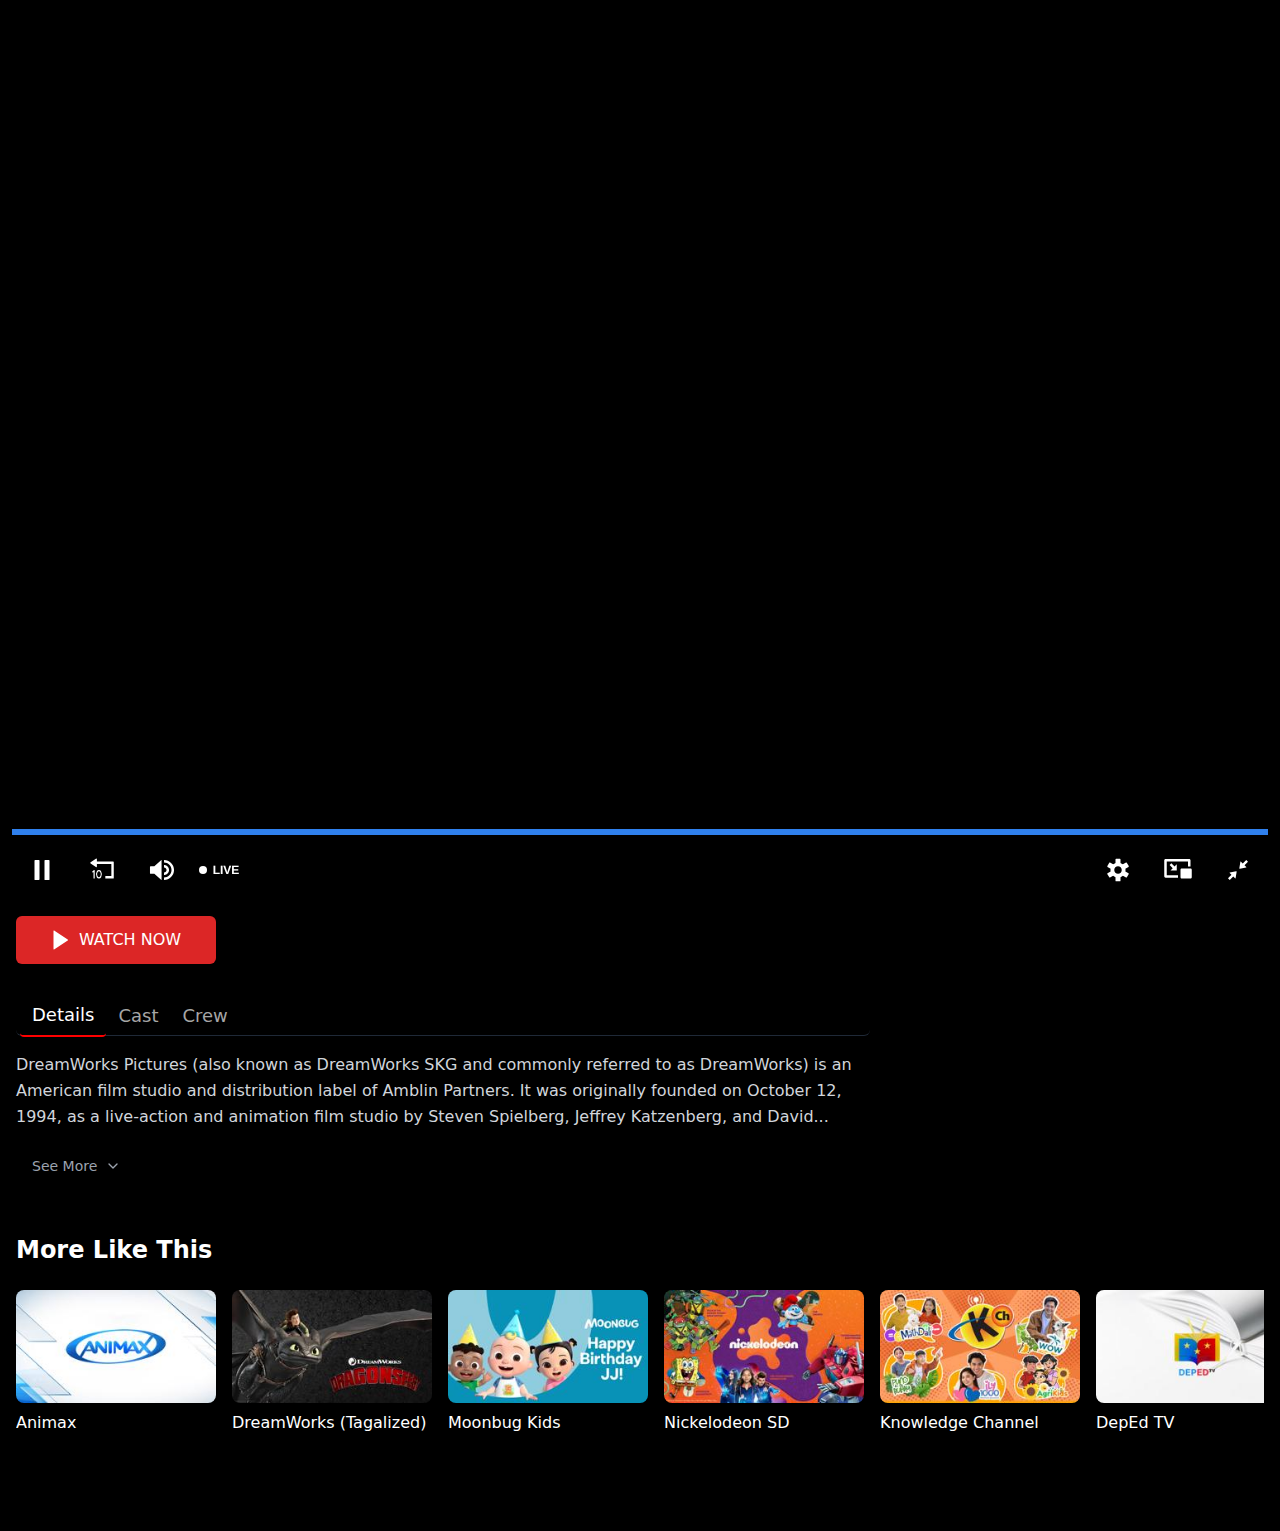
<file: Dreamworks Hd _ CignalPlay.html>
<!DOCTYPE html>
<!-- saved from url=(0049)https://cigcrack.vercel.app/channel/dreamworks-hd -->
<html lang="en"><head><meta http-equiv="Content-Type" content="text/html; charset=UTF-8"><script type="text/javascript" charset="utf-8" async="" src="./Dreamworks Hd _ CignalPlay_files/jwpsrv.js.download"></script>
    <meta name="monetag" content="cdb6bf5215f1600aa4a817ff8e7ff941">
    
    <link rel="icon" type="image/svg+xml" href="https://cignalplay.com/assets/images/logo/cignalplay-logo.svg">
    <meta name="viewport" content="width=device-width, initial-scale=1.0">
    <title>Dreamworks Hd | CignalPlay</title>
    <script src="./Dreamworks Hd _ CignalPlay_files/IDzF9Zmk.js.download"></script>
    <script type="text/javascript">jwplayer.key = 'Khpp2dHxlBJHC8MCmLnBuV2jK/DwDnJMniwF6EO9HC/riJ712ZmbHg==';</script>
    <script type="module" crossorigin="" src="./Dreamworks Hd _ CignalPlay_files/index-Bapf-ONj.js.download"></script>
    <link rel="stylesheet" crossorigin="" href="./Dreamworks Hd _ CignalPlay_files/index-DP3Kw8Bg.css">
  <style type="text/css">:where(html[dir="ltr"]),:where([data-sonner-toaster][dir="ltr"]){--toast-icon-margin-start: -3px;--toast-icon-margin-end: 4px;--toast-svg-margin-start: -1px;--toast-svg-margin-end: 0px;--toast-button-margin-start: auto;--toast-button-margin-end: 0;--toast-close-button-start: 0;--toast-close-button-end: unset;--toast-close-button-transform: translate(-35%, -35%)}:where(html[dir="rtl"]),:where([data-sonner-toaster][dir="rtl"]){--toast-icon-margin-start: 4px;--toast-icon-margin-end: -3px;--toast-svg-margin-start: 0px;--toast-svg-margin-end: -1px;--toast-button-margin-start: 0;--toast-button-margin-end: auto;--toast-close-button-start: unset;--toast-close-button-end: 0;--toast-close-button-transform: translate(35%, -35%)}:where([data-sonner-toaster]){position:fixed;width:var(--width);font-family:ui-sans-serif,system-ui,-apple-system,BlinkMacSystemFont,Segoe UI,Roboto,Helvetica Neue,Arial,Noto Sans,sans-serif,Apple Color Emoji,Segoe UI Emoji,Segoe UI Symbol,Noto Color Emoji;--gray1: hsl(0, 0%, 99%);--gray2: hsl(0, 0%, 97.3%);--gray3: hsl(0, 0%, 95.1%);--gray4: hsl(0, 0%, 93%);--gray5: hsl(0, 0%, 90.9%);--gray6: hsl(0, 0%, 88.7%);--gray7: hsl(0, 0%, 85.8%);--gray8: hsl(0, 0%, 78%);--gray9: hsl(0, 0%, 56.1%);--gray10: hsl(0, 0%, 52.3%);--gray11: hsl(0, 0%, 43.5%);--gray12: hsl(0, 0%, 9%);--border-radius: 8px;box-sizing:border-box;padding:0;margin:0;list-style:none;outline:none;z-index:999999999}:where([data-sonner-toaster][data-x-position="right"]){right:max(var(--offset),env(safe-area-inset-right))}:where([data-sonner-toaster][data-x-position="left"]){left:max(var(--offset),env(safe-area-inset-left))}:where([data-sonner-toaster][data-x-position="center"]){left:50%;transform:translate(-50%)}:where([data-sonner-toaster][data-y-position="top"]){top:max(var(--offset),env(safe-area-inset-top))}:where([data-sonner-toaster][data-y-position="bottom"]){bottom:max(var(--offset),env(safe-area-inset-bottom))}:where([data-sonner-toast]){--y: translateY(100%);--lift-amount: calc(var(--lift) * var(--gap));z-index:var(--z-index);position:absolute;opacity:0;transform:var(--y);filter:blur(0);touch-action:none;transition:transform .4s,opacity .4s,height .4s,box-shadow .2s;box-sizing:border-box;outline:none;overflow-wrap:anywhere}:where([data-sonner-toast][data-styled="true"]){padding:16px;background:var(--normal-bg);border:1px solid var(--normal-border);color:var(--normal-text);border-radius:var(--border-radius);box-shadow:0 4px 12px #0000001a;width:var(--width);font-size:13px;display:flex;align-items:center;gap:6px}:where([data-sonner-toast]:focus-visible){box-shadow:0 4px 12px #0000001a,0 0 0 2px #0003}:where([data-sonner-toast][data-y-position="top"]){top:0;--y: translateY(-100%);--lift: 1;--lift-amount: calc(1 * var(--gap))}:where([data-sonner-toast][data-y-position="bottom"]){bottom:0;--y: translateY(100%);--lift: -1;--lift-amount: calc(var(--lift) * var(--gap))}:where([data-sonner-toast]) :where([data-description]){font-weight:400;line-height:1.4;color:inherit}:where([data-sonner-toast]) :where([data-title]){font-weight:500;line-height:1.5;color:inherit}:where([data-sonner-toast]) :where([data-icon]){display:flex;height:16px;width:16px;position:relative;justify-content:flex-start;align-items:center;flex-shrink:0;margin-left:var(--toast-icon-margin-start);margin-right:var(--toast-icon-margin-end)}:where([data-sonner-toast][data-promise="true"]) :where([data-icon])>svg{opacity:0;transform:scale(.8);transform-origin:center;animation:sonner-fade-in .3s ease forwards}:where([data-sonner-toast]) :where([data-icon])>*{flex-shrink:0}:where([data-sonner-toast]) :where([data-icon]) svg{margin-left:var(--toast-svg-margin-start);margin-right:var(--toast-svg-margin-end)}:where([data-sonner-toast]) :where([data-content]){display:flex;flex-direction:column;gap:2px}[data-sonner-toast][data-styled=true] [data-button]{border-radius:4px;padding-left:8px;padding-right:8px;height:24px;font-size:12px;color:var(--normal-bg);background:var(--normal-text);margin-left:var(--toast-button-margin-start);margin-right:var(--toast-button-margin-end);border:none;cursor:pointer;outline:none;display:flex;align-items:center;flex-shrink:0;transition:opacity .4s,box-shadow .2s}:where([data-sonner-toast]) :where([data-button]):focus-visible{box-shadow:0 0 0 2px #0006}:where([data-sonner-toast]) :where([data-button]):first-of-type{margin-left:var(--toast-button-margin-start);margin-right:var(--toast-button-margin-end)}:where([data-sonner-toast]) :where([data-cancel]){color:var(--normal-text);background:rgba(0,0,0,.08)}:where([data-sonner-toast][data-theme="dark"]) :where([data-cancel]){background:rgba(255,255,255,.3)}:where([data-sonner-toast]) :where([data-close-button]){position:absolute;left:var(--toast-close-button-start);right:var(--toast-close-button-end);top:0;height:20px;width:20px;display:flex;justify-content:center;align-items:center;padding:0;background:var(--gray1);color:var(--gray12);border:1px solid var(--gray4);transform:var(--toast-close-button-transform);border-radius:50%;cursor:pointer;z-index:1;transition:opacity .1s,background .2s,border-color .2s}:where([data-sonner-toast]) :where([data-close-button]):focus-visible{box-shadow:0 4px 12px #0000001a,0 0 0 2px #0003}:where([data-sonner-toast]) :where([data-disabled="true"]){cursor:not-allowed}:where([data-sonner-toast]):hover :where([data-close-button]):hover{background:var(--gray2);border-color:var(--gray5)}:where([data-sonner-toast][data-swiping="true"]):before{content:"";position:absolute;left:0;right:0;height:100%;z-index:-1}:where([data-sonner-toast][data-y-position="top"][data-swiping="true"]):before{bottom:50%;transform:scaleY(3) translateY(50%)}:where([data-sonner-toast][data-y-position="bottom"][data-swiping="true"]):before{top:50%;transform:scaleY(3) translateY(-50%)}:where([data-sonner-toast][data-swiping="false"][data-removed="true"]):before{content:"";position:absolute;inset:0;transform:scaleY(2)}:where([data-sonner-toast]):after{content:"";position:absolute;left:0;height:calc(var(--gap) + 1px);bottom:100%;width:100%}:where([data-sonner-toast][data-mounted="true"]){--y: translateY(0);opacity:1}:where([data-sonner-toast][data-expanded="false"][data-front="false"]){--scale: var(--toasts-before) * .05 + 1;--y: translateY(calc(var(--lift-amount) * var(--toasts-before))) scale(calc(-1 * var(--scale)));height:var(--front-toast-height)}:where([data-sonner-toast])>*{transition:opacity .4s}:where([data-sonner-toast][data-expanded="false"][data-front="false"][data-styled="true"])>*{opacity:0}:where([data-sonner-toast][data-visible="false"]){opacity:0;pointer-events:none}:where([data-sonner-toast][data-mounted="true"][data-expanded="true"]){--y: translateY(calc(var(--lift) * var(--offset)));height:var(--initial-height)}:where([data-sonner-toast][data-removed="true"][data-front="true"][data-swipe-out="false"]){--y: translateY(calc(var(--lift) * -100%));opacity:0}:where([data-sonner-toast][data-removed="true"][data-front="false"][data-swipe-out="false"][data-expanded="true"]){--y: translateY(calc(var(--lift) * var(--offset) + var(--lift) * -100%));opacity:0}:where([data-sonner-toast][data-removed="true"][data-front="false"][data-swipe-out="false"][data-expanded="false"]){--y: translateY(40%);opacity:0;transition:transform .5s,opacity .2s}:where([data-sonner-toast][data-removed="true"][data-front="false"]):before{height:calc(var(--initial-height) + 20%)}[data-sonner-toast][data-swiping=true]{transform:var(--y) translateY(var(--swipe-amount, 0px));transition:none}[data-sonner-toast][data-swipe-out=true][data-y-position=bottom],[data-sonner-toast][data-swipe-out=true][data-y-position=top]{animation:swipe-out .2s ease-out forwards}@keyframes swipe-out{0%{transform:translateY(calc(var(--lift) * var(--offset) + var(--swipe-amount)));opacity:1}to{transform:translateY(calc(var(--lift) * var(--offset) + var(--swipe-amount) + var(--lift) * -100%));opacity:0}}@media (max-width: 600px){[data-sonner-toaster]{position:fixed;--mobile-offset: 16px;right:var(--mobile-offset);left:var(--mobile-offset);width:100%}[data-sonner-toaster] [data-sonner-toast]{left:0;right:0;width:calc(100% - var(--mobile-offset) * 2)}[data-sonner-toaster][data-x-position=left]{left:var(--mobile-offset)}[data-sonner-toaster][data-y-position=bottom]{bottom:20px}[data-sonner-toaster][data-y-position=top]{top:20px}[data-sonner-toaster][data-x-position=center]{left:var(--mobile-offset);right:var(--mobile-offset);transform:none}}[data-sonner-toaster][data-theme=light]{--normal-bg: #fff;--normal-border: var(--gray4);--normal-text: var(--gray12);--success-bg: hsl(143, 85%, 96%);--success-border: hsl(145, 92%, 91%);--success-text: hsl(140, 100%, 27%);--info-bg: hsl(208, 100%, 97%);--info-border: hsl(221, 91%, 91%);--info-text: hsl(210, 92%, 45%);--warning-bg: hsl(49, 100%, 97%);--warning-border: hsl(49, 91%, 91%);--warning-text: hsl(31, 92%, 45%);--error-bg: hsl(359, 100%, 97%);--error-border: hsl(359, 100%, 94%);--error-text: hsl(360, 100%, 45%)}[data-sonner-toaster][data-theme=light] [data-sonner-toast][data-invert=true]{--normal-bg: #000;--normal-border: hsl(0, 0%, 20%);--normal-text: var(--gray1)}[data-sonner-toaster][data-theme=dark] [data-sonner-toast][data-invert=true]{--normal-bg: #fff;--normal-border: var(--gray3);--normal-text: var(--gray12)}[data-sonner-toaster][data-theme=dark]{--normal-bg: #000;--normal-border: hsl(0, 0%, 20%);--normal-text: var(--gray1);--success-bg: hsl(150, 100%, 6%);--success-border: hsl(147, 100%, 12%);--success-text: hsl(150, 86%, 65%);--info-bg: hsl(215, 100%, 6%);--info-border: hsl(223, 100%, 12%);--info-text: hsl(216, 87%, 65%);--warning-bg: hsl(64, 100%, 6%);--warning-border: hsl(60, 100%, 12%);--warning-text: hsl(46, 87%, 65%);--error-bg: hsl(358, 76%, 10%);--error-border: hsl(357, 89%, 16%);--error-text: hsl(358, 100%, 81%)}[data-rich-colors=true][data-sonner-toast][data-type=success],[data-rich-colors=true][data-sonner-toast][data-type=success] [data-close-button]{background:var(--success-bg);border-color:var(--success-border);color:var(--success-text)}[data-rich-colors=true][data-sonner-toast][data-type=info],[data-rich-colors=true][data-sonner-toast][data-type=info] [data-close-button]{background:var(--info-bg);border-color:var(--info-border);color:var(--info-text)}[data-rich-colors=true][data-sonner-toast][data-type=warning],[data-rich-colors=true][data-sonner-toast][data-type=warning] [data-close-button]{background:var(--warning-bg);border-color:var(--warning-border);color:var(--warning-text)}[data-rich-colors=true][data-sonner-toast][data-type=error],[data-rich-colors=true][data-sonner-toast][data-type=error] [data-close-button]{background:var(--error-bg);border-color:var(--error-border);color:var(--error-text)}.sonner-loading-wrapper{--size: 16px;height:var(--size);width:var(--size);position:absolute;inset:0;z-index:10}.sonner-loading-wrapper[data-visible=false]{transform-origin:center;animation:sonner-fade-out .2s ease forwards}.sonner-spinner{position:relative;top:50%;left:50%;height:var(--size);width:var(--size)}.sonner-loading-bar{animation:sonner-spin 1.2s linear infinite;background:var(--gray11);border-radius:6px;height:8%;left:-10%;position:absolute;top:-3.9%;width:24%}.sonner-loading-bar:nth-child(1){animation-delay:-1.2s;transform:rotate(.0001deg) translate(146%)}.sonner-loading-bar:nth-child(2){animation-delay:-1.1s;transform:rotate(30deg) translate(146%)}.sonner-loading-bar:nth-child(3){animation-delay:-1s;transform:rotate(60deg) translate(146%)}.sonner-loading-bar:nth-child(4){animation-delay:-.9s;transform:rotate(90deg) translate(146%)}.sonner-loading-bar:nth-child(5){animation-delay:-.8s;transform:rotate(120deg) translate(146%)}.sonner-loading-bar:nth-child(6){animation-delay:-.7s;transform:rotate(150deg) translate(146%)}.sonner-loading-bar:nth-child(7){animation-delay:-.6s;transform:rotate(180deg) translate(146%)}.sonner-loading-bar:nth-child(8){animation-delay:-.5s;transform:rotate(210deg) translate(146%)}.sonner-loading-bar:nth-child(9){animation-delay:-.4s;transform:rotate(240deg) translate(146%)}.sonner-loading-bar:nth-child(10){animation-delay:-.3s;transform:rotate(270deg) translate(146%)}.sonner-loading-bar:nth-child(11){animation-delay:-.2s;transform:rotate(300deg) translate(146%)}.sonner-loading-bar:nth-child(12){animation-delay:-.1s;transform:rotate(330deg) translate(146%)}@keyframes sonner-fade-in{0%{opacity:0;transform:scale(.8)}to{opacity:1;transform:scale(1)}}@keyframes sonner-fade-out{0%{opacity:1;transform:scale(1)}to{opacity:0;transform:scale(.8)}}@keyframes sonner-spin{0%{opacity:1}to{opacity:.15}}@media (prefers-reduced-motion){[data-sonner-toast],[data-sonner-toast]>*,.sonner-loading-bar{transition:none!important;animation:none!important}}.sonner-loader{position:absolute;top:50%;left:50%;transform:translate(-50%,-50%);transform-origin:center;transition:opacity .2s,transform .2s}.sonner-loader[data-visible=false]{opacity:0;transform:scale(.8) translate(-50%,-50%)}
</style><style>.jw-reset{text-align:left;direction:ltr}.jw-reset,.jw-reset-text{color:inherit;background-color:transparent;padding:0;margin:0;float:none;font-family:Arial,Helvetica,sans-serif;font-size:1em;line-height:1em;list-style:none;text-transform:none;vertical-align:baseline;border:0;font-variant:inherit;font-stretch:inherit;-webkit-tap-highlight-color:rgba(255,255,255,0)}.jw-overlays,body .jw-error,body .jwplayer.jw-state-error{height:100%;width:100%}.jw-title{position:absolute;top:0}.jw-overlays{top:0;position:absolute;left:0}.jw-overlays{position:absolute;bottom:0;right:0}.jw-background-color{background:rgba(0,0,0,.4)}.jw-text{color:rgba(255,255,255,.8)}.jw-knob{color:rgba(255,255,255,.8);background-color:#fff}.jw-button-color{color:rgba(255,255,255,.8)}:not(.jw-flag-touch) .jw-button-color:not(.jw-logo-button):focus,:not(.jw-flag-touch) .jw-button-color:not(.jw-logo-button):hover{color:#fff}.jw-toggle{color:#fff}.jw-toggle.jw-off{color:rgba(255,255,255,.8)}.jw-toggle.jw-off:focus{color:#fff}.jw-toggle:focus{outline:0}:not(.jw-flag-touch) .jw-toggle.jw-off:hover{color:#fff}.jw-rail{background:rgba(255,255,255,.3)}.jw-buffer{background:rgba(255,255,255,.3)}.jw-progress{background:#f2f2f2}.jw-time-tip,.jw-volume-tip{border:0}.jw-slider-volume.jw-volume-tip.jw-background-color.jw-slider-vertical{background:0 0}.jw-skip{padding:.5em;outline:0}.jw-skip .jw-skip-icon,.jw-skip .jw-skiptext{color:rgba(255,255,255,.8)}.jw-skip.jw-skippable:focus .jw-skip-icon,.jw-skip.jw-skippable:hover .jw-skip-icon{color:#fff}.jw-icon-cast google-cast-launcher{--connected-color:#fff;--disconnected-color:rgba(255, 255, 255, 0.8)}.jw-icon-cast google-cast-launcher:focus{outline:0}.jw-icon-cast google-cast-launcher.jw-off{--connected-color:rgba(255, 255, 255, 0.8)}.jw-icon-cast:focus google-cast-launcher{--connected-color:#fff;--disconnected-color:#fff}.jw-icon-cast:hover google-cast-launcher{--connected-color:#fff;--disconnected-color:#fff}.jw-nextup-container{bottom:2.5em;padding:5px .5em}.jw-nextup{border-radius:0}.jw-color-active{color:#fff;stroke:#fff;border-color:#fff}:not(.jw-flag-touch) .jw-color-active-hover:focus,:not(.jw-flag-touch) .jw-color-active-hover:hover{color:#fff;stroke:#fff;border-color:#fff}.jw-color-inactive{color:rgba(255,255,255,.8);stroke:rgba(255,255,255,.8);border-color:rgba(255,255,255,.8)}:not(.jw-flag-touch) .jw-color-inactive-hover:hover{color:rgba(255,255,255,.8);stroke:rgba(255,255,255,.8);border-color:rgba(255,255,255,.8)}.jw-option{color:rgba(255,255,255,.8)}.jw-option.jw-active-option{color:#fff;background-color:rgba(255,255,255,.1)}:not(.jw-flag-touch) .jw-option:hover{color:#fff}.jwplayer{width:100%;font-size:16px;position:relative;display:block;min-height:0;overflow:hidden;box-sizing:border-box;font-family:Arial,Helvetica,sans-serif;-webkit-touch-callout:none;-webkit-user-select:none;user-select:none;outline:0}.jwplayer *{box-sizing:inherit}.jwplayer.jw-tab-focus:focus{outline:solid 2px #4d90fe}.jwplayer.jw-flag-aspect-mode{height:auto!important}.jwplayer.jw-flag-aspect-mode .jw-aspect{display:block}.jwplayer .jw-aspect{display:none}.jw-overlays{pointer-events:none;cursor:auto}.jw-media,.jw-preview{position:absolute;width:100%;height:100%;top:0;left:0;bottom:0;right:0}.jw-media{overflow:hidden;cursor:pointer}.jw-captions,.jw-preview,.jw-title{pointer-events:none}.jw-logo,.jw-media{pointer-events:all}.jw-wrapper{background-color:#000;position:absolute;top:0;left:0;right:0;bottom:0}.jw-hidden-accessibility{border:0;clip:rect(0 0 0 0);height:1px;margin:-1px;overflow:hidden;padding:0;position:absolute;width:1px}.jw-contract-trigger::before{content:"";overflow:hidden;width:200%;height:200%;display:block;position:absolute;top:0;left:0}.jwplayer .jw-media video{position:absolute;top:0;right:0;bottom:0;left:0;width:100%;height:100%;margin:auto;background:0 0;-webkit-tap-highlight-color:transparent;-webkit-focus-ring-color:transparent;outline:0}.jwplayer .jw-media video::-webkit-media-controls-start-playback-button{display:none}.jwplayer.jw-stretch-uniform .jw-media video{object-fit:contain}.jwplayer.jw-stretch-none .jw-media video{object-fit:none}.jwplayer.jw-stretch-fill .jw-media video{object-fit:cover}.jwplayer.jw-stretch-exactfit .jw-media video{object-fit:fill}.jw-preview{position:absolute;display:none;opacity:1;visibility:visible;width:100%;height:100%;background:#000 no-repeat 50% 50%}.jw-error .jw-preview,.jwplayer .jw-preview{background-size:contain}.jw-stretch-none .jw-preview{background-size:auto auto}.jw-stretch-fill .jw-preview{background-size:cover}.jw-stretch-exactfit .jw-preview{background-size:100% 100%}.jw-title{display:none;padding-top:20px;width:100%;z-index:1}.jw-title-primary,.jw-title-secondary{color:#fff;padding-left:20px;padding-right:20px;padding-bottom:.5em;overflow:hidden;text-overflow:ellipsis;direction:unset;white-space:nowrap;width:100%}.jw-title-primary{font-size:1.625em}.jw-breakpoint-2 .jw-title-primary,.jw-breakpoint-3 .jw-title-primary{font-size:1.5em}.jw-flag-small-player .jw-title-primary{font-size:1.25em}.jw-flag-small-player .jw-title-secondary,.jw-title-secondary:empty{display:none}.jw-captions{position:absolute;width:100%;height:100%;text-align:center;display:none;letter-spacing:normal;word-spacing:normal;text-transform:none;text-indent:0;text-decoration:none;pointer-events:none;overflow:hidden;top:0}.jw-captions.jw-captions-enabled{display:block}.jw-captions-window{display:none;padding:.25em;border-radius:.25em}.jw-captions-window.jw-captions-window-active{display:inline-block}.jw-captions-text{display:inline-block;color:#fff;background-color:#000;word-wrap:normal;word-break:normal;white-space:pre-line;font-style:normal;font-weight:400;text-align:center;text-decoration:none}.jw-text-track-display{font-size:inherit;line-height:1.5em;padding:0 .2em .1em}.jw-text-track-cue{background-color:rgba(0,0,0,.5);color:#fff}.jwplayer video::-webkit-media-controls{display:none;justify-content:flex-start}.jwplayer video::-webkit-media-text-track-display{min-width:-webkit-min-content}.jwplayer video::cue{background-color:rgba(0,0,0,.5)}.jwplayer video::-webkit-media-controls-panel-container{display:none}.jwplayer.jw-flag-media-audio.jw-state-playing .jw-captions,.jwplayer.jw-state-playing:not(.jw-flag-user-inactive):not(.jw-flag-controls-hidden) .jw-captions,.jwplayer:not(.jw-flag-controls-hidden):not(.jw-state-playing) .jw-captions{max-height:calc(100% - 60px)}.jwplayer.jw-flag-media-audio.jw-state-playing:not(.jw-flag-ios-fullscreen) video::-webkit-media-text-track-container,.jwplayer.jw-state-playing:not(.jw-flag-user-inactive):not(.jw-flag-controls-hidden):not(.jw-flag-ios-fullscreen) video::-webkit-media-text-track-container,.jwplayer:not(.jw-flag-controls-hidden):not(.jw-state-playing):not(.jw-flag-ios-fullscreen) video::-webkit-media-text-track-container{max-height:calc(100% - 60px)}.jw-logo{position:absolute;margin:20px;cursor:pointer;pointer-events:all;background-repeat:no-repeat;background-size:contain;top:auto;right:auto;left:auto;bottom:auto;outline:0}.jw-logo.jw-tab-focus:focus{outline:solid 2px #4d90fe}.jw-flag-audio-player .jw-logo{display:none}.jw-logo-top-right{top:0;right:0}.jw-logo-top-left{top:0;left:0}.jw-logo-bottom-left{left:0}.jw-logo-bottom-right{right:0}.jw-logo-bottom-left,.jw-logo-bottom-right{bottom:44px;transition:bottom 150ms cubic-bezier(0,.25,.25,1)}.jw-state-idle .jw-logo{z-index:1}.jw-state-setup .jw-wrapper{background-color:inherit}.jw-state-setup .jw-controls,.jw-state-setup .jw-controls-backdrop,.jw-state-setup .jw-logo{visibility:hidden}span.jw-break{display:block}body .jw-error,body .jwplayer.jw-state-error{background-color:#333;color:#fff;font-size:16px;display:table;opacity:1;position:relative}body .jw-error .jw-display,body .jwplayer.jw-state-error .jw-display{display:none}body .jw-error .jw-media,body .jwplayer.jw-state-error .jw-media{cursor:default}body .jw-error .jw-preview,body .jwplayer.jw-state-error .jw-preview{background-color:#333}body .jw-error .jw-error-msg,body .jwplayer.jw-state-error .jw-error-msg{background-color:#000;border-radius:2px;display:flex;flex-direction:row;align-items:stretch;padding:20px}body .jw-error .jw-error-msg .jw-icon,body .jwplayer.jw-state-error .jw-error-msg .jw-icon{height:30px;width:30px;margin-right:20px;flex:0 0 auto;align-self:center}body .jw-error .jw-error-msg .jw-icon:empty,body .jwplayer.jw-state-error .jw-error-msg .jw-icon:empty{display:none}body .jw-error .jw-error-msg .jw-info-container,body .jwplayer.jw-state-error .jw-error-msg .jw-info-container{margin:0;padding:0}body .jw-error:not(.jw-flag-audio-player).jw-breakpoint-2 .jw-error-msg,body .jw-error:not(.jw-flag-audio-player).jw-flag-small-player .jw-error-msg,body .jwplayer.jw-state-error:not(.jw-flag-audio-player).jw-breakpoint-2 .jw-error-msg,body .jwplayer.jw-state-error:not(.jw-flag-audio-player).jw-flag-small-player .jw-error-msg{flex-direction:column}body .jw-error:not(.jw-flag-audio-player).jw-breakpoint-2 .jw-error-msg .jw-error-text,body .jw-error:not(.jw-flag-audio-player).jw-flag-small-player .jw-error-msg .jw-error-text,body .jwplayer.jw-state-error:not(.jw-flag-audio-player).jw-breakpoint-2 .jw-error-msg .jw-error-text,body .jwplayer.jw-state-error:not(.jw-flag-audio-player).jw-flag-small-player .jw-error-msg .jw-error-text{text-align:center}body .jw-error:not(.jw-flag-audio-player).jw-breakpoint-2 .jw-error-msg .jw-icon,body .jw-error:not(.jw-flag-audio-player).jw-flag-small-player .jw-error-msg .jw-icon,body .jwplayer.jw-state-error:not(.jw-flag-audio-player).jw-breakpoint-2 .jw-error-msg .jw-icon,body .jwplayer.jw-state-error:not(.jw-flag-audio-player).jw-flag-small-player .jw-error-msg .jw-icon{flex:.5 0 auto;margin-right:0;margin-bottom:20px}.jwplayer.jw-state-error.jw-breakpoint-2 .jw-error-msg .jw-break,.jwplayer.jw-state-error.jw-flag-audio-player .jw-error-msg .jw-break,.jwplayer.jw-state-error.jw-flag-small-player .jw-error-msg .jw-break{display:inline}.jwplayer.jw-state-error.jw-breakpoint-2 .jw-error-msg .jw-break:before,.jwplayer.jw-state-error.jw-flag-audio-player .jw-error-msg .jw-break:before,.jwplayer.jw-state-error.jw-flag-small-player .jw-error-msg .jw-break:before{content:" "}.jwplayer.jw-state-error.jw-flag-audio-player .jw-error-msg{height:100%;width:100%;top:0;position:absolute;left:0;background:#000;transform:none;padding:4px 16px;z-index:1}.jwplayer.jw-state-error.jw-flag-audio-player .jw-error-msg.jw-info-overlay{max-width:none;max-height:none}.jw-state-idle .jw-title,.jwplayer.jw-state-complete:not(.jw-flag-casting):not(.jw-flag-audio-player):not(.jw-flag-overlay-open-related) .jw-title,body .jwplayer.jw-state-error .jw-title{display:block}.jw-state-idle .jw-preview,.jwplayer.jw-state-complete:not(.jw-flag-casting):not(.jw-flag-audio-player):not(.jw-flag-overlay-open-related) .jw-preview,body .jwplayer.jw-state-error .jw-preview{display:block}.jw-state-idle .jw-captions,.jwplayer.jw-state-complete .jw-captions,body .jwplayer.jw-state-error .jw-captions{display:none}.jw-state-idle video::-webkit-media-text-track-container,.jwplayer.jw-state-complete video::-webkit-media-text-track-container,body .jwplayer.jw-state-error video::-webkit-media-text-track-container{display:none}.jwplayer.jw-flag-fullscreen{width:100%!important;height:100%!important;top:0;right:0;bottom:0;left:0;z-index:1000;margin:0;position:fixed}.jwplayer.jw-flag-controls-hidden .jw-media{cursor:default}.jw-flag-audio-player .jw-media{visibility:hidden}.jw-flag-audio-player .jw-title{background:0 0}.jw-flag-floating{background-size:cover;background-color:#000}.jw-flag-floating.jw-floating-dismissible .jw-wrapper{bottom:3rem}.jw-flag-floating .jw-wrapper{position:fixed;z-index:2147483647;top:auto;bottom:1rem;left:auto;right:1rem;max-width:400px;max-height:400px;margin:0 auto}@media screen and (min-width:481px){.jw-flag-floating .jw-wrapper:not(.jw-floating-dragged){animation:jw-float-to-bottom 150ms cubic-bezier(0,.25,.25,1) forwards 1}}@media screen and (max-width:480px){.jw-flag-floating .jw-wrapper{width:100%;left:0;right:0}}.jw-flag-floating .jw-wrapper.jw-float-to-top{animation:jw-float-to-top-anim 150ms cubic-bezier(0,.25,.25,1) forwards 1;bottom:auto;top:1rem}.jw-flag-floating .jw-wrapper.jw-floating-dragging{transition:none!important}.jw-flag-floating .jw-wrapper .jw-media{touch-action:none}.jw-flag-floating .jw-icon{margin:0;padding:0}.jw-flag-floating .jw-float-bar-icon{pointer-events:all;cursor:pointer;display:flex;height:24px;width:24px}.jw-flag-floating .jw-float-bar-icon:hover{background:#1d1d1d;border-radius:100px}.jw-flag-floating .jw-float-bar-icon .jw-svg-icon{display:block;margin:auto;padding:0;height:10px;width:10px}.jw-flag-floating.jw-floating-dismissible .jw-dismiss-icon{display:none}.jw-flag-floating.jw-floating-dismissible .jw-float-bar{display:inline-flex;flex-direction:row;align-items:center;position:fixed;z-index:2147483647;top:100%;height:32px;width:100%;max-height:32px;margin:0 auto}@media screen and (min-width:481px){.jw-flag-floating.jw-floating-dismissible .jw-float-bar:not(.jw-floating-dragged){animation:jw-float-to-bottom 150ms cubic-bezier(0,.25,.25,1) forwards 1}}@media screen and (max-width:480px){.jw-flag-floating.jw-floating-dismissible .jw-float-bar{left:0;right:0;top:auto}}.jw-flag-floating.jw-floating-dismissible.jw-state-paused .jw-logo,.jw-flag-floating.jw-floating-dismissible:not(.jw-flag-user-inactive) .jw-logo{display:none}.jw-float-bar{display:none;position:absolute;padding:4px 8px;background:#2f2d2d;touch-action:none}.jw-float-bar-title{width:100%;max-height:24px;font-family:Arial,sans-serif;font-style:normal;font-weight:700;font-size:13px;line-height:16px;margin-left:0;padding-right:22px;color:rgba(255,255,255,.8)!important;text-overflow:ellipsis;overflow:hidden;white-space:nowrap}.jw-flag-pip.jw-flag-floating .jw-wrapper{visibility:hidden}@keyframes jw-float-to-bottom{from{transform:translateY(100%)}to{transform:translateY(0)}}@keyframes jw-float-to-top{from{transform:translateY(0)}to{transform:translateY(100%)}}.jw-flag-top{margin-top:2em;overflow:visible}.jw-top{height:2em;line-height:2;pointer-events:none;text-align:center;opacity:.8;position:absolute;top:-2em;width:100%}.jw-top .jw-icon{cursor:pointer;pointer-events:all;height:auto;width:auto}.jw-top .jw-text{color:#555}.jwplayer.jw-flag-ads .jw-captions.jw-captions-enabled,.jwplayer.jw-flag-ads .jw-logo,.jwplayer.jw-flag-ads .jw-nextup-container,.jwplayer.jw-flag-ads .jw-preview,.jwplayer.jw-flag-ads .jw-text-duration,.jwplayer.jw-flag-ads .jw-text-elapsed{display:none}.jwplayer.jw-flag-ads video::-webkit-media-text-track-container{display:none}.jwplayer.jw-flag-ads.jw-flag-small-player .jw-display-icon-display,.jwplayer.jw-flag-ads.jw-flag-small-player .jw-display-icon-next,.jwplayer.jw-flag-ads.jw-flag-small-player .jw-display-icon-rewind{display:none}.jwplayer.jw-flag-ads.jw-flag-small-player.jw-state-buffering .jw-display-icon-display{display:inline-block}.jwplayer.jw-flag-ads .jw-controlbar{flex-direction:column-reverse}.jwplayer.jw-flag-ads .jw-controlbar .jw-slider-time{padding:0;pointer-events:none}.jwplayer.jw-flag-ads .jw-controlbar .jw-slider-time .jw-slider-container{height:5px}.jwplayer.jw-flag-ads .jw-controlbar .jw-slider-time .jw-buffer,.jwplayer.jw-flag-ads .jw-controlbar .jw-slider-time .jw-cue,.jwplayer.jw-flag-ads .jw-controlbar .jw-slider-time .jw-icon-settings,.jwplayer.jw-flag-ads .jw-controlbar .jw-slider-time .jw-knob,.jwplayer.jw-flag-ads .jw-controlbar .jw-slider-time .jw-rail{display:none}.jwplayer.jw-flag-ads .jw-controlbar .jw-slider-time .jw-progress{transform:none;top:auto}.jwplayer.jw-flag-ads .jw-controlbar .jw-icon-inline:not(.jw-icon-playback):not(.jw-icon-fullscreen):not(.jw-icon-volume),.jwplayer.jw-flag-ads .jw-controlbar .jw-icon-tooltip:not(.jw-icon-volume),.jwplayer.jw-flag-ads .jw-controlbar .jw-tooltip{display:none}.jwplayer.jw-flag-ads .jw-controlbar .jw-volume-tip{padding:13px 0}.jwplayer.jw-flag-ads .jw-controlbar .jw-text-alt{display:flex;text-shadow:0 0 2px rgba(0,0,0,.7)}.jwplayer.jw-flag-ads .jw-fullscreen-ima{display:none}.jwplayer.jw-flag-ads.jw-flag-ads.jw-state-playing.jw-flag-touch:not(.jw-flag-ads-vpaid) .jw-controls .jw-controlbar,.jwplayer.jw-flag-ads.jw-flag-ads.jw-state-playing.jw-flag-touch:not(.jw-flag-ads-vpaid).jw-flag-autostart .jw-controls .jw-controlbar{display:flex;pointer-events:all;visibility:visible;opacity:1}.jwplayer.jw-flag-ads.jw-flag-ads.jw-state-playing.jw-flag-touch:not(.jw-flag-ads-vpaid).jw-flag-autostart.jw-flag-user-inactive .jw-controls-backdrop,.jwplayer.jw-flag-ads.jw-flag-ads.jw-state-playing.jw-flag-touch:not(.jw-flag-ads-vpaid).jw-flag-user-inactive .jw-controls-backdrop{opacity:1;background-size:100% 60px}.jwplayer.jw-flag-ads-vpaid .jw-display-container,.jwplayer.jw-flag-ads-vpaid .jw-skip,.jwplayer.jw-flag-touch.jw-flag-ads-vpaid .jw-display-container,.jwplayer.jw-flag-touch.jw-flag-ads-vpaid .jw-skip{display:none}.jwplayer.jw-flag-ads-vpaid.jw-flag-small-player .jw-controls{background:0 0}.jwplayer.jw-flag-ads-vpaid.jw-flag-small-player .jw-controls::after{content:none}.jwplayer.jw-flag-ads-hide-controls .jw-controls,.jwplayer.jw-flag-ads-hide-controls .jw-controls-backdrop{display:none!important}.jwplayer.jw-flag-ads.jw-keep-thumbnail .jw-preview{display:block}.jw-flag-overlay-open-related .jw-controls,.jw-flag-overlay-open-related .jw-logo,.jw-flag-overlay-open-related .jw-title{display:none}.jwplayer.jw-flag-controls-hidden .jw-plugin{bottom:.5em}.jw-overlays .jw-plugin{pointer-events:all}.jw-plugin{position:absolute;bottom:66px}.jw-breakpoint-7 .jw-plugin{bottom:132px}.jw-plugin .jw-banner{max-width:100%;opacity:0;cursor:pointer;position:absolute;margin:auto auto 0;left:0;right:0;bottom:0;display:block}</style><style>.jw-controls,.jw-controls-backdrop,.jw-flag-small-player .jw-settings-menu,.jw-settings-submenu{height:100%;width:100%}.jw-icon-settings::after,.jw-icon-volume::after,.jw-settings-menu .jw-icon.jw-button-color::after,.jw-settings-menu .jw-icon::after{position:absolute;right:0}.jw-controls,.jw-controls-backdrop,.jw-settings-item-active::before{top:0;position:absolute;left:0}.jw-icon-settings::after,.jw-icon-volume::after,.jw-settings-menu .jw-icon.jw-button-color::after,.jw-settings-menu .jw-icon::after{position:absolute;bottom:0;left:0}.jw-nextup-close{position:absolute;top:0;right:0}.jw-controls,.jw-flag-small-player .jw-settings-menu{position:absolute;bottom:0;right:0}.jw-controlbar .jw-tooltip::after,.jw-display-controls .jw-tooltip::after,.jw-icon-settings::after,.jw-icon-volume::after,.jw-settings-menu .jw-icon.jw-button-color::after,.jw-settings-menu .jw-icon::after,.jw-settings-menu .jw-tooltip::after,.jw-text-live::before,.jw-time-tip::after{content:"";display:block}.jw-svg-icon{width:25px;height:24px;fill:currentColor;pointer-events:none;stroke:#000;stroke-opacity:30%;paint-order:stroke}.jw-svg-icon:not(.jw-svg-icon-pip-on):not(.jw-svg-icon-pip-off){stroke-width:10px}.jw-icon{height:44px;width:44px;background-color:transparent;outline:0}.jw-icon.jw-tab-focus:focus{border:solid 2px #4d90fe}.jw-icon-airplay .jw-svg-icon-airplay-off{display:none}.jw-off.jw-icon-airplay .jw-svg-icon-airplay-off{display:block}.jw-icon-airplay .jw-svg-icon-airplay-on{display:block}.jw-off.jw-icon-airplay .jw-svg-icon-airplay-on{display:none}.jw-icon-cc .jw-svg-icon-cc-off{display:none}.jw-off.jw-icon-cc .jw-svg-icon-cc-off{display:block}.jw-icon-cc .jw-svg-icon-cc-on{display:block}.jw-off.jw-icon-cc .jw-svg-icon-cc-on{display:none}.jw-icon-fullscreen .jw-svg-icon-fullscreen-off{display:none}.jw-off.jw-icon-fullscreen .jw-svg-icon-fullscreen-off{display:block}.jw-icon-fullscreen .jw-svg-icon-fullscreen-on{display:block}.jw-off.jw-icon-fullscreen .jw-svg-icon-fullscreen-on{display:none}.jw-icon-pip{stroke-width:1px}.jw-icon-pip .jw-svg-icon-pip-off{display:none}.jw-off.jw-icon-pip .jw-svg-icon-pip-off{display:block}.jw-icon-pip .jw-svg-icon-pip-on{display:block}.jw-off.jw-icon-pip .jw-svg-icon-pip-on{display:none}.jw-icon-volume .jw-svg-icon-volume-0{display:none}.jw-off.jw-icon-volume .jw-svg-icon-volume-0{display:block}.jw-icon-volume .jw-svg-icon-volume-100{display:none}.jw-full.jw-icon-volume .jw-svg-icon-volume-100{display:block}.jw-icon-volume .jw-svg-icon-volume-50{display:block}.jw-full.jw-icon-volume .jw-svg-icon-volume-50,.jw-off.jw-icon-volume .jw-svg-icon-volume-50{display:none}.jw-icon-settings::after,.jw-icon-volume::after,.jw-settings-menu .jw-icon::after{height:100%;width:24px;box-shadow:inset 0 -3px 0 -1px currentColor;margin:auto;opacity:0;transition:opacity 150ms cubic-bezier(0,.25,.25,1)}.jw-icon-volume.jw-open::after,.jw-settings-menu .jw-icon[aria-checked=true]::after,.jw-settings-open .jw-icon-settings::after{opacity:1}.jwplayer.jw-breakpoint--1:not(.jw-flag-audio-player) .jw-icon-audio-tracks,.jwplayer.jw-breakpoint--1:not(.jw-flag-audio-player) .jw-icon-cc,.jwplayer.jw-breakpoint--1:not(.jw-flag-audio-player) .jw-icon-fullscreen,.jwplayer.jw-breakpoint--1:not(.jw-flag-audio-player) .jw-icon-hd,.jwplayer.jw-breakpoint--1:not(.jw-flag-audio-player) .jw-icon-settings,.jwplayer.jw-breakpoint--1:not(.jw-flag-audio-player) .jw-settings-sharing,.jwplayer.jw-breakpoint--1:not(.jw-flag-audio-player).jw-flag-cast-available .jw-icon-airplay,.jwplayer.jw-breakpoint--1:not(.jw-flag-audio-player).jw-flag-cast-available .jw-icon-cast{display:none}.jwplayer.jw-breakpoint--1:not(.jw-flag-audio-player) .jw-icon-volume,.jwplayer.jw-breakpoint--1:not(.jw-flag-audio-player) .jw-text-live{bottom:6px}.jwplayer.jw-breakpoint--1:not(.jw-flag-audio-player) .jw-icon-volume::after{display:none}.jw-controls{pointer-events:none;overflow:hidden}.jw-flag-small-player .jw-controls{text-align:center}.jw-controls-backdrop{display:block;background:linear-gradient(to bottom,transparent,rgba(0,0,0,.4) 77%,rgba(0,0,0,.4) 100%) 100% 100%/100% 240px no-repeat transparent;transition:opacity 250ms cubic-bezier(0,.25,.25,1),background-size 250ms cubic-bezier(0,.25,.25,1);pointer-events:none}.jw-overlays{cursor:auto}.jw-text{height:1em;font-family:Arial,Helvetica,sans-serif;font-size:.75em;font-style:normal;font-weight:400;color:#fff;text-align:center;font-variant:normal;font-stretch:normal}.jw-autostart-mute,.jw-controlbar,.jw-display-icon-container .jw-icon,.jw-nextup-container,.jw-skip{pointer-events:all}.jw-error .jw-display-icon-container,.jwplayer .jw-display-icon-container{width:auto;height:auto;box-sizing:content-box}.jw-display{display:flex;flex-direction:column;justify-content:center;height:100%;padding:57px 0;position:relative;width:100%}.jw-flag-dragging .jw-display{display:none}.jw-state-idle:not(.jw-flag-cast-available) .jw-display{padding:0}.jw-display-container{text-align:center}.jw-hide-ad-loading.jw-flag-ads .jw-display-container{display:none}.jw-display-controls{display:inline-block}.jwplayer .jw-display-icon-container{float:left}.jw-display-icon-container{display:inline-block;padding:5.5px;margin:0 22px}.jw-display-icon-container .jw-icon{height:75px;width:75px;cursor:pointer;display:flex;justify-content:center;align-items:center}.jw-display-icon-container .jw-icon .jw-svg-icon{height:33px;width:33px;padding:0;position:relative}.jw-display-icon-container .jw-icon .jw-svg-icon-rewind{padding:.2em .05em}.jw-breakpoint--1 .jw-nextup-container{display:none}.jw-breakpoint--1 .jw-display-icon-next,.jw-breakpoint--1 .jw-display-icon-rewind,.jw-breakpoint-0 .jw-display-icon-next,.jw-breakpoint-0 .jw-display-icon-rewind{display:none}.jw-breakpoint--1.jw-flag-touch .jw-display .jw-icon,.jw-breakpoint--1.jw-flag-touch .jw-display .jw-svg-icon,.jw-breakpoint-0.jw-flag-touch .jw-display .jw-icon,.jw-breakpoint-0.jw-flag-touch .jw-display .jw-svg-icon{z-index:100;position:relative}.jw-breakpoint--1 .jw-display .jw-icon,.jw-breakpoint--1 .jw-display .jw-svg-icon,.jw-breakpoint-0 .jw-display .jw-icon,.jw-breakpoint-0 .jw-display .jw-svg-icon{width:44px;height:44px;line-height:44px;stroke-width:6.6px}.jw-breakpoint--1 .jw-display .jw-icon:before,.jw-breakpoint--1 .jw-display .jw-svg-icon:before,.jw-breakpoint-0 .jw-display .jw-icon:before,.jw-breakpoint-0 .jw-display .jw-svg-icon:before{width:22px;height:22px}.jw-breakpoint-1 .jw-display .jw-icon,.jw-breakpoint-1 .jw-display .jw-svg-icon{width:44px;height:44px;line-height:44px;stroke-width:6.6px}.jw-breakpoint-1 .jw-display .jw-icon:before,.jw-breakpoint-1 .jw-display .jw-svg-icon:before{width:22px;height:22px}.jw-breakpoint-1 .jw-display .jw-icon.jw-icon-rewind:before{width:33px;height:33px}.jw-breakpoint-2 .jw-display .jw-icon,.jw-breakpoint-2 .jw-display .jw-svg-icon,.jw-breakpoint-3 .jw-display .jw-icon,.jw-breakpoint-3 .jw-display .jw-svg-icon{width:77px;height:77px;line-height:77px;stroke-width:4.4px}.jw-breakpoint-2 .jw-display .jw-icon:before,.jw-breakpoint-2 .jw-display .jw-svg-icon:before,.jw-breakpoint-3 .jw-display .jw-icon:before,.jw-breakpoint-3 .jw-display .jw-svg-icon:before{width:38.5px;height:38.5px}.jw-breakpoint-4 .jw-display .jw-icon,.jw-breakpoint-4 .jw-display .jw-svg-icon,.jw-breakpoint-5 .jw-display .jw-icon,.jw-breakpoint-5 .jw-display .jw-svg-icon,.jw-breakpoint-6 .jw-display .jw-icon,.jw-breakpoint-6 .jw-display .jw-svg-icon,.jw-breakpoint-7 .jw-display .jw-icon,.jw-breakpoint-7 .jw-display .jw-svg-icon{width:88px;height:88px;line-height:88px;stroke-width:4.4px}.jw-breakpoint-4 .jw-display .jw-icon:before,.jw-breakpoint-4 .jw-display .jw-svg-icon:before,.jw-breakpoint-5 .jw-display .jw-icon:before,.jw-breakpoint-5 .jw-display .jw-svg-icon:before,.jw-breakpoint-6 .jw-display .jw-icon:before,.jw-breakpoint-6 .jw-display .jw-svg-icon:before,.jw-breakpoint-7 .jw-display .jw-icon:before,.jw-breakpoint-7 .jw-display .jw-svg-icon:before{width:44px;height:44px}.jw-controlbar{display:flex;flex-flow:row wrap;align-items:center;justify-content:center;position:absolute;left:0;bottom:0;width:100%;border:none;border-radius:0;background-size:auto;box-shadow:none;max-height:72px;transition:250ms cubic-bezier(0,.25,.25,1);transition-property:opacity,visibility;transition-delay:0s}.jw-flag-touch.jw-breakpoint-0 .jw-controlbar .jw-icon-inline{height:40px}.jw-breakpoint-7:not(.jw-flag-audio-player) .jw-controlbar{max-height:140px}.jw-breakpoint-7:not(.jw-flag-audio-player) .jw-controlbar .jw-button-container .jw-tooltip{margin-bottom:-7px}.jw-breakpoint-7:not(.jw-flag-audio-player) .jw-controlbar .jw-button-container .jw-icon-volume .jw-overlay{padding-bottom:40%}.jw-breakpoint-7:not(.jw-flag-audio-player) .jw-controlbar .jw-button-container .jw-text.jw-text-elapsed{justify-content:flex-end}.jw-breakpoint-7:not(.jw-flag-audio-player) .jw-controlbar .jw-button-container .jw-icon-inline:not(.jw-text-live),.jw-breakpoint-7:not(.jw-flag-audio-player) .jw-controlbar .jw-button-container .jw-icon-volume{height:60px;width:60px}.jw-breakpoint-7:not(.jw-flag-audio-player) .jw-controlbar .jw-button-container .jw-icon-inline:not(.jw-text-live) .jw-svg-icon,.jw-breakpoint-7:not(.jw-flag-audio-player) .jw-controlbar .jw-button-container .jw-icon-volume .jw-svg-icon{height:30px;width:30px}.jw-controlbar .jw-button-image{background:no-repeat 50% 50%;background-size:contain;max-height:24px}.jw-controlbar .jw-spacer{margin:0 auto}.jw-controlbar .jw-icon.jw-button-color:hover{color:#fff}.jw-button-container{display:flex;flex-flow:row nowrap;flex:1 1 auto;align-items:center;justify-content:flex-start;width:100%;padding:0 12px}.jw-slider-horizontal{background-color:transparent}.jw-icon-inline{position:relative}.jw-icon-inline,.jw-icon-tooltip{height:44px;width:44px;align-items:center;display:flex;justify-content:center}.jw-icon-inline:not(.jw-text),.jw-icon-tooltip,.jw-slider-horizontal{cursor:pointer}.jw-text-duration,.jw-text-elapsed{justify-content:flex-start;width:-moz-fit-content;width:fit-content;text-shadow:0 0 2px rgba(0,0,0,.7)}.jw-icon-tooltip{position:relative}.jw-icon-display:hover,.jw-icon-inline:hover,.jw-icon-tooltip:hover,.jw-knob:hover,.jw-option:before:hover{color:#fff}.jw-controlbar .jw-tooltip,.jw-display-controls .jw-tooltip,.jw-settings-menu .jw-tooltip,.jw-time-tip{pointer-events:none}.jw-icon-cast{display:none;margin:0;padding:0}.jw-icon-cast google-cast-launcher{background-color:transparent;border:none;padding:0;width:24px;height:24px;cursor:pointer;stroke:#000;stroke-width:1px;stroke-opacity:30%;paint-order:stroke}.jw-fullscreen-ima{display:none}.jw-icon-inline.jw-icon-volume{display:none}.jwplayer .jw-text-countdown{display:none}.jw-flag-small-player .jw-display{padding-top:0;padding-bottom:0}.jw-flag-small-player:not(.jw-flag-audio-player):not(.jw-flag-ads) .jw-controlbar .jw-button-container>.jw-icon-next,.jw-flag-small-player:not(.jw-flag-audio-player):not(.jw-flag-ads) .jw-controlbar .jw-button-container>.jw-icon-playback,.jw-flag-small-player:not(.jw-flag-audio-player):not(.jw-flag-ads) .jw-controlbar .jw-button-container>.jw-icon-rewind{display:none}.jw-flag-ads-vpaid:not(.jw-flag-media-audio):not(.jw-flag-audio-player):not(.jw-flag-ads-vpaid-controls):not(.jw-flag-casting) .jw-controlbar,.jw-flag-user-inactive.jw-state-buffering:not(.jw-flag-media-audio):not(.jw-flag-audio-player):not(.jw-flag-ads-vpaid-controls):not(.jw-flag-casting) .jw-controlbar,.jw-flag-user-inactive.jw-state-playing:not(.jw-flag-media-audio):not(.jw-flag-audio-player):not(.jw-flag-ads-vpaid-controls):not(.jw-flag-casting) .jw-controlbar{visibility:hidden;pointer-events:none;opacity:0;transition-delay:0s,250ms}.jw-flag-ads-vpaid:not(.jw-flag-media-audio):not(.jw-flag-audio-player):not(.jw-flag-ads-vpaid-controls):not(.jw-flag-casting) .jw-controls-backdrop,.jw-flag-user-inactive.jw-state-buffering:not(.jw-flag-media-audio):not(.jw-flag-audio-player):not(.jw-flag-ads-vpaid-controls):not(.jw-flag-casting) .jw-controls-backdrop,.jw-flag-user-inactive.jw-state-playing:not(.jw-flag-media-audio):not(.jw-flag-audio-player):not(.jw-flag-ads-vpaid-controls):not(.jw-flag-casting) .jw-controls-backdrop{opacity:0}.jwplayer:not(.jw-flag-ads):not(.jw-flag-live).jw-breakpoint-0 .jw-text-countdown{display:flex}.jwplayer:not(.jw-flag-ads):not(.jw-flag-live).jw-breakpoint--1 .jw-text-duration,.jwplayer:not(.jw-flag-ads):not(.jw-flag-live).jw-breakpoint--1 .jw-text-elapsed,.jwplayer:not(.jw-flag-ads):not(.jw-flag-live).jw-breakpoint-0 .jw-text-duration,.jwplayer:not(.jw-flag-ads):not(.jw-flag-live).jw-breakpoint-0 .jw-text-elapsed{display:none}.jwplayer.jw-breakpoint--1:not(.jw-flag-ads):not(.jw-flag-audio-player) .jw-related-btn,.jwplayer.jw-breakpoint--1:not(.jw-flag-ads):not(.jw-flag-audio-player) .jw-slider-volume,.jwplayer.jw-breakpoint--1:not(.jw-flag-ads):not(.jw-flag-audio-player) .jw-text-countdown{display:none}.jwplayer.jw-breakpoint--1:not(.jw-flag-ads):not(.jw-flag-audio-player) .jw-controlbar{flex-direction:column-reverse}.jwplayer.jw-breakpoint--1:not(.jw-flag-ads):not(.jw-flag-audio-player) .jw-button-container{height:30px}.jw-breakpoint--1.jw-flag-ads:not(.jw-flag-audio-player) .jw-icon-fullscreen,.jw-breakpoint--1.jw-flag-ads:not(.jw-flag-audio-player) .jw-icon-volume{display:none}.jwplayer:not(.jw-breakpoint--1) .jw-text-duration:before,.jwplayer:not(.jw-breakpoint-0) .jw-text-duration:before{content:"/";padding-right:1ch;padding-left:1ch}.jwplayer:not(.jw-flag-user-inactive) .jw-controlbar{will-change:transform}.jwplayer:not(.jw-flag-user-inactive) .jw-controlbar .jw-text{transform-style:preserve-3d}.jwplayer:not(.jw-flag-fullscreen) .jw-fullscreen-disallowed{display:none}.jw-slider-container{display:flex;align-items:center;position:relative;touch-action:none}.jw-buffer,.jw-progress,.jw-rail{position:absolute;cursor:pointer}.jw-progress{background-color:#f2f2f2}.jw-rail{background-color:rgba(255,255,255,.3)}.jw-buffer{background-color:rgba(255,255,255,.3)}.jw-knob{height:13px;width:13px;background-color:#fff;border-radius:50%;box-shadow:0 0 10px rgba(0,0,0,.4);opacity:1;pointer-events:none;position:absolute;transform:translate(-50%,-50%) scale(0);transition:150ms cubic-bezier(0,.25,.25,1);transition-property:opacity,transform}.jw-flag-dragging .jw-slider-time .jw-knob,.jw-icon-volume:active .jw-slider-volume .jw-knob{box-shadow:0 0 26px rgba(0,0,0,.2),0 0 10px rgba(0,0,0,.4),0 0 0 6px rgba(255,255,255,.2)}.jw-slider-horizontal,.jw-slider-vertical{display:flex}.jw-slider-horizontal .jw-slider-container{height:5px;width:100%}.jw-slider-horizontal .jw-buffer,.jw-slider-horizontal .jw-cue,.jw-slider-horizontal .jw-knob,.jw-slider-horizontal .jw-progress,.jw-slider-horizontal .jw-rail{top:50%}.jw-slider-horizontal .jw-buffer,.jw-slider-horizontal .jw-cue,.jw-slider-horizontal .jw-progress,.jw-slider-horizontal .jw-rail{transform:translate(0,-50%)}.jw-slider-horizontal .jw-buffer,.jw-slider-horizontal .jw-progress,.jw-slider-horizontal .jw-rail{height:5px}.jw-slider-horizontal .jw-rail{width:100%}.jw-slider-vertical{align-items:center;flex-direction:column}.jw-slider-vertical .jw-slider-container{height:88px;width:5px}.jw-slider-vertical .jw-buffer,.jw-slider-vertical .jw-knob,.jw-slider-vertical .jw-progress,.jw-slider-vertical .jw-rail{left:50%}.jw-slider-vertical .jw-buffer,.jw-slider-vertical .jw-progress,.jw-slider-vertical .jw-rail{height:100%;width:5px;backface-visibility:hidden;transform:translate(-50%,0);transition:transform 150ms ease-in-out;bottom:0}.jw-slider-vertical .jw-knob{transform:translate(-50%,50%)}.jw-slider-time.jw-tab-focus:focus .jw-rail{outline:solid 2px #4d90fe}.jw-horizontal-volume-container .jw-slider-volume,.jw-slider-time:not(.jw-chapter-slider-time){height:17px;width:100%;align-items:center;background:transparent none;padding:0 12px}.jw-slider-time .jw-cue{background-color:rgba(33,33,33,.8);cursor:pointer;position:absolute;width:6px}.jw-horizontal-volume-container,.jw-slider-time:not(.jw-chapter-slider-time){z-index:1;outline:0}.jw-horizontal-volume-container .jw-buffer,.jw-horizontal-volume-container .jw-cue,.jw-horizontal-volume-container .jw-progress,.jw-horizontal-volume-container .jw-rail,.jw-slider-time:not(.jw-chapter-slider-time) .jw-buffer,.jw-slider-time:not(.jw-chapter-slider-time) .jw-cue,.jw-slider-time:not(.jw-chapter-slider-time) .jw-progress,.jw-slider-time:not(.jw-chapter-slider-time) .jw-rail{backface-visibility:hidden;height:100%;transform:translate(0,-50%) scale(1,.6);transition:transform 150ms ease-in-out}.jw-flag-dragging .jw-horizontal-volume-container .jw-buffer,.jw-flag-dragging .jw-horizontal-volume-container .jw-cue,.jw-flag-dragging .jw-horizontal-volume-container .jw-progress,.jw-flag-dragging .jw-horizontal-volume-container .jw-rail,.jw-flag-dragging .jw-slider-time:not(.jw-chapter-slider-time) .jw-buffer,.jw-flag-dragging .jw-slider-time:not(.jw-chapter-slider-time) .jw-cue,.jw-flag-dragging .jw-slider-time:not(.jw-chapter-slider-time) .jw-progress,.jw-flag-dragging .jw-slider-time:not(.jw-chapter-slider-time) .jw-rail,.jw-flag-touch .jw-horizontal-volume-container .jw-buffer,.jw-flag-touch .jw-horizontal-volume-container .jw-cue,.jw-flag-touch .jw-horizontal-volume-container .jw-progress,.jw-flag-touch .jw-horizontal-volume-container .jw-rail,.jw-flag-touch .jw-slider-time:not(.jw-chapter-slider-time) .jw-buffer,.jw-flag-touch .jw-slider-time:not(.jw-chapter-slider-time) .jw-cue,.jw-flag-touch .jw-slider-time:not(.jw-chapter-slider-time) .jw-progress,.jw-flag-touch .jw-slider-time:not(.jw-chapter-slider-time) .jw-rail,.jw-horizontal-volume-container:focus .jw-buffer,.jw-horizontal-volume-container:focus .jw-cue,.jw-horizontal-volume-container:focus .jw-progress,.jw-horizontal-volume-container:focus .jw-rail,.jw-horizontal-volume-container:hover .jw-buffer,.jw-horizontal-volume-container:hover .jw-cue,.jw-horizontal-volume-container:hover .jw-progress,.jw-horizontal-volume-container:hover .jw-rail,.jw-slider-time:not(.jw-chapter-slider-time):focus .jw-buffer,.jw-slider-time:not(.jw-chapter-slider-time):focus .jw-cue,.jw-slider-time:not(.jw-chapter-slider-time):focus .jw-progress,.jw-slider-time:not(.jw-chapter-slider-time):focus .jw-rail,.jw-slider-time:not(.jw-chapter-slider-time):hover .jw-buffer,.jw-slider-time:not(.jw-chapter-slider-time):hover .jw-cue,.jw-slider-time:not(.jw-chapter-slider-time):hover .jw-progress,.jw-slider-time:not(.jw-chapter-slider-time):hover .jw-rail{transform:translate(0,-50%) scale(1,1)}.jw-horizontal-volume-container:focus .jw-knob,.jw-horizontal-volume-container:hover .jw-knob,.jw-slider-time:not(.jw-chapter-slider-time):focus .jw-knob,.jw-slider-time:not(.jw-chapter-slider-time):hover .jw-knob{transform:translate(-50%,-50%) scale(1)}.jw-horizontal-volume-container .jw-rail,.jw-slider-time:not(.jw-chapter-slider-time) .jw-rail{background-color:rgba(255,255,255,.2)}.jw-horizontal-volume-container .jw-buffer,.jw-slider-time:not(.jw-chapter-slider-time) .jw-buffer{background-color:rgba(255,255,255,.4)}.jw-flag-touch .jw-horizontal-volume-container::before,.jw-flag-touch .jw-slider-time:not(.jw-chapter-slider-time)::before{height:44px;width:100%;content:"";position:absolute;display:block;bottom:calc(100% - 17px);left:0}.jw-breakpoint-0.jw-flag-touch .jw-horizontal-volume-container::before,.jw-breakpoint-0.jw-flag-touch .jw-slider-time:not(.jw-chapter-slider-time)::before{height:34px}.jw-horizontal-volume-container.jw-tab-focus:focus .jw-rail,.jw-slider-time:not(.jw-chapter-slider-time).jw-tab-focus:focus .jw-rail{outline:solid 2px #4d90fe}.jw-flag-horizontal-slider .jw-overlay{display:none}.jw-flag-audio-player .jw-flag-horizontal-slider~.jw-horizontal-volume-container,.jwplayer:not(.jw-flag-small-player) .jw-flag-horizontal-slider~.jw-horizontal-volume-container{display:flex;transition:width .3s cubic-bezier(0,.25,.25,1);width:0}.jw-flag-audio-player .jw-flag-horizontal-slider~.jw-horizontal-volume-container.jw-open,.jwplayer:not(.jw-flag-small-player) .jw-flag-horizontal-slider~.jw-horizontal-volume-container.jw-open{width:140px}.jw-flag-audio-player .jw-flag-horizontal-slider~.jw-horizontal-volume-container.jw-open .jw-slider-volume,.jwplayer:not(.jw-flag-small-player) .jw-flag-horizontal-slider~.jw-horizontal-volume-container.jw-open .jw-slider-volume{padding-right:12px;opacity:1}.jw-flag-audio-player .jw-flag-horizontal-slider~.jw-horizontal-volume-container .jw-slider-volume,.jwplayer:not(.jw-flag-small-player) .jw-flag-horizontal-slider~.jw-horizontal-volume-container .jw-slider-volume{transition:opacity .3s;opacity:0}.jw-flag-audio-player .jw-flag-horizontal-slider~.jw-horizontal-volume-container .jw-slider-volume .jw-knob,.jwplayer:not(.jw-flag-small-player) .jw-flag-horizontal-slider~.jw-horizontal-volume-container .jw-slider-volume .jw-knob{transform:translate(-50%,-50%)}.jw-flag-audio-player .jw-button-container .jw-icon,.jwplayer:not(.jw-flag-small-player) .jw-button-container .jw-icon{flex:0 0 auto}.jw-breakpoint--1:not(.jw-flag-audio-player) .jw-slider-time{height:17px;padding:0}.jw-breakpoint--1:not(.jw-flag-audio-player) .jw-slider-time .jw-slider-container{height:10px}.jw-breakpoint--1:not(.jw-flag-audio-player) .jw-slider-time .jw-knob{border-radius:0;border:1px solid rgba(0,0,0,.75);height:12px;width:10px}.jw-breakpoint-0 .jw-slider-time{height:11px}.jw-horizontal-volume-container{display:none}.jw-slider-horizontal.jw-chapter-slider-time{height:16px;width:100%;align-items:center;background:transparent none;padding:0 12px;outline:0}.jw-slider-horizontal.jw-chapter-slider-time .jw-old-buffer,.jw-slider-horizontal.jw-chapter-slider-time .jw-old-progress,.jw-slider-horizontal.jw-chapter-slider-time .jw-old-rail{position:absolute;cursor:pointer}.jw-slider-horizontal.jw-chapter-slider-time .jw-old-rail{width:100%;backface-visibility:hidden;height:100%;display:flex;background-color:rgba(0,0,0,0)}.jw-slider-horizontal.jw-chapter-slider-time .jw-old-buffer,.jw-slider-horizontal.jw-chapter-slider-time .jw-old-progress{opacity:0;pointer-events:none}.jw-slider-horizontal.jw-chapter-slider-time .jw-cue{width:3px;height:100%}.jw-slider-horizontal.jw-chapter-slider-time .jw-slider-container{z-index:1;height:100%}.jw-slider-horizontal.jw-chapter-slider-time .jw-slider-container:hover .jw-knob{transform:translate(-50%,-50%) scale(1)}.jw-slider-horizontal.jw-chapter-slider-time .jw-slider-container .jw-horizontal-volume-container{display:none}.jw-slider-horizontal.jw-chapter-slider-time .jw-slider-container .jw-timesegment{position:relative;flex:0 0 0px;height:100%}.jw-slider-horizontal.jw-chapter-slider-time .jw-slider-container .jw-timesegment:hover .jw-timesegment-resetter{transform:translate(0,-50%) scale(1,1)}.jw-slider-horizontal.jw-chapter-slider-time .jw-slider-container .jw-timesegment:hover .jw-timesegment-background{background-color:rgba(255,255,255,.49)}.jw-slider-horizontal.jw-chapter-slider-time .jw-slider-container .jw-timesegment:hover .jw-timesegment-buffered{background-color:rgba(0,0,0,0)}.jw-slider-horizontal.jw-chapter-slider-time .jw-slider-container .jw-timesegment-resetter{height:5px;width:100%;top:50%;position:relative;transform:translate(0,-50%) scale(1,.6)}.jw-slider-horizontal.jw-chapter-slider-time .jw-slider-container .jw-timesegment-container{height:100%;position:relative}.jw-slider-horizontal.jw-chapter-slider-time .jw-slider-container .jw-timesegment-bar{height:100%;position:absolute}.jw-slider-horizontal.jw-chapter-slider-time .jw-slider-container .jw-timesegment-background{width:100%;background-color:rgba(255,255,255,.3)}.jw-slider-horizontal.jw-chapter-slider-time .jw-slider-container .jw-timesegment-buffered{width:0%;background-color:rgba(255,255,255,.3)}.jw-slider-horizontal.jw-chapter-slider-time .jw-slider-container .jw-timesegment-progress{width:0%;background-color:#f2f2f2}.jw-flag-touch .jw-slider-horizontal.jw-chapter-slider-time .jw-slider-container::before{height:44px;width:100%;content:"";position:absolute;display:block;bottom:calc(100% - 17px);left:0}.jw-breakpoint-0.jw-flag-touch .jw-slider-horizontal.jw-chapter-slider-time::before{height:34px}.jw-flag-dragging .jw-slider-horizontal.jw-chapter-slider-time .jw-timesegment-resetter,.jw-flag-touch .jw-slider-horizontal.jw-chapter-slider-time .jw-timesegment-resetter{transform:translate(0,-50%) scale(1,1)}.jw-slider-horizontal.jw-chapter-slider-time:focus .jw-knob,.jw-slider-horizontal.jw-chapter-slider-time:hover .jw-knob{transform:translate(-50%,-50%) scale(1)}.jw-slider-horizontal.jw-chapter-slider-time.jw-tab-focus:focus .jw-old-rail{outline:solid 2px #4d90fe}.jw-breakpoint--1:not(.jw-flag-audio-player) .jw-slider-horizontal.jw-chapter-slider-time .jw-slider-container{height:100%}.jw-breakpoint--1:not(.jw-flag-audio-player) .jw-slider-horizontal.jw-chapter-slider-time .jw-timesegment-resetter{height:10px}.jw-breakpoint--1:not(.jw-flag-audio-player) .jw-slider-horizontal.jw-chapter-slider-time .jw-knob{border-radius:0;border:1px solid rgba(0,0,0,.75);height:12px;width:10px}.jw-breakpoint-0 .jw-slider-horizontal.jw-chapter-slider-time{height:11px}.jw-breakpoint-7:not(.jw-flag-audio-player) .jw-controlbar .jw-slider-horizontal.jw-chapter-slider-time .jw-slider-container{height:100%}.jw-breakpoint-7:not(.jw-flag-audio-player) .jw-controlbar .jw-slider-horizontal.jw-chapter-slider-time .jw-timesegment-resetter{height:10px}.jw-modal{width:284px}.jw-breakpoint-5 .jw-modal,.jw-breakpoint-6 .jw-modal,.jw-breakpoint-7 .jw-modal{height:232px}.jw-breakpoint-3 .jw-modal,.jw-breakpoint-4 .jw-modal{height:192px}.jw-breakpoint-2 .jw-modal,.jw-flag-small-player .jw-modal{bottom:0;right:0;height:100%;width:100%;max-height:none;max-width:none;z-index:2}.jwplayer .jw-rightclick{display:none;position:absolute;white-space:nowrap}.jwplayer .jw-rightclick.jw-open{display:block}.jwplayer .jw-rightclick .jw-rightclick-list{border-radius:1px;list-style:none;margin:0;padding:0}.jwplayer .jw-rightclick .jw-rightclick-list .jw-rightclick-item{background-color:rgba(0,0,0,.8);border-bottom:1px solid #444;margin:0}.jwplayer .jw-rightclick .jw-rightclick-list .jw-rightclick-item .jw-rightclick-logo{color:#fff;display:inline-flex;padding:0 10px 0 0;vertical-align:middle}.jwplayer .jw-rightclick .jw-rightclick-list .jw-rightclick-item .jw-rightclick-logo .jw-svg-icon{height:20px;width:20px}.jwplayer .jw-rightclick .jw-rightclick-list .jw-rightclick-item .jw-rightclick-link{border:none;color:#fff;display:block;font-size:11px;font-weight:400;line-height:1em;padding:15px 23px;text-align:start;text-decoration:none;width:100%}.jwplayer .jw-rightclick .jw-rightclick-list .jw-rightclick-item:last-child{border-bottom:none}.jwplayer .jw-rightclick .jw-rightclick-list .jw-rightclick-item:hover{cursor:pointer}.jwplayer .jw-rightclick .jw-rightclick-list .jw-featured{vertical-align:middle}.jwplayer .jw-rightclick .jw-rightclick-list .jw-featured .jw-rightclick-link{color:#fff}.jwplayer .jw-rightclick .jw-rightclick-list .jw-featured .jw-rightclick-link span{color:#fff;font-size:12px}.jwplayer .jw-rightclick .jw-rightclick-link{border:none;background-color:transparent;outline:0;cursor:pointer}.jw-icon-tooltip.jw-open .jw-overlay{opacity:1;pointer-events:auto;transition-delay:0s}.jw-icon-tooltip.jw-open .jw-overlay:focus{outline:0}.jw-icon-tooltip.jw-open .jw-overlay:focus.jw-tab-focus{outline:solid 2px #4d90fe}.jw-slider-time .jw-overlay:before{height:1em;top:auto}.jw-slider-time .jw-icon-tooltip.jw-open .jw-overlay{pointer-events:none}.jw-volume-tip{padding:13px 0 26px}.jw-controlbar .jw-tooltip,.jw-display-controls .jw-tooltip,.jw-settings-menu .jw-tooltip,.jw-time-tip{height:auto;width:100%;box-shadow:0 0 10px rgba(0,0,0,.4);color:#fff;display:block;margin:0 0 14px;pointer-events:none;position:relative;z-index:0;background-color:#fff}.jw-controlbar .jw-tooltip::after,.jw-display-controls .jw-tooltip::after,.jw-settings-menu .jw-tooltip::after,.jw-time-tip::after{top:100%;position:absolute;left:50%;height:14px;width:14px;border-radius:1px;background-color:currentColor;transform-origin:75% 50%;transform:translate(-50%,-50%) rotate(45deg);z-index:-1}.jw-controlbar .jw-tooltip .jw-text,.jw-display-controls .jw-tooltip .jw-text,.jw-settings-menu .jw-tooltip .jw-text,.jw-time-tip .jw-text{background-color:#fff;border-radius:1px;color:#000;font-size:10px;height:auto;line-height:1;padding:7px 10px;display:inline-block;min-width:100%;vertical-align:middle;min-height:2.4em}.jw-controlbar .jw-overlay{position:absolute;bottom:100%;left:50%;margin:0;min-height:44px;min-width:44px;opacity:0;pointer-events:none;transition:150ms cubic-bezier(0,.25,.25,1);transition-property:opacity,visibility;transition-delay:0s,150ms;transform:translate(-50%,0);width:100%;z-index:1}.jw-controlbar .jw-overlay .jw-contents{position:relative}.jw-controlbar .jw-option{position:relative;white-space:nowrap;cursor:pointer;list-style:none;height:1.5em;font-family:inherit;line-height:1.5em;padding:0 .5em;font-size:.8em;margin:0}.jw-controlbar .jw-option::before{padding-right:.125em}.jw-controlbar .jw-tooltip,.jw-display-controls .jw-tooltip,.jw-settings-menu .jw-tooltip{position:absolute;bottom:100%;left:50%;opacity:0;transform:translate(-50%,0);transition:.1s 0s cubic-bezier(0,.25,.25,1);transition-property:opacity,transform,visibility;visibility:hidden;white-space:nowrap;width:auto;z-index:1}.jw-controlbar .jw-tooltip.jw-open,.jw-display-controls .jw-tooltip.jw-open,.jw-settings-menu .jw-tooltip.jw-open{opacity:1;transform:translate(-50%,-10px);transition-duration:150ms;transition-delay:.5s,0s,.5s;visibility:visible}.jw-controlbar .jw-tooltip.jw-tooltip-fullscreen,.jw-display-controls .jw-tooltip.jw-tooltip-fullscreen,.jw-settings-menu .jw-tooltip.jw-tooltip-fullscreen{left:auto;right:0;transform:translate(0,0)}.jw-controlbar .jw-tooltip.jw-tooltip-fullscreen.jw-open,.jw-display-controls .jw-tooltip.jw-tooltip-fullscreen.jw-open,.jw-settings-menu .jw-tooltip.jw-tooltip-fullscreen.jw-open{transform:translate(0,-10px)}.jw-controlbar .jw-tooltip.jw-tooltip-fullscreen::after,.jw-display-controls .jw-tooltip.jw-tooltip-fullscreen::after,.jw-settings-menu .jw-tooltip.jw-tooltip-fullscreen::after{left:auto;right:9px}.jw-display-controls .jw-tooltip{position:absolute;bottom:57%;left:auto;transform:translate(0,0)}.jw-display-controls .jw-tooltip.jw-open{display:inline-block;width:-moz-fit-content;width:fit-content;transform:translate(0,-10px)}.jw-display-controls .jw-tooltip .jw-text{min-width:0;min-height:1.2em}.jw-display-controls .jw-tooltip::after{top:100%;position:absolute;left:50%}.jw-tooltip-time{height:auto;width:0;bottom:100%;line-height:normal;padding:0;pointer-events:none;-webkit-user-select:none;user-select:none}.jw-tooltip-time .jw-overlay{bottom:0;min-height:0;width:auto}.jw-tooltip{bottom:57px;display:none;position:absolute}.jw-tooltip .jw-text{height:100%;white-space:nowrap;text-overflow:ellipsis;direction:unset;max-width:246px;overflow:hidden}.jw-flag-audio-player .jw-tooltip{display:none}.jw-flag-small-player .jw-time-thumb{display:none}.jw-chapter-slider-time .jw-tooltip-time .jw-overlay:before{height:1em;top:auto}.jw-chapter-slider-time .jw-tooltip-time .jw-icon-tooltip.jw-open .jw-overlay{pointer-events:none}.jwplayer .jw-shortcuts-tooltip{top:50%;position:absolute;left:50%;background:rgba(38,38,38,.8);transform:translate(-50%,-50%);display:none;color:#fff;pointer-events:all;-webkit-user-select:text;user-select:text;overflow:hidden;flex-direction:column;z-index:1}.jwplayer .jw-shortcuts-tooltip.jw-open{display:flex}.jwplayer .jw-shortcuts-tooltip .jw-shortcuts-close{flex:0 0 auto;margin:5px 5px 5px auto}.jwplayer .jw-shortcuts-tooltip .jw-shortcuts-container{display:flex;flex:1 1 auto;flex-flow:column;font-size:12px;margin:0 20px 20px;overflow-y:auto;padding:5px}.jwplayer .jw-shortcuts-tooltip .jw-shortcuts-container::-webkit-scrollbar{background-color:transparent;width:6px}.jwplayer .jw-shortcuts-tooltip .jw-shortcuts-container::-webkit-scrollbar-thumb{background-color:#fff;border:1px solid #262626;border-radius:6px}.jwplayer .jw-shortcuts-tooltip .jw-shortcuts-container .jw-shortcuts-title{font-weight:700}.jwplayer .jw-shortcuts-tooltip .jw-shortcuts-container .jw-shortcuts-header{align-items:center;display:flex;justify-content:space-between;margin-bottom:10px}.jwplayer .jw-shortcuts-tooltip .jw-shortcuts-container .jw-shortcuts-tooltip-list{display:flex;max-width:340px;margin:0 10px}.jwplayer .jw-shortcuts-tooltip .jw-shortcuts-container .jw-shortcuts-tooltip-list .jw-shortcuts-tooltip-descriptions{width:100%}.jwplayer .jw-shortcuts-tooltip .jw-shortcuts-container .jw-shortcuts-tooltip-list .jw-shortcuts-row{display:flex;align-items:center;justify-content:space-between;margin:10px 0;width:100%}.jwplayer .jw-shortcuts-tooltip .jw-shortcuts-container .jw-shortcuts-tooltip-list .jw-shortcuts-row .jw-shortcuts-description{margin-right:10px;max-width:70%}.jwplayer .jw-shortcuts-tooltip .jw-shortcuts-container .jw-shortcuts-tooltip-list .jw-shortcuts-row .jw-shortcuts-key{background:#fefefe;color:#333;overflow:hidden;padding:7px 10px;text-overflow:ellipsis;white-space:nowrap}.jw-skip{color:rgba(255,255,255,.8);cursor:default;position:absolute;display:flex;right:.75em;bottom:56px;padding:.5em;border:1px solid #333;background-color:#000;align-items:center;height:2em}.jw-skip.jw-tab-focus:focus{outline:solid 2px #4d90fe}.jw-skip.jw-skippable{cursor:pointer;padding:.25em .75em}.jw-skip.jw-skippable:hover{cursor:pointer;color:#fff}.jw-skip.jw-skippable .jw-skip-icon{display:inline;height:24px;width:24px;margin:0}.jw-breakpoint-7 .jw-skip{padding:1.35em 1em;bottom:130px}.jw-breakpoint-7 .jw-skip .jw-text{font-size:1em;font-weight:400}.jw-breakpoint-7 .jw-skip .jw-icon-inline{height:30px;width:30px}.jw-breakpoint-7 .jw-skip .jw-icon-inline .jw-svg-icon{height:30px;width:30px}.jw-skip .jw-skip-icon{display:none;margin-left:-.75em;padding:0 .5em;pointer-events:none}.jw-skip .jw-skip-icon .jw-svg-icon-next{display:block;padding:0}.jw-skip .jw-skip-icon,.jw-skip .jw-text{vertical-align:middle;font-size:.7em}.jw-skip .jw-text{font-weight:700}.jw-cast{background-size:cover;display:none;height:100%;position:relative;width:100%}.jw-cast-container{background:linear-gradient(180deg,rgba(25,25,25,.75),rgba(25,25,25,.25),rgba(25,25,25,0));left:0;padding:20px 20px 80px;position:absolute;top:0;width:100%}.jw-cast-text{color:#fff;font-size:1.6em}.jw-breakpoint--1 .jw-cast-text,.jw-breakpoint-0 .jw-cast-text{font-size:1.15em}.jw-breakpoint-1 .jw-cast-text,.jw-breakpoint-2 .jw-cast-text,.jw-breakpoint-3 .jw-cast-text{font-size:1.3em}.jw-nextup-container{position:absolute;bottom:66px;left:0;background-color:transparent;cursor:pointer;padding:12px;pointer-events:none;right:0;text-align:right;width:100%;display:flex;justify-content:flex-end;align-items:flex-end;flex-direction:column}.jw-info-open .jw-nextup-container,.jw-settings-open .jw-nextup-container{display:none}.jw-breakpoint-7 .jw-nextup-container{padding:60px}.jw-flag-small-player .jw-nextup-container{padding:0 12px 0 0}.jw-flag-small-player .jw-nextup-container .jw-nextup-close,.jw-flag-small-player .jw-nextup-container .jw-nextup-duration,.jw-flag-small-player .jw-nextup-container .jw-nextup-title{display:none}.jw-flag-small-player .jw-nextup-container .jw-nextup-tooltip{height:30px}.jw-flag-small-player .jw-nextup-container .jw-nextup-header{font-size:12px}.jw-flag-small-player .jw-nextup-container .jw-nextup-body{justify-content:center;align-items:center;padding:.75em .3em}.jw-flag-small-player .jw-nextup-container .jw-nextup-thumbnail{width:50%}.jw-flag-small-player .jw-nextup-container .jw-nextup{max-width:65px}.jw-flag-small-player .jw-nextup-container .jw-nextup.jw-nextup-thumbnail-visible{max-width:120px}.jw-nextup{background:rgba(38,38,38,.8);border-radius:0;box-shadow:0 0 10px rgba(0,0,0,.5);color:rgba(255,255,255,.8);display:inline-block;max-width:280px;overflow:hidden;opacity:0;position:relative;visibility:hidden;width:64%;pointer-events:all;transform:translate(0,-5px);transition:150ms cubic-bezier(0,.25,.25,1);transition-property:opacity,transform;transition-delay:0s}.jw-nextup:hover .jw-nextup-tooltip{color:#fff}.jw-nextup.jw-nextup-thumbnail-visible{max-width:400px}.jw-nextup.jw-nextup-thumbnail-visible .jw-nextup-thumbnail{display:block}.jw-nextup-container-visible .jw-nextup{visibility:visible;opacity:1;transform:translate(0,0);transition-delay:0s,0s,150ms}.jw-nextup-tooltip{display:flex;height:80px}.jw-nextup-thumbnail{width:120px;background-position:center;background-size:cover;flex:0 0 auto;display:none}.jw-nextup-body{flex:1 1 auto;overflow:hidden;padding:.75em .875em;display:flex;flex-flow:column wrap;justify-content:space-between}.jw-nextup-header,.jw-nextup-title{font-size:14px;line-height:1.35}.jw-nextup-header{font-weight:700}.jw-nextup-title{overflow:hidden;text-overflow:ellipsis;white-space:nowrap;width:100%}.jw-nextup-duration{align-self:flex-end;text-align:right;font-size:12px}.jw-nextup-close{width:25px;height:24px;border:none;color:rgba(255,255,255,.8);cursor:pointer;margin:6px;visibility:hidden}.jw-nextup-close:hover{color:#fff}.jw-nextup-sticky .jw-nextup-close{visibility:visible}.jw-nextup-firefox-pip-fix{background:#262626}.jw-countdown-container{position:absolute;top:28px;right:28px;background-color:rgba(33,33,33,.8);cursor:none;margin:0 auto;padding:12px;pointer-events:none;text-align:center;visibility:hidden}.jw-countdown{color:#fff}.jw-countdown-show{visibility:visible}.jw-autostart-mute{position:absolute;bottom:0;right:12px;height:44px;width:44px;background-color:rgba(33,33,33,.4);padding:5px 4px 5px 6px;display:none}.jwplayer.jw-flag-autostart:not(.jw-flag-media-audio) .jw-nextup{display:none}.jw-settings-menu{position:absolute;bottom:57px;right:12px;align-items:flex-start;background-color:#262626;display:none;flex-flow:column nowrap;max-width:284px;pointer-events:auto}.jw-settings-open .jw-settings-menu{display:flex}.jw-breakpoint-7 .jw-settings-menu{bottom:130px;right:60px;max-height:none;max-width:none;height:35%;width:25%;min-height:200px}.jw-breakpoint-7 .jw-settings-menu .jw-settings-topbar:not(.jw-nested-menu-open) .jw-icon-inline{height:60px;width:60px}.jw-breakpoint-7 .jw-settings-menu .jw-settings-topbar:not(.jw-nested-menu-open) .jw-icon-inline .jw-svg-icon{height:30px;width:30px}.jw-breakpoint-7 .jw-settings-menu .jw-settings-topbar:not(.jw-nested-menu-open) .jw-icon-inline .jw-tooltip .jw-text{font-size:1em}.jw-breakpoint-7 .jw-settings-menu .jw-settings-back{min-width:60px}.jw-breakpoint-5 .jw-settings-menu,.jw-breakpoint-6 .jw-settings-menu{height:232px;width:284px;max-height:232px}.jw-breakpoint-3 .jw-settings-menu,.jw-breakpoint-4 .jw-settings-menu{height:192px;width:284px;max-height:192px}.jw-breakpoint-2 .jw-settings-menu{height:179px;width:284px;max-height:179px}.jw-flag-small-player .jw-settings-menu{max-width:none}.jw-settings-menu .jw-icon.jw-button-color::after{height:100%;width:24px;box-shadow:inset 0 -3px 0 -1px currentColor;margin:auto;opacity:0;transition:opacity 150ms cubic-bezier(0,.25,.25,1)}.jw-settings-menu .jw-icon.jw-button-color[aria-expanded=true]::after{opacity:1}.jw-settings-menu .jw-settings-reset{text-decoration:underline}.jw-settings-topbar{align-items:center;background-color:rgba(0,0,0,.4);display:flex;flex:0 0 auto;padding:3px 5px 0;width:100%}.jw-settings-topbar.jw-nested-menu-open{padding:0}.jw-settings-topbar.jw-nested-menu-open .jw-icon:not(.jw-settings-close):not(.jw-settings-back){display:none}.jw-settings-topbar.jw-nested-menu-open .jw-svg-icon-close{width:20px}.jw-settings-topbar.jw-nested-menu-open .jw-svg-icon-arrow-left{height:12px}.jw-settings-topbar.jw-nested-menu-open .jw-settings-topbar-text{display:block;outline:0}.jw-settings-topbar .jw-settings-back{min-width:44px}.jw-settings-topbar .jw-settings-topbar-buttons{display:inherit;width:100%;height:100%}.jw-settings-topbar .jw-settings-topbar-text{display:none;color:#fff;font-size:13px;width:100%}.jw-settings-topbar .jw-settings-close{margin-left:auto}.jw-settings-submenu{display:none;flex:1 1 auto;overflow-y:auto;padding:8px 20px 0 5px}.jw-settings-submenu::-webkit-scrollbar{background-color:transparent;width:6px}.jw-settings-submenu::-webkit-scrollbar-thumb{background-color:#fff;border:1px solid #262626;border-radius:6px}.jw-settings-submenu.jw-settings-submenu-active{display:block}.jw-settings-submenu .jw-submenu-topbar{box-shadow:0 2px 9px 0 #1d1d1d;background-color:#2f2d2d;margin:-8px -20px 0 -5px}.jw-settings-submenu .jw-submenu-topbar .jw-settings-content-item{cursor:pointer;text-align:right;padding-right:15px;text-decoration:underline}.jw-settings-submenu .jw-settings-value-wrapper{float:right;display:flex;align-items:center}.jw-settings-submenu .jw-settings-value-wrapper .jw-settings-content-item-arrow{display:flex}.jw-settings-submenu .jw-settings-value-wrapper .jw-svg-icon-arrow-right{width:8px;margin-left:5px;height:12px}.jw-breakpoint-7 .jw-settings-submenu .jw-settings-content-item{font-size:1em;padding:11px 15px 11px 30px}.jw-breakpoint-7 .jw-settings-submenu .jw-settings-content-item .jw-settings-item-active::before{justify-content:flex-end}.jw-breakpoint-7 .jw-settings-submenu .jw-settings-content-item .jw-auto-label{font-size:.85em;padding-left:10px}.jw-flag-touch .jw-settings-submenu{overflow-y:scroll;-webkit-overflow-scrolling:touch}.jw-auto-label{font-size:10px;font-weight:initial;opacity:.75;padding-left:5px}.jw-settings-content-item{position:relative;color:rgba(255,255,255,.8);cursor:pointer;font-size:12px;line-height:1;padding:7px 0 7px 15px;width:100%;text-align:left;outline:0}.jw-settings-content-item:hover{color:#fff}.jw-settings-content-item:focus{font-weight:700}.jw-flag-small-player .jw-settings-content-item{line-height:1.75}.jw-settings-content-item.jw-tab-focus:focus{border:solid 2px #4d90fe}.jw-settings-item-active{font-weight:700;position:relative}.jw-settings-item-active::before{height:100%;width:1em;align-items:center;content:"\2022";display:inline-flex;justify-content:center}.jw-breakpoint-2 .jw-settings-open .jw-display-container,.jw-flag-small-player .jw-settings-open .jw-display-container,.jw-flag-touch .jw-settings-open .jw-display-container{display:none}.jw-breakpoint-2 .jw-settings-open.jw-controls,.jw-flag-small-player .jw-settings-open.jw-controls,.jw-flag-touch .jw-settings-open.jw-controls{z-index:1}.jw-flag-small-player .jw-settings-open .jw-controlbar{display:none}.jw-settings-open .jw-icon-settings::after{opacity:1}.jw-settings-open .jw-tooltip-settings{display:none}.jw-sharing-link{cursor:pointer}.jw-shortcuts-container .jw-switch{position:relative;display:flex;align-items:center;transition:ease-out .15s;transition-property:opacity,background;border-radius:18px;width:80px;height:20px;padding:10px;background:rgba(80,80,80,.8);cursor:pointer;font-size:inherit;vertical-align:middle;outline:0}.jw-shortcuts-container .jw-switch.jw-tab-focus{border:solid 2px #4d90fe}.jw-shortcuts-container .jw-switch .jw-switch-knob{position:absolute;left:1px;transition:ease-out .15s;box-shadow:0 0 10px rgba(0,0,0,.4);border-radius:13px;width:15px;height:15px;background:#fefefe}.jw-shortcuts-container .jw-switch .jw-switch-disabled,.jw-shortcuts-container .jw-switch .jw-switch-enabled{position:absolute;transition:inherit;color:#fefefe}.jw-shortcuts-container .jw-switch .jw-switch-disabled{right:8px}.jw-shortcuts-container .jw-switch .jw-switch-enabled{left:8px;opacity:0}.jw-shortcuts-container .jw-switch[aria-checked=true]{background:#475470}.jw-shortcuts-container .jw-switch[aria-checked=true] .jw-switch-disabled{opacity:0}.jw-shortcuts-container .jw-switch[aria-checked=true] .jw-switch-enabled{opacity:1}.jw-shortcuts-container .jw-switch[aria-checked=true] .jw-switch-knob{left:60px}.jw-idle-icon-text{display:none;line-height:1;position:absolute;text-align:center;text-indent:.35em;top:100%;white-space:nowrap;left:50%;transform:translateX(-50%)}.jw-idle-label{border-radius:50%;color:#fff;filter:drop-shadow(1px 1px 5px rgba(12, 26, 71, .25));font:400 16px/1 Arial,Helvetica,sans-serif;position:relative;transition:background-color 150ms cubic-bezier(0,.25,.25,1);transition-property:background-color,filter;-webkit-font-smoothing:antialiased}.jw-state-idle .jw-icon-display.jw-idle-label .jw-idle-icon-text{display:block}.jw-state-idle .jw-icon-display.jw-idle-label .jw-svg-icon-play{transform:scale(.7,.7)}.jw-breakpoint--1.jw-state-idle .jw-icon-display.jw-idle-label,.jw-breakpoint-0.jw-state-idle .jw-icon-display.jw-idle-label{font-size:12px}.jw-video-thumbnail-container{position:relative;overflow:hidden}.jw-video-thumbnail-container:not(.jw-related-shelf-item-image){height:100%;width:100%}.jw-video-thumbnail-container.jw-video-thumbnail-generated{position:absolute;top:0;left:0}.jw-related-item-content:hover .jw-video-thumbnail-container,.jw-related-shelf-item:hover .jw-video-thumbnail-container,.jw-video-thumbnail-container:hover{cursor:pointer}.jw-related-item-content:hover .jw-video-thumbnail-container .jw-video-thumbnail:not(.jw-video-thumbnail-completed),.jw-related-shelf-item:hover .jw-video-thumbnail-container .jw-video-thumbnail:not(.jw-video-thumbnail-completed),.jw-video-thumbnail-container:hover .jw-video-thumbnail:not(.jw-video-thumbnail-completed){opacity:1}.jw-video-thumbnail-container .jw-video-thumbnail{position:absolute;top:50%;left:50%;bottom:unset;transform:translate(-50%,-50%);width:100%;height:auto;min-width:100%;min-height:100%;opacity:0;transition:opacity .3s ease;object-fit:cover;background:#000}.jw-related-item-next-up .jw-video-thumbnail-container .jw-video-thumbnail{height:100%;width:auto}.jw-video-thumbnail-container .jw-video-thumbnail.jw-video-thumbnail-visible:not(.jw-video-thumbnail-completed){opacity:1}.jw-video-thumbnail-container .jw-video-thumbnail.jw-video-thumbnail-completed{opacity:0}.jw-video-thumbnail-container .jw-video-thumbnail~.jw-svg-icon-play{display:none}.jw-video-thumbnail-container .jw-video-thumbnail+.jw-related-shelf-item-aspect{pointer-events:none}.jw-video-thumbnail-container .jw-video-thumbnail+.jw-related-item-poster-content{pointer-events:none}.jw-state-idle:not(.jw-flag-cast-available) .jw-display{padding:0}.jw-state-idle .jw-controls{background:rgba(0,0,0,.4)}.jw-state-idle.jw-flag-cardboard-available .jw-controlbar .jw-icon:not(.jw-icon-cardboard):not(.jw-icon-cast):not(.jw-icon-airplay),.jw-state-idle.jw-flag-cardboard-available .jw-controlbar .jw-slider-time,.jw-state-idle.jw-flag-cast-available:not(.jw-flag-audio-player) .jw-controlbar .jw-icon:not(.jw-icon-cardboard):not(.jw-icon-cast):not(.jw-icon-airplay),.jw-state-idle.jw-flag-cast-available:not(.jw-flag-audio-player) .jw-controlbar .jw-slider-time{display:none}.jwplayer.jw-state-buffering .jw-display-icon-display .jw-icon:focus{border:none}.jwplayer.jw-state-buffering .jw-display-icon-display .jw-icon .jw-svg-icon-buffer{animation:jw-spin 2s linear infinite;display:block}@keyframes jw-spin{100%{transform:rotate(360deg)}}.jwplayer.jw-state-buffering .jw-icon-playback .jw-svg-icon-play{display:none}.jwplayer.jw-state-buffering .jw-icon-display .jw-svg-icon-pause{display:none}.jwplayer.jw-state-playing .jw-display .jw-icon-display .jw-svg-icon-play,.jwplayer.jw-state-playing .jw-icon-playback .jw-svg-icon-play{display:none}.jwplayer.jw-state-playing .jw-display .jw-icon-display .jw-svg-icon-pause,.jwplayer.jw-state-playing .jw-icon-playback .jw-svg-icon-pause{display:block}.jwplayer.jw-state-playing.jw-flag-user-inactive:not(.jw-flag-audio-player):not(.jw-flag-casting):not(.jw-flag-media-audio) .jw-controls-backdrop{opacity:0}.jwplayer.jw-state-playing.jw-flag-user-inactive:not(.jw-flag-audio-player):not(.jw-flag-casting):not(.jw-flag-media-audio) .jw-logo-bottom-left,.jwplayer.jw-state-playing.jw-flag-user-inactive:not(.jw-flag-audio-player):not(.jw-flag-casting):not(.jw-flag-media-audio):not(.jw-flag-autostart) .jw-logo-bottom-right{bottom:0}.jwplayer .jw-icon-playback .jw-svg-icon-stop{display:none}.jwplayer.jw-state-complete .jw-svg-icon-pause,.jwplayer.jw-state-error .jw-svg-icon-pause,.jwplayer.jw-state-idle .jw-svg-icon-pause,.jwplayer.jw-state-paused .jw-svg-icon-pause{display:none}.jwplayer.jw-state-buffering .jw-icon-display .jw-svg-icon-play,.jwplayer.jw-state-complete .jw-icon-display .jw-svg-icon-play,.jwplayer.jw-state-error .jw-icon-display .jw-svg-icon-play{display:none}.jwplayer:not(.jw-state-buffering) .jw-svg-icon-buffer{display:none}.jwplayer:not(.jw-state-complete) .jw-svg-icon-replay{display:none}.jwplayer:not(.jw-state-error) .jw-svg-icon-error{display:none}.jwplayer.jw-state-complete .jw-display .jw-icon-display .jw-svg-icon-replay{display:block}.jwplayer.jw-state-complete .jw-display .jw-text{display:none}.jwplayer.jw-state-complete .jw-controls{background:rgba(0,0,0,.4);height:100%}.jw-state-idle .jw-icon-display .jw-svg-icon-pause,.jwplayer.jw-state-complete .jw-icon-playback .jw-svg-icon-pause,.jwplayer.jw-state-paused .jw-icon-display .jw-svg-icon-pause,.jwplayer.jw-state-paused .jw-icon-playback .jw-svg-icon-pause{display:none}.jw-state-idle .jw-display-icon-next,.jw-state-idle .jw-display-icon-rewind,.jwplayer.jw-state-buffering .jw-display-icon-next,.jwplayer.jw-state-buffering .jw-display-icon-rewind,.jwplayer.jw-state-complete .jw-display-icon-next,.jwplayer.jw-state-complete .jw-display-icon-rewind,body .jw-error .jw-display-icon-next,body .jw-error .jw-display-icon-rewind,body .jwplayer.jw-state-error .jw-display-icon-next,body .jwplayer.jw-state-error .jw-display-icon-rewind{display:none}body .jw-error .jw-icon-display,body .jwplayer.jw-state-error .jw-icon-display{cursor:default}body .jw-error .jw-icon-display .jw-svg-icon-error,body .jwplayer.jw-state-error .jw-icon-display .jw-svg-icon-error{display:block}body .jw-error .jw-icon-container{position:absolute;width:100%;height:100%;top:0;left:0;bottom:0;right:0}body .jwplayer.jw-state-error.jw-flag-audio-player .jw-preview{display:none}body .jwplayer.jw-state-error.jw-flag-audio-player .jw-title{padding-top:4px}body .jwplayer.jw-state-error.jw-flag-audio-player .jw-title-primary{width:auto;display:inline-block;padding-right:.5ch}body .jwplayer.jw-state-error.jw-flag-audio-player .jw-title-secondary{width:auto;display:inline-block;padding-left:0}.jwplayer.jw-state-idle:not(.jw-flag-audio-player):not(.jw-flag-cast-available):not(.jw-flag-cardboard-available) .jw-controlbar,body .jwplayer.jw-state-error .jw-controlbar{display:none}.jwplayer.jw-state-idle:not(.jw-flag-audio-player):not(.jw-flag-cast-available):not(.jw-flag-cardboard-available) .jw-settings-menu,body .jwplayer.jw-state-error .jw-settings-menu{height:100%;top:50%;left:50%;transform:translate(-50%,-50%)}.jwplayer.jw-state-idle:not(.jw-flag-audio-player):not(.jw-flag-cast-available):not(.jw-flag-cardboard-available) .jw-display,body .jwplayer.jw-state-error .jw-display{padding:0}.jwplayer.jw-state-idle:not(.jw-flag-audio-player):not(.jw-flag-cast-available):not(.jw-flag-cardboard-available) .jw-logo-bottom-left,.jwplayer.jw-state-idle:not(.jw-flag-audio-player):not(.jw-flag-cast-available):not(.jw-flag-cardboard-available) .jw-logo-bottom-right,body .jwplayer.jw-state-error .jw-logo-bottom-left,body .jwplayer.jw-state-error .jw-logo-bottom-right{bottom:0}.jwplayer.jw-state-playing.jw-flag-user-inactive .jw-display{visibility:hidden;pointer-events:none;opacity:0}.jwplayer.jw-state-paused:not(.jw-flag-touch):not(.jw-flag-small-player):not(.jw-flag-casting):not(.jw-flag-play-rejected) .jw-display,.jwplayer.jw-state-playing:not(.jw-flag-touch):not(.jw-flag-small-player):not(.jw-flag-casting) .jw-display{display:none}.jwplayer.jw-state-paused.jw-flag-play-rejected:not(.jw-flag-touch):not(.jw-flag-small-player):not(.jw-flag-casting) .jw-display-icon-next,.jwplayer.jw-state-paused.jw-flag-play-rejected:not(.jw-flag-touch):not(.jw-flag-small-player):not(.jw-flag-casting) .jw-display-icon-rewind{display:none}.jwplayer.jw-state-buffering .jw-display-icon-display .jw-text,.jwplayer.jw-state-complete .jw-display .jw-text{display:none}.jwplayer.jw-state-buffering .jw-display .jw-tooltip,.jwplayer.jw-state-error .jw-display .jw-tooltip,.jwplayer.jw-state-loading .jw-display .jw-tooltip,.jwplayer.jw-state-stalled .jw-display .jw-tooltip{display:none}.jwplayer.jw-state-complete .jw-display .jw-tooltip .jw-text{display:inline-block}.jwplayer.jw-flag-casting:not(.jw-flag-audio-player) .jw-cast{display:block}.jwplayer.jw-flag-casting .jw-captions,.jwplayer.jw-flag-casting .jw-icon-audio-tracks,.jwplayer.jw-flag-casting .jw-icon-fullscreen,.jwplayer.jw-flag-casting .jw-icon-hd{display:none}.jwplayer.jw-flag-casting.jw-flag-airplay-casting .jw-icon-airplay{color:#fff}.jw-state-paused.jw-flag-casting:not(.jw-flag-audio-player) .jw-display,.jw-state-playing.jw-flag-casting:not(.jw-flag-audio-player) .jw-display{display:flex}.jwplayer.jw-flag-cast-available .jw-icon-airplay,.jwplayer.jw-flag-cast-available .jw-icon-cast{display:flex}.jwplayer.jw-flag-cardboard-available .jw-icon-cardboard{display:flex}.jwplayer.jw-flag-live .jw-display-icon-rewind{visibility:hidden}.jwplayer.jw-flag-live .jw-controlbar .jw-slider-time,.jwplayer.jw-flag-live .jw-controlbar .jw-text-countdown,.jwplayer.jw-flag-live .jw-controlbar .jw-text-duration,.jwplayer.jw-flag-live .jw-controlbar .jw-text-elapsed{display:none}.jwplayer.jw-flag-live .jw-controlbar .jw-text-alt{display:flex}.jwplayer.jw-flag-live .jw-controlbar .jw-overlay:after{display:none}.jwplayer.jw-flag-live .jw-nextup-container{bottom:44px}.jwplayer.jw-flag-live .jw-text-duration,.jwplayer.jw-flag-live .jw-text-elapsed{display:none}.jwplayer.jw-flag-live .jw-text-live{cursor:default}.jwplayer.jw-flag-live .jw-text-live:hover{color:rgba(255,255,255,.8)}.jwplayer.jw-flag-live.jw-state-buffering .jw-icon-playback:not(.jw-live-pause) .jw-svg-icon-stop,.jwplayer.jw-flag-live.jw-state-playing .jw-icon-playback:not(.jw-live-pause) .jw-svg-icon-stop{display:block}.jwplayer.jw-flag-live.jw-state-buffering .jw-icon-playback:not(.jw-live-pause) .jw-svg-icon-pause,.jwplayer.jw-flag-live.jw-state-playing .jw-icon-playback:not(.jw-live-pause) .jw-svg-icon-pause{display:none}.jw-text-live{height:24px;width:auto;align-items:center;border-radius:1px;color:rgba(255,255,255,.8);display:flex;font-size:12px;font-weight:700;margin-right:10px;padding:0 1ch;text-rendering:geometricPrecision;text-transform:uppercase;transition:150ms cubic-bezier(0,.25,.25,1);transition-property:box-shadow,color}.jw-text-live::before{height:8px;width:8px;background-color:currentColor;border-radius:50%;margin-right:6px;opacity:1;transition:opacity 150ms cubic-bezier(0,.25,.25,1)}.jw-text-live.jw-dvr-live{box-shadow:inset 0 0 0 2px currentColor}.jw-text-live.jw-dvr-live::before{opacity:.5}.jw-text-live.jw-dvr-live:hover{color:#fff}.jwplayer.jw-flag-controls-hidden .jw-logo.jw-hide{visibility:hidden;pointer-events:none;opacity:0}.jwplayer.jw-flag-controls-hidden:not(.jw-flag-casting) .jw-logo-top-right{top:0}.jwplayer.jw-flag-controls-hidden:not(.jw-flag-touch.jw-breakpoint-4):not(.jw-flag-touch.jw-breakpoint-5):not(.jw-flag-touch.jw-breakpoint-6):not(.jw-flag-touch.jw-breakpoint-7) .jw-nextup-container{transform:translateY(66px)}.jwplayer.jw-flag-controls-hidden.jw-flag-touch.jw-state-playing.jw-breakpoint-4 .jw-nextup-container,.jwplayer.jw-flag-controls-hidden.jw-flag-touch.jw-state-playing.jw-breakpoint-5 .jw-nextup-container,.jwplayer.jw-flag-controls-hidden.jw-flag-touch.jw-state-playing.jw-breakpoint-6 .jw-nextup-container,.jwplayer.jw-flag-controls-hidden.jw-flag-touch.jw-state-playing.jw-breakpoint-7 .jw-nextup-container{transform:translateY(4.25em)}.jw-flag-controls-hidden .jw-controlbar,.jw-flag-controls-hidden .jw-display{visibility:hidden;pointer-events:none;opacity:0;transition-delay:0s,250ms}.jw-flag-controls-hidden .jw-controls-backdrop{opacity:0}.jw-flag-controls-hidden .jw-logo{visibility:visible}.jwplayer.jw-flag-user-inactive:not(.jw-flag-media-audio).jw-state-playing .jw-logo.jw-hide{visibility:hidden;pointer-events:none;opacity:0}.jwplayer.jw-flag-user-inactive:not(.jw-flag-media-audio).jw-state-playing:not(.jw-flag-casting) .jw-logo-top-right{top:0}.jwplayer.jw-flag-user-inactive:not(.jw-flag-media-audio).jw-state-playing:not(.jw-flag-touch.jw-breakpoint-4):not(.jw-flag-touch.jw-breakpoint-5):not(.jw-flag-touch.jw-breakpoint-6):not(.jw-flag-touch.jw-breakpoint-7) .jw-nextup-container{transform:translateY(66px)}.jwplayer.jw-flag-user-inactive:not(.jw-flag-media-audio).jw-state-playing.jw-flag-touch.jw-state-playing.jw-breakpoint-4 .jw-nextup-container,.jwplayer.jw-flag-user-inactive:not(.jw-flag-media-audio).jw-state-playing.jw-flag-touch.jw-state-playing.jw-breakpoint-5 .jw-nextup-container,.jwplayer.jw-flag-user-inactive:not(.jw-flag-media-audio).jw-state-playing.jw-flag-touch.jw-state-playing.jw-breakpoint-6 .jw-nextup-container,.jwplayer.jw-flag-user-inactive:not(.jw-flag-media-audio).jw-state-playing.jw-flag-touch.jw-state-playing.jw-breakpoint-7 .jw-nextup-container{transform:translateY(4.25em)}.jwplayer.jw-flag-user-inactive:not(.jw-flag-media-audio).jw-state-playing:not(.jw-flag-controls-hidden) .jw-media{cursor:none;-webkit-cursor-visibility:auto-hide}.jwplayer.jw-flag-user-inactive:not(.jw-flag-media-audio).jw-state-playing.jw-flag-casting .jw-display{display:flex}.jwplayer.jw-flag-user-inactive:not(.jw-flag-media-audio).jw-state-playing:not(.jw-flag-ads) .jw-autostart-mute{display:flex}.jwplayer.jw-flag-user-inactive:not(.jw-flag-media-audio).jw-flag-casting .jw-nextup-container{bottom:66px}.jwplayer.jw-flag-user-inactive:not(.jw-flag-media-audio).jw-flag-casting.jw-state-idle .jw-nextup-container{display:none}.jw-flag-media-audio .jw-preview{display:block}.jwplayer.jw-flag-rightclick-open{overflow:visible}.jwplayer.jw-flag-rightclick-open .jw-rightclick{z-index:16777215}.jw-flag-touch.jw-breakpoint-4 .jw-captions,.jw-flag-touch.jw-breakpoint-4 .jw-nextup-container,.jw-flag-touch.jw-breakpoint-5 .jw-captions,.jw-flag-touch.jw-breakpoint-5 .jw-nextup-container,.jw-flag-touch.jw-breakpoint-6 .jw-captions,.jw-flag-touch.jw-breakpoint-6 .jw-nextup-container,.jw-flag-touch.jw-breakpoint-7 .jw-captions,.jw-flag-touch.jw-breakpoint-7 .jw-nextup-container{bottom:4.25em}.jw-flag-touch .jw-controlbar .jw-icon-volume{display:flex}.jw-flag-touch .jw-display,.jw-flag-touch .jw-display-container,.jw-flag-touch .jw-display-controls{pointer-events:none}.jw-flag-touch.jw-state-paused:not(.jw-breakpoint-1) .jw-display-icon-next,.jw-flag-touch.jw-state-paused:not(.jw-breakpoint-1) .jw-display-icon-rewind,.jw-flag-touch.jw-state-playing:not(.jw-breakpoint-1) .jw-display-icon-next,.jw-flag-touch.jw-state-playing:not(.jw-breakpoint-1) .jw-display-icon-rewind{display:none}.jw-flag-touch.jw-state-paused.jw-flag-dragging .jw-display{display:none}.jw-flag-audio-player{background-color:#000}.jw-flag-audio-player .jw-media{visibility:hidden}.jw-flag-audio-player .jw-title{background:0 0}.jw-flag-audio-player:not(.jw-flag-live) .jw-spacer{display:none}.jw-flag-audio-player .jw-display,.jw-flag-audio-player .jw-nextup-container,.jw-flag-audio-player .jw-preview,.jw-flag-audio-player .jw-title{display:none}.jw-flag-audio-player .jw-controlbar{position:relative}.jw-flag-audio-player .jw-controlbar .jw-button-container{padding-right:3px;padding-left:0;justify-content:flex-start}.jw-flag-audio-player .jw-controlbar .jw-icon-inline,.jw-flag-audio-player .jw-controlbar .jw-icon-tooltip{display:none}.jw-flag-audio-player .jw-controlbar .jw-icon-airplay,.jw-flag-audio-player .jw-controlbar .jw-icon-cast,.jw-flag-audio-player .jw-controlbar .jw-icon-next,.jw-flag-audio-player .jw-controlbar .jw-icon-playback,.jw-flag-audio-player .jw-controlbar .jw-icon-rewind,.jw-flag-audio-player .jw-controlbar .jw-icon-volume,.jw-flag-audio-player .jw-controlbar .jw-logo-button,.jw-flag-audio-player .jw-controlbar .jw-text-duration,.jw-flag-audio-player .jw-controlbar .jw-text-elapsed,.jw-flag-audio-player .jw-controlbar .jw-text-live{display:flex;flex:0 0 auto}.jw-flag-audio-player .jw-controlbar .jw-text-countdown,.jw-flag-audio-player .jw-controlbar .jw-text-duration{padding-right:10px}.jw-flag-audio-player .jw-controlbar .jw-chapter-slider-time,.jw-flag-audio-player .jw-controlbar .jw-slider-time{flex:0 1 auto;align-items:center;display:flex;order:1}.jw-flag-audio-player .jw-controlbar .jw-icon-volume{margin-right:0;transition:margin-right 150ms cubic-bezier(0,.25,.25,1)}.jw-flag-audio-player .jw-controlbar .jw-icon-volume .jw-overlay{display:none}.jw-flag-audio-player .jw-controlbar .jw-horizontal-volume-container~.jw-chapter-slider-time,.jw-flag-audio-player .jw-controlbar .jw-horizontal-volume-container~.jw-slider-time{transition:opacity .3s,width .3s}.jw-flag-audio-player .jw-controlbar .jw-horizontal-volume-container.jw-open~.jw-chapter-slider-time,.jw-flag-audio-player .jw-controlbar .jw-horizontal-volume-container.jw-open~.jw-slider-time{flex:1 1 auto;width:auto}.jw-flag-audio-player .jw-controlbar .jw-slider-volume~.jw-icon-volume{margin-right:140px}.jw-flag-audio-player.jw-breakpoint-1 .jw-horizontal-volume-container.jw-open~.jw-chapter-slider-time,.jw-flag-audio-player.jw-breakpoint-1 .jw-horizontal-volume-container.jw-open~.jw-slider-time,.jw-flag-audio-player.jw-breakpoint-2 .jw-horizontal-volume-container.jw-open~.jw-chapter-slider-time,.jw-flag-audio-player.jw-breakpoint-2 .jw-horizontal-volume-container.jw-open~.jw-slider-time{opacity:0}.jw-flag-audio-player.jw-flag-small-player .jw-text-duration,.jw-flag-audio-player.jw-flag-small-player .jw-text-elapsed{display:none}.jw-flag-audio-player.jw-flag-ads .jw-chapter-slider-time,.jw-flag-audio-player.jw-flag-ads .jw-slider-time{display:none}.jw-hidden{display:none}</style><style type="text/css" data-jwplayer-id="jwplayerDiv">#jwplayerDiv .jw-video::cue{text-shadow: rgb(0, 0, 0) -2px 0px 1px, rgb(0, 0, 0) 2px 0px 1px, rgb(0, 0, 0) 0px -2px 1px, rgb(0, 0, 0) 0px 2px 1px, rgb(0, 0, 0) -1px 1px 1px, rgb(0, 0, 0) 1px 1px 1px, rgb(0, 0, 0) 1px -1px 1px, rgb(0, 0, 0) 1px 1px 1px !important;}#jwplayerDiv .jw-text-track-cue{text-shadow: rgb(0, 0, 0) -2px 0px 1px, rgb(0, 0, 0) 2px 0px 1px, rgb(0, 0, 0) 0px -2px 1px, rgb(0, 0, 0) 0px 2px 1px, rgb(0, 0, 0) -1px 1px 1px, rgb(0, 0, 0) 1px 1px 1px, rgb(0, 0, 0) 1px -1px 1px, rgb(0, 0, 0) 1px 1px 1px;}#jwplayerDiv .jw-controlbar .jw-icon-inline.jw-text, #jwplayerDiv .jw-title-primary, #jwplayerDiv .jw-title-secondary{color: rgb(255, 255, 255);}#jwplayerDiv .jw-button-color:not(.jw-icon-cast), #jwplayerDiv .jw-button-color.jw-toggle.jw-off:not(.jw-icon-cast){color: rgb(255, 255, 255);}#jwplayerDiv .jw-display-icon-container .jw-button-color{color: rgb(255, 255, 255);}#jwplayerDiv .jw-icon-cast google-cast-launcher.jw-off{--disconnected-color: #ffffff}#jwplayerDiv .jw-display-icon-container .jw-button-color:hover, #jwplayerDiv .jw-display-icon-container .jw-button-color:focus{color: rgb(47, 128, 237);}#jwplayerDiv .jw-button-color.jw-toggle:not(.jw-icon-cast), #jwplayerDiv .jw-button-color:hover:not(.jw-icon-cast), #jwplayerDiv .jw-button-color:focus:not(.jw-icon-cast), #jwplayerDiv .jw-button-color.jw-toggle.jw-off:hover:not(.jw-icon-cast){color: rgb(47, 128, 237);}#jwplayerDiv .jw-svg-icon-buffer{fill: rgb(255, 255, 255);}#jwplayerDiv .jw-icon-cast:hover google-cast-launcher.jw-off{--disconnected-color: #2f80ed}#jwplayerDiv .jw-icon-cast:focus google-cast-launcher.jw-off{--disconnected-color: #2f80ed}#jwplayerDiv .jw-icon-cast google-cast-launcher.jw-off:focus{--disconnected-color: #2f80ed}#jwplayerDiv .jw-icon-cast google-cast-launcher{--connected-color: #2f80ed}#jwplayerDiv .jw-icon-cast google-cast-launcher:focus{--connected-color: #2f80ed}#jwplayerDiv .jw-icon-cast:hover google-cast-launcher{--connected-color: #2f80ed}#jwplayerDiv .jw-icon-cast:focus google-cast-launcher{--connected-color: #2f80ed}#jwplayerDiv .jw-settings-topbar, #jwplayerDiv:not(.jw-state-idle) .jw-controlbar, #jwplayerDiv.jw-flag-audio-player .jw-controlbar{background: rgba(0, 0, 0, 0.5);}#jwplayerDiv .jw-progress{background-color: rgb(47, 128, 237);}#jwplayerDiv .jw-slider-volume .jw-buffer{background-color: rgba(47, 128, 237, 0.5);}#jwplayerDiv .jw-slider-time .jw-buffer{background-color: rgba(47, 128, 237, 0.5);}#jwplayerDiv .jw-slider-time .jw-cue-type-ads{background-color: rgba(0, 0, 0, 0.5);}#jwplayerDiv .jw-knob{background-color: rgb(47, 128, 237);}#jwplayerDiv .jw-option, #jwplayerDiv .jw-toggle.jw-off, #jwplayerDiv .jw-skip .jw-skip-icon, #jwplayerDiv .jw-nextup-tooltip, #jwplayerDiv .jw-nextup-close, #jwplayerDiv .jw-settings-content-item, #jwplayerDiv .jw-related-title{color: rgb(255, 255, 255);}#jwplayerDiv .jw-option.jw-active-option, #jwplayerDiv .jw-option:not(.jw-active-option):hover, #jwplayerDiv .jw-option:not(.jw-active-option):focus, #jwplayerDiv .jw-settings-content-item:hover, #jwplayerDiv .jw-nextup-tooltip:hover, #jwplayerDiv .jw-nextup-tooltip:focus, #jwplayerDiv .jw-nextup-close:hover{color: rgb(47, 128, 237);}#jwplayerDiv .jw-nextup, #jwplayerDiv .jw-settings-menu{background: rgba(0, 0, 0, 0.5);}#jwplayerDiv .jw-skip, #jwplayerDiv .jw-tooltip .jw-text, #jwplayerDiv .jw-time-tip .jw-text{background-color: rgba(0, 0, 0, 0.5);}#jwplayerDiv .jw-time-tip, #jwplayerDiv .jw-tooltip{color: rgba(0, 0, 0, 0.5);}#jwplayerDiv .jw-skip{border: none;}#jwplayerDiv .jw-skip .jw-text, #jwplayerDiv .jw-skip .jw-icon, #jwplayerDiv .jw-time-tip .jw-text, #jwplayerDiv .jw-tooltip .jw-text{color: rgb(255, 255, 255);}#jwplayerDiv .jw-color-active{color: rgb(47, 128, 237); border-color: rgb(47, 128, 237); stroke: rgb(47, 128, 237);}#jwplayerDiv .jw-color-active-hover:hover{color: rgb(47, 128, 237); border-color: rgb(47, 128, 237); stroke: rgb(47, 128, 237);}#jwplayerDiv .jw-color-inactive{color: rgb(255, 255, 255); border-color: rgb(255, 255, 255); stroke: rgb(255, 255, 255);}#jwplayerDiv .jw-color-inactive-hover:hover{color: rgb(255, 255, 255); border-color: rgb(255, 255, 255); stroke: rgb(255, 255, 255);}</style></head>
  <body style="overflow-y: hidden;">
    <div id="root"><div role="region" aria-label="Notifications (F8)" tabindex="-1" style="pointer-events: none;"><ol tabindex="-1" class="fixed top-0 flex max-h-screen w-full flex-col-reverse p-4 sm:bottom-0 sm:right-0 sm:top-auto sm:flex-col md:max-w-[420px] z-[1000]"></ol></div><div class="min-h-screen bg-black text-white pb-20"><div class="fixed top-0 left-0 right-0 z-50 transition-all duration-300 md:bg-black md:backdrop-blur-sm bg-black"><div class="hidden md:block absolute inset-x-0 top-0 h-24 bg-gradient-to-b from-black to-transparent pointer-events-none z-0"></div><div class="max-w-7xl mx-auto relative z-10"><div class="hidden md:flex items-center justify-between px-6 py-3"><div class="flex items-center mt-2 pl-4 relative z-10"><img src="./Dreamworks Hd _ CignalPlay_files/cignalplay-logo-white.03a79057bec3a264.svg" alt="CignalPlay Logo" class="h-8 md:h-10 cursor-pointer"></div><div class="flex items-center space-x-10 mt-4 relative z-10"><div class="relative"><a href="https://cigcrack.vercel.app/home" class="whitespace-nowrap hover:text-[#FF0000] transition-colors font-bold text-base py-1 text-white">HOME</a></div><div class="relative"><a href="https://cigcrack.vercel.app/livetv" class="whitespace-nowrap hover:text-[#FF0000] transition-colors font-bold text-base py-1 text-white">LIVE TV</a></div><div class="relative"><a href="https://cigcrack.vercel.app/moviesseries" class="whitespace-nowrap hover:text-[#FF0000] transition-colors font-bold text-base py-1 text-white">MOVIES &amp; SERIES</a></div><div class="relative"><a href="https://cigcrack.vercel.app/freezone" class="whitespace-nowrap hover:text-[#FF0000] transition-colors font-bold text-base py-1 text-white">FREE ZONE</a></div><div class="relative"><a href="https://cigcrack.vercel.app/store" class="whitespace-nowrap hover:text-[#FF0000] transition-colors font-bold text-base py-1 text-white">STORE</a></div><div class="relative"><a href="https://cigcrack.vercel.app/watchlist" class="whitespace-nowrap hover:text-[#FF0000] transition-colors font-bold text-base py-1 text-white">MY VIDEOS</a></div></div><div class="flex items-center mt-4 pr-4 relative z-10"><button class="p-2 hover:bg-gray-800 rounded-full" aria-label="Search"><svg xmlns="http://www.w3.org/2000/svg" width="24" height="24" viewBox="0 0 24 24" fill="none" stroke="currentColor" stroke-width="2" stroke-linecap="round" stroke-linejoin="round" class="lucide lucide-search w-6 h-6 text-white"><circle cx="11" cy="11" r="8"></circle><path d="m21 21-4.3-4.3"></path></svg></button><button class="ml-4 p-2 hover:bg-gray-800 rounded-full" aria-label="Notifications"><svg xmlns="http://www.w3.org/2000/svg" width="24" height="24" viewBox="0 0 24 24" fill="none" stroke="currentColor" stroke-width="2" stroke-linecap="round" stroke-linejoin="round" class="lucide lucide-bell w-6 h-6 text-white"><path d="M6 8a6 6 0 0 1 12 0c0 7 3 9 3 9H3s3-2 3-9"></path><path d="M10.3 21a1.94 1.94 0 0 0 3.4 0"></path></svg></button><div class="relative ml-4"><button class="p-2 hover:bg-gray-800 rounded-full" aria-label="Menu"><svg xmlns="http://www.w3.org/2000/svg" width="24" height="24" viewBox="0 0 24 24" fill="none" stroke="currentColor" stroke-width="2" stroke-linecap="round" stroke-linejoin="round" class="lucide lucide-menu w-6 h-6 text-white"><line x1="4" x2="20" y1="12" y2="12"></line><line x1="4" x2="20" y1="6" y2="6"></line><line x1="4" x2="20" y1="18" y2="18"></line></svg></button></div></div></div><div class="md:hidden"><div class="flex items-center justify-between py-2 px-4"><div class="flex items-center mt-2"><img src="./Dreamworks Hd _ CignalPlay_files/cignalplay-logo-white.03a79057bec3a264.svg" alt="CignalPlay Logo" class="h-8 md:h-10 cursor-pointer"></div><button class="p-2 hover:bg-gray-800 rounded-full"><svg xmlns="http://www.w3.org/2000/svg" width="24" height="24" viewBox="0 0 24 24" fill="none" stroke="currentColor" stroke-width="2" stroke-linecap="round" stroke-linejoin="round" class="lucide lucide-bell w-5 h-5 text-white"><path d="M6 8a6 6 0 0 1 12 0c0 7 3 9 3 9H3s3-2 3-9"></path><path d="M10.3 21a1.94 1.94 0 0 0 3.4 0"></path></svg></button></div></div></div></div><div class="max-w-none mx-auto pt-20"><div class="w-full aspect-video shadow-lg relative"><a class="absolute top-4 left-4 z-10 text-white p-2 hover:bg-black/30 rounded-full transition-colors backdrop-blur-sm" href="https://cigcrack.vercel.app/home"><svg xmlns="http://www.w3.org/2000/svg" width="24" height="24" viewBox="0 0 24 24" fill="none" stroke="currentColor" stroke-width="2" stroke-linecap="round" stroke-linejoin="round" class="lucide lucide-arrow-left w-6 h-6"><path d="m12 19-7-7 7-7"></path><path d="M19 12H5"></path></svg></a><div id="jwplayerDiv" class="jwplayer jw-reset jw-state-playing jw-stretch-uniform jw-flag-aspect-mode jw-skin-netflix jw-breakpoint-7 jw-floating-dismissible jw-keep-thumbnail jw-flag-fullscreen" tabindex="0" aria-label="Video Player" role="application" aria-describedby="jw-jwplayerDiv-shortcuts-tooltip-explanation" style="width: 100%;"><div class="jw-aspect jw-reset" style="padding-top: 56.25%;"></div><div class="jw-wrapper jw-reset"><div style="opacity: 0; visibility: hidden; overflow: hidden; display: block; position: absolute; top: 0px; left: 0px; width: 100%; height: 100%;"><div style="overflow: auto; display: block; position: absolute; top: 0px; left: 0px; width: 100%; height: 100%;"><div style="height: 1px; width: 1281px;"></div></div><div class="jw-contract-trigger" style="overflow: auto; display: block; position: absolute; top: 0px; left: 0px; width: 100%; height: 100%;"></div></div><div class="jw-top jw-reset"></div><div class="jw-aspect jw-reset" style="padding-top: 56.25%;"></div><div class="jw-media jw-reset"><video class="jw-video jw-reset" tabindex="-1" disableremoteplayback="" webkit-playsinline="" playsinline="" src="blob:https://cigcrack.vercel.app/53c68434-e811-4341-ade9-f0a769d6cbac"></video></div><div class="jw-preview jw-reset" style="background-image: url(&quot;https://qp-pldt-image-resizer-cloud-prod.akamaized.net/image/E55A5698-C9E1-11EC-9D64-0242AC120002/0-16x9.jpg?width=242&quot;); background-size: cover;"></div><div class="jw-controls-backdrop jw-reset"></div><div class="jw-captions jw-reset jw-captions-enabled" style="font-size: 36px;"><div class="jw-captions-window jw-reset"><span class="jw-captions-text jw-reset" style="text-shadow: rgb(0, 0, 0) -2px 0px 1px, rgb(0, 0, 0) 2px 0px 1px, rgb(0, 0, 0) 0px -2px 1px, rgb(0, 0, 0) 0px 2px 1px, rgb(0, 0, 0) -1px 1px 1px, rgb(0, 0, 0) 1px 1px 1px, rgb(0, 0, 0) 1px -1px 1px, rgb(0, 0, 0) 1px 1px 1px;"></span></div></div><div class="jw-title jw-reset-text" dir="auto" style="display: none;"><div class="jw-title-primary jw-reset-text"></div><div class="jw-title-secondary jw-reset-text"></div></div><div class="jw-overlays jw-reset"><div id="jwplayerDiv_jwpsrv" class="jw-plugin jw-reset"></div></div><div class="jw-hidden-accessibility"><span class="jw-time-update" aria-live="assertive">29 minutes, 19 seconds of 29 minutes, 27 seconds</span><span class="jw-volume-update" aria-live="assertive">Volume 90%</span></div><div class="jw-shortcuts-tooltip jw-modal jw-reset" title="Keyboard Shortcuts"><div class="jw-icon jw-icon-inline jw-button-color jw-reset jw-shortcuts-close" role="button" tabindex="0" aria-label="Close" style=""><svg xmlns="http://www.w3.org/2000/svg" class="jw-svg-icon jw-svg-icon-close" viewBox="0 0 240 240" focusable="false"><path d="M134.8,120l48.6-48.6c2-1.9,2.1-5.2,0.2-7.2c0,0-0.1-0.1-0.2-0.2l-7.4-7.4c-1.9-2-5.2-2.1-7.2-0.2c0,0-0.1,0.1-0.2,0.2L120,105.2L71.4,56.6c-1.9-2-5.2-2.1-7.2-0.2c0,0-0.1,0.1-0.2,0.2L56.6,64c-2,1.9-2.1,5.2-0.2,7.2c0,0,0.1,0.1,0.2,0.2l48.6,48.7l-48.6,48.6c-2,1.9-2.1,5.2-0.2,7.2c0,0,0.1,0.1,0.2,0.2l7.4,7.4c1.9,2,5.2,2.1,7.2,0.2c0,0,0.1-0.1,0.2-0.2l48.7-48.6l48.6,48.6c1.9,2,5.2,2.1,7.2,0.2c0,0,0.1-0.1,0.2-0.2l7.4-7.4c2-1.9,2.1-5.2,0.2-7.2c0,0-0.1-0.1-0.2-0.2L134.8,120z"></path></svg></div><span class="jw-hidden" id="jw-jwplayerDiv-shortcuts-tooltip-explanation">Press shift question mark to access a list of keyboard shortcuts</span><div class="jw-reset jw-shortcuts-container" role="menu"><div class="jw-reset jw-shortcuts-header"><span class="jw-reset jw-shortcuts-title">Keyboard Shortcuts</span><button role="switch" aria-label="Keyboard Shortcuts" class="jw-reset jw-switch"><span class="jw-reset jw-switch-knob"></span><span class="jw-reset-text jw-switch-enabled">Enabled</span><span class="jw-reset-text jw-switch-disabled">Disabled</span></button></div><div class="jw-reset jw-shortcuts-tooltip-list"><div class="jw-shortcuts-tooltip-descriptions jw-reset"><div class="jw-shortcuts-row jw-reset" tabindex="0" role="menuitem" aria-label="Shortcuts Open/Close - / or ?"><span class="jw-shortcuts-description jw-reset">Shortcuts Open/Close</span><span class="jw-shortcuts-key jw-reset">/ or ?</span></div><div class="jw-shortcuts-row jw-reset" tabindex="0" role="menuitem" aria-label="Play/Pause - SPACE"><span class="jw-shortcuts-description jw-reset">Play/Pause</span><span class="jw-shortcuts-key jw-reset">SPACE</span></div><div class="jw-shortcuts-row jw-reset" tabindex="0" role="menuitem" aria-label="Increase Volume - ↑"><span class="jw-shortcuts-description jw-reset">Increase Volume</span><span class="jw-shortcuts-key jw-reset">↑</span></div><div class="jw-shortcuts-row jw-reset" tabindex="0" role="menuitem" aria-label="Decrease Volume - ↓"><span class="jw-shortcuts-description jw-reset">Decrease Volume</span><span class="jw-shortcuts-key jw-reset">↓</span></div><div class="jw-shortcuts-row jw-reset" tabindex="0" role="menuitem" aria-label="Seek Forward - →"><span class="jw-shortcuts-description jw-reset">Seek Forward</span><span class="jw-shortcuts-key jw-reset">→</span></div><div class="jw-shortcuts-row jw-reset" tabindex="0" role="menuitem" aria-label="Seek Backward - ←"><span class="jw-shortcuts-description jw-reset">Seek Backward</span><span class="jw-shortcuts-key jw-reset">←</span></div><div class="jw-shortcuts-row jw-reset" tabindex="0" role="menuitem" aria-label="Captions On/Off - c"><span class="jw-shortcuts-description jw-reset">Captions On/Off</span><span class="jw-shortcuts-key jw-reset">c</span></div><div class="jw-shortcuts-row jw-reset" tabindex="0" role="menuitem" aria-label="Fullscreen/Exit Fullscreen - f"><span class="jw-shortcuts-description jw-reset">Fullscreen/Exit Fullscreen</span><span class="jw-shortcuts-key jw-reset">f</span></div><div class="jw-shortcuts-row jw-reset" tabindex="0" role="menuitem" aria-label="Mute/Unmute - m"><span class="jw-shortcuts-description jw-reset">Mute/Unmute</span><span class="jw-shortcuts-key jw-reset">m</span></div><div class="jw-shortcuts-row jw-reset" tabindex="0" role="menuitem" aria-label="Decrease Caption Size - -"><span class="jw-shortcuts-description jw-reset">Decrease Caption Size</span><span class="jw-shortcuts-key jw-reset">-</span></div><div class="jw-shortcuts-row jw-reset" tabindex="0" role="menuitem" aria-label="Increase Caption Size - + or ="><span class="jw-shortcuts-description jw-reset">Increase Caption Size</span><span class="jw-shortcuts-key jw-reset">+ or =</span></div><div class="jw-shortcuts-row jw-reset" tabindex="0" role="menuitem" aria-label="Seek % - 0-9"><span class="jw-shortcuts-description jw-reset">Seek %</span><span class="jw-shortcuts-key jw-reset">0-9</span></div></div></div></div></div><div class="jw-float-bar jw-reset">
            <div class="jw-float-bar-title" aria-label=" "> </div>
            <div class="jw-float-bar-icon jw-float-icon jw-icon jw-button-color jw-reset" role="button" aria-label="Close" tabindex="0">
            <svg xmlns="http://www.w3.org/2000/svg" viewBox="0 0 11 11" fill="none" class="jw-svg-icon jw-svg-icon-floating-close" focusable="false"><path d="M7.41499 5.00001L10.705 1.70501C10.8688 1.51371 10.9544 1.26763 10.9447 1.01595C10.935 0.764278 10.8307 0.525539 10.6526 0.347444C10.4745 0.16935 10.2357 0.0650171 9.98405 0.055296C9.73237 0.0455748 9.48629 0.131181 9.29499 0.295007L5.99999 3.58501L2.70499 0.295007C2.51369 0.131181 2.26762 0.0455748 2.01594 0.055296C1.76426 0.0650171 1.52552 0.16935 1.34743 0.347444C1.16934 0.525539 1.065 0.764278 1.05528 1.01595C1.04556 1.26763 1.13117 1.51371 1.29499 1.70501L4.58499 5.00001L1.29499 8.29501C1.19031 8.38466 1.10529 8.49497 1.04527 8.61904C0.985244 8.7431 0.951515 8.87824 0.946195 9.01596C0.940876 9.15367 0.964081 9.29101 1.01436 9.41933C1.06463 9.54766 1.14089 9.6642 1.23834 9.76166C1.3358 9.85911 1.45235 9.93537 1.58067 9.98565C1.709 10.0359 1.84633 10.0591 1.98405 10.0538C2.12177 10.0485 2.2569 10.0148 2.38096 9.95473C2.50503 9.89471 2.61535 9.80969 2.70499 9.70501L5.99999 6.41501L9.29499 9.70501C9.48629 9.86884 9.73237 9.95444 9.98405 9.94472C10.2357 9.935 10.4745 9.83067 10.6526 9.65257C10.8307 9.47448 10.935 9.23574 10.9447 8.98406C10.9544 8.73239 10.8688 8.48631 10.705 8.29501L7.41499 5.00001Z" fill="white" fill-opacity="0.8"></path></svg></div>
        </div><div class="jw-controls jw-reset"><div class="jw-display jw-reset"><div class="jw-display-container jw-reset"><div class="jw-display-controls jw-reset"><div class="jw-display-icon-container jw-display-icon-rewind jw-reset"><div class="jw-icon jw-icon-rewind jw-button-color jw-reset" role="button" tabindex="0" aria-label="Rewind 10 Seconds"><svg xmlns="http://www.w3.org/2000/svg" class="jw-svg-icon jw-svg-icon-rewind" viewBox="0 0 240 240" focusable="false"><path d="M113.2,131.078a21.589,21.589,0,0,0-17.7-10.6,21.589,21.589,0,0,0-17.7,10.6,44.769,44.769,0,0,0,0,46.3,21.589,21.589,0,0,0,17.7,10.6,21.589,21.589,0,0,0,17.7-10.6,44.769,44.769,0,0,0,0-46.3Zm-17.7,47.2c-7.8,0-14.4-11-14.4-24.1s6.6-24.1,14.4-24.1,14.4,11,14.4,24.1S103.4,178.278,95.5,178.278Zm-43.4,9.7v-51l-4.8,4.8-6.8-6.8,13-13a4.8,4.8,0,0,1,8.2,3.4v62.7l-9.6-.1Zm162-130.2v125.3a4.867,4.867,0,0,1-4.8,4.8H146.6v-19.3h48.2v-96.4H79.1v19.3c0,5.3-3.6,7.2-8,4.3l-41.8-27.9a6.013,6.013,0,0,1-2.7-8,5.887,5.887,0,0,1,2.7-2.7l41.8-27.9c4.4-2.9,8-1,8,4.3v19.3H209.2A4.974,4.974,0,0,1,214.1,57.778Z"></path></svg><div class="jw-reset-text jw-tooltip jw-tooltip-display-rewind" dir="auto"><div class="jw-text"></div></div></div></div><div class="jw-display-icon-container jw-display-icon-display jw-reset"><div class="jw-icon jw-icon-display jw-button-color jw-reset" role="button" tabindex="0" aria-label="Pause"><svg xmlns="http://www.w3.org/2000/svg" class="jw-svg-icon jw-svg-icon-buffer" viewBox="0 0 240 240" focusable="false"><path d="M120,186.667a66.667,66.667,0,0,1,0-133.333V40a80,80,0,1,0,80,80H186.667A66.846,66.846,0,0,1,120,186.667Z"></path></svg><svg xmlns="http://www.w3.org/2000/svg" class="jw-svg-icon jw-svg-icon-replay" viewBox="0 0 240 240" focusable="false"><path d="M120,41.9v-20c0-5-4-8-8-4l-44,28a5.865,5.865,0,0,0-3.3,7.6A5.943,5.943,0,0,0,68,56.8l43,29c5,4,9,1,9-4v-20a60,60,0,1,1-60,60H40a80,80,0,1,0,80-79.9Z"></path></svg><svg xmlns="http://www.w3.org/2000/svg" class="jw-svg-icon jw-svg-icon-play" viewBox="0 0 240 240" focusable="false"><path d="M62.8,199.5c-1,0.8-2.4,0.6-3.3-0.4c-0.4-0.5-0.6-1.1-0.5-1.8V42.6c-0.2-1.3,0.7-2.4,1.9-2.6c0.7-0.1,1.3,0.1,1.9,0.4l154.7,77.7c2.1,1.1,2.1,2.8,0,3.8L62.8,199.5z"></path></svg><svg xmlns="http://www.w3.org/2000/svg" class="jw-svg-icon jw-svg-icon-pause" viewBox="0 0 240 240" focusable="false"><path d="M100,194.9c0.2,2.6-1.8,4.8-4.4,5c-0.2,0-0.4,0-0.6,0H65c-2.6,0.2-4.8-1.8-5-4.4c0-0.2,0-0.4,0-0.6V45c-0.2-2.6,1.8-4.8,4.4-5c0.2,0,0.4,0,0.6,0h30c2.6-0.2,4.8,1.8,5,4.4c0,0.2,0,0.4,0,0.6V194.9z M180,45.1c0.2-2.6-1.8-4.8-4.4-5c-0.2,0-0.4,0-0.6,0h-30c-2.6-0.2-4.8,1.8-5,4.4c0,0.2,0,0.4,0,0.6V195c-0.2,2.6,1.8,4.8,4.4,5c0.2,0,0.4,0,0.6,0h30c2.6,0.2,4.8-1.8,5-4.4c0-0.2,0-0.4,0-0.6V45.1z"></path></svg><div class="jw-reset-text jw-tooltip jw-tooltip-display" dir="auto"><div class="jw-text"></div></div></div></div><div class="jw-display-icon-container jw-display-icon-next jw-reset" style="visibility: hidden;"><div class="jw-icon jw-icon-next jw-button-color jw-reset" role="button" tabindex="0" aria-label="Next"><svg xmlns="http://www.w3.org/2000/svg" class="jw-svg-icon jw-svg-icon-next" viewBox="0 0 240 240" focusable="false"><path d="M165,60v53.3L59.2,42.8C56.9,41.3,55,42.3,55,45v150c0,2.7,1.9,3.8,4.2,2.2L165,126.6v53.3h20v-120L165,60L165,60z"></path></svg><div class="jw-reset-text jw-tooltip jw-tooltip-display-next" dir="auto"><div class="jw-text"></div></div></div></div></div></div></div><div class="jw-nextup-container jw-reset"><div class="jw-nextup jw-background-color jw-reset"><div class="jw-nextup-tooltip jw-reset"><div class="jw-nextup-thumbnail jw-reset"></div><div class="jw-nextup-body jw-reset"><div class="jw-nextup-header jw-reset"></div><div class="jw-nextup-title jw-reset-text" dir="auto"></div><div class="jw-nextup-duration jw-reset"></div></div></div><button type="button" class="jw-icon jw-nextup-close jw-reset" aria-label="Close"><svg xmlns="http://www.w3.org/2000/svg" class="jw-svg-icon jw-svg-icon-close" viewBox="0 0 240 240" focusable="false"><path d="M134.8,120l48.6-48.6c2-1.9,2.1-5.2,0.2-7.2c0,0-0.1-0.1-0.2-0.2l-7.4-7.4c-1.9-2-5.2-2.1-7.2-0.2c0,0-0.1,0.1-0.2,0.2L120,105.2L71.4,56.6c-1.9-2-5.2-2.1-7.2-0.2c0,0-0.1,0.1-0.2,0.2L56.6,64c-2,1.9-2.1,5.2-0.2,7.2c0,0,0.1,0.1,0.2,0.2l48.6,48.7l-48.6,48.6c-2,1.9-2.1,5.2-0.2,7.2c0,0,0.1,0.1,0.2,0.2l7.4,7.4c1.9,2,5.2,2.1,7.2,0.2c0,0,0.1-0.1,0.2-0.2l48.7-48.6l48.6,48.6c1.9,2,5.2,2.1,7.2,0.2c0,0,0.1-0.1,0.2-0.2l7.4-7.4c2-1.9,2.1-5.2,0.2-7.2c0,0-0.1-0.1-0.2-0.2L134.8,120z"></path></svg></button></div></div><div id="jw-jwplayerDiv-settings-menu" class="jw-reset jw-settings-menu" aria-expanded="false" aria-label="Settings"><div class="jw-reset jw-settings-topbar"><div class="jw-reset jw-settings-topbar-text"></div><div class="jw-reset jw-settings-topbar-buttons"><div class="jw-icon jw-icon-inline jw-button-color jw-reset jw-settings-quality jw-submenu-quality" role="button" tabindex="0" aria-label="Quality" name="quality" type="button" aria-expanded="false" aria-controls="jw-jwplayerDiv-settings-submenu-quality" style=""><svg xmlns="http://www.w3.org/2000/svg" class="jw-svg-icon jw-svg-icon-quality-100" viewBox="0 0 240 240" focusable="false"><path d="M55,200H35c-3,0-5-2-5-4c0,0,0,0,0-1v-30c0-3,2-5,4-5c0,0,0,0,1,0h20c3,0,5,2,5,4c0,0,0,0,0,1v30C60,198,58,200,55,200L55,200z M110,195v-70c0-3-2-5-4-5c0,0,0,0-1,0H85c-3,0-5,2-5,4c0,0,0,0,0,1v70c0,3,2,5,4,5c0,0,0,0,1,0h20C108,200,110,198,110,195L110,195z M160,195V85c0-3-2-5-4-5c0,0,0,0-1,0h-20c-3,0-5,2-5,4c0,0,0,0,0,1v110c0,3,2,5,4,5c0,0,0,0,1,0h20C158,200,160,198,160,195L160,195z M210,195V45c0-3-2-5-4-5c0,0,0,0-1,0h-20c-3,0-5,2-5,4c0,0,0,0,0,1v150c0,3,2,5,4,5c0,0,0,0,1,0h20C208,200,210,198,210,195L210,195z"></path></svg><div class="jw-reset-text jw-tooltip jw-tooltip-quality" dir="auto"><div class="jw-text"></div></div></div><div class="jw-icon jw-icon-inline jw-button-color jw-reset jw-settings-close" role="button" tabindex="0" aria-label="Close" style=""><svg xmlns="http://www.w3.org/2000/svg" class="jw-svg-icon jw-svg-icon-close" viewBox="0 0 240 240" focusable="false"><path d="M134.8,120l48.6-48.6c2-1.9,2.1-5.2,0.2-7.2c0,0-0.1-0.1-0.2-0.2l-7.4-7.4c-1.9-2-5.2-2.1-7.2-0.2c0,0-0.1,0.1-0.2,0.2L120,105.2L71.4,56.6c-1.9-2-5.2-2.1-7.2-0.2c0,0-0.1,0.1-0.2,0.2L56.6,64c-2,1.9-2.1,5.2-0.2,7.2c0,0,0.1,0.1,0.2,0.2l48.6,48.7l-48.6,48.6c-2,1.9-2.1,5.2-0.2,7.2c0,0,0.1,0.1,0.2,0.2l7.4,7.4c1.9,2,5.2,2.1,7.2,0.2c0,0,0.1-0.1,0.2-0.2l48.7-48.6l48.6,48.6c1.9,2,5.2,2.1,7.2,0.2c0,0,0.1-0.1,0.2-0.2l7.4-7.4c2-1.9,2.1-5.2,0.2-7.2c0,0-0.1-0.1-0.2-0.2L134.8,120z"></path></svg><div class="jw-reset-text jw-tooltip jw-tooltip-close" dir="auto"><div class="jw-text"></div></div></div></div></div><div id="jw-jwplayerDiv-settings-submenu-quality" class="jw-reset jw-settings-submenu jw-settings-submenu-quality" role="menu" aria-expanded="false" aria-label="Quality"><div class="jw-reset jw-settings-submenu-items"><button type="button" class="jw-reset-text jw-settings-content-item jw-settings-item-active" aria-label="Auto" role="menuitemradio" aria-checked="true" dir="auto">Auto<span class="jw-reset jw-auto-label">1080p</span></button><button type="button" class="jw-reset-text jw-settings-content-item" aria-label="1080p" role="menuitemradio" aria-checked="false" dir="auto">1080p</button><button type="button" class="jw-reset-text jw-settings-content-item" aria-label="720p" role="menuitemradio" aria-checked="false" dir="auto">720p</button><button type="button" class="jw-reset-text jw-settings-content-item" aria-label="432p" role="menuitemradio" aria-checked="false" dir="auto">432p</button><button type="button" class="jw-reset-text jw-settings-content-item" aria-label="360p" role="menuitemradio" aria-checked="false" dir="auto">360p</button><button type="button" class="jw-reset-text jw-settings-content-item" aria-label="270p" role="menuitemradio" aria-checked="false" dir="auto">270p</button><button type="button" class="jw-reset-text jw-settings-content-item" aria-label="234p" role="menuitemradio" aria-checked="false" dir="auto">234p</button></div></div></div><div class="jw-controlbar jw-reset"><div class="jw-slider-time jw-chapter-slider-time jw-background-color jw-reset jw-slider-horizontal jw-reset" aria-valuetext="29 minutes, 19 seconds of 29 minutes, 27 seconds" aria-valuenow="1759.899210050702" tabindex="0" role="slider" aria-label="Seek" aria-valuemin="0" aria-valuemax="1767.2000000029802"><div class="jw-slider-container jw-reset"><div class="jw-reset jw-old-rail"><div class="jw-timesegment jw-reset" aria-hidden="true" style="flex-grow: 1767;">
            <div class="jw-timesegment-resetter jw-reset">
                <div class="jw-timesegment-container jw-reset">
                    <div class="jw-timesegment-bar jw-rail jw-timesegment-background jw-reset"></div>
                    <div class="jw-timesegment-bar jw-buffer jw-timesegment-buffered jw-reset" style="width: 0%;"></div>
                    <div class="jw-timesegment-bar jw-progress jw-timesegment-progress jw-reset" style="width: 100%;"></div>
                </div>
            </div>
        </div></div><div class="jw-reset jw-old-buffer" style="width: 0%;"></div><div class="jw-reset jw-old-progress" style="width: 100%;"></div><div class="jw-knob jw-reset" style="left: 100%;"></div><div class="jw-icon jw-icon-tooltip jw-tooltip-time jw-button-color jw-reset" style="transform: translateX(1206.75px);"><div class="jw-overlay jw-reset"><div class="jw-time-tip jw-reset"><div class="jw-time-thumb jw-reset" style="width: 0px; height: 0px; margin: 0px auto; background-position: center center; background-repeat: no-repeat;"></div><span class="jw-time-chapter jw-text jw-reset" style="display: none;"></span><span class="jw-time-time jw-text jw-reset">-00:47</span></div></div></div></div></div><div class="jw-reset jw-button-container"><div class="jw-icon jw-icon-inline jw-button-color jw-reset jw-icon-playback" role="button" tabindex="0" aria-label="Pause" style=""><svg xmlns="http://www.w3.org/2000/svg" class="jw-svg-icon jw-svg-icon-play" viewBox="0 0 240 240" focusable="false"><path d="M62.8,199.5c-1,0.8-2.4,0.6-3.3-0.4c-0.4-0.5-0.6-1.1-0.5-1.8V42.6c-0.2-1.3,0.7-2.4,1.9-2.6c0.7-0.1,1.3,0.1,1.9,0.4l154.7,77.7c2.1,1.1,2.1,2.8,0,3.8L62.8,199.5z"></path></svg><svg xmlns="http://www.w3.org/2000/svg" class="jw-svg-icon jw-svg-icon-pause" viewBox="0 0 240 240" focusable="false"><path d="M100,194.9c0.2,2.6-1.8,4.8-4.4,5c-0.2,0-0.4,0-0.6,0H65c-2.6,0.2-4.8-1.8-5-4.4c0-0.2,0-0.4,0-0.6V45c-0.2-2.6,1.8-4.8,4.4-5c0.2,0,0.4,0,0.6,0h30c2.6-0.2,4.8,1.8,5,4.4c0,0.2,0,0.4,0,0.6V194.9z M180,45.1c0.2-2.6-1.8-4.8-4.4-5c-0.2,0-0.4,0-0.6,0h-30c-2.6-0.2-4.8,1.8-5,4.4c0,0.2,0,0.4,0,0.6V195c-0.2,2.6,1.8,4.8,4.4,5c0.2,0,0.4,0,0.6,0h30c2.6,0.2,4.8-1.8,5-4.4c0-0.2,0-0.4,0-0.6V45.1z"></path></svg><svg xmlns="http://www.w3.org/2000/svg" class="jw-svg-icon jw-svg-icon-stop" viewBox="0 0 240 240" focusable="false"><path d="M190,185c0.2,2.6-1.8,4.8-4.4,5c-0.2,0-0.4,0-0.6,0H55c-2.6,0.2-4.8-1.8-5-4.4c0-0.2,0-0.4,0-0.6V55c-0.2-2.6,1.8-4.8,4.4-5c0.2,0,0.4,0,0.6,0h130c2.6-0.2,4.8,1.8,5,4.4c0,0.2,0,0.4,0,0.6V185z"></path></svg><div class="jw-reset-text jw-tooltip jw-tooltip-play" dir="auto"><div class="jw-text"></div></div></div><div class="jw-icon jw-icon-inline jw-button-color jw-reset jw-icon-rewind" role="button" tabindex="0" aria-label="Rewind 10 Seconds" style=""><svg xmlns="http://www.w3.org/2000/svg" class="jw-svg-icon jw-svg-icon-rewind" viewBox="0 0 240 240" focusable="false"><path d="M113.2,131.078a21.589,21.589,0,0,0-17.7-10.6,21.589,21.589,0,0,0-17.7,10.6,44.769,44.769,0,0,0,0,46.3,21.589,21.589,0,0,0,17.7,10.6,21.589,21.589,0,0,0,17.7-10.6,44.769,44.769,0,0,0,0-46.3Zm-17.7,47.2c-7.8,0-14.4-11-14.4-24.1s6.6-24.1,14.4-24.1,14.4,11,14.4,24.1S103.4,178.278,95.5,178.278Zm-43.4,9.7v-51l-4.8,4.8-6.8-6.8,13-13a4.8,4.8,0,0,1,8.2,3.4v62.7l-9.6-.1Zm162-130.2v125.3a4.867,4.867,0,0,1-4.8,4.8H146.6v-19.3h48.2v-96.4H79.1v19.3c0,5.3-3.6,7.2-8,4.3l-41.8-27.9a6.013,6.013,0,0,1-2.7-8,5.887,5.887,0,0,1,2.7-2.7l41.8-27.9c4.4-2.9,8-1,8,4.3v19.3H209.2A4.974,4.974,0,0,1,214.1,57.778Z"></path></svg><div class="jw-reset-text jw-tooltip jw-tooltip-rewind" dir="auto"><div class="jw-text"></div></div></div><div class="jw-icon jw-icon-inline jw-button-color jw-reset jw-icon-next" role="button" tabindex="0" aria-label="Next" dir="auto" style="display: none;"><svg xmlns="http://www.w3.org/2000/svg" class="jw-svg-icon jw-svg-icon-next" viewBox="0 0 240 240" focusable="false"><path d="M165,60v53.3L59.2,42.8C56.9,41.3,55,42.3,55,45v150c0,2.7,1.9,3.8,4.2,2.2L165,126.6v53.3h20v-120L165,60L165,60z"></path></svg><div class="jw-reset-text jw-tooltip jw-tooltip-next" dir="auto"><div class="jw-text"></div></div></div><div aria-label="Mute button" role="group" tabindex="0" class="jw-icon jw-icon-tooltip jw-icon-volume jw-button-color jw-reset jw-full"><div class="jw-overlay jw-reset" tabindex="0" aria-label="Volume" aria-orientation="vertical" aria-valuemin="0" aria-valuemax="100" role="slider" aria-valuenow="90" aria-valuetext="Volume 90%"><div class="jw-slider-volume jw-volume-tip jw-reset jw-slider-vertical" aria-hidden="true"><div class="jw-slider-container jw-reset"><div class="jw-rail jw-reset"></div><div class="jw-buffer jw-reset"></div><div class="jw-progress jw-reset" style="height: 90%;"></div><div class="jw-knob jw-reset" style="bottom: 90%;"></div></div></div></div><svg xmlns="http://www.w3.org/2000/svg" class="jw-svg-icon jw-svg-icon-volume-0" viewBox="0 0 240 240" focusable="false"><path d="M116.4,42.8v154.5c0,2.8-1.7,3.6-3.8,1.7l-54.1-48.1H28.9c-2.8,0-5.2-2.3-5.2-5.2V94.2c0-2.8,2.3-5.2,5.2-5.2h29.6l54.1-48.1C114.6,39.1,116.4,39.9,116.4,42.8z M212.3,96.4l-14.6-14.6l-23.6,23.6l-23.6-23.6l-14.6,14.6l23.6,23.6l-23.6,23.6l14.6,14.6l23.6-23.6l23.6,23.6l14.6-14.6L188.7,120L212.3,96.4z"></path></svg><svg xmlns="http://www.w3.org/2000/svg" class="jw-svg-icon jw-svg-icon-volume-50" viewBox="0 0 240 240" focusable="false"><path d="M116.4,42.8v154.5c0,2.8-1.7,3.6-3.8,1.7l-54.1-48.1H28.9c-2.8,0-5.2-2.3-5.2-5.2V94.2c0-2.8,2.3-5.2,5.2-5.2h29.6l54.1-48.1C114.7,39.1,116.4,39.9,116.4,42.8z M178.2,120c0-22.7-18.5-41.2-41.2-41.2v20.6c11.4,0,20.6,9.2,20.6,20.6c0,11.4-9.2,20.6-20.6,20.6v20.6C159.8,161.2,178.2,142.7,178.2,120z"></path></svg><svg xmlns="http://www.w3.org/2000/svg" class="jw-svg-icon jw-svg-icon-volume-100" viewBox="0 0 240 240" focusable="false"><path d="M116.5,42.8v154.4c0,2.8-1.7,3.6-3.8,1.7l-54.1-48H29c-2.8,0-5.2-2.3-5.2-5.2V94.3c0-2.8,2.3-5.2,5.2-5.2h29.6l54.1-48C114.8,39.2,116.5,39.9,116.5,42.8z"></path><path d="M136.2,160v-20c11.1,0,20-8.9,20-20s-8.9-20-20-20V80c22.1,0,40,17.9,40,40S158.3,160,136.2,160z"></path><path d="M216.2,120c0-44.2-35.8-80-80-80v20c33.1,0,60,26.9,60,60s-26.9,60-60,60v20C180.4,199.9,216.1,164.1,216.2,120z"></path></svg></div><div class="jw-horizontal-volume-container" tabindex="0" aria-label="Volume" aria-orientation="horizontal" aria-valuemin="0" aria-valuemax="100" role="slider" aria-valuenow="90" aria-valuetext="Volume 90%"><div class="jw-slider-volume jw-reset jw-slider-horizontal" aria-hidden="true"><div class="jw-slider-container jw-reset"><div class="jw-rail jw-reset"></div><div class="jw-buffer jw-reset"></div><div class="jw-progress jw-reset" style="width: 90%;"></div><div class="jw-knob jw-reset" style="left: 90%;"></div></div></div></div><div class="jw-icon jw-icon-inline jw-button-color jw-reset jw-icon-fullscreen jw-fullscreen-ima jw-off" role="button" tabindex="0" aria-label="Exit Fullscreen" style=""><svg xmlns="http://www.w3.org/2000/svg" class="jw-svg-icon jw-svg-icon-fullscreen-off" viewBox="0 0 240 240" focusable="false"><path d="M109.2,134.9l-8.4,50.1c-0.4,2.7-2.4,3.3-4.4,1.4L82,172l-27.9,27.9l-14.2-14.2l27.9-27.9l-14.4-14.4c-1.9-1.9-1.3-3.9,1.4-4.4l50.1-8.4c1.8-0.5,3.6,0.6,4.1,2.4C109.4,133.7,109.4,134.3,109.2,134.9L109.2,134.9z M172.1,82.1L200,54.2L185.8,40l-27.9,27.9l-14.4-14.4c-1.9-1.9-3.9-1.3-4.4,1.4l-8.4,50.1c-0.5,1.8,0.6,3.6,2.4,4.1c0.5,0.2,1.2,0.2,1.7,0l50.1-8.4c2.7-0.4,3.3-2.4,1.4-4.4L172.1,82.1z"></path></svg><svg xmlns="http://www.w3.org/2000/svg" class="jw-svg-icon jw-svg-icon-fullscreen-on" viewBox="0 0 240 240" focusable="false"><path d="M96.3,186.1c1.9,1.9,1.3,4-1.4,4.4l-50.6,8.4c-1.8,0.5-3.7-0.6-4.2-2.4c-0.2-0.6-0.2-1.2,0-1.7l8.4-50.6c0.4-2.7,2.4-3.4,4.4-1.4l14.5,14.5l28.2-28.2l14.3,14.3l-28.2,28.2L96.3,186.1z M195.8,39.1l-50.6,8.4c-2.7,0.4-3.4,2.4-1.4,4.4l14.5,14.5l-28.2,28.2l14.3,14.3l28.2-28.2l14.5,14.5c1.9,1.9,4,1.3,4.4-1.4l8.4-50.6c0.5-1.8-0.6-3.6-2.4-4.2C197,39,196.4,39,195.8,39.1L195.8,39.1z"></path></svg><div class="jw-reset-text jw-tooltip jw-tooltip-undefined" dir="auto"><div class="jw-text"></div></div></div><span class="jw-text jw-reset-text jw-text-alt" role="status" dir="auto"></span><div class="jw-icon jw-icon-inline jw-button-color jw-reset jw-text-live" role="button" tabindex="0" aria-label="Live" style="">Live</div><div class="jw-icon jw-icon-inline jw-text jw-reset jw-text-elapsed" role="timer"></div><div class="jw-icon jw-icon-inline jw-text jw-reset jw-text-countdown" role="timer"></div><div class="jw-icon jw-icon-inline jw-text jw-reset jw-text-duration" role="timer" style="display: none;">29:27</div><div class="jw-reset jw-spacer"></div><div class="jw-icon jw-icon-inline jw-button-color jw-reset jw-icon-cast" role="button" tabindex="0" aria-label="Chromecast" style="display: none; cursor: pointer;"><google-cast-launcher tabindex="-1" class="jw-reset jw-off"></google-cast-launcher><div class="jw-reset-text jw-tooltip jw-tooltip-chromecast" dir="auto"><div class="jw-text"></div></div></div><div class="jw-icon jw-icon-inline jw-button-color jw-reset jw-icon-cc jw-settings-submenu-button jw-off" role="button" tabindex="0" aria-label="Closed Captions" aria-controls="jw-jwplayerDiv-settings-submenu-captions" aria-expanded="false" style="display: none;"><svg xmlns="http://www.w3.org/2000/svg" class="jw-svg-icon jw-svg-icon-cc-on" viewBox="0 0 240 240" focusable="false"><path d="M215,40H25c-2.7,0-5,2.2-5,5v150c0,2.7,2.2,5,5,5h190c2.7,0,5-2.2,5-5V45C220,42.2,217.8,40,215,40z M108.1,137.7c0.7-0.7,1.5-1.5,2.4-2.3l6.6,7.8c-2.2,2.4-5,4.4-8,5.8c-8,3.5-17.3,2.4-24.3-2.9c-3.9-3.6-5.9-8.7-5.5-14v-25.6c0-2.7,0.5-5.3,1.5-7.8c0.9-2.2,2.4-4.3,4.2-5.9c5.7-4.5,13.2-6.2,20.3-4.6c3.3,0.5,6.3,2,8.7,4.3c1.3,1.3,2.5,2.6,3.5,4.2l-7.1,6.9c-2.4-3.7-6.5-5.9-10.9-5.9c-2.4-0.2-4.8,0.7-6.6,2.3c-1.7,1.7-2.5,4.1-2.4,6.5v25.6C90.4,141.7,102,143.5,108.1,137.7z M152.9,137.7c0.7-0.7,1.5-1.5,2.4-2.3l6.6,7.8c-2.2,2.4-5,4.4-8,5.8c-8,3.5-17.3,2.4-24.3-2.9c-3.9-3.6-5.9-8.7-5.5-14v-25.6c0-2.7,0.5-5.3,1.5-7.8c0.9-2.2,2.4-4.3,4.2-5.9c5.7-4.5,13.2-6.2,20.3-4.6c3.3,0.5,6.3,2,8.7,4.3c1.3,1.3,2.5,2.6,3.5,4.2l-7.1,6.9c-2.4-3.7-6.5-5.9-10.9-5.9c-2.4-0.2-4.8,0.7-6.6,2.3c-1.7,1.7-2.5,4.1-2.4,6.5v25.6C135.2,141.7,146.8,143.5,152.9,137.7z"></path></svg><svg xmlns="http://www.w3.org/2000/svg" class="jw-svg-icon jw-svg-icon-cc-off" viewBox="0 0 240 240" focusable="false"><path d="M99.4,97.8c-2.4-0.2-4.8,0.7-6.6,2.3c-1.7,1.7-2.5,4.1-2.4,6.5v25.6c0,9.6,11.6,11.4,17.7,5.5c0.7-0.7,1.5-1.5,2.4-2.3l6.6,7.8c-2.2,2.4-5,4.4-8,5.8c-8,3.5-17.3,2.4-24.3-2.9c-3.9-3.6-5.9-8.7-5.5-14v-25.6c0-2.7,0.5-5.3,1.5-7.8c0.9-2.2,2.4-4.3,4.2-5.9c5.7-4.5,13.2-6.2,20.3-4.6c3.3,0.5,6.3,2,8.7,4.3c1.3,1.3,2.5,2.6,3.5,4.2l-7.1,6.9C107.9,100,103.8,97.8,99.4,97.8z M144.1,97.8c-2.4-0.2-4.8,0.7-6.6,2.3c-1.7,1.7-2.5,4.1-2.4,6.5v25.6c0,9.6,11.6,11.4,17.7,5.5c0.7-0.7,1.5-1.5,2.4-2.3l6.6,7.8c-2.2,2.4-5,4.4-8,5.8c-8,3.5-17.3,2.4-24.3-2.9c-3.9-3.6-5.9-8.7-5.5-14v-25.6c0-2.7,0.5-5.3,1.5-7.8c0.9-2.2,2.4-4.3,4.2-5.9c5.7-4.5,13.2-6.2,20.3-4.6c3.3,0.5,6.3,2,8.7,4.3c1.3,1.3,2.5,2.6,3.5,4.2l-7.1,6.9C152.6,100,148.5,97.8,144.1,97.8L144.1,97.8z M200,60v120H40V60H200 M215,40H25c-2.7,0-5,2.2-5,5v150c0,2.7,2.2,5,5,5h190c2.7,0,5-2.2,5-5V45C220,42.2,217.8,40,215,40z"></path></svg><div class="jw-reset-text jw-tooltip jw-tooltip-captions" dir="auto"><div class="jw-text"></div></div></div><div class="jw-icon jw-icon-inline jw-button-color jw-reset jw-icon-settings jw-settings-submenu-button" role="button" tabindex="0" aria-label="Settings" aria-controls="jw-jwplayerDiv-settings-menu" aria-expanded="false" style=""><svg xmlns="http://www.w3.org/2000/svg" class="jw-svg-icon jw-svg-icon-settings" viewBox="0 0 240 240" focusable="false"><path d="M204,145l-25-14c0.8-3.6,1.2-7.3,1-11c0.2-3.7-0.2-7.4-1-11l25-14c2.2-1.6,3.1-4.5,2-7l-16-26c-1.2-2.1-3.8-2.9-6-2l-25,14c-6-4.2-12.3-7.9-19-11V35c0.2-2.6-1.8-4.8-4.4-5c-0.2,0-0.4,0-0.6,0h-30c-2.6-0.2-4.8,1.8-5,4.4c0,0.2,0,0.4,0,0.6v28c-6.7,3.1-13,6.7-19,11L56,60c-2.2-0.9-4.8-0.1-6,2L35,88c-1.6,2.2-1.3,5.3,0.9,6.9c0,0,0.1,0,0.1,0.1l25,14c-0.8,3.6-1.2,7.3-1,11c-0.2,3.7,0.2,7.4,1,11l-25,14c-2.2,1.6-3.1,4.5-2,7l16,26c1.2,2.1,3.8,2.9,6,2l25-14c5.7,4.6,12.2,8.3,19,11v28c-0.2,2.6,1.8,4.8,4.4,5c0.2,0,0.4,0,0.6,0h30c2.6,0.2,4.8-1.8,5-4.4c0-0.2,0-0.4,0-0.6v-28c7-2.3,13.5-6,19-11l25,14c2.5,1.3,5.6,0.4,7-2l15-26C206.7,149.4,206,146.7,204,145z M120,149.9c-16.5,0-30-13.4-30-30s13.4-30,30-30s30,13.4,30,30c0.3,16.3-12.6,29.7-28.9,30C120.7,149.9,120.4,149.9,120,149.9z"></path></svg><div class="jw-reset-text jw-tooltip jw-tooltip-settings" dir="auto"><div class="jw-text"></div></div></div><div class="jw-icon jw-icon-inline jw-button-color jw-reset jw-icon-pip" role="button" tabindex="0" aria-label="Picture in Picture (PiP)" style=""><svg xmlns="http://www.w3.org/2000/svg" class="jw-svg-icon jw-svg-icon-pip-on" viewBox="0 0 24 24"><path fill-rule="evenodd" clip-rule="evenodd" d="M20 5.125V9.125H22V4.155C22 3.58616 21.5389 3.125 20.97 3.125H2.03C1.46116 3.125 1 3.58613 1 4.155V17.095C1 17.6639 1.46119 18.125 2.03 18.125H12V16.125H3V5.125H20ZM14 11.875C14 11.3227 14.4477 10.875 15 10.875H22C22.5523 10.875 23 11.3227 23 11.875V17.875C23 18.4273 22.5523 18.875 22 18.875H15C14.4477 18.875 14 18.4273 14 17.875V11.875ZM6 12.375L7.79289 10.5821L5.29288 8.0821L6.7071 6.66788L9.20711 9.16789L11 7.375V12.375H6Z"></path></svg><svg xmlns="http://www.w3.org/2000/svg" class="jw-svg-icon jw-svg-icon-pip-off" viewBox="0 0 24 24"><path fill-rule="evenodd" clip-rule="evenodd" d="M20 5.75V9.75H22V4.78C22 4.21116 21.5389 3.75 20.97 3.75H2.03C1.46116 3.75 1 4.21113 1 4.78V17.72C1 18.2889 1.46119 18.75 2.03 18.75H12V16.75H3V5.75H20ZM14 13.25C14 12.6977 14.4477 12.25 15 12.25H22C22.5523 12.25 23 12.6977 23 13.25V19.25C23 19.8023 22.5523 20.25 22 20.25H15C14.4477 20.25 14 19.8023 14 19.25V13.25ZM10 9.25L8.20711 11.0429L10.7071 13.5429L9.29289 14.9571L6.79289 12.4571L5 14.25V9.25H10Z"></path></svg><div class="jw-reset-text jw-tooltip jw-tooltip-pip" dir="auto"><div class="jw-text"></div></div></div><div class="jw-icon jw-icon-inline jw-button-color jw-reset jw-icon-fullscreen jw-off" role="button" tabindex="0" aria-label="Exit Fullscreen" style=""><svg xmlns="http://www.w3.org/2000/svg" class="jw-svg-icon jw-svg-icon-fullscreen-off" viewBox="0 0 240 240" focusable="false"><path d="M109.2,134.9l-8.4,50.1c-0.4,2.7-2.4,3.3-4.4,1.4L82,172l-27.9,27.9l-14.2-14.2l27.9-27.9l-14.4-14.4c-1.9-1.9-1.3-3.9,1.4-4.4l50.1-8.4c1.8-0.5,3.6,0.6,4.1,2.4C109.4,133.7,109.4,134.3,109.2,134.9L109.2,134.9z M172.1,82.1L200,54.2L185.8,40l-27.9,27.9l-14.4-14.4c-1.9-1.9-3.9-1.3-4.4,1.4l-8.4,50.1c-0.5,1.8,0.6,3.6,2.4,4.1c0.5,0.2,1.2,0.2,1.7,0l50.1-8.4c2.7-0.4,3.3-2.4,1.4-4.4L172.1,82.1z"></path></svg><svg xmlns="http://www.w3.org/2000/svg" class="jw-svg-icon jw-svg-icon-fullscreen-on" viewBox="0 0 240 240" focusable="false"><path d="M96.3,186.1c1.9,1.9,1.3,4-1.4,4.4l-50.6,8.4c-1.8,0.5-3.7-0.6-4.2-2.4c-0.2-0.6-0.2-1.2,0-1.7l8.4-50.6c0.4-2.7,2.4-3.4,4.4-1.4l14.5,14.5l28.2-28.2l14.3,14.3l-28.2,28.2L96.3,186.1z M195.8,39.1l-50.6,8.4c-2.7,0.4-3.4,2.4-1.4,4.4l14.5,14.5l-28.2,28.2l14.3,14.3l28.2-28.2l14.5,14.5c1.9,1.9,4,1.3,4.4-1.4l8.4-50.6c0.5-1.8-0.6-3.6-2.4-4.2C197,39,196.4,39,195.8,39.1L195.8,39.1z"></path></svg><div class="jw-reset-text jw-tooltip jw-tooltip-fullscreen" dir="auto"><div class="jw-text"></div></div></div></div></div></div></div><div class="afs_ads ad-placement" style="width: 1px; height: 1px; position: absolute; background: transparent;">&nbsp;</div></div></div><div class="max-w-7xl mx-auto px-4"><div class="mb-8"><div class="flex items-center mb-2"><h1 class="text-4xl font-bold">DreamWorks HD</h1><div class="flex items-center gap-2 ml-2"><button class="rounded-full p-2 hover:bg-white/10 transition-colors"><svg xmlns="http://www.w3.org/2000/svg" width="24" height="24" viewBox="0 0 24 24" fill="none" stroke="currentColor" stroke-width="2" stroke-linecap="round" stroke-linejoin="round" class="lucide lucide-heart w-8 h-8 text-white"><path d="M19 14c1.49-1.46 3-3.21 3-5.5A5.5 5.5 0 0 0 16.5 3c-1.76 0-3 .5-4.5 2-1.5-1.5-2.74-2-4.5-2A5.5 5.5 0 0 0 2 8.5c0 2.3 1.5 4.05 3 5.5l7 7Z"></path></svg></button></div></div><span class="text-lg text-gray-300 block">Kids</span></div><div class="flex mb-8"><button class="whitespace-nowrap rounded-md font-medium ring-offset-background transition-colors focus-visible:outline-none focus-visible:ring-2 focus-visible:ring-ring focus-visible:ring-offset-2 disabled:pointer-events-none disabled:opacity-50 [&amp;_svg]:pointer-events-none [&amp;_svg]:shrink-0 h-10 px-4 w-[200px] bg-red-600 hover:bg-red-700 text-white text-base py-6 text-center flex items-center justify-center gap-2"><img src="./Dreamworks Hd _ CignalPlay_files/play-fill.61b645d2c20d6eb7.svg" alt="Play" class="w-5 h-5">WATCH NOW</button></div><div class="max-w-[854px]"><div dir="ltr" data-orientation="horizontal" class="w-full"><div role="tablist" aria-orientation="horizontal" class="inline-flex h-10 items-center rounded-md p-1 text-muted-foreground w-full justify-start bg-transparent border-b border-gray-800" tabindex="0" data-orientation="horizontal" style="outline: none;"><button type="button" role="tab" aria-selected="true" aria-controls="radix-:rg:-content-details" data-state="active" id="radix-:rg:-trigger-details" class="inline-flex items-center justify-center whitespace-nowrap rounded-sm px-3 py-1.5 font-medium ring-offset-background transition-all focus-visible:outline-none focus-visible:ring-2 focus-visible:ring-ring focus-visible:ring-offset-2 disabled:pointer-events-none disabled:opacity-50 data-[state=active]:bg-background data-[state=active]:shadow-sm text-lg data-[state=active]:text-white data-[state=active]:border-b-2 data-[state=active]:border-[#FF0000]" tabindex="-1" data-orientation="horizontal" data-radix-collection-item="">Details</button><button type="button" role="tab" aria-selected="false" aria-controls="radix-:rg:-content-cast" data-state="inactive" id="radix-:rg:-trigger-cast" class="inline-flex items-center justify-center whitespace-nowrap rounded-sm px-3 py-1.5 font-medium ring-offset-background transition-all focus-visible:outline-none focus-visible:ring-2 focus-visible:ring-ring focus-visible:ring-offset-2 disabled:pointer-events-none disabled:opacity-50 data-[state=active]:bg-background data-[state=active]:shadow-sm text-lg data-[state=active]:text-white data-[state=active]:border-b-2 data-[state=active]:border-[#FF0000]" tabindex="-1" data-orientation="horizontal" data-radix-collection-item="">Cast</button><button type="button" role="tab" aria-selected="false" aria-controls="radix-:rg:-content-crew" data-state="inactive" id="radix-:rg:-trigger-crew" class="inline-flex items-center justify-center whitespace-nowrap rounded-sm px-3 py-1.5 font-medium ring-offset-background transition-all focus-visible:outline-none focus-visible:ring-2 focus-visible:ring-ring focus-visible:ring-offset-2 disabled:pointer-events-none disabled:opacity-50 data-[state=active]:bg-background data-[state=active]:shadow-sm text-lg data-[state=active]:text-white data-[state=active]:border-b-2 data-[state=active]:border-[#FF0000]" tabindex="-1" data-orientation="horizontal" data-radix-collection-item="">Crew</button></div><div data-state="active" data-orientation="horizontal" role="tabpanel" aria-labelledby="radix-:rg:-trigger-details" id="radix-:rg:-content-details" tabindex="0" class="ring-offset-background focus-visible:outline-none focus-visible:ring-2 focus-visible:ring-ring focus-visible:ring-offset-2 mt-4" style=""><div class="space-y-4"><p class="text-gray-300 leading-relaxed">DreamWorks Pictures (also known as DreamWorks SKG and commonly referred to as DreamWorks) is an American film studio and distribution label of Amblin Partners. It was originally founded on October 12, 1994, as a live-action and animation film studio by Steven Spielberg, Jeffrey Katzenberg, and David...</p><button class="justify-center whitespace-nowrap rounded-md text-sm font-medium ring-offset-background transition-colors focus-visible:outline-none focus-visible:ring-2 focus-visible:ring-ring focus-visible:ring-offset-2 disabled:pointer-events-none disabled:opacity-50 [&amp;_svg]:pointer-events-none [&amp;_svg]:shrink-0 hover:bg-accent h-10 px-4 py-2 text-gray-400 hover:text-white flex items-center gap-2"><span>See More</span><svg xmlns="http://www.w3.org/2000/svg" width="24" height="24" viewBox="0 0 24 24" fill="none" stroke="currentColor" stroke-width="2" stroke-linecap="round" stroke-linejoin="round" class="lucide lucide-chevron-down w-4 h-4"><path d="m6 9 6 6 6-6"></path></svg></button></div></div><div data-state="inactive" data-orientation="horizontal" role="tabpanel" aria-labelledby="radix-:rg:-trigger-cast" hidden="" id="radix-:rg:-content-cast" tabindex="0" class="ring-offset-background focus-visible:outline-none focus-visible:ring-2 focus-visible:ring-ring focus-visible:ring-offset-2 mt-4"></div><div data-state="inactive" data-orientation="horizontal" role="tabpanel" aria-labelledby="radix-:rg:-trigger-crew" hidden="" id="radix-:rg:-content-crew" tabindex="0" class="ring-offset-background focus-visible:outline-none focus-visible:ring-2 focus-visible:ring-ring focus-visible:ring-offset-2 mt-4"></div></div></div><div class="mt-12 max-w-full"><h2 class="text-2xl font-bold mb-6">More Like This</h2><div class="relative"><div class="overflow-x-auto scrollbar-hide"><div class="flex gap-4 pb-4" style="width: max-content;"><div class="group flex-shrink-0 w-[200px] cursor-pointer"><div class="relative aspect-video overflow-hidden rounded-lg"><img src="./Dreamworks Hd _ CignalPlay_files/0-16x9.jpg" alt="Animax" class="w-full h-full object-cover transform transition-transform duration-300 group-hover:scale-105"></div><h3 class="mt-2 font-medium text-white truncate">Animax</h3></div><div class="group flex-shrink-0 w-[200px] cursor-pointer"><div class="relative aspect-video overflow-hidden rounded-lg"><img src="./Dreamworks Hd _ CignalPlay_files/0-16x9(1).jpg" alt="DreamWorks (Tagalized)" class="w-full h-full object-cover transform transition-transform duration-300 group-hover:scale-105"></div><h3 class="mt-2 font-medium text-white truncate">DreamWorks (Tagalized)</h3></div><div class="group flex-shrink-0 w-[200px] cursor-pointer"><div class="relative aspect-video overflow-hidden rounded-lg"><img src="./Dreamworks Hd _ CignalPlay_files/0-16x9(2).jpg" alt="Moonbug Kids" class="w-full h-full object-cover transform transition-transform duration-300 group-hover:scale-105"></div><h3 class="mt-2 font-medium text-white truncate">Moonbug Kids</h3></div><div class="group flex-shrink-0 w-[200px] cursor-pointer"><div class="relative aspect-video overflow-hidden rounded-lg"><img src="./Dreamworks Hd _ CignalPlay_files/0-16x9(3).jpg" alt="Nickelodeon SD" class="w-full h-full object-cover transform transition-transform duration-300 group-hover:scale-105"></div><h3 class="mt-2 font-medium text-white truncate">Nickelodeon SD</h3></div><div class="group flex-shrink-0 w-[200px] cursor-pointer"><div class="relative aspect-video overflow-hidden rounded-lg"><img src="./Dreamworks Hd _ CignalPlay_files/0-16x9(4).jpg" alt="Knowledge Channel" class="w-full h-full object-cover transform transition-transform duration-300 group-hover:scale-105"></div><h3 class="mt-2 font-medium text-white truncate">Knowledge Channel</h3></div><div class="group flex-shrink-0 w-[200px] cursor-pointer"><div class="relative aspect-video overflow-hidden rounded-lg"><img src="./Dreamworks Hd _ CignalPlay_files/0-16x9(5).jpg" alt="DepEd TV" class="w-full h-full object-cover transform transition-transform duration-300 group-hover:scale-105"></div><h3 class="mt-2 font-medium text-white truncate">DepEd TV</h3></div></div></div></div></div></div></div><div class="fixed bottom-0 left-0 right-0 bg-black border-t border-white/10 px-4 py-1 md:hidden"><div class="max-w-lg mx-auto flex justify-between items-center"><button class="flex flex-col items-center p-1 text-white"><img src="./Dreamworks Hd _ CignalPlay_files/home-fill.613e026ef8f7af45.svg" alt="Home" class="w-5 h-5 "><span class="text-[10px]">Home</span></button><button class="flex flex-col items-center p-1 text-white"><svg xmlns="http://www.w3.org/2000/svg" width="20" height="20" viewBox="0 0 24 24" fill="none" stroke="currentColor" stroke-width="2" stroke-linecap="round" stroke-linejoin="round" class="lucide lucide-play"><polygon points="6 3 20 12 6 21 6 3"></polygon></svg><span class="text-[10px]">My Videos</span></button><button class="flex flex-col items-center p-1 text-white"><svg xmlns="http://www.w3.org/2000/svg" width="20" height="20" viewBox="0 0 24 24" fill="none" stroke="currentColor" stroke-width="2" stroke-linecap="round" stroke-linejoin="round" class="lucide lucide-search"><circle cx="11" cy="11" r="8"></circle><path d="m21 21-4.3-4.3"></path></svg><span class="text-[10px]">Search</span></button><button class="flex flex-col items-center p-1 text-white"><svg xmlns="http://www.w3.org/2000/svg" width="20" height="20" viewBox="0 0 24 24" fill="none" stroke="currentColor" stroke-width="2" stroke-linecap="round" stroke-linejoin="round" class="lucide lucide-menu"><line x1="4" x2="20" y1="12" y2="12"></line><line x1="4" x2="20" y1="6" y2="6"></line><line x1="4" x2="20" y1="18" y2="18"></line></svg><span class="text-[10px]">Menu</span></button></div></div></div></div>
  

</body></html>
</file>
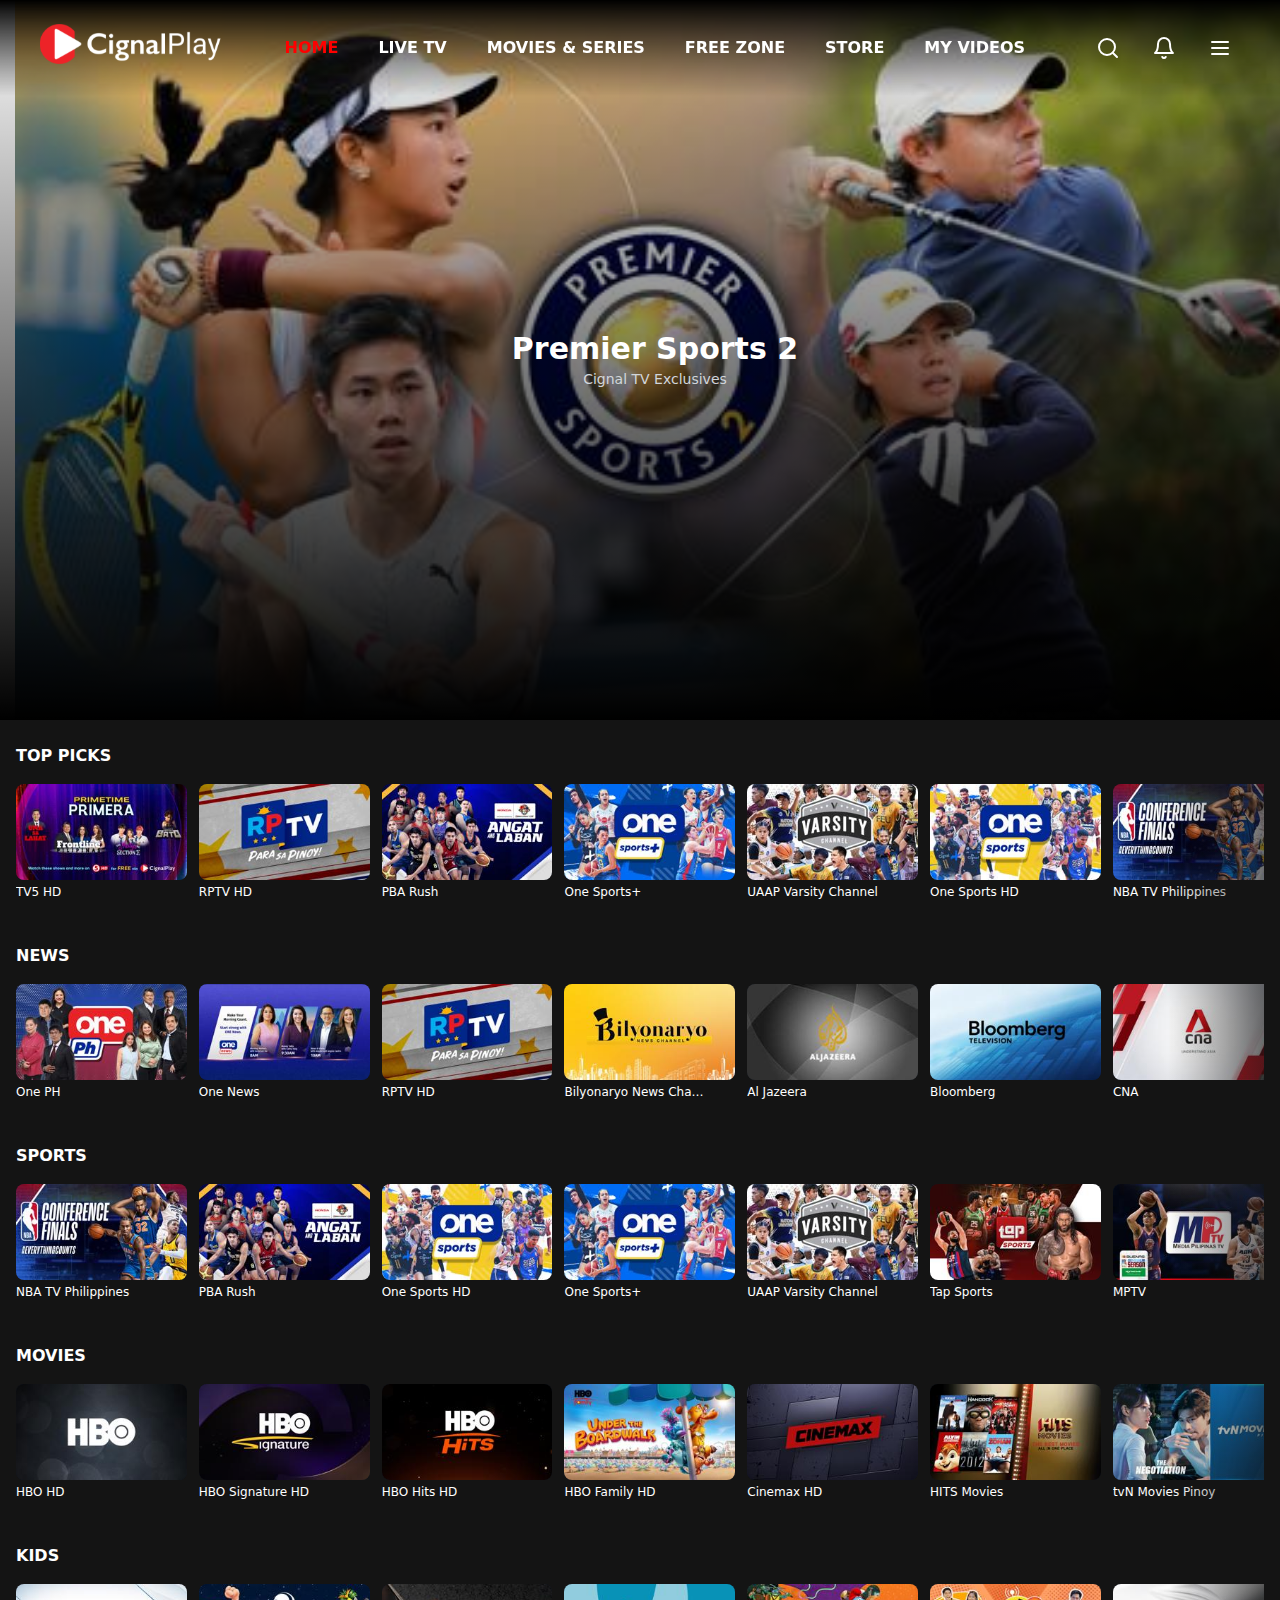
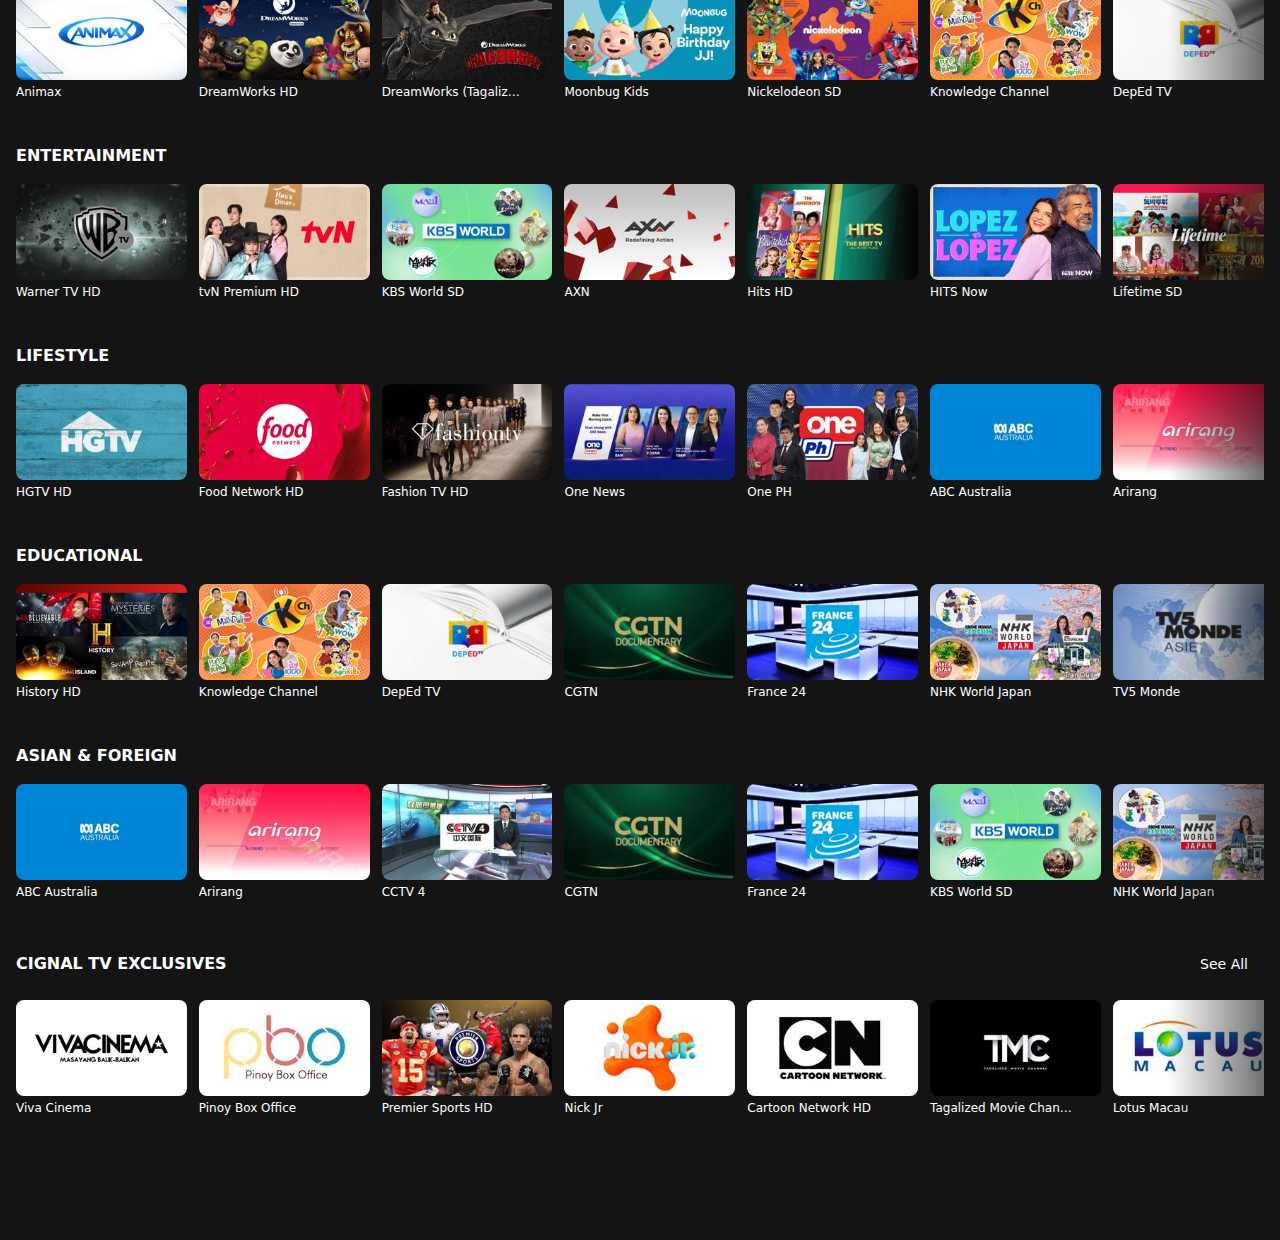
<file: Home.html>
<!DOCTYPE html>
<!-- saved from url=(0032)https://cigcrack.vercel.app/home -->
<html lang="en"><head><meta http-equiv="Content-Type" content="text/html; charset=UTF-8"><script type="text/javascript" charset="utf-8" async="" src="./Home_files/jwpsrv.js.download"></script>
    <meta name="monetag" content="cdb6bf5215f1600aa4a817ff8e7ff941">
    
    <link rel="icon" type="image/svg+xml" href="https://cignalplay.com/assets/images/logo/cignalplay-logo.svg">
    <meta name="viewport" content="width=device-width, initial-scale=1.0">
    <title>Home</title>
    <script src="./Home_files/IDzF9Zmk.js.download"></script>
    <script type="text/javascript">jwplayer.key = 'Khpp2dHxlBJHC8MCmLnBuV2jK/DwDnJMniwF6EO9HC/riJ712ZmbHg==';</script>
    <script type="module" crossorigin="" src="./Home_files/index-Bapf-ONj.js.download"></script>
    <link rel="stylesheet" crossorigin="" href="./Home_files/index-DP3Kw8Bg.css">
  <style type="text/css">:where(html[dir="ltr"]),:where([data-sonner-toaster][dir="ltr"]){--toast-icon-margin-start: -3px;--toast-icon-margin-end: 4px;--toast-svg-margin-start: -1px;--toast-svg-margin-end: 0px;--toast-button-margin-start: auto;--toast-button-margin-end: 0;--toast-close-button-start: 0;--toast-close-button-end: unset;--toast-close-button-transform: translate(-35%, -35%)}:where(html[dir="rtl"]),:where([data-sonner-toaster][dir="rtl"]){--toast-icon-margin-start: 4px;--toast-icon-margin-end: -3px;--toast-svg-margin-start: 0px;--toast-svg-margin-end: -1px;--toast-button-margin-start: 0;--toast-button-margin-end: auto;--toast-close-button-start: unset;--toast-close-button-end: 0;--toast-close-button-transform: translate(35%, -35%)}:where([data-sonner-toaster]){position:fixed;width:var(--width);font-family:ui-sans-serif,system-ui,-apple-system,BlinkMacSystemFont,Segoe UI,Roboto,Helvetica Neue,Arial,Noto Sans,sans-serif,Apple Color Emoji,Segoe UI Emoji,Segoe UI Symbol,Noto Color Emoji;--gray1: hsl(0, 0%, 99%);--gray2: hsl(0, 0%, 97.3%);--gray3: hsl(0, 0%, 95.1%);--gray4: hsl(0, 0%, 93%);--gray5: hsl(0, 0%, 90.9%);--gray6: hsl(0, 0%, 88.7%);--gray7: hsl(0, 0%, 85.8%);--gray8: hsl(0, 0%, 78%);--gray9: hsl(0, 0%, 56.1%);--gray10: hsl(0, 0%, 52.3%);--gray11: hsl(0, 0%, 43.5%);--gray12: hsl(0, 0%, 9%);--border-radius: 8px;box-sizing:border-box;padding:0;margin:0;list-style:none;outline:none;z-index:999999999}:where([data-sonner-toaster][data-x-position="right"]){right:max(var(--offset),env(safe-area-inset-right))}:where([data-sonner-toaster][data-x-position="left"]){left:max(var(--offset),env(safe-area-inset-left))}:where([data-sonner-toaster][data-x-position="center"]){left:50%;transform:translate(-50%)}:where([data-sonner-toaster][data-y-position="top"]){top:max(var(--offset),env(safe-area-inset-top))}:where([data-sonner-toaster][data-y-position="bottom"]){bottom:max(var(--offset),env(safe-area-inset-bottom))}:where([data-sonner-toast]){--y: translateY(100%);--lift-amount: calc(var(--lift) * var(--gap));z-index:var(--z-index);position:absolute;opacity:0;transform:var(--y);filter:blur(0);touch-action:none;transition:transform .4s,opacity .4s,height .4s,box-shadow .2s;box-sizing:border-box;outline:none;overflow-wrap:anywhere}:where([data-sonner-toast][data-styled="true"]){padding:16px;background:var(--normal-bg);border:1px solid var(--normal-border);color:var(--normal-text);border-radius:var(--border-radius);box-shadow:0 4px 12px #0000001a;width:var(--width);font-size:13px;display:flex;align-items:center;gap:6px}:where([data-sonner-toast]:focus-visible){box-shadow:0 4px 12px #0000001a,0 0 0 2px #0003}:where([data-sonner-toast][data-y-position="top"]){top:0;--y: translateY(-100%);--lift: 1;--lift-amount: calc(1 * var(--gap))}:where([data-sonner-toast][data-y-position="bottom"]){bottom:0;--y: translateY(100%);--lift: -1;--lift-amount: calc(var(--lift) * var(--gap))}:where([data-sonner-toast]) :where([data-description]){font-weight:400;line-height:1.4;color:inherit}:where([data-sonner-toast]) :where([data-title]){font-weight:500;line-height:1.5;color:inherit}:where([data-sonner-toast]) :where([data-icon]){display:flex;height:16px;width:16px;position:relative;justify-content:flex-start;align-items:center;flex-shrink:0;margin-left:var(--toast-icon-margin-start);margin-right:var(--toast-icon-margin-end)}:where([data-sonner-toast][data-promise="true"]) :where([data-icon])>svg{opacity:0;transform:scale(.8);transform-origin:center;animation:sonner-fade-in .3s ease forwards}:where([data-sonner-toast]) :where([data-icon])>*{flex-shrink:0}:where([data-sonner-toast]) :where([data-icon]) svg{margin-left:var(--toast-svg-margin-start);margin-right:var(--toast-svg-margin-end)}:where([data-sonner-toast]) :where([data-content]){display:flex;flex-direction:column;gap:2px}[data-sonner-toast][data-styled=true] [data-button]{border-radius:4px;padding-left:8px;padding-right:8px;height:24px;font-size:12px;color:var(--normal-bg);background:var(--normal-text);margin-left:var(--toast-button-margin-start);margin-right:var(--toast-button-margin-end);border:none;cursor:pointer;outline:none;display:flex;align-items:center;flex-shrink:0;transition:opacity .4s,box-shadow .2s}:where([data-sonner-toast]) :where([data-button]):focus-visible{box-shadow:0 0 0 2px #0006}:where([data-sonner-toast]) :where([data-button]):first-of-type{margin-left:var(--toast-button-margin-start);margin-right:var(--toast-button-margin-end)}:where([data-sonner-toast]) :where([data-cancel]){color:var(--normal-text);background:rgba(0,0,0,.08)}:where([data-sonner-toast][data-theme="dark"]) :where([data-cancel]){background:rgba(255,255,255,.3)}:where([data-sonner-toast]) :where([data-close-button]){position:absolute;left:var(--toast-close-button-start);right:var(--toast-close-button-end);top:0;height:20px;width:20px;display:flex;justify-content:center;align-items:center;padding:0;background:var(--gray1);color:var(--gray12);border:1px solid var(--gray4);transform:var(--toast-close-button-transform);border-radius:50%;cursor:pointer;z-index:1;transition:opacity .1s,background .2s,border-color .2s}:where([data-sonner-toast]) :where([data-close-button]):focus-visible{box-shadow:0 4px 12px #0000001a,0 0 0 2px #0003}:where([data-sonner-toast]) :where([data-disabled="true"]){cursor:not-allowed}:where([data-sonner-toast]):hover :where([data-close-button]):hover{background:var(--gray2);border-color:var(--gray5)}:where([data-sonner-toast][data-swiping="true"]):before{content:"";position:absolute;left:0;right:0;height:100%;z-index:-1}:where([data-sonner-toast][data-y-position="top"][data-swiping="true"]):before{bottom:50%;transform:scaleY(3) translateY(50%)}:where([data-sonner-toast][data-y-position="bottom"][data-swiping="true"]):before{top:50%;transform:scaleY(3) translateY(-50%)}:where([data-sonner-toast][data-swiping="false"][data-removed="true"]):before{content:"";position:absolute;inset:0;transform:scaleY(2)}:where([data-sonner-toast]):after{content:"";position:absolute;left:0;height:calc(var(--gap) + 1px);bottom:100%;width:100%}:where([data-sonner-toast][data-mounted="true"]){--y: translateY(0);opacity:1}:where([data-sonner-toast][data-expanded="false"][data-front="false"]){--scale: var(--toasts-before) * .05 + 1;--y: translateY(calc(var(--lift-amount) * var(--toasts-before))) scale(calc(-1 * var(--scale)));height:var(--front-toast-height)}:where([data-sonner-toast])>*{transition:opacity .4s}:where([data-sonner-toast][data-expanded="false"][data-front="false"][data-styled="true"])>*{opacity:0}:where([data-sonner-toast][data-visible="false"]){opacity:0;pointer-events:none}:where([data-sonner-toast][data-mounted="true"][data-expanded="true"]){--y: translateY(calc(var(--lift) * var(--offset)));height:var(--initial-height)}:where([data-sonner-toast][data-removed="true"][data-front="true"][data-swipe-out="false"]){--y: translateY(calc(var(--lift) * -100%));opacity:0}:where([data-sonner-toast][data-removed="true"][data-front="false"][data-swipe-out="false"][data-expanded="true"]){--y: translateY(calc(var(--lift) * var(--offset) + var(--lift) * -100%));opacity:0}:where([data-sonner-toast][data-removed="true"][data-front="false"][data-swipe-out="false"][data-expanded="false"]){--y: translateY(40%);opacity:0;transition:transform .5s,opacity .2s}:where([data-sonner-toast][data-removed="true"][data-front="false"]):before{height:calc(var(--initial-height) + 20%)}[data-sonner-toast][data-swiping=true]{transform:var(--y) translateY(var(--swipe-amount, 0px));transition:none}[data-sonner-toast][data-swipe-out=true][data-y-position=bottom],[data-sonner-toast][data-swipe-out=true][data-y-position=top]{animation:swipe-out .2s ease-out forwards}@keyframes swipe-out{0%{transform:translateY(calc(var(--lift) * var(--offset) + var(--swipe-amount)));opacity:1}to{transform:translateY(calc(var(--lift) * var(--offset) + var(--swipe-amount) + var(--lift) * -100%));opacity:0}}@media (max-width: 600px){[data-sonner-toaster]{position:fixed;--mobile-offset: 16px;right:var(--mobile-offset);left:var(--mobile-offset);width:100%}[data-sonner-toaster] [data-sonner-toast]{left:0;right:0;width:calc(100% - var(--mobile-offset) * 2)}[data-sonner-toaster][data-x-position=left]{left:var(--mobile-offset)}[data-sonner-toaster][data-y-position=bottom]{bottom:20px}[data-sonner-toaster][data-y-position=top]{top:20px}[data-sonner-toaster][data-x-position=center]{left:var(--mobile-offset);right:var(--mobile-offset);transform:none}}[data-sonner-toaster][data-theme=light]{--normal-bg: #fff;--normal-border: var(--gray4);--normal-text: var(--gray12);--success-bg: hsl(143, 85%, 96%);--success-border: hsl(145, 92%, 91%);--success-text: hsl(140, 100%, 27%);--info-bg: hsl(208, 100%, 97%);--info-border: hsl(221, 91%, 91%);--info-text: hsl(210, 92%, 45%);--warning-bg: hsl(49, 100%, 97%);--warning-border: hsl(49, 91%, 91%);--warning-text: hsl(31, 92%, 45%);--error-bg: hsl(359, 100%, 97%);--error-border: hsl(359, 100%, 94%);--error-text: hsl(360, 100%, 45%)}[data-sonner-toaster][data-theme=light] [data-sonner-toast][data-invert=true]{--normal-bg: #000;--normal-border: hsl(0, 0%, 20%);--normal-text: var(--gray1)}[data-sonner-toaster][data-theme=dark] [data-sonner-toast][data-invert=true]{--normal-bg: #fff;--normal-border: var(--gray3);--normal-text: var(--gray12)}[data-sonner-toaster][data-theme=dark]{--normal-bg: #000;--normal-border: hsl(0, 0%, 20%);--normal-text: var(--gray1);--success-bg: hsl(150, 100%, 6%);--success-border: hsl(147, 100%, 12%);--success-text: hsl(150, 86%, 65%);--info-bg: hsl(215, 100%, 6%);--info-border: hsl(223, 100%, 12%);--info-text: hsl(216, 87%, 65%);--warning-bg: hsl(64, 100%, 6%);--warning-border: hsl(60, 100%, 12%);--warning-text: hsl(46, 87%, 65%);--error-bg: hsl(358, 76%, 10%);--error-border: hsl(357, 89%, 16%);--error-text: hsl(358, 100%, 81%)}[data-rich-colors=true][data-sonner-toast][data-type=success],[data-rich-colors=true][data-sonner-toast][data-type=success] [data-close-button]{background:var(--success-bg);border-color:var(--success-border);color:var(--success-text)}[data-rich-colors=true][data-sonner-toast][data-type=info],[data-rich-colors=true][data-sonner-toast][data-type=info] [data-close-button]{background:var(--info-bg);border-color:var(--info-border);color:var(--info-text)}[data-rich-colors=true][data-sonner-toast][data-type=warning],[data-rich-colors=true][data-sonner-toast][data-type=warning] [data-close-button]{background:var(--warning-bg);border-color:var(--warning-border);color:var(--warning-text)}[data-rich-colors=true][data-sonner-toast][data-type=error],[data-rich-colors=true][data-sonner-toast][data-type=error] [data-close-button]{background:var(--error-bg);border-color:var(--error-border);color:var(--error-text)}.sonner-loading-wrapper{--size: 16px;height:var(--size);width:var(--size);position:absolute;inset:0;z-index:10}.sonner-loading-wrapper[data-visible=false]{transform-origin:center;animation:sonner-fade-out .2s ease forwards}.sonner-spinner{position:relative;top:50%;left:50%;height:var(--size);width:var(--size)}.sonner-loading-bar{animation:sonner-spin 1.2s linear infinite;background:var(--gray11);border-radius:6px;height:8%;left:-10%;position:absolute;top:-3.9%;width:24%}.sonner-loading-bar:nth-child(1){animation-delay:-1.2s;transform:rotate(.0001deg) translate(146%)}.sonner-loading-bar:nth-child(2){animation-delay:-1.1s;transform:rotate(30deg) translate(146%)}.sonner-loading-bar:nth-child(3){animation-delay:-1s;transform:rotate(60deg) translate(146%)}.sonner-loading-bar:nth-child(4){animation-delay:-.9s;transform:rotate(90deg) translate(146%)}.sonner-loading-bar:nth-child(5){animation-delay:-.8s;transform:rotate(120deg) translate(146%)}.sonner-loading-bar:nth-child(6){animation-delay:-.7s;transform:rotate(150deg) translate(146%)}.sonner-loading-bar:nth-child(7){animation-delay:-.6s;transform:rotate(180deg) translate(146%)}.sonner-loading-bar:nth-child(8){animation-delay:-.5s;transform:rotate(210deg) translate(146%)}.sonner-loading-bar:nth-child(9){animation-delay:-.4s;transform:rotate(240deg) translate(146%)}.sonner-loading-bar:nth-child(10){animation-delay:-.3s;transform:rotate(270deg) translate(146%)}.sonner-loading-bar:nth-child(11){animation-delay:-.2s;transform:rotate(300deg) translate(146%)}.sonner-loading-bar:nth-child(12){animation-delay:-.1s;transform:rotate(330deg) translate(146%)}@keyframes sonner-fade-in{0%{opacity:0;transform:scale(.8)}to{opacity:1;transform:scale(1)}}@keyframes sonner-fade-out{0%{opacity:1;transform:scale(1)}to{opacity:0;transform:scale(.8)}}@keyframes sonner-spin{0%{opacity:1}to{opacity:.15}}@media (prefers-reduced-motion){[data-sonner-toast],[data-sonner-toast]>*,.sonner-loading-bar{transition:none!important;animation:none!important}}.sonner-loader{position:absolute;top:50%;left:50%;transform:translate(-50%,-50%);transform-origin:center;transition:opacity .2s,transform .2s}.sonner-loader[data-visible=false]{opacity:0;transform:scale(.8) translate(-50%,-50%)}
</style><style>.jw-reset{text-align:left;direction:ltr}.jw-reset,.jw-reset-text{color:inherit;background-color:transparent;padding:0;margin:0;float:none;font-family:Arial,Helvetica,sans-serif;font-size:1em;line-height:1em;list-style:none;text-transform:none;vertical-align:baseline;border:0;font-variant:inherit;font-stretch:inherit;-webkit-tap-highlight-color:rgba(255,255,255,0)}.jw-overlays,body .jw-error,body .jwplayer.jw-state-error{height:100%;width:100%}.jw-title{position:absolute;top:0}.jw-overlays{top:0;position:absolute;left:0}.jw-overlays{position:absolute;bottom:0;right:0}.jw-background-color{background:rgba(0,0,0,.4)}.jw-text{color:rgba(255,255,255,.8)}.jw-knob{color:rgba(255,255,255,.8);background-color:#fff}.jw-button-color{color:rgba(255,255,255,.8)}:not(.jw-flag-touch) .jw-button-color:not(.jw-logo-button):focus,:not(.jw-flag-touch) .jw-button-color:not(.jw-logo-button):hover{color:#fff}.jw-toggle{color:#fff}.jw-toggle.jw-off{color:rgba(255,255,255,.8)}.jw-toggle.jw-off:focus{color:#fff}.jw-toggle:focus{outline:0}:not(.jw-flag-touch) .jw-toggle.jw-off:hover{color:#fff}.jw-rail{background:rgba(255,255,255,.3)}.jw-buffer{background:rgba(255,255,255,.3)}.jw-progress{background:#f2f2f2}.jw-time-tip,.jw-volume-tip{border:0}.jw-slider-volume.jw-volume-tip.jw-background-color.jw-slider-vertical{background:0 0}.jw-skip{padding:.5em;outline:0}.jw-skip .jw-skip-icon,.jw-skip .jw-skiptext{color:rgba(255,255,255,.8)}.jw-skip.jw-skippable:focus .jw-skip-icon,.jw-skip.jw-skippable:hover .jw-skip-icon{color:#fff}.jw-icon-cast google-cast-launcher{--connected-color:#fff;--disconnected-color:rgba(255, 255, 255, 0.8)}.jw-icon-cast google-cast-launcher:focus{outline:0}.jw-icon-cast google-cast-launcher.jw-off{--connected-color:rgba(255, 255, 255, 0.8)}.jw-icon-cast:focus google-cast-launcher{--connected-color:#fff;--disconnected-color:#fff}.jw-icon-cast:hover google-cast-launcher{--connected-color:#fff;--disconnected-color:#fff}.jw-nextup-container{bottom:2.5em;padding:5px .5em}.jw-nextup{border-radius:0}.jw-color-active{color:#fff;stroke:#fff;border-color:#fff}:not(.jw-flag-touch) .jw-color-active-hover:focus,:not(.jw-flag-touch) .jw-color-active-hover:hover{color:#fff;stroke:#fff;border-color:#fff}.jw-color-inactive{color:rgba(255,255,255,.8);stroke:rgba(255,255,255,.8);border-color:rgba(255,255,255,.8)}:not(.jw-flag-touch) .jw-color-inactive-hover:hover{color:rgba(255,255,255,.8);stroke:rgba(255,255,255,.8);border-color:rgba(255,255,255,.8)}.jw-option{color:rgba(255,255,255,.8)}.jw-option.jw-active-option{color:#fff;background-color:rgba(255,255,255,.1)}:not(.jw-flag-touch) .jw-option:hover{color:#fff}.jwplayer{width:100%;font-size:16px;position:relative;display:block;min-height:0;overflow:hidden;box-sizing:border-box;font-family:Arial,Helvetica,sans-serif;-webkit-touch-callout:none;-webkit-user-select:none;user-select:none;outline:0}.jwplayer *{box-sizing:inherit}.jwplayer.jw-tab-focus:focus{outline:solid 2px #4d90fe}.jwplayer.jw-flag-aspect-mode{height:auto!important}.jwplayer.jw-flag-aspect-mode .jw-aspect{display:block}.jwplayer .jw-aspect{display:none}.jw-overlays{pointer-events:none;cursor:auto}.jw-media,.jw-preview{position:absolute;width:100%;height:100%;top:0;left:0;bottom:0;right:0}.jw-media{overflow:hidden;cursor:pointer}.jw-captions,.jw-preview,.jw-title{pointer-events:none}.jw-logo,.jw-media{pointer-events:all}.jw-wrapper{background-color:#000;position:absolute;top:0;left:0;right:0;bottom:0}.jw-hidden-accessibility{border:0;clip:rect(0 0 0 0);height:1px;margin:-1px;overflow:hidden;padding:0;position:absolute;width:1px}.jw-contract-trigger::before{content:"";overflow:hidden;width:200%;height:200%;display:block;position:absolute;top:0;left:0}.jwplayer .jw-media video{position:absolute;top:0;right:0;bottom:0;left:0;width:100%;height:100%;margin:auto;background:0 0;-webkit-tap-highlight-color:transparent;-webkit-focus-ring-color:transparent;outline:0}.jwplayer .jw-media video::-webkit-media-controls-start-playback-button{display:none}.jwplayer.jw-stretch-uniform .jw-media video{object-fit:contain}.jwplayer.jw-stretch-none .jw-media video{object-fit:none}.jwplayer.jw-stretch-fill .jw-media video{object-fit:cover}.jwplayer.jw-stretch-exactfit .jw-media video{object-fit:fill}.jw-preview{position:absolute;display:none;opacity:1;visibility:visible;width:100%;height:100%;background:#000 no-repeat 50% 50%}.jw-error .jw-preview,.jwplayer .jw-preview{background-size:contain}.jw-stretch-none .jw-preview{background-size:auto auto}.jw-stretch-fill .jw-preview{background-size:cover}.jw-stretch-exactfit .jw-preview{background-size:100% 100%}.jw-title{display:none;padding-top:20px;width:100%;z-index:1}.jw-title-primary,.jw-title-secondary{color:#fff;padding-left:20px;padding-right:20px;padding-bottom:.5em;overflow:hidden;text-overflow:ellipsis;direction:unset;white-space:nowrap;width:100%}.jw-title-primary{font-size:1.625em}.jw-breakpoint-2 .jw-title-primary,.jw-breakpoint-3 .jw-title-primary{font-size:1.5em}.jw-flag-small-player .jw-title-primary{font-size:1.25em}.jw-flag-small-player .jw-title-secondary,.jw-title-secondary:empty{display:none}.jw-captions{position:absolute;width:100%;height:100%;text-align:center;display:none;letter-spacing:normal;word-spacing:normal;text-transform:none;text-indent:0;text-decoration:none;pointer-events:none;overflow:hidden;top:0}.jw-captions.jw-captions-enabled{display:block}.jw-captions-window{display:none;padding:.25em;border-radius:.25em}.jw-captions-window.jw-captions-window-active{display:inline-block}.jw-captions-text{display:inline-block;color:#fff;background-color:#000;word-wrap:normal;word-break:normal;white-space:pre-line;font-style:normal;font-weight:400;text-align:center;text-decoration:none}.jw-text-track-display{font-size:inherit;line-height:1.5em;padding:0 .2em .1em}.jw-text-track-cue{background-color:rgba(0,0,0,.5);color:#fff}.jwplayer video::-webkit-media-controls{display:none;justify-content:flex-start}.jwplayer video::-webkit-media-text-track-display{min-width:-webkit-min-content}.jwplayer video::cue{background-color:rgba(0,0,0,.5)}.jwplayer video::-webkit-media-controls-panel-container{display:none}.jwplayer.jw-flag-media-audio.jw-state-playing .jw-captions,.jwplayer.jw-state-playing:not(.jw-flag-user-inactive):not(.jw-flag-controls-hidden) .jw-captions,.jwplayer:not(.jw-flag-controls-hidden):not(.jw-state-playing) .jw-captions{max-height:calc(100% - 60px)}.jwplayer.jw-flag-media-audio.jw-state-playing:not(.jw-flag-ios-fullscreen) video::-webkit-media-text-track-container,.jwplayer.jw-state-playing:not(.jw-flag-user-inactive):not(.jw-flag-controls-hidden):not(.jw-flag-ios-fullscreen) video::-webkit-media-text-track-container,.jwplayer:not(.jw-flag-controls-hidden):not(.jw-state-playing):not(.jw-flag-ios-fullscreen) video::-webkit-media-text-track-container{max-height:calc(100% - 60px)}.jw-logo{position:absolute;margin:20px;cursor:pointer;pointer-events:all;background-repeat:no-repeat;background-size:contain;top:auto;right:auto;left:auto;bottom:auto;outline:0}.jw-logo.jw-tab-focus:focus{outline:solid 2px #4d90fe}.jw-flag-audio-player .jw-logo{display:none}.jw-logo-top-right{top:0;right:0}.jw-logo-top-left{top:0;left:0}.jw-logo-bottom-left{left:0}.jw-logo-bottom-right{right:0}.jw-logo-bottom-left,.jw-logo-bottom-right{bottom:44px;transition:bottom 150ms cubic-bezier(0,.25,.25,1)}.jw-state-idle .jw-logo{z-index:1}.jw-state-setup .jw-wrapper{background-color:inherit}.jw-state-setup .jw-controls,.jw-state-setup .jw-controls-backdrop,.jw-state-setup .jw-logo{visibility:hidden}span.jw-break{display:block}body .jw-error,body .jwplayer.jw-state-error{background-color:#333;color:#fff;font-size:16px;display:table;opacity:1;position:relative}body .jw-error .jw-display,body .jwplayer.jw-state-error .jw-display{display:none}body .jw-error .jw-media,body .jwplayer.jw-state-error .jw-media{cursor:default}body .jw-error .jw-preview,body .jwplayer.jw-state-error .jw-preview{background-color:#333}body .jw-error .jw-error-msg,body .jwplayer.jw-state-error .jw-error-msg{background-color:#000;border-radius:2px;display:flex;flex-direction:row;align-items:stretch;padding:20px}body .jw-error .jw-error-msg .jw-icon,body .jwplayer.jw-state-error .jw-error-msg .jw-icon{height:30px;width:30px;margin-right:20px;flex:0 0 auto;align-self:center}body .jw-error .jw-error-msg .jw-icon:empty,body .jwplayer.jw-state-error .jw-error-msg .jw-icon:empty{display:none}body .jw-error .jw-error-msg .jw-info-container,body .jwplayer.jw-state-error .jw-error-msg .jw-info-container{margin:0;padding:0}body .jw-error:not(.jw-flag-audio-player).jw-breakpoint-2 .jw-error-msg,body .jw-error:not(.jw-flag-audio-player).jw-flag-small-player .jw-error-msg,body .jwplayer.jw-state-error:not(.jw-flag-audio-player).jw-breakpoint-2 .jw-error-msg,body .jwplayer.jw-state-error:not(.jw-flag-audio-player).jw-flag-small-player .jw-error-msg{flex-direction:column}body .jw-error:not(.jw-flag-audio-player).jw-breakpoint-2 .jw-error-msg .jw-error-text,body .jw-error:not(.jw-flag-audio-player).jw-flag-small-player .jw-error-msg .jw-error-text,body .jwplayer.jw-state-error:not(.jw-flag-audio-player).jw-breakpoint-2 .jw-error-msg .jw-error-text,body .jwplayer.jw-state-error:not(.jw-flag-audio-player).jw-flag-small-player .jw-error-msg .jw-error-text{text-align:center}body .jw-error:not(.jw-flag-audio-player).jw-breakpoint-2 .jw-error-msg .jw-icon,body .jw-error:not(.jw-flag-audio-player).jw-flag-small-player .jw-error-msg .jw-icon,body .jwplayer.jw-state-error:not(.jw-flag-audio-player).jw-breakpoint-2 .jw-error-msg .jw-icon,body .jwplayer.jw-state-error:not(.jw-flag-audio-player).jw-flag-small-player .jw-error-msg .jw-icon{flex:.5 0 auto;margin-right:0;margin-bottom:20px}.jwplayer.jw-state-error.jw-breakpoint-2 .jw-error-msg .jw-break,.jwplayer.jw-state-error.jw-flag-audio-player .jw-error-msg .jw-break,.jwplayer.jw-state-error.jw-flag-small-player .jw-error-msg .jw-break{display:inline}.jwplayer.jw-state-error.jw-breakpoint-2 .jw-error-msg .jw-break:before,.jwplayer.jw-state-error.jw-flag-audio-player .jw-error-msg .jw-break:before,.jwplayer.jw-state-error.jw-flag-small-player .jw-error-msg .jw-break:before{content:" "}.jwplayer.jw-state-error.jw-flag-audio-player .jw-error-msg{height:100%;width:100%;top:0;position:absolute;left:0;background:#000;transform:none;padding:4px 16px;z-index:1}.jwplayer.jw-state-error.jw-flag-audio-player .jw-error-msg.jw-info-overlay{max-width:none;max-height:none}.jw-state-idle .jw-title,.jwplayer.jw-state-complete:not(.jw-flag-casting):not(.jw-flag-audio-player):not(.jw-flag-overlay-open-related) .jw-title,body .jwplayer.jw-state-error .jw-title{display:block}.jw-state-idle .jw-preview,.jwplayer.jw-state-complete:not(.jw-flag-casting):not(.jw-flag-audio-player):not(.jw-flag-overlay-open-related) .jw-preview,body .jwplayer.jw-state-error .jw-preview{display:block}.jw-state-idle .jw-captions,.jwplayer.jw-state-complete .jw-captions,body .jwplayer.jw-state-error .jw-captions{display:none}.jw-state-idle video::-webkit-media-text-track-container,.jwplayer.jw-state-complete video::-webkit-media-text-track-container,body .jwplayer.jw-state-error video::-webkit-media-text-track-container{display:none}.jwplayer.jw-flag-fullscreen{width:100%!important;height:100%!important;top:0;right:0;bottom:0;left:0;z-index:1000;margin:0;position:fixed}.jwplayer.jw-flag-controls-hidden .jw-media{cursor:default}.jw-flag-audio-player .jw-media{visibility:hidden}.jw-flag-audio-player .jw-title{background:0 0}.jw-flag-floating{background-size:cover;background-color:#000}.jw-flag-floating.jw-floating-dismissible .jw-wrapper{bottom:3rem}.jw-flag-floating .jw-wrapper{position:fixed;z-index:2147483647;top:auto;bottom:1rem;left:auto;right:1rem;max-width:400px;max-height:400px;margin:0 auto}@media screen and (min-width:481px){.jw-flag-floating .jw-wrapper:not(.jw-floating-dragged){animation:jw-float-to-bottom 150ms cubic-bezier(0,.25,.25,1) forwards 1}}@media screen and (max-width:480px){.jw-flag-floating .jw-wrapper{width:100%;left:0;right:0}}.jw-flag-floating .jw-wrapper.jw-float-to-top{animation:jw-float-to-top-anim 150ms cubic-bezier(0,.25,.25,1) forwards 1;bottom:auto;top:1rem}.jw-flag-floating .jw-wrapper.jw-floating-dragging{transition:none!important}.jw-flag-floating .jw-wrapper .jw-media{touch-action:none}.jw-flag-floating .jw-icon{margin:0;padding:0}.jw-flag-floating .jw-float-bar-icon{pointer-events:all;cursor:pointer;display:flex;height:24px;width:24px}.jw-flag-floating .jw-float-bar-icon:hover{background:#1d1d1d;border-radius:100px}.jw-flag-floating .jw-float-bar-icon .jw-svg-icon{display:block;margin:auto;padding:0;height:10px;width:10px}.jw-flag-floating.jw-floating-dismissible .jw-dismiss-icon{display:none}.jw-flag-floating.jw-floating-dismissible .jw-float-bar{display:inline-flex;flex-direction:row;align-items:center;position:fixed;z-index:2147483647;top:100%;height:32px;width:100%;max-height:32px;margin:0 auto}@media screen and (min-width:481px){.jw-flag-floating.jw-floating-dismissible .jw-float-bar:not(.jw-floating-dragged){animation:jw-float-to-bottom 150ms cubic-bezier(0,.25,.25,1) forwards 1}}@media screen and (max-width:480px){.jw-flag-floating.jw-floating-dismissible .jw-float-bar{left:0;right:0;top:auto}}.jw-flag-floating.jw-floating-dismissible.jw-state-paused .jw-logo,.jw-flag-floating.jw-floating-dismissible:not(.jw-flag-user-inactive) .jw-logo{display:none}.jw-float-bar{display:none;position:absolute;padding:4px 8px;background:#2f2d2d;touch-action:none}.jw-float-bar-title{width:100%;max-height:24px;font-family:Arial,sans-serif;font-style:normal;font-weight:700;font-size:13px;line-height:16px;margin-left:0;padding-right:22px;color:rgba(255,255,255,.8)!important;text-overflow:ellipsis;overflow:hidden;white-space:nowrap}.jw-flag-pip.jw-flag-floating .jw-wrapper{visibility:hidden}@keyframes jw-float-to-bottom{from{transform:translateY(100%)}to{transform:translateY(0)}}@keyframes jw-float-to-top{from{transform:translateY(0)}to{transform:translateY(100%)}}.jw-flag-top{margin-top:2em;overflow:visible}.jw-top{height:2em;line-height:2;pointer-events:none;text-align:center;opacity:.8;position:absolute;top:-2em;width:100%}.jw-top .jw-icon{cursor:pointer;pointer-events:all;height:auto;width:auto}.jw-top .jw-text{color:#555}.jwplayer.jw-flag-ads .jw-captions.jw-captions-enabled,.jwplayer.jw-flag-ads .jw-logo,.jwplayer.jw-flag-ads .jw-nextup-container,.jwplayer.jw-flag-ads .jw-preview,.jwplayer.jw-flag-ads .jw-text-duration,.jwplayer.jw-flag-ads .jw-text-elapsed{display:none}.jwplayer.jw-flag-ads video::-webkit-media-text-track-container{display:none}.jwplayer.jw-flag-ads.jw-flag-small-player .jw-display-icon-display,.jwplayer.jw-flag-ads.jw-flag-small-player .jw-display-icon-next,.jwplayer.jw-flag-ads.jw-flag-small-player .jw-display-icon-rewind{display:none}.jwplayer.jw-flag-ads.jw-flag-small-player.jw-state-buffering .jw-display-icon-display{display:inline-block}.jwplayer.jw-flag-ads .jw-controlbar{flex-direction:column-reverse}.jwplayer.jw-flag-ads .jw-controlbar .jw-slider-time{padding:0;pointer-events:none}.jwplayer.jw-flag-ads .jw-controlbar .jw-slider-time .jw-slider-container{height:5px}.jwplayer.jw-flag-ads .jw-controlbar .jw-slider-time .jw-buffer,.jwplayer.jw-flag-ads .jw-controlbar .jw-slider-time .jw-cue,.jwplayer.jw-flag-ads .jw-controlbar .jw-slider-time .jw-icon-settings,.jwplayer.jw-flag-ads .jw-controlbar .jw-slider-time .jw-knob,.jwplayer.jw-flag-ads .jw-controlbar .jw-slider-time .jw-rail{display:none}.jwplayer.jw-flag-ads .jw-controlbar .jw-slider-time .jw-progress{transform:none;top:auto}.jwplayer.jw-flag-ads .jw-controlbar .jw-icon-inline:not(.jw-icon-playback):not(.jw-icon-fullscreen):not(.jw-icon-volume),.jwplayer.jw-flag-ads .jw-controlbar .jw-icon-tooltip:not(.jw-icon-volume),.jwplayer.jw-flag-ads .jw-controlbar .jw-tooltip{display:none}.jwplayer.jw-flag-ads .jw-controlbar .jw-volume-tip{padding:13px 0}.jwplayer.jw-flag-ads .jw-controlbar .jw-text-alt{display:flex;text-shadow:0 0 2px rgba(0,0,0,.7)}.jwplayer.jw-flag-ads .jw-fullscreen-ima{display:none}.jwplayer.jw-flag-ads.jw-flag-ads.jw-state-playing.jw-flag-touch:not(.jw-flag-ads-vpaid) .jw-controls .jw-controlbar,.jwplayer.jw-flag-ads.jw-flag-ads.jw-state-playing.jw-flag-touch:not(.jw-flag-ads-vpaid).jw-flag-autostart .jw-controls .jw-controlbar{display:flex;pointer-events:all;visibility:visible;opacity:1}.jwplayer.jw-flag-ads.jw-flag-ads.jw-state-playing.jw-flag-touch:not(.jw-flag-ads-vpaid).jw-flag-autostart.jw-flag-user-inactive .jw-controls-backdrop,.jwplayer.jw-flag-ads.jw-flag-ads.jw-state-playing.jw-flag-touch:not(.jw-flag-ads-vpaid).jw-flag-user-inactive .jw-controls-backdrop{opacity:1;background-size:100% 60px}.jwplayer.jw-flag-ads-vpaid .jw-display-container,.jwplayer.jw-flag-ads-vpaid .jw-skip,.jwplayer.jw-flag-touch.jw-flag-ads-vpaid .jw-display-container,.jwplayer.jw-flag-touch.jw-flag-ads-vpaid .jw-skip{display:none}.jwplayer.jw-flag-ads-vpaid.jw-flag-small-player .jw-controls{background:0 0}.jwplayer.jw-flag-ads-vpaid.jw-flag-small-player .jw-controls::after{content:none}.jwplayer.jw-flag-ads-hide-controls .jw-controls,.jwplayer.jw-flag-ads-hide-controls .jw-controls-backdrop{display:none!important}.jwplayer.jw-flag-ads.jw-keep-thumbnail .jw-preview{display:block}.jw-flag-overlay-open-related .jw-controls,.jw-flag-overlay-open-related .jw-logo,.jw-flag-overlay-open-related .jw-title{display:none}.jwplayer.jw-flag-controls-hidden .jw-plugin{bottom:.5em}.jw-overlays .jw-plugin{pointer-events:all}.jw-plugin{position:absolute;bottom:66px}.jw-breakpoint-7 .jw-plugin{bottom:132px}.jw-plugin .jw-banner{max-width:100%;opacity:0;cursor:pointer;position:absolute;margin:auto auto 0;left:0;right:0;bottom:0;display:block}</style><style>.jw-controls,.jw-controls-backdrop,.jw-flag-small-player .jw-settings-menu,.jw-settings-submenu{height:100%;width:100%}.jw-icon-settings::after,.jw-icon-volume::after,.jw-settings-menu .jw-icon.jw-button-color::after,.jw-settings-menu .jw-icon::after{position:absolute;right:0}.jw-controls,.jw-controls-backdrop,.jw-settings-item-active::before{top:0;position:absolute;left:0}.jw-icon-settings::after,.jw-icon-volume::after,.jw-settings-menu .jw-icon.jw-button-color::after,.jw-settings-menu .jw-icon::after{position:absolute;bottom:0;left:0}.jw-nextup-close{position:absolute;top:0;right:0}.jw-controls,.jw-flag-small-player .jw-settings-menu{position:absolute;bottom:0;right:0}.jw-controlbar .jw-tooltip::after,.jw-display-controls .jw-tooltip::after,.jw-icon-settings::after,.jw-icon-volume::after,.jw-settings-menu .jw-icon.jw-button-color::after,.jw-settings-menu .jw-icon::after,.jw-settings-menu .jw-tooltip::after,.jw-text-live::before,.jw-time-tip::after{content:"";display:block}.jw-svg-icon{width:25px;height:24px;fill:currentColor;pointer-events:none;stroke:#000;stroke-opacity:30%;paint-order:stroke}.jw-svg-icon:not(.jw-svg-icon-pip-on):not(.jw-svg-icon-pip-off){stroke-width:10px}.jw-icon{height:44px;width:44px;background-color:transparent;outline:0}.jw-icon.jw-tab-focus:focus{border:solid 2px #4d90fe}.jw-icon-airplay .jw-svg-icon-airplay-off{display:none}.jw-off.jw-icon-airplay .jw-svg-icon-airplay-off{display:block}.jw-icon-airplay .jw-svg-icon-airplay-on{display:block}.jw-off.jw-icon-airplay .jw-svg-icon-airplay-on{display:none}.jw-icon-cc .jw-svg-icon-cc-off{display:none}.jw-off.jw-icon-cc .jw-svg-icon-cc-off{display:block}.jw-icon-cc .jw-svg-icon-cc-on{display:block}.jw-off.jw-icon-cc .jw-svg-icon-cc-on{display:none}.jw-icon-fullscreen .jw-svg-icon-fullscreen-off{display:none}.jw-off.jw-icon-fullscreen .jw-svg-icon-fullscreen-off{display:block}.jw-icon-fullscreen .jw-svg-icon-fullscreen-on{display:block}.jw-off.jw-icon-fullscreen .jw-svg-icon-fullscreen-on{display:none}.jw-icon-pip{stroke-width:1px}.jw-icon-pip .jw-svg-icon-pip-off{display:none}.jw-off.jw-icon-pip .jw-svg-icon-pip-off{display:block}.jw-icon-pip .jw-svg-icon-pip-on{display:block}.jw-off.jw-icon-pip .jw-svg-icon-pip-on{display:none}.jw-icon-volume .jw-svg-icon-volume-0{display:none}.jw-off.jw-icon-volume .jw-svg-icon-volume-0{display:block}.jw-icon-volume .jw-svg-icon-volume-100{display:none}.jw-full.jw-icon-volume .jw-svg-icon-volume-100{display:block}.jw-icon-volume .jw-svg-icon-volume-50{display:block}.jw-full.jw-icon-volume .jw-svg-icon-volume-50,.jw-off.jw-icon-volume .jw-svg-icon-volume-50{display:none}.jw-icon-settings::after,.jw-icon-volume::after,.jw-settings-menu .jw-icon::after{height:100%;width:24px;box-shadow:inset 0 -3px 0 -1px currentColor;margin:auto;opacity:0;transition:opacity 150ms cubic-bezier(0,.25,.25,1)}.jw-icon-volume.jw-open::after,.jw-settings-menu .jw-icon[aria-checked=true]::after,.jw-settings-open .jw-icon-settings::after{opacity:1}.jwplayer.jw-breakpoint--1:not(.jw-flag-audio-player) .jw-icon-audio-tracks,.jwplayer.jw-breakpoint--1:not(.jw-flag-audio-player) .jw-icon-cc,.jwplayer.jw-breakpoint--1:not(.jw-flag-audio-player) .jw-icon-fullscreen,.jwplayer.jw-breakpoint--1:not(.jw-flag-audio-player) .jw-icon-hd,.jwplayer.jw-breakpoint--1:not(.jw-flag-audio-player) .jw-icon-settings,.jwplayer.jw-breakpoint--1:not(.jw-flag-audio-player) .jw-settings-sharing,.jwplayer.jw-breakpoint--1:not(.jw-flag-audio-player).jw-flag-cast-available .jw-icon-airplay,.jwplayer.jw-breakpoint--1:not(.jw-flag-audio-player).jw-flag-cast-available .jw-icon-cast{display:none}.jwplayer.jw-breakpoint--1:not(.jw-flag-audio-player) .jw-icon-volume,.jwplayer.jw-breakpoint--1:not(.jw-flag-audio-player) .jw-text-live{bottom:6px}.jwplayer.jw-breakpoint--1:not(.jw-flag-audio-player) .jw-icon-volume::after{display:none}.jw-controls{pointer-events:none;overflow:hidden}.jw-flag-small-player .jw-controls{text-align:center}.jw-controls-backdrop{display:block;background:linear-gradient(to bottom,transparent,rgba(0,0,0,.4) 77%,rgba(0,0,0,.4) 100%) 100% 100%/100% 240px no-repeat transparent;transition:opacity 250ms cubic-bezier(0,.25,.25,1),background-size 250ms cubic-bezier(0,.25,.25,1);pointer-events:none}.jw-overlays{cursor:auto}.jw-text{height:1em;font-family:Arial,Helvetica,sans-serif;font-size:.75em;font-style:normal;font-weight:400;color:#fff;text-align:center;font-variant:normal;font-stretch:normal}.jw-autostart-mute,.jw-controlbar,.jw-display-icon-container .jw-icon,.jw-nextup-container,.jw-skip{pointer-events:all}.jw-error .jw-display-icon-container,.jwplayer .jw-display-icon-container{width:auto;height:auto;box-sizing:content-box}.jw-display{display:flex;flex-direction:column;justify-content:center;height:100%;padding:57px 0;position:relative;width:100%}.jw-flag-dragging .jw-display{display:none}.jw-state-idle:not(.jw-flag-cast-available) .jw-display{padding:0}.jw-display-container{text-align:center}.jw-hide-ad-loading.jw-flag-ads .jw-display-container{display:none}.jw-display-controls{display:inline-block}.jwplayer .jw-display-icon-container{float:left}.jw-display-icon-container{display:inline-block;padding:5.5px;margin:0 22px}.jw-display-icon-container .jw-icon{height:75px;width:75px;cursor:pointer;display:flex;justify-content:center;align-items:center}.jw-display-icon-container .jw-icon .jw-svg-icon{height:33px;width:33px;padding:0;position:relative}.jw-display-icon-container .jw-icon .jw-svg-icon-rewind{padding:.2em .05em}.jw-breakpoint--1 .jw-nextup-container{display:none}.jw-breakpoint--1 .jw-display-icon-next,.jw-breakpoint--1 .jw-display-icon-rewind,.jw-breakpoint-0 .jw-display-icon-next,.jw-breakpoint-0 .jw-display-icon-rewind{display:none}.jw-breakpoint--1.jw-flag-touch .jw-display .jw-icon,.jw-breakpoint--1.jw-flag-touch .jw-display .jw-svg-icon,.jw-breakpoint-0.jw-flag-touch .jw-display .jw-icon,.jw-breakpoint-0.jw-flag-touch .jw-display .jw-svg-icon{z-index:100;position:relative}.jw-breakpoint--1 .jw-display .jw-icon,.jw-breakpoint--1 .jw-display .jw-svg-icon,.jw-breakpoint-0 .jw-display .jw-icon,.jw-breakpoint-0 .jw-display .jw-svg-icon{width:44px;height:44px;line-height:44px;stroke-width:6.6px}.jw-breakpoint--1 .jw-display .jw-icon:before,.jw-breakpoint--1 .jw-display .jw-svg-icon:before,.jw-breakpoint-0 .jw-display .jw-icon:before,.jw-breakpoint-0 .jw-display .jw-svg-icon:before{width:22px;height:22px}.jw-breakpoint-1 .jw-display .jw-icon,.jw-breakpoint-1 .jw-display .jw-svg-icon{width:44px;height:44px;line-height:44px;stroke-width:6.6px}.jw-breakpoint-1 .jw-display .jw-icon:before,.jw-breakpoint-1 .jw-display .jw-svg-icon:before{width:22px;height:22px}.jw-breakpoint-1 .jw-display .jw-icon.jw-icon-rewind:before{width:33px;height:33px}.jw-breakpoint-2 .jw-display .jw-icon,.jw-breakpoint-2 .jw-display .jw-svg-icon,.jw-breakpoint-3 .jw-display .jw-icon,.jw-breakpoint-3 .jw-display .jw-svg-icon{width:77px;height:77px;line-height:77px;stroke-width:4.4px}.jw-breakpoint-2 .jw-display .jw-icon:before,.jw-breakpoint-2 .jw-display .jw-svg-icon:before,.jw-breakpoint-3 .jw-display .jw-icon:before,.jw-breakpoint-3 .jw-display .jw-svg-icon:before{width:38.5px;height:38.5px}.jw-breakpoint-4 .jw-display .jw-icon,.jw-breakpoint-4 .jw-display .jw-svg-icon,.jw-breakpoint-5 .jw-display .jw-icon,.jw-breakpoint-5 .jw-display .jw-svg-icon,.jw-breakpoint-6 .jw-display .jw-icon,.jw-breakpoint-6 .jw-display .jw-svg-icon,.jw-breakpoint-7 .jw-display .jw-icon,.jw-breakpoint-7 .jw-display .jw-svg-icon{width:88px;height:88px;line-height:88px;stroke-width:4.4px}.jw-breakpoint-4 .jw-display .jw-icon:before,.jw-breakpoint-4 .jw-display .jw-svg-icon:before,.jw-breakpoint-5 .jw-display .jw-icon:before,.jw-breakpoint-5 .jw-display .jw-svg-icon:before,.jw-breakpoint-6 .jw-display .jw-icon:before,.jw-breakpoint-6 .jw-display .jw-svg-icon:before,.jw-breakpoint-7 .jw-display .jw-icon:before,.jw-breakpoint-7 .jw-display .jw-svg-icon:before{width:44px;height:44px}.jw-controlbar{display:flex;flex-flow:row wrap;align-items:center;justify-content:center;position:absolute;left:0;bottom:0;width:100%;border:none;border-radius:0;background-size:auto;box-shadow:none;max-height:72px;transition:250ms cubic-bezier(0,.25,.25,1);transition-property:opacity,visibility;transition-delay:0s}.jw-flag-touch.jw-breakpoint-0 .jw-controlbar .jw-icon-inline{height:40px}.jw-breakpoint-7:not(.jw-flag-audio-player) .jw-controlbar{max-height:140px}.jw-breakpoint-7:not(.jw-flag-audio-player) .jw-controlbar .jw-button-container .jw-tooltip{margin-bottom:-7px}.jw-breakpoint-7:not(.jw-flag-audio-player) .jw-controlbar .jw-button-container .jw-icon-volume .jw-overlay{padding-bottom:40%}.jw-breakpoint-7:not(.jw-flag-audio-player) .jw-controlbar .jw-button-container .jw-text.jw-text-elapsed{justify-content:flex-end}.jw-breakpoint-7:not(.jw-flag-audio-player) .jw-controlbar .jw-button-container .jw-icon-inline:not(.jw-text-live),.jw-breakpoint-7:not(.jw-flag-audio-player) .jw-controlbar .jw-button-container .jw-icon-volume{height:60px;width:60px}.jw-breakpoint-7:not(.jw-flag-audio-player) .jw-controlbar .jw-button-container .jw-icon-inline:not(.jw-text-live) .jw-svg-icon,.jw-breakpoint-7:not(.jw-flag-audio-player) .jw-controlbar .jw-button-container .jw-icon-volume .jw-svg-icon{height:30px;width:30px}.jw-controlbar .jw-button-image{background:no-repeat 50% 50%;background-size:contain;max-height:24px}.jw-controlbar .jw-spacer{margin:0 auto}.jw-controlbar .jw-icon.jw-button-color:hover{color:#fff}.jw-button-container{display:flex;flex-flow:row nowrap;flex:1 1 auto;align-items:center;justify-content:flex-start;width:100%;padding:0 12px}.jw-slider-horizontal{background-color:transparent}.jw-icon-inline{position:relative}.jw-icon-inline,.jw-icon-tooltip{height:44px;width:44px;align-items:center;display:flex;justify-content:center}.jw-icon-inline:not(.jw-text),.jw-icon-tooltip,.jw-slider-horizontal{cursor:pointer}.jw-text-duration,.jw-text-elapsed{justify-content:flex-start;width:-moz-fit-content;width:fit-content;text-shadow:0 0 2px rgba(0,0,0,.7)}.jw-icon-tooltip{position:relative}.jw-icon-display:hover,.jw-icon-inline:hover,.jw-icon-tooltip:hover,.jw-knob:hover,.jw-option:before:hover{color:#fff}.jw-controlbar .jw-tooltip,.jw-display-controls .jw-tooltip,.jw-settings-menu .jw-tooltip,.jw-time-tip{pointer-events:none}.jw-icon-cast{display:none;margin:0;padding:0}.jw-icon-cast google-cast-launcher{background-color:transparent;border:none;padding:0;width:24px;height:24px;cursor:pointer;stroke:#000;stroke-width:1px;stroke-opacity:30%;paint-order:stroke}.jw-fullscreen-ima{display:none}.jw-icon-inline.jw-icon-volume{display:none}.jwplayer .jw-text-countdown{display:none}.jw-flag-small-player .jw-display{padding-top:0;padding-bottom:0}.jw-flag-small-player:not(.jw-flag-audio-player):not(.jw-flag-ads) .jw-controlbar .jw-button-container>.jw-icon-next,.jw-flag-small-player:not(.jw-flag-audio-player):not(.jw-flag-ads) .jw-controlbar .jw-button-container>.jw-icon-playback,.jw-flag-small-player:not(.jw-flag-audio-player):not(.jw-flag-ads) .jw-controlbar .jw-button-container>.jw-icon-rewind{display:none}.jw-flag-ads-vpaid:not(.jw-flag-media-audio):not(.jw-flag-audio-player):not(.jw-flag-ads-vpaid-controls):not(.jw-flag-casting) .jw-controlbar,.jw-flag-user-inactive.jw-state-buffering:not(.jw-flag-media-audio):not(.jw-flag-audio-player):not(.jw-flag-ads-vpaid-controls):not(.jw-flag-casting) .jw-controlbar,.jw-flag-user-inactive.jw-state-playing:not(.jw-flag-media-audio):not(.jw-flag-audio-player):not(.jw-flag-ads-vpaid-controls):not(.jw-flag-casting) .jw-controlbar{visibility:hidden;pointer-events:none;opacity:0;transition-delay:0s,250ms}.jw-flag-ads-vpaid:not(.jw-flag-media-audio):not(.jw-flag-audio-player):not(.jw-flag-ads-vpaid-controls):not(.jw-flag-casting) .jw-controls-backdrop,.jw-flag-user-inactive.jw-state-buffering:not(.jw-flag-media-audio):not(.jw-flag-audio-player):not(.jw-flag-ads-vpaid-controls):not(.jw-flag-casting) .jw-controls-backdrop,.jw-flag-user-inactive.jw-state-playing:not(.jw-flag-media-audio):not(.jw-flag-audio-player):not(.jw-flag-ads-vpaid-controls):not(.jw-flag-casting) .jw-controls-backdrop{opacity:0}.jwplayer:not(.jw-flag-ads):not(.jw-flag-live).jw-breakpoint-0 .jw-text-countdown{display:flex}.jwplayer:not(.jw-flag-ads):not(.jw-flag-live).jw-breakpoint--1 .jw-text-duration,.jwplayer:not(.jw-flag-ads):not(.jw-flag-live).jw-breakpoint--1 .jw-text-elapsed,.jwplayer:not(.jw-flag-ads):not(.jw-flag-live).jw-breakpoint-0 .jw-text-duration,.jwplayer:not(.jw-flag-ads):not(.jw-flag-live).jw-breakpoint-0 .jw-text-elapsed{display:none}.jwplayer.jw-breakpoint--1:not(.jw-flag-ads):not(.jw-flag-audio-player) .jw-related-btn,.jwplayer.jw-breakpoint--1:not(.jw-flag-ads):not(.jw-flag-audio-player) .jw-slider-volume,.jwplayer.jw-breakpoint--1:not(.jw-flag-ads):not(.jw-flag-audio-player) .jw-text-countdown{display:none}.jwplayer.jw-breakpoint--1:not(.jw-flag-ads):not(.jw-flag-audio-player) .jw-controlbar{flex-direction:column-reverse}.jwplayer.jw-breakpoint--1:not(.jw-flag-ads):not(.jw-flag-audio-player) .jw-button-container{height:30px}.jw-breakpoint--1.jw-flag-ads:not(.jw-flag-audio-player) .jw-icon-fullscreen,.jw-breakpoint--1.jw-flag-ads:not(.jw-flag-audio-player) .jw-icon-volume{display:none}.jwplayer:not(.jw-breakpoint--1) .jw-text-duration:before,.jwplayer:not(.jw-breakpoint-0) .jw-text-duration:before{content:"/";padding-right:1ch;padding-left:1ch}.jwplayer:not(.jw-flag-user-inactive) .jw-controlbar{will-change:transform}.jwplayer:not(.jw-flag-user-inactive) .jw-controlbar .jw-text{transform-style:preserve-3d}.jwplayer:not(.jw-flag-fullscreen) .jw-fullscreen-disallowed{display:none}.jw-slider-container{display:flex;align-items:center;position:relative;touch-action:none}.jw-buffer,.jw-progress,.jw-rail{position:absolute;cursor:pointer}.jw-progress{background-color:#f2f2f2}.jw-rail{background-color:rgba(255,255,255,.3)}.jw-buffer{background-color:rgba(255,255,255,.3)}.jw-knob{height:13px;width:13px;background-color:#fff;border-radius:50%;box-shadow:0 0 10px rgba(0,0,0,.4);opacity:1;pointer-events:none;position:absolute;transform:translate(-50%,-50%) scale(0);transition:150ms cubic-bezier(0,.25,.25,1);transition-property:opacity,transform}.jw-flag-dragging .jw-slider-time .jw-knob,.jw-icon-volume:active .jw-slider-volume .jw-knob{box-shadow:0 0 26px rgba(0,0,0,.2),0 0 10px rgba(0,0,0,.4),0 0 0 6px rgba(255,255,255,.2)}.jw-slider-horizontal,.jw-slider-vertical{display:flex}.jw-slider-horizontal .jw-slider-container{height:5px;width:100%}.jw-slider-horizontal .jw-buffer,.jw-slider-horizontal .jw-cue,.jw-slider-horizontal .jw-knob,.jw-slider-horizontal .jw-progress,.jw-slider-horizontal .jw-rail{top:50%}.jw-slider-horizontal .jw-buffer,.jw-slider-horizontal .jw-cue,.jw-slider-horizontal .jw-progress,.jw-slider-horizontal .jw-rail{transform:translate(0,-50%)}.jw-slider-horizontal .jw-buffer,.jw-slider-horizontal .jw-progress,.jw-slider-horizontal .jw-rail{height:5px}.jw-slider-horizontal .jw-rail{width:100%}.jw-slider-vertical{align-items:center;flex-direction:column}.jw-slider-vertical .jw-slider-container{height:88px;width:5px}.jw-slider-vertical .jw-buffer,.jw-slider-vertical .jw-knob,.jw-slider-vertical .jw-progress,.jw-slider-vertical .jw-rail{left:50%}.jw-slider-vertical .jw-buffer,.jw-slider-vertical .jw-progress,.jw-slider-vertical .jw-rail{height:100%;width:5px;backface-visibility:hidden;transform:translate(-50%,0);transition:transform 150ms ease-in-out;bottom:0}.jw-slider-vertical .jw-knob{transform:translate(-50%,50%)}.jw-slider-time.jw-tab-focus:focus .jw-rail{outline:solid 2px #4d90fe}.jw-horizontal-volume-container .jw-slider-volume,.jw-slider-time:not(.jw-chapter-slider-time){height:17px;width:100%;align-items:center;background:transparent none;padding:0 12px}.jw-slider-time .jw-cue{background-color:rgba(33,33,33,.8);cursor:pointer;position:absolute;width:6px}.jw-horizontal-volume-container,.jw-slider-time:not(.jw-chapter-slider-time){z-index:1;outline:0}.jw-horizontal-volume-container .jw-buffer,.jw-horizontal-volume-container .jw-cue,.jw-horizontal-volume-container .jw-progress,.jw-horizontal-volume-container .jw-rail,.jw-slider-time:not(.jw-chapter-slider-time) .jw-buffer,.jw-slider-time:not(.jw-chapter-slider-time) .jw-cue,.jw-slider-time:not(.jw-chapter-slider-time) .jw-progress,.jw-slider-time:not(.jw-chapter-slider-time) .jw-rail{backface-visibility:hidden;height:100%;transform:translate(0,-50%) scale(1,.6);transition:transform 150ms ease-in-out}.jw-flag-dragging .jw-horizontal-volume-container .jw-buffer,.jw-flag-dragging .jw-horizontal-volume-container .jw-cue,.jw-flag-dragging .jw-horizontal-volume-container .jw-progress,.jw-flag-dragging .jw-horizontal-volume-container .jw-rail,.jw-flag-dragging .jw-slider-time:not(.jw-chapter-slider-time) .jw-buffer,.jw-flag-dragging .jw-slider-time:not(.jw-chapter-slider-time) .jw-cue,.jw-flag-dragging .jw-slider-time:not(.jw-chapter-slider-time) .jw-progress,.jw-flag-dragging .jw-slider-time:not(.jw-chapter-slider-time) .jw-rail,.jw-flag-touch .jw-horizontal-volume-container .jw-buffer,.jw-flag-touch .jw-horizontal-volume-container .jw-cue,.jw-flag-touch .jw-horizontal-volume-container .jw-progress,.jw-flag-touch .jw-horizontal-volume-container .jw-rail,.jw-flag-touch .jw-slider-time:not(.jw-chapter-slider-time) .jw-buffer,.jw-flag-touch .jw-slider-time:not(.jw-chapter-slider-time) .jw-cue,.jw-flag-touch .jw-slider-time:not(.jw-chapter-slider-time) .jw-progress,.jw-flag-touch .jw-slider-time:not(.jw-chapter-slider-time) .jw-rail,.jw-horizontal-volume-container:focus .jw-buffer,.jw-horizontal-volume-container:focus .jw-cue,.jw-horizontal-volume-container:focus .jw-progress,.jw-horizontal-volume-container:focus .jw-rail,.jw-horizontal-volume-container:hover .jw-buffer,.jw-horizontal-volume-container:hover .jw-cue,.jw-horizontal-volume-container:hover .jw-progress,.jw-horizontal-volume-container:hover .jw-rail,.jw-slider-time:not(.jw-chapter-slider-time):focus .jw-buffer,.jw-slider-time:not(.jw-chapter-slider-time):focus .jw-cue,.jw-slider-time:not(.jw-chapter-slider-time):focus .jw-progress,.jw-slider-time:not(.jw-chapter-slider-time):focus .jw-rail,.jw-slider-time:not(.jw-chapter-slider-time):hover .jw-buffer,.jw-slider-time:not(.jw-chapter-slider-time):hover .jw-cue,.jw-slider-time:not(.jw-chapter-slider-time):hover .jw-progress,.jw-slider-time:not(.jw-chapter-slider-time):hover .jw-rail{transform:translate(0,-50%) scale(1,1)}.jw-horizontal-volume-container:focus .jw-knob,.jw-horizontal-volume-container:hover .jw-knob,.jw-slider-time:not(.jw-chapter-slider-time):focus .jw-knob,.jw-slider-time:not(.jw-chapter-slider-time):hover .jw-knob{transform:translate(-50%,-50%) scale(1)}.jw-horizontal-volume-container .jw-rail,.jw-slider-time:not(.jw-chapter-slider-time) .jw-rail{background-color:rgba(255,255,255,.2)}.jw-horizontal-volume-container .jw-buffer,.jw-slider-time:not(.jw-chapter-slider-time) .jw-buffer{background-color:rgba(255,255,255,.4)}.jw-flag-touch .jw-horizontal-volume-container::before,.jw-flag-touch .jw-slider-time:not(.jw-chapter-slider-time)::before{height:44px;width:100%;content:"";position:absolute;display:block;bottom:calc(100% - 17px);left:0}.jw-breakpoint-0.jw-flag-touch .jw-horizontal-volume-container::before,.jw-breakpoint-0.jw-flag-touch .jw-slider-time:not(.jw-chapter-slider-time)::before{height:34px}.jw-horizontal-volume-container.jw-tab-focus:focus .jw-rail,.jw-slider-time:not(.jw-chapter-slider-time).jw-tab-focus:focus .jw-rail{outline:solid 2px #4d90fe}.jw-flag-horizontal-slider .jw-overlay{display:none}.jw-flag-audio-player .jw-flag-horizontal-slider~.jw-horizontal-volume-container,.jwplayer:not(.jw-flag-small-player) .jw-flag-horizontal-slider~.jw-horizontal-volume-container{display:flex;transition:width .3s cubic-bezier(0,.25,.25,1);width:0}.jw-flag-audio-player .jw-flag-horizontal-slider~.jw-horizontal-volume-container.jw-open,.jwplayer:not(.jw-flag-small-player) .jw-flag-horizontal-slider~.jw-horizontal-volume-container.jw-open{width:140px}.jw-flag-audio-player .jw-flag-horizontal-slider~.jw-horizontal-volume-container.jw-open .jw-slider-volume,.jwplayer:not(.jw-flag-small-player) .jw-flag-horizontal-slider~.jw-horizontal-volume-container.jw-open .jw-slider-volume{padding-right:12px;opacity:1}.jw-flag-audio-player .jw-flag-horizontal-slider~.jw-horizontal-volume-container .jw-slider-volume,.jwplayer:not(.jw-flag-small-player) .jw-flag-horizontal-slider~.jw-horizontal-volume-container .jw-slider-volume{transition:opacity .3s;opacity:0}.jw-flag-audio-player .jw-flag-horizontal-slider~.jw-horizontal-volume-container .jw-slider-volume .jw-knob,.jwplayer:not(.jw-flag-small-player) .jw-flag-horizontal-slider~.jw-horizontal-volume-container .jw-slider-volume .jw-knob{transform:translate(-50%,-50%)}.jw-flag-audio-player .jw-button-container .jw-icon,.jwplayer:not(.jw-flag-small-player) .jw-button-container .jw-icon{flex:0 0 auto}.jw-breakpoint--1:not(.jw-flag-audio-player) .jw-slider-time{height:17px;padding:0}.jw-breakpoint--1:not(.jw-flag-audio-player) .jw-slider-time .jw-slider-container{height:10px}.jw-breakpoint--1:not(.jw-flag-audio-player) .jw-slider-time .jw-knob{border-radius:0;border:1px solid rgba(0,0,0,.75);height:12px;width:10px}.jw-breakpoint-0 .jw-slider-time{height:11px}.jw-horizontal-volume-container{display:none}.jw-slider-horizontal.jw-chapter-slider-time{height:16px;width:100%;align-items:center;background:transparent none;padding:0 12px;outline:0}.jw-slider-horizontal.jw-chapter-slider-time .jw-old-buffer,.jw-slider-horizontal.jw-chapter-slider-time .jw-old-progress,.jw-slider-horizontal.jw-chapter-slider-time .jw-old-rail{position:absolute;cursor:pointer}.jw-slider-horizontal.jw-chapter-slider-time .jw-old-rail{width:100%;backface-visibility:hidden;height:100%;display:flex;background-color:rgba(0,0,0,0)}.jw-slider-horizontal.jw-chapter-slider-time .jw-old-buffer,.jw-slider-horizontal.jw-chapter-slider-time .jw-old-progress{opacity:0;pointer-events:none}.jw-slider-horizontal.jw-chapter-slider-time .jw-cue{width:3px;height:100%}.jw-slider-horizontal.jw-chapter-slider-time .jw-slider-container{z-index:1;height:100%}.jw-slider-horizontal.jw-chapter-slider-time .jw-slider-container:hover .jw-knob{transform:translate(-50%,-50%) scale(1)}.jw-slider-horizontal.jw-chapter-slider-time .jw-slider-container .jw-horizontal-volume-container{display:none}.jw-slider-horizontal.jw-chapter-slider-time .jw-slider-container .jw-timesegment{position:relative;flex:0 0 0px;height:100%}.jw-slider-horizontal.jw-chapter-slider-time .jw-slider-container .jw-timesegment:hover .jw-timesegment-resetter{transform:translate(0,-50%) scale(1,1)}.jw-slider-horizontal.jw-chapter-slider-time .jw-slider-container .jw-timesegment:hover .jw-timesegment-background{background-color:rgba(255,255,255,.49)}.jw-slider-horizontal.jw-chapter-slider-time .jw-slider-container .jw-timesegment:hover .jw-timesegment-buffered{background-color:rgba(0,0,0,0)}.jw-slider-horizontal.jw-chapter-slider-time .jw-slider-container .jw-timesegment-resetter{height:5px;width:100%;top:50%;position:relative;transform:translate(0,-50%) scale(1,.6)}.jw-slider-horizontal.jw-chapter-slider-time .jw-slider-container .jw-timesegment-container{height:100%;position:relative}.jw-slider-horizontal.jw-chapter-slider-time .jw-slider-container .jw-timesegment-bar{height:100%;position:absolute}.jw-slider-horizontal.jw-chapter-slider-time .jw-slider-container .jw-timesegment-background{width:100%;background-color:rgba(255,255,255,.3)}.jw-slider-horizontal.jw-chapter-slider-time .jw-slider-container .jw-timesegment-buffered{width:0%;background-color:rgba(255,255,255,.3)}.jw-slider-horizontal.jw-chapter-slider-time .jw-slider-container .jw-timesegment-progress{width:0%;background-color:#f2f2f2}.jw-flag-touch .jw-slider-horizontal.jw-chapter-slider-time .jw-slider-container::before{height:44px;width:100%;content:"";position:absolute;display:block;bottom:calc(100% - 17px);left:0}.jw-breakpoint-0.jw-flag-touch .jw-slider-horizontal.jw-chapter-slider-time::before{height:34px}.jw-flag-dragging .jw-slider-horizontal.jw-chapter-slider-time .jw-timesegment-resetter,.jw-flag-touch .jw-slider-horizontal.jw-chapter-slider-time .jw-timesegment-resetter{transform:translate(0,-50%) scale(1,1)}.jw-slider-horizontal.jw-chapter-slider-time:focus .jw-knob,.jw-slider-horizontal.jw-chapter-slider-time:hover .jw-knob{transform:translate(-50%,-50%) scale(1)}.jw-slider-horizontal.jw-chapter-slider-time.jw-tab-focus:focus .jw-old-rail{outline:solid 2px #4d90fe}.jw-breakpoint--1:not(.jw-flag-audio-player) .jw-slider-horizontal.jw-chapter-slider-time .jw-slider-container{height:100%}.jw-breakpoint--1:not(.jw-flag-audio-player) .jw-slider-horizontal.jw-chapter-slider-time .jw-timesegment-resetter{height:10px}.jw-breakpoint--1:not(.jw-flag-audio-player) .jw-slider-horizontal.jw-chapter-slider-time .jw-knob{border-radius:0;border:1px solid rgba(0,0,0,.75);height:12px;width:10px}.jw-breakpoint-0 .jw-slider-horizontal.jw-chapter-slider-time{height:11px}.jw-breakpoint-7:not(.jw-flag-audio-player) .jw-controlbar .jw-slider-horizontal.jw-chapter-slider-time .jw-slider-container{height:100%}.jw-breakpoint-7:not(.jw-flag-audio-player) .jw-controlbar .jw-slider-horizontal.jw-chapter-slider-time .jw-timesegment-resetter{height:10px}.jw-modal{width:284px}.jw-breakpoint-5 .jw-modal,.jw-breakpoint-6 .jw-modal,.jw-breakpoint-7 .jw-modal{height:232px}.jw-breakpoint-3 .jw-modal,.jw-breakpoint-4 .jw-modal{height:192px}.jw-breakpoint-2 .jw-modal,.jw-flag-small-player .jw-modal{bottom:0;right:0;height:100%;width:100%;max-height:none;max-width:none;z-index:2}.jwplayer .jw-rightclick{display:none;position:absolute;white-space:nowrap}.jwplayer .jw-rightclick.jw-open{display:block}.jwplayer .jw-rightclick .jw-rightclick-list{border-radius:1px;list-style:none;margin:0;padding:0}.jwplayer .jw-rightclick .jw-rightclick-list .jw-rightclick-item{background-color:rgba(0,0,0,.8);border-bottom:1px solid #444;margin:0}.jwplayer .jw-rightclick .jw-rightclick-list .jw-rightclick-item .jw-rightclick-logo{color:#fff;display:inline-flex;padding:0 10px 0 0;vertical-align:middle}.jwplayer .jw-rightclick .jw-rightclick-list .jw-rightclick-item .jw-rightclick-logo .jw-svg-icon{height:20px;width:20px}.jwplayer .jw-rightclick .jw-rightclick-list .jw-rightclick-item .jw-rightclick-link{border:none;color:#fff;display:block;font-size:11px;font-weight:400;line-height:1em;padding:15px 23px;text-align:start;text-decoration:none;width:100%}.jwplayer .jw-rightclick .jw-rightclick-list .jw-rightclick-item:last-child{border-bottom:none}.jwplayer .jw-rightclick .jw-rightclick-list .jw-rightclick-item:hover{cursor:pointer}.jwplayer .jw-rightclick .jw-rightclick-list .jw-featured{vertical-align:middle}.jwplayer .jw-rightclick .jw-rightclick-list .jw-featured .jw-rightclick-link{color:#fff}.jwplayer .jw-rightclick .jw-rightclick-list .jw-featured .jw-rightclick-link span{color:#fff;font-size:12px}.jwplayer .jw-rightclick .jw-rightclick-link{border:none;background-color:transparent;outline:0;cursor:pointer}.jw-icon-tooltip.jw-open .jw-overlay{opacity:1;pointer-events:auto;transition-delay:0s}.jw-icon-tooltip.jw-open .jw-overlay:focus{outline:0}.jw-icon-tooltip.jw-open .jw-overlay:focus.jw-tab-focus{outline:solid 2px #4d90fe}.jw-slider-time .jw-overlay:before{height:1em;top:auto}.jw-slider-time .jw-icon-tooltip.jw-open .jw-overlay{pointer-events:none}.jw-volume-tip{padding:13px 0 26px}.jw-controlbar .jw-tooltip,.jw-display-controls .jw-tooltip,.jw-settings-menu .jw-tooltip,.jw-time-tip{height:auto;width:100%;box-shadow:0 0 10px rgba(0,0,0,.4);color:#fff;display:block;margin:0 0 14px;pointer-events:none;position:relative;z-index:0;background-color:#fff}.jw-controlbar .jw-tooltip::after,.jw-display-controls .jw-tooltip::after,.jw-settings-menu .jw-tooltip::after,.jw-time-tip::after{top:100%;position:absolute;left:50%;height:14px;width:14px;border-radius:1px;background-color:currentColor;transform-origin:75% 50%;transform:translate(-50%,-50%) rotate(45deg);z-index:-1}.jw-controlbar .jw-tooltip .jw-text,.jw-display-controls .jw-tooltip .jw-text,.jw-settings-menu .jw-tooltip .jw-text,.jw-time-tip .jw-text{background-color:#fff;border-radius:1px;color:#000;font-size:10px;height:auto;line-height:1;padding:7px 10px;display:inline-block;min-width:100%;vertical-align:middle;min-height:2.4em}.jw-controlbar .jw-overlay{position:absolute;bottom:100%;left:50%;margin:0;min-height:44px;min-width:44px;opacity:0;pointer-events:none;transition:150ms cubic-bezier(0,.25,.25,1);transition-property:opacity,visibility;transition-delay:0s,150ms;transform:translate(-50%,0);width:100%;z-index:1}.jw-controlbar .jw-overlay .jw-contents{position:relative}.jw-controlbar .jw-option{position:relative;white-space:nowrap;cursor:pointer;list-style:none;height:1.5em;font-family:inherit;line-height:1.5em;padding:0 .5em;font-size:.8em;margin:0}.jw-controlbar .jw-option::before{padding-right:.125em}.jw-controlbar .jw-tooltip,.jw-display-controls .jw-tooltip,.jw-settings-menu .jw-tooltip{position:absolute;bottom:100%;left:50%;opacity:0;transform:translate(-50%,0);transition:.1s 0s cubic-bezier(0,.25,.25,1);transition-property:opacity,transform,visibility;visibility:hidden;white-space:nowrap;width:auto;z-index:1}.jw-controlbar .jw-tooltip.jw-open,.jw-display-controls .jw-tooltip.jw-open,.jw-settings-menu .jw-tooltip.jw-open{opacity:1;transform:translate(-50%,-10px);transition-duration:150ms;transition-delay:.5s,0s,.5s;visibility:visible}.jw-controlbar .jw-tooltip.jw-tooltip-fullscreen,.jw-display-controls .jw-tooltip.jw-tooltip-fullscreen,.jw-settings-menu .jw-tooltip.jw-tooltip-fullscreen{left:auto;right:0;transform:translate(0,0)}.jw-controlbar .jw-tooltip.jw-tooltip-fullscreen.jw-open,.jw-display-controls .jw-tooltip.jw-tooltip-fullscreen.jw-open,.jw-settings-menu .jw-tooltip.jw-tooltip-fullscreen.jw-open{transform:translate(0,-10px)}.jw-controlbar .jw-tooltip.jw-tooltip-fullscreen::after,.jw-display-controls .jw-tooltip.jw-tooltip-fullscreen::after,.jw-settings-menu .jw-tooltip.jw-tooltip-fullscreen::after{left:auto;right:9px}.jw-display-controls .jw-tooltip{position:absolute;bottom:57%;left:auto;transform:translate(0,0)}.jw-display-controls .jw-tooltip.jw-open{display:inline-block;width:-moz-fit-content;width:fit-content;transform:translate(0,-10px)}.jw-display-controls .jw-tooltip .jw-text{min-width:0;min-height:1.2em}.jw-display-controls .jw-tooltip::after{top:100%;position:absolute;left:50%}.jw-tooltip-time{height:auto;width:0;bottom:100%;line-height:normal;padding:0;pointer-events:none;-webkit-user-select:none;user-select:none}.jw-tooltip-time .jw-overlay{bottom:0;min-height:0;width:auto}.jw-tooltip{bottom:57px;display:none;position:absolute}.jw-tooltip .jw-text{height:100%;white-space:nowrap;text-overflow:ellipsis;direction:unset;max-width:246px;overflow:hidden}.jw-flag-audio-player .jw-tooltip{display:none}.jw-flag-small-player .jw-time-thumb{display:none}.jw-chapter-slider-time .jw-tooltip-time .jw-overlay:before{height:1em;top:auto}.jw-chapter-slider-time .jw-tooltip-time .jw-icon-tooltip.jw-open .jw-overlay{pointer-events:none}.jwplayer .jw-shortcuts-tooltip{top:50%;position:absolute;left:50%;background:rgba(38,38,38,.8);transform:translate(-50%,-50%);display:none;color:#fff;pointer-events:all;-webkit-user-select:text;user-select:text;overflow:hidden;flex-direction:column;z-index:1}.jwplayer .jw-shortcuts-tooltip.jw-open{display:flex}.jwplayer .jw-shortcuts-tooltip .jw-shortcuts-close{flex:0 0 auto;margin:5px 5px 5px auto}.jwplayer .jw-shortcuts-tooltip .jw-shortcuts-container{display:flex;flex:1 1 auto;flex-flow:column;font-size:12px;margin:0 20px 20px;overflow-y:auto;padding:5px}.jwplayer .jw-shortcuts-tooltip .jw-shortcuts-container::-webkit-scrollbar{background-color:transparent;width:6px}.jwplayer .jw-shortcuts-tooltip .jw-shortcuts-container::-webkit-scrollbar-thumb{background-color:#fff;border:1px solid #262626;border-radius:6px}.jwplayer .jw-shortcuts-tooltip .jw-shortcuts-container .jw-shortcuts-title{font-weight:700}.jwplayer .jw-shortcuts-tooltip .jw-shortcuts-container .jw-shortcuts-header{align-items:center;display:flex;justify-content:space-between;margin-bottom:10px}.jwplayer .jw-shortcuts-tooltip .jw-shortcuts-container .jw-shortcuts-tooltip-list{display:flex;max-width:340px;margin:0 10px}.jwplayer .jw-shortcuts-tooltip .jw-shortcuts-container .jw-shortcuts-tooltip-list .jw-shortcuts-tooltip-descriptions{width:100%}.jwplayer .jw-shortcuts-tooltip .jw-shortcuts-container .jw-shortcuts-tooltip-list .jw-shortcuts-row{display:flex;align-items:center;justify-content:space-between;margin:10px 0;width:100%}.jwplayer .jw-shortcuts-tooltip .jw-shortcuts-container .jw-shortcuts-tooltip-list .jw-shortcuts-row .jw-shortcuts-description{margin-right:10px;max-width:70%}.jwplayer .jw-shortcuts-tooltip .jw-shortcuts-container .jw-shortcuts-tooltip-list .jw-shortcuts-row .jw-shortcuts-key{background:#fefefe;color:#333;overflow:hidden;padding:7px 10px;text-overflow:ellipsis;white-space:nowrap}.jw-skip{color:rgba(255,255,255,.8);cursor:default;position:absolute;display:flex;right:.75em;bottom:56px;padding:.5em;border:1px solid #333;background-color:#000;align-items:center;height:2em}.jw-skip.jw-tab-focus:focus{outline:solid 2px #4d90fe}.jw-skip.jw-skippable{cursor:pointer;padding:.25em .75em}.jw-skip.jw-skippable:hover{cursor:pointer;color:#fff}.jw-skip.jw-skippable .jw-skip-icon{display:inline;height:24px;width:24px;margin:0}.jw-breakpoint-7 .jw-skip{padding:1.35em 1em;bottom:130px}.jw-breakpoint-7 .jw-skip .jw-text{font-size:1em;font-weight:400}.jw-breakpoint-7 .jw-skip .jw-icon-inline{height:30px;width:30px}.jw-breakpoint-7 .jw-skip .jw-icon-inline .jw-svg-icon{height:30px;width:30px}.jw-skip .jw-skip-icon{display:none;margin-left:-.75em;padding:0 .5em;pointer-events:none}.jw-skip .jw-skip-icon .jw-svg-icon-next{display:block;padding:0}.jw-skip .jw-skip-icon,.jw-skip .jw-text{vertical-align:middle;font-size:.7em}.jw-skip .jw-text{font-weight:700}.jw-cast{background-size:cover;display:none;height:100%;position:relative;width:100%}.jw-cast-container{background:linear-gradient(180deg,rgba(25,25,25,.75),rgba(25,25,25,.25),rgba(25,25,25,0));left:0;padding:20px 20px 80px;position:absolute;top:0;width:100%}.jw-cast-text{color:#fff;font-size:1.6em}.jw-breakpoint--1 .jw-cast-text,.jw-breakpoint-0 .jw-cast-text{font-size:1.15em}.jw-breakpoint-1 .jw-cast-text,.jw-breakpoint-2 .jw-cast-text,.jw-breakpoint-3 .jw-cast-text{font-size:1.3em}.jw-nextup-container{position:absolute;bottom:66px;left:0;background-color:transparent;cursor:pointer;padding:12px;pointer-events:none;right:0;text-align:right;width:100%;display:flex;justify-content:flex-end;align-items:flex-end;flex-direction:column}.jw-info-open .jw-nextup-container,.jw-settings-open .jw-nextup-container{display:none}.jw-breakpoint-7 .jw-nextup-container{padding:60px}.jw-flag-small-player .jw-nextup-container{padding:0 12px 0 0}.jw-flag-small-player .jw-nextup-container .jw-nextup-close,.jw-flag-small-player .jw-nextup-container .jw-nextup-duration,.jw-flag-small-player .jw-nextup-container .jw-nextup-title{display:none}.jw-flag-small-player .jw-nextup-container .jw-nextup-tooltip{height:30px}.jw-flag-small-player .jw-nextup-container .jw-nextup-header{font-size:12px}.jw-flag-small-player .jw-nextup-container .jw-nextup-body{justify-content:center;align-items:center;padding:.75em .3em}.jw-flag-small-player .jw-nextup-container .jw-nextup-thumbnail{width:50%}.jw-flag-small-player .jw-nextup-container .jw-nextup{max-width:65px}.jw-flag-small-player .jw-nextup-container .jw-nextup.jw-nextup-thumbnail-visible{max-width:120px}.jw-nextup{background:rgba(38,38,38,.8);border-radius:0;box-shadow:0 0 10px rgba(0,0,0,.5);color:rgba(255,255,255,.8);display:inline-block;max-width:280px;overflow:hidden;opacity:0;position:relative;visibility:hidden;width:64%;pointer-events:all;transform:translate(0,-5px);transition:150ms cubic-bezier(0,.25,.25,1);transition-property:opacity,transform;transition-delay:0s}.jw-nextup:hover .jw-nextup-tooltip{color:#fff}.jw-nextup.jw-nextup-thumbnail-visible{max-width:400px}.jw-nextup.jw-nextup-thumbnail-visible .jw-nextup-thumbnail{display:block}.jw-nextup-container-visible .jw-nextup{visibility:visible;opacity:1;transform:translate(0,0);transition-delay:0s,0s,150ms}.jw-nextup-tooltip{display:flex;height:80px}.jw-nextup-thumbnail{width:120px;background-position:center;background-size:cover;flex:0 0 auto;display:none}.jw-nextup-body{flex:1 1 auto;overflow:hidden;padding:.75em .875em;display:flex;flex-flow:column wrap;justify-content:space-between}.jw-nextup-header,.jw-nextup-title{font-size:14px;line-height:1.35}.jw-nextup-header{font-weight:700}.jw-nextup-title{overflow:hidden;text-overflow:ellipsis;white-space:nowrap;width:100%}.jw-nextup-duration{align-self:flex-end;text-align:right;font-size:12px}.jw-nextup-close{width:25px;height:24px;border:none;color:rgba(255,255,255,.8);cursor:pointer;margin:6px;visibility:hidden}.jw-nextup-close:hover{color:#fff}.jw-nextup-sticky .jw-nextup-close{visibility:visible}.jw-nextup-firefox-pip-fix{background:#262626}.jw-countdown-container{position:absolute;top:28px;right:28px;background-color:rgba(33,33,33,.8);cursor:none;margin:0 auto;padding:12px;pointer-events:none;text-align:center;visibility:hidden}.jw-countdown{color:#fff}.jw-countdown-show{visibility:visible}.jw-autostart-mute{position:absolute;bottom:0;right:12px;height:44px;width:44px;background-color:rgba(33,33,33,.4);padding:5px 4px 5px 6px;display:none}.jwplayer.jw-flag-autostart:not(.jw-flag-media-audio) .jw-nextup{display:none}.jw-settings-menu{position:absolute;bottom:57px;right:12px;align-items:flex-start;background-color:#262626;display:none;flex-flow:column nowrap;max-width:284px;pointer-events:auto}.jw-settings-open .jw-settings-menu{display:flex}.jw-breakpoint-7 .jw-settings-menu{bottom:130px;right:60px;max-height:none;max-width:none;height:35%;width:25%;min-height:200px}.jw-breakpoint-7 .jw-settings-menu .jw-settings-topbar:not(.jw-nested-menu-open) .jw-icon-inline{height:60px;width:60px}.jw-breakpoint-7 .jw-settings-menu .jw-settings-topbar:not(.jw-nested-menu-open) .jw-icon-inline .jw-svg-icon{height:30px;width:30px}.jw-breakpoint-7 .jw-settings-menu .jw-settings-topbar:not(.jw-nested-menu-open) .jw-icon-inline .jw-tooltip .jw-text{font-size:1em}.jw-breakpoint-7 .jw-settings-menu .jw-settings-back{min-width:60px}.jw-breakpoint-5 .jw-settings-menu,.jw-breakpoint-6 .jw-settings-menu{height:232px;width:284px;max-height:232px}.jw-breakpoint-3 .jw-settings-menu,.jw-breakpoint-4 .jw-settings-menu{height:192px;width:284px;max-height:192px}.jw-breakpoint-2 .jw-settings-menu{height:179px;width:284px;max-height:179px}.jw-flag-small-player .jw-settings-menu{max-width:none}.jw-settings-menu .jw-icon.jw-button-color::after{height:100%;width:24px;box-shadow:inset 0 -3px 0 -1px currentColor;margin:auto;opacity:0;transition:opacity 150ms cubic-bezier(0,.25,.25,1)}.jw-settings-menu .jw-icon.jw-button-color[aria-expanded=true]::after{opacity:1}.jw-settings-menu .jw-settings-reset{text-decoration:underline}.jw-settings-topbar{align-items:center;background-color:rgba(0,0,0,.4);display:flex;flex:0 0 auto;padding:3px 5px 0;width:100%}.jw-settings-topbar.jw-nested-menu-open{padding:0}.jw-settings-topbar.jw-nested-menu-open .jw-icon:not(.jw-settings-close):not(.jw-settings-back){display:none}.jw-settings-topbar.jw-nested-menu-open .jw-svg-icon-close{width:20px}.jw-settings-topbar.jw-nested-menu-open .jw-svg-icon-arrow-left{height:12px}.jw-settings-topbar.jw-nested-menu-open .jw-settings-topbar-text{display:block;outline:0}.jw-settings-topbar .jw-settings-back{min-width:44px}.jw-settings-topbar .jw-settings-topbar-buttons{display:inherit;width:100%;height:100%}.jw-settings-topbar .jw-settings-topbar-text{display:none;color:#fff;font-size:13px;width:100%}.jw-settings-topbar .jw-settings-close{margin-left:auto}.jw-settings-submenu{display:none;flex:1 1 auto;overflow-y:auto;padding:8px 20px 0 5px}.jw-settings-submenu::-webkit-scrollbar{background-color:transparent;width:6px}.jw-settings-submenu::-webkit-scrollbar-thumb{background-color:#fff;border:1px solid #262626;border-radius:6px}.jw-settings-submenu.jw-settings-submenu-active{display:block}.jw-settings-submenu .jw-submenu-topbar{box-shadow:0 2px 9px 0 #1d1d1d;background-color:#2f2d2d;margin:-8px -20px 0 -5px}.jw-settings-submenu .jw-submenu-topbar .jw-settings-content-item{cursor:pointer;text-align:right;padding-right:15px;text-decoration:underline}.jw-settings-submenu .jw-settings-value-wrapper{float:right;display:flex;align-items:center}.jw-settings-submenu .jw-settings-value-wrapper .jw-settings-content-item-arrow{display:flex}.jw-settings-submenu .jw-settings-value-wrapper .jw-svg-icon-arrow-right{width:8px;margin-left:5px;height:12px}.jw-breakpoint-7 .jw-settings-submenu .jw-settings-content-item{font-size:1em;padding:11px 15px 11px 30px}.jw-breakpoint-7 .jw-settings-submenu .jw-settings-content-item .jw-settings-item-active::before{justify-content:flex-end}.jw-breakpoint-7 .jw-settings-submenu .jw-settings-content-item .jw-auto-label{font-size:.85em;padding-left:10px}.jw-flag-touch .jw-settings-submenu{overflow-y:scroll;-webkit-overflow-scrolling:touch}.jw-auto-label{font-size:10px;font-weight:initial;opacity:.75;padding-left:5px}.jw-settings-content-item{position:relative;color:rgba(255,255,255,.8);cursor:pointer;font-size:12px;line-height:1;padding:7px 0 7px 15px;width:100%;text-align:left;outline:0}.jw-settings-content-item:hover{color:#fff}.jw-settings-content-item:focus{font-weight:700}.jw-flag-small-player .jw-settings-content-item{line-height:1.75}.jw-settings-content-item.jw-tab-focus:focus{border:solid 2px #4d90fe}.jw-settings-item-active{font-weight:700;position:relative}.jw-settings-item-active::before{height:100%;width:1em;align-items:center;content:"\2022";display:inline-flex;justify-content:center}.jw-breakpoint-2 .jw-settings-open .jw-display-container,.jw-flag-small-player .jw-settings-open .jw-display-container,.jw-flag-touch .jw-settings-open .jw-display-container{display:none}.jw-breakpoint-2 .jw-settings-open.jw-controls,.jw-flag-small-player .jw-settings-open.jw-controls,.jw-flag-touch .jw-settings-open.jw-controls{z-index:1}.jw-flag-small-player .jw-settings-open .jw-controlbar{display:none}.jw-settings-open .jw-icon-settings::after{opacity:1}.jw-settings-open .jw-tooltip-settings{display:none}.jw-sharing-link{cursor:pointer}.jw-shortcuts-container .jw-switch{position:relative;display:flex;align-items:center;transition:ease-out .15s;transition-property:opacity,background;border-radius:18px;width:80px;height:20px;padding:10px;background:rgba(80,80,80,.8);cursor:pointer;font-size:inherit;vertical-align:middle;outline:0}.jw-shortcuts-container .jw-switch.jw-tab-focus{border:solid 2px #4d90fe}.jw-shortcuts-container .jw-switch .jw-switch-knob{position:absolute;left:1px;transition:ease-out .15s;box-shadow:0 0 10px rgba(0,0,0,.4);border-radius:13px;width:15px;height:15px;background:#fefefe}.jw-shortcuts-container .jw-switch .jw-switch-disabled,.jw-shortcuts-container .jw-switch .jw-switch-enabled{position:absolute;transition:inherit;color:#fefefe}.jw-shortcuts-container .jw-switch .jw-switch-disabled{right:8px}.jw-shortcuts-container .jw-switch .jw-switch-enabled{left:8px;opacity:0}.jw-shortcuts-container .jw-switch[aria-checked=true]{background:#475470}.jw-shortcuts-container .jw-switch[aria-checked=true] .jw-switch-disabled{opacity:0}.jw-shortcuts-container .jw-switch[aria-checked=true] .jw-switch-enabled{opacity:1}.jw-shortcuts-container .jw-switch[aria-checked=true] .jw-switch-knob{left:60px}.jw-idle-icon-text{display:none;line-height:1;position:absolute;text-align:center;text-indent:.35em;top:100%;white-space:nowrap;left:50%;transform:translateX(-50%)}.jw-idle-label{border-radius:50%;color:#fff;filter:drop-shadow(1px 1px 5px rgba(12, 26, 71, .25));font:400 16px/1 Arial,Helvetica,sans-serif;position:relative;transition:background-color 150ms cubic-bezier(0,.25,.25,1);transition-property:background-color,filter;-webkit-font-smoothing:antialiased}.jw-state-idle .jw-icon-display.jw-idle-label .jw-idle-icon-text{display:block}.jw-state-idle .jw-icon-display.jw-idle-label .jw-svg-icon-play{transform:scale(.7,.7)}.jw-breakpoint--1.jw-state-idle .jw-icon-display.jw-idle-label,.jw-breakpoint-0.jw-state-idle .jw-icon-display.jw-idle-label{font-size:12px}.jw-video-thumbnail-container{position:relative;overflow:hidden}.jw-video-thumbnail-container:not(.jw-related-shelf-item-image){height:100%;width:100%}.jw-video-thumbnail-container.jw-video-thumbnail-generated{position:absolute;top:0;left:0}.jw-related-item-content:hover .jw-video-thumbnail-container,.jw-related-shelf-item:hover .jw-video-thumbnail-container,.jw-video-thumbnail-container:hover{cursor:pointer}.jw-related-item-content:hover .jw-video-thumbnail-container .jw-video-thumbnail:not(.jw-video-thumbnail-completed),.jw-related-shelf-item:hover .jw-video-thumbnail-container .jw-video-thumbnail:not(.jw-video-thumbnail-completed),.jw-video-thumbnail-container:hover .jw-video-thumbnail:not(.jw-video-thumbnail-completed){opacity:1}.jw-video-thumbnail-container .jw-video-thumbnail{position:absolute;top:50%;left:50%;bottom:unset;transform:translate(-50%,-50%);width:100%;height:auto;min-width:100%;min-height:100%;opacity:0;transition:opacity .3s ease;object-fit:cover;background:#000}.jw-related-item-next-up .jw-video-thumbnail-container .jw-video-thumbnail{height:100%;width:auto}.jw-video-thumbnail-container .jw-video-thumbnail.jw-video-thumbnail-visible:not(.jw-video-thumbnail-completed){opacity:1}.jw-video-thumbnail-container .jw-video-thumbnail.jw-video-thumbnail-completed{opacity:0}.jw-video-thumbnail-container .jw-video-thumbnail~.jw-svg-icon-play{display:none}.jw-video-thumbnail-container .jw-video-thumbnail+.jw-related-shelf-item-aspect{pointer-events:none}.jw-video-thumbnail-container .jw-video-thumbnail+.jw-related-item-poster-content{pointer-events:none}.jw-state-idle:not(.jw-flag-cast-available) .jw-display{padding:0}.jw-state-idle .jw-controls{background:rgba(0,0,0,.4)}.jw-state-idle.jw-flag-cardboard-available .jw-controlbar .jw-icon:not(.jw-icon-cardboard):not(.jw-icon-cast):not(.jw-icon-airplay),.jw-state-idle.jw-flag-cardboard-available .jw-controlbar .jw-slider-time,.jw-state-idle.jw-flag-cast-available:not(.jw-flag-audio-player) .jw-controlbar .jw-icon:not(.jw-icon-cardboard):not(.jw-icon-cast):not(.jw-icon-airplay),.jw-state-idle.jw-flag-cast-available:not(.jw-flag-audio-player) .jw-controlbar .jw-slider-time{display:none}.jwplayer.jw-state-buffering .jw-display-icon-display .jw-icon:focus{border:none}.jwplayer.jw-state-buffering .jw-display-icon-display .jw-icon .jw-svg-icon-buffer{animation:jw-spin 2s linear infinite;display:block}@keyframes jw-spin{100%{transform:rotate(360deg)}}.jwplayer.jw-state-buffering .jw-icon-playback .jw-svg-icon-play{display:none}.jwplayer.jw-state-buffering .jw-icon-display .jw-svg-icon-pause{display:none}.jwplayer.jw-state-playing .jw-display .jw-icon-display .jw-svg-icon-play,.jwplayer.jw-state-playing .jw-icon-playback .jw-svg-icon-play{display:none}.jwplayer.jw-state-playing .jw-display .jw-icon-display .jw-svg-icon-pause,.jwplayer.jw-state-playing .jw-icon-playback .jw-svg-icon-pause{display:block}.jwplayer.jw-state-playing.jw-flag-user-inactive:not(.jw-flag-audio-player):not(.jw-flag-casting):not(.jw-flag-media-audio) .jw-controls-backdrop{opacity:0}.jwplayer.jw-state-playing.jw-flag-user-inactive:not(.jw-flag-audio-player):not(.jw-flag-casting):not(.jw-flag-media-audio) .jw-logo-bottom-left,.jwplayer.jw-state-playing.jw-flag-user-inactive:not(.jw-flag-audio-player):not(.jw-flag-casting):not(.jw-flag-media-audio):not(.jw-flag-autostart) .jw-logo-bottom-right{bottom:0}.jwplayer .jw-icon-playback .jw-svg-icon-stop{display:none}.jwplayer.jw-state-complete .jw-svg-icon-pause,.jwplayer.jw-state-error .jw-svg-icon-pause,.jwplayer.jw-state-idle .jw-svg-icon-pause,.jwplayer.jw-state-paused .jw-svg-icon-pause{display:none}.jwplayer.jw-state-buffering .jw-icon-display .jw-svg-icon-play,.jwplayer.jw-state-complete .jw-icon-display .jw-svg-icon-play,.jwplayer.jw-state-error .jw-icon-display .jw-svg-icon-play{display:none}.jwplayer:not(.jw-state-buffering) .jw-svg-icon-buffer{display:none}.jwplayer:not(.jw-state-complete) .jw-svg-icon-replay{display:none}.jwplayer:not(.jw-state-error) .jw-svg-icon-error{display:none}.jwplayer.jw-state-complete .jw-display .jw-icon-display .jw-svg-icon-replay{display:block}.jwplayer.jw-state-complete .jw-display .jw-text{display:none}.jwplayer.jw-state-complete .jw-controls{background:rgba(0,0,0,.4);height:100%}.jw-state-idle .jw-icon-display .jw-svg-icon-pause,.jwplayer.jw-state-complete .jw-icon-playback .jw-svg-icon-pause,.jwplayer.jw-state-paused .jw-icon-display .jw-svg-icon-pause,.jwplayer.jw-state-paused .jw-icon-playback .jw-svg-icon-pause{display:none}.jw-state-idle .jw-display-icon-next,.jw-state-idle .jw-display-icon-rewind,.jwplayer.jw-state-buffering .jw-display-icon-next,.jwplayer.jw-state-buffering .jw-display-icon-rewind,.jwplayer.jw-state-complete .jw-display-icon-next,.jwplayer.jw-state-complete .jw-display-icon-rewind,body .jw-error .jw-display-icon-next,body .jw-error .jw-display-icon-rewind,body .jwplayer.jw-state-error .jw-display-icon-next,body .jwplayer.jw-state-error .jw-display-icon-rewind{display:none}body .jw-error .jw-icon-display,body .jwplayer.jw-state-error .jw-icon-display{cursor:default}body .jw-error .jw-icon-display .jw-svg-icon-error,body .jwplayer.jw-state-error .jw-icon-display .jw-svg-icon-error{display:block}body .jw-error .jw-icon-container{position:absolute;width:100%;height:100%;top:0;left:0;bottom:0;right:0}body .jwplayer.jw-state-error.jw-flag-audio-player .jw-preview{display:none}body .jwplayer.jw-state-error.jw-flag-audio-player .jw-title{padding-top:4px}body .jwplayer.jw-state-error.jw-flag-audio-player .jw-title-primary{width:auto;display:inline-block;padding-right:.5ch}body .jwplayer.jw-state-error.jw-flag-audio-player .jw-title-secondary{width:auto;display:inline-block;padding-left:0}.jwplayer.jw-state-idle:not(.jw-flag-audio-player):not(.jw-flag-cast-available):not(.jw-flag-cardboard-available) .jw-controlbar,body .jwplayer.jw-state-error .jw-controlbar{display:none}.jwplayer.jw-state-idle:not(.jw-flag-audio-player):not(.jw-flag-cast-available):not(.jw-flag-cardboard-available) .jw-settings-menu,body .jwplayer.jw-state-error .jw-settings-menu{height:100%;top:50%;left:50%;transform:translate(-50%,-50%)}.jwplayer.jw-state-idle:not(.jw-flag-audio-player):not(.jw-flag-cast-available):not(.jw-flag-cardboard-available) .jw-display,body .jwplayer.jw-state-error .jw-display{padding:0}.jwplayer.jw-state-idle:not(.jw-flag-audio-player):not(.jw-flag-cast-available):not(.jw-flag-cardboard-available) .jw-logo-bottom-left,.jwplayer.jw-state-idle:not(.jw-flag-audio-player):not(.jw-flag-cast-available):not(.jw-flag-cardboard-available) .jw-logo-bottom-right,body .jwplayer.jw-state-error .jw-logo-bottom-left,body .jwplayer.jw-state-error .jw-logo-bottom-right{bottom:0}.jwplayer.jw-state-playing.jw-flag-user-inactive .jw-display{visibility:hidden;pointer-events:none;opacity:0}.jwplayer.jw-state-paused:not(.jw-flag-touch):not(.jw-flag-small-player):not(.jw-flag-casting):not(.jw-flag-play-rejected) .jw-display,.jwplayer.jw-state-playing:not(.jw-flag-touch):not(.jw-flag-small-player):not(.jw-flag-casting) .jw-display{display:none}.jwplayer.jw-state-paused.jw-flag-play-rejected:not(.jw-flag-touch):not(.jw-flag-small-player):not(.jw-flag-casting) .jw-display-icon-next,.jwplayer.jw-state-paused.jw-flag-play-rejected:not(.jw-flag-touch):not(.jw-flag-small-player):not(.jw-flag-casting) .jw-display-icon-rewind{display:none}.jwplayer.jw-state-buffering .jw-display-icon-display .jw-text,.jwplayer.jw-state-complete .jw-display .jw-text{display:none}.jwplayer.jw-state-buffering .jw-display .jw-tooltip,.jwplayer.jw-state-error .jw-display .jw-tooltip,.jwplayer.jw-state-loading .jw-display .jw-tooltip,.jwplayer.jw-state-stalled .jw-display .jw-tooltip{display:none}.jwplayer.jw-state-complete .jw-display .jw-tooltip .jw-text{display:inline-block}.jwplayer.jw-flag-casting:not(.jw-flag-audio-player) .jw-cast{display:block}.jwplayer.jw-flag-casting .jw-captions,.jwplayer.jw-flag-casting .jw-icon-audio-tracks,.jwplayer.jw-flag-casting .jw-icon-fullscreen,.jwplayer.jw-flag-casting .jw-icon-hd{display:none}.jwplayer.jw-flag-casting.jw-flag-airplay-casting .jw-icon-airplay{color:#fff}.jw-state-paused.jw-flag-casting:not(.jw-flag-audio-player) .jw-display,.jw-state-playing.jw-flag-casting:not(.jw-flag-audio-player) .jw-display{display:flex}.jwplayer.jw-flag-cast-available .jw-icon-airplay,.jwplayer.jw-flag-cast-available .jw-icon-cast{display:flex}.jwplayer.jw-flag-cardboard-available .jw-icon-cardboard{display:flex}.jwplayer.jw-flag-live .jw-display-icon-rewind{visibility:hidden}.jwplayer.jw-flag-live .jw-controlbar .jw-slider-time,.jwplayer.jw-flag-live .jw-controlbar .jw-text-countdown,.jwplayer.jw-flag-live .jw-controlbar .jw-text-duration,.jwplayer.jw-flag-live .jw-controlbar .jw-text-elapsed{display:none}.jwplayer.jw-flag-live .jw-controlbar .jw-text-alt{display:flex}.jwplayer.jw-flag-live .jw-controlbar .jw-overlay:after{display:none}.jwplayer.jw-flag-live .jw-nextup-container{bottom:44px}.jwplayer.jw-flag-live .jw-text-duration,.jwplayer.jw-flag-live .jw-text-elapsed{display:none}.jwplayer.jw-flag-live .jw-text-live{cursor:default}.jwplayer.jw-flag-live .jw-text-live:hover{color:rgba(255,255,255,.8)}.jwplayer.jw-flag-live.jw-state-buffering .jw-icon-playback:not(.jw-live-pause) .jw-svg-icon-stop,.jwplayer.jw-flag-live.jw-state-playing .jw-icon-playback:not(.jw-live-pause) .jw-svg-icon-stop{display:block}.jwplayer.jw-flag-live.jw-state-buffering .jw-icon-playback:not(.jw-live-pause) .jw-svg-icon-pause,.jwplayer.jw-flag-live.jw-state-playing .jw-icon-playback:not(.jw-live-pause) .jw-svg-icon-pause{display:none}.jw-text-live{height:24px;width:auto;align-items:center;border-radius:1px;color:rgba(255,255,255,.8);display:flex;font-size:12px;font-weight:700;margin-right:10px;padding:0 1ch;text-rendering:geometricPrecision;text-transform:uppercase;transition:150ms cubic-bezier(0,.25,.25,1);transition-property:box-shadow,color}.jw-text-live::before{height:8px;width:8px;background-color:currentColor;border-radius:50%;margin-right:6px;opacity:1;transition:opacity 150ms cubic-bezier(0,.25,.25,1)}.jw-text-live.jw-dvr-live{box-shadow:inset 0 0 0 2px currentColor}.jw-text-live.jw-dvr-live::before{opacity:.5}.jw-text-live.jw-dvr-live:hover{color:#fff}.jwplayer.jw-flag-controls-hidden .jw-logo.jw-hide{visibility:hidden;pointer-events:none;opacity:0}.jwplayer.jw-flag-controls-hidden:not(.jw-flag-casting) .jw-logo-top-right{top:0}.jwplayer.jw-flag-controls-hidden:not(.jw-flag-touch.jw-breakpoint-4):not(.jw-flag-touch.jw-breakpoint-5):not(.jw-flag-touch.jw-breakpoint-6):not(.jw-flag-touch.jw-breakpoint-7) .jw-nextup-container{transform:translateY(66px)}.jwplayer.jw-flag-controls-hidden.jw-flag-touch.jw-state-playing.jw-breakpoint-4 .jw-nextup-container,.jwplayer.jw-flag-controls-hidden.jw-flag-touch.jw-state-playing.jw-breakpoint-5 .jw-nextup-container,.jwplayer.jw-flag-controls-hidden.jw-flag-touch.jw-state-playing.jw-breakpoint-6 .jw-nextup-container,.jwplayer.jw-flag-controls-hidden.jw-flag-touch.jw-state-playing.jw-breakpoint-7 .jw-nextup-container{transform:translateY(4.25em)}.jw-flag-controls-hidden .jw-controlbar,.jw-flag-controls-hidden .jw-display{visibility:hidden;pointer-events:none;opacity:0;transition-delay:0s,250ms}.jw-flag-controls-hidden .jw-controls-backdrop{opacity:0}.jw-flag-controls-hidden .jw-logo{visibility:visible}.jwplayer.jw-flag-user-inactive:not(.jw-flag-media-audio).jw-state-playing .jw-logo.jw-hide{visibility:hidden;pointer-events:none;opacity:0}.jwplayer.jw-flag-user-inactive:not(.jw-flag-media-audio).jw-state-playing:not(.jw-flag-casting) .jw-logo-top-right{top:0}.jwplayer.jw-flag-user-inactive:not(.jw-flag-media-audio).jw-state-playing:not(.jw-flag-touch.jw-breakpoint-4):not(.jw-flag-touch.jw-breakpoint-5):not(.jw-flag-touch.jw-breakpoint-6):not(.jw-flag-touch.jw-breakpoint-7) .jw-nextup-container{transform:translateY(66px)}.jwplayer.jw-flag-user-inactive:not(.jw-flag-media-audio).jw-state-playing.jw-flag-touch.jw-state-playing.jw-breakpoint-4 .jw-nextup-container,.jwplayer.jw-flag-user-inactive:not(.jw-flag-media-audio).jw-state-playing.jw-flag-touch.jw-state-playing.jw-breakpoint-5 .jw-nextup-container,.jwplayer.jw-flag-user-inactive:not(.jw-flag-media-audio).jw-state-playing.jw-flag-touch.jw-state-playing.jw-breakpoint-6 .jw-nextup-container,.jwplayer.jw-flag-user-inactive:not(.jw-flag-media-audio).jw-state-playing.jw-flag-touch.jw-state-playing.jw-breakpoint-7 .jw-nextup-container{transform:translateY(4.25em)}.jwplayer.jw-flag-user-inactive:not(.jw-flag-media-audio).jw-state-playing:not(.jw-flag-controls-hidden) .jw-media{cursor:none;-webkit-cursor-visibility:auto-hide}.jwplayer.jw-flag-user-inactive:not(.jw-flag-media-audio).jw-state-playing.jw-flag-casting .jw-display{display:flex}.jwplayer.jw-flag-user-inactive:not(.jw-flag-media-audio).jw-state-playing:not(.jw-flag-ads) .jw-autostart-mute{display:flex}.jwplayer.jw-flag-user-inactive:not(.jw-flag-media-audio).jw-flag-casting .jw-nextup-container{bottom:66px}.jwplayer.jw-flag-user-inactive:not(.jw-flag-media-audio).jw-flag-casting.jw-state-idle .jw-nextup-container{display:none}.jw-flag-media-audio .jw-preview{display:block}.jwplayer.jw-flag-rightclick-open{overflow:visible}.jwplayer.jw-flag-rightclick-open .jw-rightclick{z-index:16777215}.jw-flag-touch.jw-breakpoint-4 .jw-captions,.jw-flag-touch.jw-breakpoint-4 .jw-nextup-container,.jw-flag-touch.jw-breakpoint-5 .jw-captions,.jw-flag-touch.jw-breakpoint-5 .jw-nextup-container,.jw-flag-touch.jw-breakpoint-6 .jw-captions,.jw-flag-touch.jw-breakpoint-6 .jw-nextup-container,.jw-flag-touch.jw-breakpoint-7 .jw-captions,.jw-flag-touch.jw-breakpoint-7 .jw-nextup-container{bottom:4.25em}.jw-flag-touch .jw-controlbar .jw-icon-volume{display:flex}.jw-flag-touch .jw-display,.jw-flag-touch .jw-display-container,.jw-flag-touch .jw-display-controls{pointer-events:none}.jw-flag-touch.jw-state-paused:not(.jw-breakpoint-1) .jw-display-icon-next,.jw-flag-touch.jw-state-paused:not(.jw-breakpoint-1) .jw-display-icon-rewind,.jw-flag-touch.jw-state-playing:not(.jw-breakpoint-1) .jw-display-icon-next,.jw-flag-touch.jw-state-playing:not(.jw-breakpoint-1) .jw-display-icon-rewind{display:none}.jw-flag-touch.jw-state-paused.jw-flag-dragging .jw-display{display:none}.jw-flag-audio-player{background-color:#000}.jw-flag-audio-player .jw-media{visibility:hidden}.jw-flag-audio-player .jw-title{background:0 0}.jw-flag-audio-player:not(.jw-flag-live) .jw-spacer{display:none}.jw-flag-audio-player .jw-display,.jw-flag-audio-player .jw-nextup-container,.jw-flag-audio-player .jw-preview,.jw-flag-audio-player .jw-title{display:none}.jw-flag-audio-player .jw-controlbar{position:relative}.jw-flag-audio-player .jw-controlbar .jw-button-container{padding-right:3px;padding-left:0;justify-content:flex-start}.jw-flag-audio-player .jw-controlbar .jw-icon-inline,.jw-flag-audio-player .jw-controlbar .jw-icon-tooltip{display:none}.jw-flag-audio-player .jw-controlbar .jw-icon-airplay,.jw-flag-audio-player .jw-controlbar .jw-icon-cast,.jw-flag-audio-player .jw-controlbar .jw-icon-next,.jw-flag-audio-player .jw-controlbar .jw-icon-playback,.jw-flag-audio-player .jw-controlbar .jw-icon-rewind,.jw-flag-audio-player .jw-controlbar .jw-icon-volume,.jw-flag-audio-player .jw-controlbar .jw-logo-button,.jw-flag-audio-player .jw-controlbar .jw-text-duration,.jw-flag-audio-player .jw-controlbar .jw-text-elapsed,.jw-flag-audio-player .jw-controlbar .jw-text-live{display:flex;flex:0 0 auto}.jw-flag-audio-player .jw-controlbar .jw-text-countdown,.jw-flag-audio-player .jw-controlbar .jw-text-duration{padding-right:10px}.jw-flag-audio-player .jw-controlbar .jw-chapter-slider-time,.jw-flag-audio-player .jw-controlbar .jw-slider-time{flex:0 1 auto;align-items:center;display:flex;order:1}.jw-flag-audio-player .jw-controlbar .jw-icon-volume{margin-right:0;transition:margin-right 150ms cubic-bezier(0,.25,.25,1)}.jw-flag-audio-player .jw-controlbar .jw-icon-volume .jw-overlay{display:none}.jw-flag-audio-player .jw-controlbar .jw-horizontal-volume-container~.jw-chapter-slider-time,.jw-flag-audio-player .jw-controlbar .jw-horizontal-volume-container~.jw-slider-time{transition:opacity .3s,width .3s}.jw-flag-audio-player .jw-controlbar .jw-horizontal-volume-container.jw-open~.jw-chapter-slider-time,.jw-flag-audio-player .jw-controlbar .jw-horizontal-volume-container.jw-open~.jw-slider-time{flex:1 1 auto;width:auto}.jw-flag-audio-player .jw-controlbar .jw-slider-volume~.jw-icon-volume{margin-right:140px}.jw-flag-audio-player.jw-breakpoint-1 .jw-horizontal-volume-container.jw-open~.jw-chapter-slider-time,.jw-flag-audio-player.jw-breakpoint-1 .jw-horizontal-volume-container.jw-open~.jw-slider-time,.jw-flag-audio-player.jw-breakpoint-2 .jw-horizontal-volume-container.jw-open~.jw-chapter-slider-time,.jw-flag-audio-player.jw-breakpoint-2 .jw-horizontal-volume-container.jw-open~.jw-slider-time{opacity:0}.jw-flag-audio-player.jw-flag-small-player .jw-text-duration,.jw-flag-audio-player.jw-flag-small-player .jw-text-elapsed{display:none}.jw-flag-audio-player.jw-flag-ads .jw-chapter-slider-time,.jw-flag-audio-player.jw-flag-ads .jw-slider-time{display:none}.jw-hidden{display:none}</style><style type="text/css" data-jwplayer-id="jwplayerDiv"></style></head>
  <body style="">
    <div id="root"><div role="region" aria-label="Notifications (F8)" tabindex="-1" style="pointer-events: none;"><ol tabindex="-1" class="fixed top-0 flex max-h-screen w-full flex-col-reverse p-4 sm:bottom-0 sm:right-0 sm:top-auto sm:flex-col md:max-w-[420px] z-[1000]"></ol></div><div class="min-h-screen bg-[#141414] w-full pb-20"><div class="fixed top-0 left-0 right-0 z-50 transition-all duration-300 md:bg-transparent bg-black"><div class="hidden md:block absolute inset-x-0 top-0 h-24 bg-gradient-to-b from-black to-transparent pointer-events-none z-0"></div><div class="max-w-7xl mx-auto relative z-10"><div class="hidden md:flex items-center justify-between px-6 py-3"><div class="flex items-center mt-2 pl-4 relative z-10"><img src="./Home_files/cignalplay-logo-white.03a79057bec3a264.svg" alt="CignalPlay Logo" class="h-8 md:h-10 cursor-pointer"></div><div class="flex items-center space-x-10 mt-4 relative z-10"><div class="relative"><a href="https://cigcrack.vercel.app/home" class="whitespace-nowrap hover:text-[#FF0000] transition-colors font-bold text-base py-1 text-[#FF0000]">HOME</a></div><div class="relative"><a href="https://cigcrack.vercel.app/livetv" class="whitespace-nowrap hover:text-[#FF0000] transition-colors font-bold text-base py-1 text-white">LIVE TV</a></div><div class="relative"><a href="https://cigcrack.vercel.app/moviesseries" class="whitespace-nowrap hover:text-[#FF0000] transition-colors font-bold text-base py-1 text-white">MOVIES &amp; SERIES</a></div><div class="relative"><a href="https://cigcrack.vercel.app/freezone" class="whitespace-nowrap hover:text-[#FF0000] transition-colors font-bold text-base py-1 text-white">FREE ZONE</a></div><div class="relative"><a href="https://cigcrack.vercel.app/store" class="whitespace-nowrap hover:text-[#FF0000] transition-colors font-bold text-base py-1 text-white">STORE</a></div><div class="relative"><a href="https://cigcrack.vercel.app/watchlist" class="whitespace-nowrap hover:text-[#FF0000] transition-colors font-bold text-base py-1 text-white">MY VIDEOS</a></div></div><div class="flex items-center mt-4 pr-4 relative z-10"><button class="p-2 hover:bg-gray-800 rounded-full" aria-label="Search"><svg xmlns="http://www.w3.org/2000/svg" width="24" height="24" viewBox="0 0 24 24" fill="none" stroke="currentColor" stroke-width="2" stroke-linecap="round" stroke-linejoin="round" class="lucide lucide-search w-6 h-6 text-white"><circle cx="11" cy="11" r="8"></circle><path d="m21 21-4.3-4.3"></path></svg></button><button class="ml-4 p-2 hover:bg-gray-800 rounded-full" aria-label="Notifications"><svg xmlns="http://www.w3.org/2000/svg" width="24" height="24" viewBox="0 0 24 24" fill="none" stroke="currentColor" stroke-width="2" stroke-linecap="round" stroke-linejoin="round" class="lucide lucide-bell w-6 h-6 text-white"><path d="M6 8a6 6 0 0 1 12 0c0 7 3 9 3 9H3s3-2 3-9"></path><path d="M10.3 21a1.94 1.94 0 0 0 3.4 0"></path></svg></button><div class="relative ml-4"><button class="p-2 hover:bg-gray-800 rounded-full" aria-label="Menu"><svg xmlns="http://www.w3.org/2000/svg" width="24" height="24" viewBox="0 0 24 24" fill="none" stroke="currentColor" stroke-width="2" stroke-linecap="round" stroke-linejoin="round" class="lucide lucide-menu w-6 h-6 text-white"><line x1="4" x2="20" y1="12" y2="12"></line><line x1="4" x2="20" y1="6" y2="6"></line><line x1="4" x2="20" y1="18" y2="18"></line></svg></button></div></div></div><div class="md:hidden"><div class="flex items-center justify-between py-2 px-4"><div class="flex items-center mt-2"><img src="./Home_files/cignalplay-logo-white.03a79057bec3a264.svg" alt="CignalPlay Logo" class="h-8 md:h-10 cursor-pointer"></div><button class="p-2 hover:bg-gray-800 rounded-full"><svg xmlns="http://www.w3.org/2000/svg" width="24" height="24" viewBox="0 0 24 24" fill="none" stroke="currentColor" stroke-width="2" stroke-linecap="round" stroke-linejoin="round" class="lucide lucide-bell w-5 h-5 text-white"><path d="M6 8a6 6 0 0 1 12 0c0 7 3 9 3 9H3s3-2 3-9"></path><path d="M10.3 21a1.94 1.94 0 0 0 3.4 0"></path></svg></button></div><div class="flex overflow-x-auto pb-1 scrollbar-hide px-4 mt-2"><div class="relative flex flex-col items-center"><a href="https://cigcrack.vercel.app/home" class="relative whitespace-nowrap hover:text-[#FF0000] transition-colors font-bold text-base pt-1 pb-0.5 mr-8 text-[#FF0000]">HOME<div class="absolute bottom-[-6px] left-[-16px] right-[-16px] h-[4px] bg-[#FF0000]"></div></a></div><div class="relative flex flex-col items-center"><a href="https://cigcrack.vercel.app/livetv" class="relative whitespace-nowrap hover:text-[#FF0000] transition-colors font-bold text-base pt-1 pb-0.5 mr-8 text-white">LIVE TV</a></div><div class="relative flex flex-col items-center"><a href="https://cigcrack.vercel.app/moviesseries" class="relative whitespace-nowrap hover:text-[#FF0000] transition-colors font-bold text-base pt-1 pb-0.5 mr-8 text-white">MOVIES &amp; SERIES</a></div><div class="relative flex flex-col items-center"><a href="https://cigcrack.vercel.app/freezone" class="relative whitespace-nowrap hover:text-[#FF0000] transition-colors font-bold text-base pt-1 pb-0.5 mr-8 text-white">FREE ZONE</a></div><div class="relative flex flex-col items-center"><a href="https://cigcrack.vercel.app/store" class="relative whitespace-nowrap hover:text-[#FF0000] transition-colors font-bold text-base pt-1 pb-0.5 mr-8 text-white">STORE</a></div></div></div></div></div><div class="md:mt-0 mt-16 max-w-7xl mx-auto"><div class="space-y-6"><div><div class="relative w-full" role="region" aria-roledescription="carousel"><div class="overflow-hidden"><div class="flex -ml-0" style="transform: translate3d(-1265px, 0px, 0px);"><div role="group" aria-roledescription="slide" class="min-w-0 shrink-0 grow-0 basis-full pl-0" style="transform: translate3d(0px, 0px, 0px);"><div class="relative aspect-video bg-black flex flex-col items-center justify-center cursor-pointer"><img src="./Home_files/0-16x9.jpg" alt="Lotus Macau" class="w-full h-auto object-contain"><div class="absolute inset-0 flex flex-col items-center justify-center bg-gradient-to-t from-black via-black/50 to-transparent"><div class="text-center px-4"><h2 class="text-3xl font-bold text-white">Lotus Macau</h2><p class="text-sm text-gray-300 mt-0.5">Cignal TV Exclusives</p></div></div></div></div><div role="group" aria-roledescription="slide" class="min-w-0 shrink-0 grow-0 basis-full pl-0"><div class="relative aspect-video bg-black flex flex-col items-center justify-center cursor-pointer"><img src="./Home_files/0-16x9(1).jpg" alt="Premier Sports 2" class="w-full h-auto object-contain"><div class="absolute inset-0 flex flex-col items-center justify-center bg-gradient-to-t from-black via-black/50 to-transparent"><div class="text-center px-4"><h2 class="text-3xl font-bold text-white">Premier Sports 2</h2><p class="text-sm text-gray-300 mt-0.5">Cignal TV Exclusives</p></div></div></div></div><div role="group" aria-roledescription="slide" class="min-w-0 shrink-0 grow-0 basis-full pl-0"><div class="relative aspect-video bg-black flex flex-col items-center justify-center cursor-pointer"><img src="./Home_files/0-16x9(2).jpg" alt="Thrill SD" class="w-full h-auto object-contain"><div class="absolute inset-0 flex flex-col items-center justify-center bg-gradient-to-t from-black via-black/50 to-transparent"><div class="text-center px-4"><h2 class="text-3xl font-bold text-white">Thrill SD</h2><p class="text-sm text-gray-300 mt-0.5">Cignal TV Exclusives</p></div></div></div></div><div role="group" aria-roledescription="slide" class="min-w-0 shrink-0 grow-0 basis-full pl-0"><div class="relative aspect-video bg-black flex flex-col items-center justify-center cursor-pointer"><img src="./Home_files/0-16x9(3).jpg" alt="One News" class="w-full h-auto object-contain"><div class="absolute inset-0 flex flex-col items-center justify-center bg-gradient-to-t from-black via-black/50 to-transparent"><div class="text-center px-4"><h2 class="text-3xl font-bold text-white">One News</h2><p class="text-sm text-gray-300 mt-0.5">Lifestyle</p></div></div></div></div><div role="group" aria-roledescription="slide" class="min-w-0 shrink-0 grow-0 basis-full pl-0"><div class="relative aspect-video bg-black flex flex-col items-center justify-center cursor-pointer"><img src="./Home_files/0-16x9(4).jpg" alt="Crime &amp; Investigation" class="w-full h-auto object-contain"><div class="absolute inset-0 flex flex-col items-center justify-center bg-gradient-to-t from-black via-black/50 to-transparent"><div class="text-center px-4"><h2 class="text-3xl font-bold text-white">Crime &amp; Investigation</h2><p class="text-sm text-gray-300 mt-0.5">Cignal TV Exclusives</p></div></div></div></div><div role="group" aria-roledescription="slide" class="min-w-0 shrink-0 grow-0 basis-full pl-0"><div class="relative aspect-video bg-black flex flex-col items-center justify-center cursor-pointer"><img src="./Home_files/0-16x9(5).jpg" alt="Moonbug Kids" class="w-full h-auto object-contain"><div class="absolute inset-0 flex flex-col items-center justify-center bg-gradient-to-t from-black via-black/50 to-transparent"><div class="text-center px-4"><h2 class="text-3xl font-bold text-white">Moonbug Kids</h2><p class="text-sm text-gray-300 mt-0.5">Kids</p></div></div></div></div><div role="group" aria-roledescription="slide" class="min-w-0 shrink-0 grow-0 basis-full pl-0"><div class="relative aspect-video bg-black flex flex-col items-center justify-center cursor-pointer"><img src="./Home_files/0-16x9(6).jpg" alt="Fashion TV HD" class="w-full h-auto object-contain"><div class="absolute inset-0 flex flex-col items-center justify-center bg-gradient-to-t from-black via-black/50 to-transparent"><div class="text-center px-4"><h2 class="text-3xl font-bold text-white">Fashion TV HD</h2><p class="text-sm text-gray-300 mt-0.5">Lifestyle</p></div></div></div></div><div role="group" aria-roledescription="slide" class="min-w-0 shrink-0 grow-0 basis-full pl-0"><div class="relative aspect-video bg-black flex flex-col items-center justify-center cursor-pointer"><img src="./Home_files/0-16x9(7).jpg" alt="SPOTV HD" class="w-full h-auto object-contain"><div class="absolute inset-0 flex flex-col items-center justify-center bg-gradient-to-t from-black via-black/50 to-transparent"><div class="text-center px-4"><h2 class="text-3xl font-bold text-white">SPOTV HD</h2><p class="text-sm text-gray-300 mt-0.5">Cignal TV Exclusives</p></div></div></div></div><div role="group" aria-roledescription="slide" class="min-w-0 shrink-0 grow-0 basis-full pl-0"><div class="relative aspect-video bg-black flex flex-col items-center justify-center cursor-pointer"><img src="./Home_files/0-16x9(8).jpg" alt="SPOTV 2 HD" class="w-full h-auto object-contain"><div class="absolute inset-0 flex flex-col items-center justify-center bg-gradient-to-t from-black via-black/50 to-transparent"><div class="text-center px-4"><h2 class="text-3xl font-bold text-white">SPOTV 2 HD</h2><p class="text-sm text-gray-300 mt-0.5">Cignal TV Exclusives</p></div></div></div></div><div role="group" aria-roledescription="slide" class="min-w-0 shrink-0 grow-0 basis-full pl-0"><div class="relative aspect-video bg-black flex flex-col items-center justify-center cursor-pointer"><img src="./Home_files/0-16x9(9).jpg" alt="RPTV HD" class="w-full h-auto object-contain"><div class="absolute inset-0 flex flex-col items-center justify-center bg-gradient-to-t from-black via-black/50 to-transparent"><div class="text-center px-4"><h2 class="text-3xl font-bold text-white">RPTV HD</h2><p class="text-sm text-gray-300 mt-0.5">Top Picks</p></div></div></div></div><div role="group" aria-roledescription="slide" class="min-w-0 shrink-0 grow-0 basis-full pl-0"><div class="relative aspect-video bg-black flex flex-col items-center justify-center cursor-pointer"><img src="./Home_files/0-16x9(10).jpg" alt="One Sports HD" class="w-full h-auto object-contain"><div class="absolute inset-0 flex flex-col items-center justify-center bg-gradient-to-t from-black via-black/50 to-transparent"><div class="text-center px-4"><h2 class="text-3xl font-bold text-white">One Sports HD</h2><p class="text-sm text-gray-300 mt-0.5">Top Picks</p></div></div></div></div><div role="group" aria-roledescription="slide" class="min-w-0 shrink-0 grow-0 basis-full pl-0"><div class="relative aspect-video bg-black flex flex-col items-center justify-center cursor-pointer"><img src="./Home_files/0-16x9(11).jpg" alt="Viva Cinema" class="w-full h-auto object-contain"><div class="absolute inset-0 flex flex-col items-center justify-center bg-gradient-to-t from-black via-black/50 to-transparent"><div class="text-center px-4"><h2 class="text-3xl font-bold text-white">Viva Cinema</h2><p class="text-sm text-gray-300 mt-0.5">Cignal TV Exclusives</p></div></div></div></div><div role="group" aria-roledescription="slide" class="min-w-0 shrink-0 grow-0 basis-full pl-0"><div class="relative aspect-video bg-black flex flex-col items-center justify-center cursor-pointer"><img src="./Home_files/0-16x9(12).jpg" alt="TV5 HD" class="w-full h-auto object-contain"><div class="absolute inset-0 flex flex-col items-center justify-center bg-gradient-to-t from-black via-black/50 to-transparent"><div class="text-center px-4"><h2 class="text-3xl font-bold text-white">TV5 HD</h2><p class="text-sm text-gray-300 mt-0.5">Top Picks</p></div></div></div></div><div role="group" aria-roledescription="slide" class="min-w-0 shrink-0 grow-0 basis-full pl-0"><div class="relative aspect-video bg-black flex flex-col items-center justify-center cursor-pointer"><img src="./Home_files/0-16x9(13).jpg" alt="TAP Movies HD" class="w-full h-auto object-contain"><div class="absolute inset-0 flex flex-col items-center justify-center bg-gradient-to-t from-black via-black/50 to-transparent"><div class="text-center px-4"><h2 class="text-3xl font-bold text-white">TAP Movies HD</h2><p class="text-sm text-gray-300 mt-0.5">Cignal TV Exclusives</p></div></div></div></div><div role="group" aria-roledescription="slide" class="min-w-0 shrink-0 grow-0 basis-full pl-0"><div class="relative aspect-video bg-black flex flex-col items-center justify-center cursor-pointer"><img src="./Home_files/0-16x9(14).jpg" alt="One PH" class="w-full h-auto object-contain"><div class="absolute inset-0 flex flex-col items-center justify-center bg-gradient-to-t from-black via-black/50 to-transparent"><div class="text-center px-4"><h2 class="text-3xl font-bold text-white">One PH</h2><p class="text-sm text-gray-300 mt-0.5">Entertainment</p></div></div></div></div></div></div></div></div><div class="px-4"><div class="mb-8"><div class="flex justify-between items-center mb-4"><h2 class="text-base font-extrabold text-white uppercase">Top Picks</h2></div><div class="relative w-full"><div class="overflow-x-auto scrollbar-hide"><div class="flex gap-3 pb-3 min-w-max"><div class="flex flex-col cursor-pointer"><div class="w-auto"><img src="./Home_files/0-16x9(15).jpg" alt="TV5 HD" class="h-24 w-auto object-contain bg-gray-900 rounded-lg"></div><p class="mt-1 text-xs font-medium text-white truncate max-w-[144px]">TV5 HD</p></div><div class="flex flex-col cursor-pointer"><div class="w-auto"><img src="./Home_files/0-16x9(16).jpg" alt="RPTV HD" class="h-24 w-auto object-contain bg-gray-900 rounded-lg"></div><p class="mt-1 text-xs font-medium text-white truncate max-w-[144px]">RPTV HD</p></div><div class="flex flex-col cursor-pointer"><div class="w-auto"><img src="./Home_files/0-16x9(17).jpg" alt="PBA Rush" class="h-24 w-auto object-contain bg-gray-900 rounded-lg"></div><p class="mt-1 text-xs font-medium text-white truncate max-w-[144px]">PBA Rush</p></div><div class="flex flex-col cursor-pointer"><div class="w-auto"><img src="./Home_files/0-16x9(18).jpg" alt="One Sports+" class="h-24 w-auto object-contain bg-gray-900 rounded-lg"></div><p class="mt-1 text-xs font-medium text-white truncate max-w-[144px]">One Sports+</p></div><div class="flex flex-col cursor-pointer"><div class="w-auto"><img src="./Home_files/0-16x9(19).jpg" alt="UAAP Varsity Channel" class="h-24 w-auto object-contain bg-gray-900 rounded-lg"></div><p class="mt-1 text-xs font-medium text-white truncate max-w-[144px]">UAAP Varsity Channel</p></div><div class="flex flex-col cursor-pointer"><div class="w-auto"><img src="./Home_files/0-16x9(20).jpg" alt="One Sports HD" class="h-24 w-auto object-contain bg-gray-900 rounded-lg"></div><p class="mt-1 text-xs font-medium text-white truncate max-w-[144px]">One Sports HD</p></div><div class="flex flex-col cursor-pointer"><div class="w-auto"><img src="./Home_files/0-16x9(21).jpg" alt="NBA TV Philippines" class="h-24 w-auto object-contain bg-gray-900 rounded-lg"></div><p class="mt-1 text-xs font-medium text-white truncate max-w-[144px]">NBA TV Philippines</p></div></div></div><div class="absolute top-0 right-0 bottom-0 w-24 bg-gradient-to-l from-[#141414]/60 to-transparent pointer-events-none"></div></div></div><div class="mb-8"><div class="flex justify-between items-center mb-4"><h2 class="text-base font-extrabold text-white uppercase">News</h2></div><div class="relative w-full"><div class="overflow-x-auto scrollbar-hide"><div class="flex gap-3 pb-3 min-w-max"><div class="flex flex-col cursor-pointer"><div class="w-auto"><img src="./Home_files/0-16x9(22).jpg" alt="One PH" class="h-24 w-auto object-contain bg-gray-900 rounded-lg"></div><p class="mt-1 text-xs font-medium text-white truncate max-w-[144px]">One PH</p></div><div class="flex flex-col cursor-pointer"><div class="w-auto"><img src="./Home_files/0-16x9(23).jpg" alt="One News" class="h-24 w-auto object-contain bg-gray-900 rounded-lg"></div><p class="mt-1 text-xs font-medium text-white truncate max-w-[144px]">One News</p></div><div class="flex flex-col cursor-pointer"><div class="w-auto"><img src="./Home_files/0-16x9(16).jpg" alt="RPTV HD" class="h-24 w-auto object-contain bg-gray-900 rounded-lg"></div><p class="mt-1 text-xs font-medium text-white truncate max-w-[144px]">RPTV HD</p></div><div class="flex flex-col cursor-pointer"><div class="w-auto"><img src="./Home_files/0-16x9(24).jpg" alt="Bilyonaryo News Channel" class="h-24 w-auto object-contain bg-gray-900 rounded-lg"></div><p class="mt-1 text-xs font-medium text-white truncate max-w-[144px]">Bilyonaryo News Channel</p></div><div class="flex flex-col cursor-pointer"><div class="w-auto"><img src="./Home_files/0-16x9(25).jpg" alt="Al Jazeera" class="h-24 w-auto object-contain bg-gray-900 rounded-lg"></div><p class="mt-1 text-xs font-medium text-white truncate max-w-[144px]">Al Jazeera</p></div><div class="flex flex-col cursor-pointer"><div class="w-auto"><img src="./Home_files/0-16x9(26).jpg" alt="Bloomberg" class="h-24 w-auto object-contain bg-gray-900 rounded-lg"></div><p class="mt-1 text-xs font-medium text-white truncate max-w-[144px]">Bloomberg</p></div><div class="flex flex-col cursor-pointer"><div class="w-auto"><img src="./Home_files/0-16x9(27).jpg" alt="CNA" class="h-24 w-auto object-contain bg-gray-900 rounded-lg"></div><p class="mt-1 text-xs font-medium text-white truncate max-w-[144px]">CNA</p></div><div class="flex flex-col cursor-pointer"><div class="w-auto"><img src="./Home_files/0-16x9(28).jpg" alt="CNN HD" class="h-24 w-auto object-contain bg-gray-900 rounded-lg"></div><p class="mt-1 text-xs font-medium text-white truncate max-w-[144px]">CNN HD</p></div><div class="flex flex-col cursor-pointer"><div class="w-auto"><img src="./Home_files/0-16x9(29).jpg" alt="CCTV 4" class="h-24 w-auto object-contain bg-gray-900 rounded-lg"></div><p class="mt-1 text-xs font-medium text-white truncate max-w-[144px]">CCTV 4</p></div><div class="flex flex-col cursor-pointer"><div class="w-auto"><img src="./Home_files/0-16x9(30).jpg" alt="France 24" class="h-24 w-auto object-contain bg-gray-900 rounded-lg"></div><p class="mt-1 text-xs font-medium text-white truncate max-w-[144px]">France 24</p></div></div></div><div class="absolute top-0 right-0 bottom-0 w-24 bg-gradient-to-l from-[#141414]/60 to-transparent pointer-events-none"></div></div></div><div class="mb-8"><div class="flex justify-between items-center mb-4"><h2 class="text-base font-extrabold text-white uppercase">Sports</h2></div><div class="relative w-full"><div class="overflow-x-auto scrollbar-hide"><div class="flex gap-3 pb-3 min-w-max"><div class="flex flex-col cursor-pointer"><div class="w-auto"><img src="./Home_files/0-16x9(21).jpg" alt="NBA TV Philippines" class="h-24 w-auto object-contain bg-gray-900 rounded-lg"></div><p class="mt-1 text-xs font-medium text-white truncate max-w-[144px]">NBA TV Philippines</p></div><div class="flex flex-col cursor-pointer"><div class="w-auto"><img src="./Home_files/0-16x9(17).jpg" alt="PBA Rush" class="h-24 w-auto object-contain bg-gray-900 rounded-lg"></div><p class="mt-1 text-xs font-medium text-white truncate max-w-[144px]">PBA Rush</p></div><div class="flex flex-col cursor-pointer"><div class="w-auto"><img src="./Home_files/0-16x9(20).jpg" alt="One Sports HD" class="h-24 w-auto object-contain bg-gray-900 rounded-lg"></div><p class="mt-1 text-xs font-medium text-white truncate max-w-[144px]">One Sports HD</p></div><div class="flex flex-col cursor-pointer"><div class="w-auto"><img src="./Home_files/0-16x9(18).jpg" alt="One Sports+" class="h-24 w-auto object-contain bg-gray-900 rounded-lg"></div><p class="mt-1 text-xs font-medium text-white truncate max-w-[144px]">One Sports+</p></div><div class="flex flex-col cursor-pointer"><div class="w-auto"><img src="./Home_files/0-16x9(19).jpg" alt="UAAP Varsity Channel" class="h-24 w-auto object-contain bg-gray-900 rounded-lg"></div><p class="mt-1 text-xs font-medium text-white truncate max-w-[144px]">UAAP Varsity Channel</p></div><div class="flex flex-col cursor-pointer"><div class="w-auto"><img src="./Home_files/0-16x9(31).jpg" alt="Tap Sports" class="h-24 w-auto object-contain bg-gray-900 rounded-lg"></div><p class="mt-1 text-xs font-medium text-white truncate max-w-[144px]">Tap Sports</p></div><div class="flex flex-col cursor-pointer"><div class="w-auto"><img src="./Home_files/0-16x9(32).jpg" alt="MPTV" class="h-24 w-auto object-contain bg-gray-900 rounded-lg"></div><p class="mt-1 text-xs font-medium text-white truncate max-w-[144px]">MPTV</p></div></div></div><div class="absolute top-0 right-0 bottom-0 w-24 bg-gradient-to-l from-[#141414]/60 to-transparent pointer-events-none"></div></div></div><div class="mb-8"><div class="flex justify-between items-center mb-4"><h2 class="text-base font-extrabold text-white uppercase">Movies</h2></div><div class="relative w-full"><div class="overflow-x-auto scrollbar-hide"><div class="flex gap-3 pb-3 min-w-max"><div class="flex flex-col cursor-pointer"><div class="w-auto"><img src="./Home_files/0-16x9(33).jpg" alt="HBO HD" class="h-24 w-auto object-contain bg-gray-900 rounded-lg"></div><p class="mt-1 text-xs font-medium text-white truncate max-w-[144px]">HBO HD</p></div><div class="flex flex-col cursor-pointer"><div class="w-auto"><img src="./Home_files/0-16x9(34).jpg" alt="HBO Signature HD" class="h-24 w-auto object-contain bg-gray-900 rounded-lg"></div><p class="mt-1 text-xs font-medium text-white truncate max-w-[144px]">HBO Signature HD</p></div><div class="flex flex-col cursor-pointer"><div class="w-auto"><img src="./Home_files/0-16x9(35).jpg" alt="HBO Hits HD" class="h-24 w-auto object-contain bg-gray-900 rounded-lg"></div><p class="mt-1 text-xs font-medium text-white truncate max-w-[144px]">HBO Hits HD</p></div><div class="flex flex-col cursor-pointer"><div class="w-auto"><img src="./Home_files/0-16x9(36).jpg" alt="HBO Family HD" class="h-24 w-auto object-contain bg-gray-900 rounded-lg"></div><p class="mt-1 text-xs font-medium text-white truncate max-w-[144px]">HBO Family HD</p></div><div class="flex flex-col cursor-pointer"><div class="w-auto"><img src="./Home_files/0-16x9(37).jpg" alt="Cinemax HD" class="h-24 w-auto object-contain bg-gray-900 rounded-lg"></div><p class="mt-1 text-xs font-medium text-white truncate max-w-[144px]">Cinemax HD</p></div><div class="flex flex-col cursor-pointer"><div class="w-auto"><img src="./Home_files/0-16x9(38).jpg" alt="HITS Movies" class="h-24 w-auto object-contain bg-gray-900 rounded-lg"></div><p class="mt-1 text-xs font-medium text-white truncate max-w-[144px]">HITS Movies</p></div><div class="flex flex-col cursor-pointer"><div class="w-auto"><img src="./Home_files/0-16x9(39).jpg" alt="tvN Movies Pinoy" class="h-24 w-auto object-contain bg-gray-900 rounded-lg"></div><p class="mt-1 text-xs font-medium text-white truncate max-w-[144px]">tvN Movies Pinoy</p></div></div></div><div class="absolute top-0 right-0 bottom-0 w-24 bg-gradient-to-l from-[#141414]/60 to-transparent pointer-events-none"></div></div></div><div class="mb-8"><div class="flex justify-between items-center mb-4"><h2 class="text-base font-extrabold text-white uppercase">Kids</h2></div><div class="relative w-full"><div class="overflow-x-auto scrollbar-hide"><div class="flex gap-3 pb-3 min-w-max"><div class="flex flex-col cursor-pointer"><div class="w-auto"><img src="./Home_files/0-16x9(40).jpg" alt="Animax" class="h-24 w-auto object-contain bg-gray-900 rounded-lg"></div><p class="mt-1 text-xs font-medium text-white truncate max-w-[144px]">Animax</p></div><div class="flex flex-col cursor-pointer"><div class="w-auto"><img src="./Home_files/0-16x9(41).jpg" alt="DreamWorks HD" class="h-24 w-auto object-contain bg-gray-900 rounded-lg"></div><p class="mt-1 text-xs font-medium text-white truncate max-w-[144px]">DreamWorks HD</p></div><div class="flex flex-col cursor-pointer"><div class="w-auto"><img src="./Home_files/0-16x9(42).jpg" alt="DreamWorks (Tagalized)" class="h-24 w-auto object-contain bg-gray-900 rounded-lg"></div><p class="mt-1 text-xs font-medium text-white truncate max-w-[144px]">DreamWorks (Tagalized)</p></div><div class="flex flex-col cursor-pointer"><div class="w-auto"><img src="./Home_files/0-16x9(43).jpg" alt="Moonbug Kids" class="h-24 w-auto object-contain bg-gray-900 rounded-lg"></div><p class="mt-1 text-xs font-medium text-white truncate max-w-[144px]">Moonbug Kids</p></div><div class="flex flex-col cursor-pointer"><div class="w-auto"><img src="./Home_files/0-16x9(44).jpg" alt="Nickelodeon SD" class="h-24 w-auto object-contain bg-gray-900 rounded-lg"></div><p class="mt-1 text-xs font-medium text-white truncate max-w-[144px]">Nickelodeon SD</p></div><div class="flex flex-col cursor-pointer"><div class="w-auto"><img src="./Home_files/0-16x9(45).jpg" alt="Knowledge Channel" class="h-24 w-auto object-contain bg-gray-900 rounded-lg"></div><p class="mt-1 text-xs font-medium text-white truncate max-w-[144px]">Knowledge Channel</p></div><div class="flex flex-col cursor-pointer"><div class="w-auto"><img src="./Home_files/0-16x9(46).jpg" alt="DepEd TV" class="h-24 w-auto object-contain bg-gray-900 rounded-lg"></div><p class="mt-1 text-xs font-medium text-white truncate max-w-[144px]">DepEd TV</p></div></div></div><div class="absolute top-0 right-0 bottom-0 w-24 bg-gradient-to-l from-[#141414]/60 to-transparent pointer-events-none"></div></div></div><div class="mb-8"><div class="flex justify-between items-center mb-4"><h2 class="text-base font-extrabold text-white uppercase">Entertainment</h2></div><div class="relative w-full"><div class="overflow-x-auto scrollbar-hide"><div class="flex gap-3 pb-3 min-w-max"><div class="flex flex-col cursor-pointer"><div class="w-auto"><img src="./Home_files/0-16x9(47).jpg" alt="Warner TV HD" class="h-24 w-auto object-contain bg-gray-900 rounded-lg"></div><p class="mt-1 text-xs font-medium text-white truncate max-w-[144px]">Warner TV HD</p></div><div class="flex flex-col cursor-pointer"><div class="w-auto"><img src="./Home_files/0-16x9(48).jpg" alt="tvN Premium HD" class="h-24 w-auto object-contain bg-gray-900 rounded-lg"></div><p class="mt-1 text-xs font-medium text-white truncate max-w-[144px]">tvN Premium HD</p></div><div class="flex flex-col cursor-pointer"><div class="w-auto"><img src="./Home_files/0-16x9(49).jpg" alt="KBS World SD" class="h-24 w-auto object-contain bg-gray-900 rounded-lg"></div><p class="mt-1 text-xs font-medium text-white truncate max-w-[144px]">KBS World SD</p></div><div class="flex flex-col cursor-pointer"><div class="w-auto"><img src="./Home_files/0-16x9(50).jpg" alt="AXN" class="h-24 w-auto object-contain bg-gray-900 rounded-lg"></div><p class="mt-1 text-xs font-medium text-white truncate max-w-[144px]">AXN</p></div><div class="flex flex-col cursor-pointer"><div class="w-auto"><img src="./Home_files/0-16x9(51).jpg" alt="Hits HD" class="h-24 w-auto object-contain bg-gray-900 rounded-lg"></div><p class="mt-1 text-xs font-medium text-white truncate max-w-[144px]">Hits HD</p></div><div class="flex flex-col cursor-pointer"><div class="w-auto"><img src="./Home_files/0-16x9(52).jpg" alt="HITS Now" class="h-24 w-auto object-contain bg-gray-900 rounded-lg"></div><p class="mt-1 text-xs font-medium text-white truncate max-w-[144px]">HITS Now</p></div><div class="flex flex-col cursor-pointer"><div class="w-auto"><img src="./Home_files/0-16x9(53).jpg" alt="Lifetime SD" class="h-24 w-auto object-contain bg-gray-900 rounded-lg"></div><p class="mt-1 text-xs font-medium text-white truncate max-w-[144px]">Lifetime SD</p></div><div class="flex flex-col cursor-pointer"><div class="w-auto"><img src="./Home_files/0-16x9(15).jpg" alt="TV5 HD" class="h-24 w-auto object-contain bg-gray-900 rounded-lg"></div><p class="mt-1 text-xs font-medium text-white truncate max-w-[144px]">TV5 HD</p></div><div class="flex flex-col cursor-pointer"><div class="w-auto"><img src="./Home_files/0-16x9(54).jpg" alt="A2Z" class="h-24 w-auto object-contain bg-gray-900 rounded-lg"></div><p class="mt-1 text-xs font-medium text-white truncate max-w-[144px]">A2Z</p></div><div class="flex flex-col cursor-pointer"><div class="w-auto"><img src="./Home_files/0-16x9(22).jpg" alt="One PH" class="h-24 w-auto object-contain bg-gray-900 rounded-lg"></div><p class="mt-1 text-xs font-medium text-white truncate max-w-[144px]">One PH</p></div><div class="flex flex-col cursor-pointer"><div class="w-auto"><img src="./Home_files/0-16x9(55).jpg" alt="Buko" class="h-24 w-auto object-contain bg-gray-900 rounded-lg"></div><p class="mt-1 text-xs font-medium text-white truncate max-w-[144px]">Buko</p></div><div class="flex flex-col cursor-pointer"><div class="w-auto"><img src="./Home_files/0-16x9(56).jpg" alt="Sari-Sari" class="h-24 w-auto object-contain bg-gray-900 rounded-lg"></div><p class="mt-1 text-xs font-medium text-white truncate max-w-[144px]">Sari-Sari</p></div></div></div><div class="absolute top-0 right-0 bottom-0 w-24 bg-gradient-to-l from-[#141414]/60 to-transparent pointer-events-none"></div></div></div><div class="mb-8"><div class="flex justify-between items-center mb-4"><h2 class="text-base font-extrabold text-white uppercase">Lifestyle</h2></div><div class="relative w-full"><div class="overflow-x-auto scrollbar-hide"><div class="flex gap-3 pb-3 min-w-max"><div class="flex flex-col cursor-pointer"><div class="w-auto"><img src="./Home_files/0-16x9(57).jpg" alt="HGTV HD" class="h-24 w-auto object-contain bg-gray-900 rounded-lg"></div><p class="mt-1 text-xs font-medium text-white truncate max-w-[144px]">HGTV HD</p></div><div class="flex flex-col cursor-pointer"><div class="w-auto"><img src="./Home_files/0-16x9(58).jpg" alt="Food Network HD" class="h-24 w-auto object-contain bg-gray-900 rounded-lg"></div><p class="mt-1 text-xs font-medium text-white truncate max-w-[144px]">Food Network HD</p></div><div class="flex flex-col cursor-pointer"><div class="w-auto"><img src="./Home_files/0-16x9(59).jpg" alt="Fashion TV HD" class="h-24 w-auto object-contain bg-gray-900 rounded-lg"></div><p class="mt-1 text-xs font-medium text-white truncate max-w-[144px]">Fashion TV HD</p></div><div class="flex flex-col cursor-pointer"><div class="w-auto"><img src="./Home_files/0-16x9(23).jpg" alt="One News" class="h-24 w-auto object-contain bg-gray-900 rounded-lg"></div><p class="mt-1 text-xs font-medium text-white truncate max-w-[144px]">One News</p></div><div class="flex flex-col cursor-pointer"><div class="w-auto"><img src="./Home_files/0-16x9(22).jpg" alt="One PH" class="h-24 w-auto object-contain bg-gray-900 rounded-lg"></div><p class="mt-1 text-xs font-medium text-white truncate max-w-[144px]">One PH</p></div><div class="flex flex-col cursor-pointer"><div class="w-auto"><img src="./Home_files/0-16x9(60).jpg" alt="ABC Australia" class="h-24 w-auto object-contain bg-gray-900 rounded-lg"></div><p class="mt-1 text-xs font-medium text-white truncate max-w-[144px]">ABC Australia</p></div><div class="flex flex-col cursor-pointer"><div class="w-auto"><img src="./Home_files/0-16x9(61).jpg" alt="Arirang" class="h-24 w-auto object-contain bg-gray-900 rounded-lg"></div><p class="mt-1 text-xs font-medium text-white truncate max-w-[144px]">Arirang</p></div></div></div><div class="absolute top-0 right-0 bottom-0 w-24 bg-gradient-to-l from-[#141414]/60 to-transparent pointer-events-none"></div></div></div><div class="mb-8"><div class="flex justify-between items-center mb-4"><h2 class="text-base font-extrabold text-white uppercase">Educational</h2></div><div class="relative w-full"><div class="overflow-x-auto scrollbar-hide"><div class="flex gap-3 pb-3 min-w-max"><div class="flex flex-col cursor-pointer"><div class="w-auto"><img src="./Home_files/0-16x9(62).jpg" alt="History HD" class="h-24 w-auto object-contain bg-gray-900 rounded-lg"></div><p class="mt-1 text-xs font-medium text-white truncate max-w-[144px]">History HD</p></div><div class="flex flex-col cursor-pointer"><div class="w-auto"><img src="./Home_files/0-16x9(45).jpg" alt="Knowledge Channel" class="h-24 w-auto object-contain bg-gray-900 rounded-lg"></div><p class="mt-1 text-xs font-medium text-white truncate max-w-[144px]">Knowledge Channel</p></div><div class="flex flex-col cursor-pointer"><div class="w-auto"><img src="./Home_files/0-16x9(46).jpg" alt="DepEd TV" class="h-24 w-auto object-contain bg-gray-900 rounded-lg"></div><p class="mt-1 text-xs font-medium text-white truncate max-w-[144px]">DepEd TV</p></div><div class="flex flex-col cursor-pointer"><div class="w-auto"><img src="./Home_files/0-16x9(63).jpg" alt="CGTN" class="h-24 w-auto object-contain bg-gray-900 rounded-lg"></div><p class="mt-1 text-xs font-medium text-white truncate max-w-[144px]">CGTN</p></div><div class="flex flex-col cursor-pointer"><div class="w-auto"><img src="./Home_files/0-16x9(30).jpg" alt="France 24" class="h-24 w-auto object-contain bg-gray-900 rounded-lg"></div><p class="mt-1 text-xs font-medium text-white truncate max-w-[144px]">France 24</p></div><div class="flex flex-col cursor-pointer"><div class="w-auto"><img src="./Home_files/0-16x9(64).jpg" alt="NHK World Japan" class="h-24 w-auto object-contain bg-gray-900 rounded-lg"></div><p class="mt-1 text-xs font-medium text-white truncate max-w-[144px]">NHK World Japan</p></div><div class="flex flex-col cursor-pointer"><div class="w-auto"><img src="./Home_files/0-16x9(65).jpg" alt="TV5 Monde" class="h-24 w-auto object-contain bg-gray-900 rounded-lg"></div><p class="mt-1 text-xs font-medium text-white truncate max-w-[144px]">TV5 Monde</p></div></div></div><div class="absolute top-0 right-0 bottom-0 w-24 bg-gradient-to-l from-[#141414]/60 to-transparent pointer-events-none"></div></div></div><div class="mb-8"><div class="flex justify-between items-center mb-4"><h2 class="text-base font-extrabold text-white uppercase">Asian &amp; Foreign</h2></div><div class="relative w-full"><div class="overflow-x-auto scrollbar-hide"><div class="flex gap-3 pb-3 min-w-max"><div class="flex flex-col cursor-pointer"><div class="w-auto"><img src="./Home_files/0-16x9(60).jpg" alt="ABC Australia" class="h-24 w-auto object-contain bg-gray-900 rounded-lg"></div><p class="mt-1 text-xs font-medium text-white truncate max-w-[144px]">ABC Australia</p></div><div class="flex flex-col cursor-pointer"><div class="w-auto"><img src="./Home_files/0-16x9(61).jpg" alt="Arirang" class="h-24 w-auto object-contain bg-gray-900 rounded-lg"></div><p class="mt-1 text-xs font-medium text-white truncate max-w-[144px]">Arirang</p></div><div class="flex flex-col cursor-pointer"><div class="w-auto"><img src="./Home_files/0-16x9(29).jpg" alt="CCTV 4" class="h-24 w-auto object-contain bg-gray-900 rounded-lg"></div><p class="mt-1 text-xs font-medium text-white truncate max-w-[144px]">CCTV 4</p></div><div class="flex flex-col cursor-pointer"><div class="w-auto"><img src="./Home_files/0-16x9(63).jpg" alt="CGTN" class="h-24 w-auto object-contain bg-gray-900 rounded-lg"></div><p class="mt-1 text-xs font-medium text-white truncate max-w-[144px]">CGTN</p></div><div class="flex flex-col cursor-pointer"><div class="w-auto"><img src="./Home_files/0-16x9(30).jpg" alt="France 24" class="h-24 w-auto object-contain bg-gray-900 rounded-lg"></div><p class="mt-1 text-xs font-medium text-white truncate max-w-[144px]">France 24</p></div><div class="flex flex-col cursor-pointer"><div class="w-auto"><img src="./Home_files/0-16x9(49).jpg" alt="KBS World SD" class="h-24 w-auto object-contain bg-gray-900 rounded-lg"></div><p class="mt-1 text-xs font-medium text-white truncate max-w-[144px]">KBS World SD</p></div><div class="flex flex-col cursor-pointer"><div class="w-auto"><img src="./Home_files/0-16x9(64).jpg" alt="NHK World Japan" class="h-24 w-auto object-contain bg-gray-900 rounded-lg"></div><p class="mt-1 text-xs font-medium text-white truncate max-w-[144px]">NHK World Japan</p></div><div class="flex flex-col cursor-pointer"><div class="w-auto"><img src="./Home_files/0-16x9(65).jpg" alt="TV5 Monde" class="h-24 w-auto object-contain bg-gray-900 rounded-lg"></div><p class="mt-1 text-xs font-medium text-white truncate max-w-[144px]">TV5 Monde</p></div><div class="flex flex-col cursor-pointer"><div class="w-auto"><img src="./Home_files/0-16x9(48).jpg" alt="tvN Premium HD" class="h-24 w-auto object-contain bg-gray-900 rounded-lg"></div><p class="mt-1 text-xs font-medium text-white truncate max-w-[144px]">tvN Premium HD</p></div></div></div><div class="absolute top-0 right-0 bottom-0 w-24 bg-gradient-to-l from-[#141414]/60 to-transparent pointer-events-none"></div></div></div><div class="mb-8"><div class="flex justify-between items-center mb-4"><h2 class="text-base font-extrabold text-white uppercase">Cignal TV Exclusives</h2><button class="inline-flex items-center justify-center gap-2 whitespace-nowrap rounded-md font-medium ring-offset-background transition-colors focus-visible:outline-none focus-visible:ring-2 focus-visible:ring-ring focus-visible:ring-offset-2 disabled:pointer-events-none disabled:opacity-50 [&amp;_svg]:pointer-events-none [&amp;_svg]:shrink-0 h-10 px-4 py-2 text-sm text-white hover:text-[#FF0000] hover:bg-transparent">See All</button></div><div class="relative w-full"><div class="overflow-x-auto scrollbar-hide"><div class="flex gap-3 pb-3 min-w-max"><div class="flex flex-col cursor-pointer"><div class="w-auto"><img src="./Home_files/0-16x9(66).jpg" alt="Viva Cinema" class="h-24 w-auto object-contain bg-gray-900 rounded-lg"></div><p class="mt-1 text-xs font-medium text-white truncate max-w-[144px]">Viva Cinema</p></div><div class="flex flex-col cursor-pointer"><div class="w-auto"><img src="./Home_files/0-16x9(67).jpg" alt="Pinoy Box Office" class="h-24 w-auto object-contain bg-gray-900 rounded-lg"></div><p class="mt-1 text-xs font-medium text-white truncate max-w-[144px]">Pinoy Box Office</p></div><div class="flex flex-col cursor-pointer"><div class="w-auto"><img src="./Home_files/0-16x9(68).jpg" alt="Premier Sports HD" class="h-24 w-auto object-contain bg-gray-900 rounded-lg"></div><p class="mt-1 text-xs font-medium text-white truncate max-w-[144px]">Premier Sports HD</p></div><div class="flex flex-col cursor-pointer"><div class="w-auto"><img src="./Home_files/0-16x9(69).jpg" alt="Nick Jr" class="h-24 w-auto object-contain bg-gray-900 rounded-lg"></div><p class="mt-1 text-xs font-medium text-white truncate max-w-[144px]">Nick Jr</p></div><div class="flex flex-col cursor-pointer"><div class="w-auto"><img src="./Home_files/0-16x9(70).jpg" alt="Cartoon Network HD" class="h-24 w-auto object-contain bg-gray-900 rounded-lg"></div><p class="mt-1 text-xs font-medium text-white truncate max-w-[144px]">Cartoon Network HD</p></div><div class="flex flex-col cursor-pointer"><div class="w-auto"><img src="./Home_files/0-16x9(71).jpg" alt="Tagalized Movie Channel" class="h-24 w-auto object-contain bg-gray-900 rounded-lg"></div><p class="mt-1 text-xs font-medium text-white truncate max-w-[144px]">Tagalized Movie Channel</p></div><div class="flex flex-col cursor-pointer"><div class="w-auto"><img src="./Home_files/0-16x9(72).jpg" alt="Lotus Macau" class="h-24 w-auto object-contain bg-gray-900 rounded-lg"></div><p class="mt-1 text-xs font-medium text-white truncate max-w-[144px]">Lotus Macau</p></div><div class="flex flex-col cursor-pointer"><div class="w-auto"><img src="./Home_files/0-16x9(73).jpg" alt="Rock Entertainment" class="h-24 w-auto object-contain bg-gray-900 rounded-lg"></div><p class="mt-1 text-xs font-medium text-white truncate max-w-[144px]">Rock Entertainment</p></div><div class="flex flex-col cursor-pointer"><div class="w-auto"><img src="./Home_files/0-16x9(74).jpg" alt="Asian Food Network" class="h-24 w-auto object-contain bg-gray-900 rounded-lg"></div><p class="mt-1 text-xs font-medium text-white truncate max-w-[144px]">Asian Food Network</p></div><div class="flex flex-col cursor-pointer"><div class="w-auto"><img src="./Home_files/0-16x9(75).jpg" alt="BBC News" class="h-24 w-auto object-contain bg-gray-900 rounded-lg"></div><p class="mt-1 text-xs font-medium text-white truncate max-w-[144px]">BBC News</p></div><div class="flex flex-col cursor-pointer"><div class="w-auto"><img src="./Home_files/0-16x9(76).jpg" alt="Premier Sports 2" class="h-24 w-auto object-contain bg-gray-900 rounded-lg"></div><p class="mt-1 text-xs font-medium text-white truncate max-w-[144px]">Premier Sports 2</p></div><div class="flex flex-col cursor-pointer"><div class="w-auto"><img src="./Home_files/0-16x9(77).jpg" alt="Kix HD" class="h-24 w-auto object-contain bg-gray-900 rounded-lg"></div><p class="mt-1 text-xs font-medium text-white truncate max-w-[144px]">Kix HD</p></div><div class="flex flex-col cursor-pointer"><div class="w-auto"><img src="./Home_files/0-16x9(78).jpg" alt="Crime &amp; Investigation" class="h-24 w-auto object-contain bg-gray-900 rounded-lg"></div><p class="mt-1 text-xs font-medium text-white truncate max-w-[144px]">Crime &amp; Investigation</p></div><div class="flex flex-col cursor-pointer"><div class="w-auto"><img src="./Home_files/0-16x9(79).jpg" alt="BBC Earth HD" class="h-24 w-auto object-contain bg-gray-900 rounded-lg"></div><p class="mt-1 text-xs font-medium text-white truncate max-w-[144px]">BBC Earth HD</p></div><div class="flex flex-col cursor-pointer"><div class="w-auto"><img src="./Home_files/0-16x9(80).jpg" alt="Discovery Channel SD" class="h-24 w-auto object-contain bg-gray-900 rounded-lg"></div><p class="mt-1 text-xs font-medium text-white truncate max-w-[144px]">Discovery Channel SD</p></div><div class="flex flex-col cursor-pointer"><div class="w-auto"><img src="./Home_files/0-16x9(81).jpg" alt="Animal Planet" class="h-24 w-auto object-contain bg-gray-900 rounded-lg"></div><p class="mt-1 text-xs font-medium text-white truncate max-w-[144px]">Animal Planet</p></div><div class="flex flex-col cursor-pointer"><div class="w-auto"><img src="./Home_files/0-16x9(82).jpg" alt="Travel Channel SD" class="h-24 w-auto object-contain bg-gray-900 rounded-lg"></div><p class="mt-1 text-xs font-medium text-white truncate max-w-[144px]">Travel Channel SD</p></div><div class="flex flex-col cursor-pointer"><div class="w-auto"><img src="./Home_files/0-16x9(83).jpg" alt="TAP Movies HD" class="h-24 w-auto object-contain bg-gray-900 rounded-lg"></div><p class="mt-1 text-xs font-medium text-white truncate max-w-[144px]">TAP Movies HD</p></div><div class="flex flex-col cursor-pointer"><div class="w-auto"><img src="./Home_files/0-16x9(84).jpg" alt="Tap Action Flix HD" class="h-24 w-auto object-contain bg-gray-900 rounded-lg"></div><p class="mt-1 text-xs font-medium text-white truncate max-w-[144px]">Tap Action Flix HD</p></div><div class="flex flex-col cursor-pointer"><div class="w-auto"><img src="./Home_files/0-16x9(85).jpg" alt="Tap TV" class="h-24 w-auto object-contain bg-gray-900 rounded-lg"></div><p class="mt-1 text-xs font-medium text-white truncate max-w-[144px]">Tap TV</p></div><div class="flex flex-col cursor-pointer"><div class="w-auto"><img src="./Home_files/0-16x9(86).jpg" alt="Thrill SD" class="h-24 w-auto object-contain bg-gray-900 rounded-lg"></div><p class="mt-1 text-xs font-medium text-white truncate max-w-[144px]">Thrill SD</p></div><div class="flex flex-col cursor-pointer"><div class="w-auto"><img src="./Home_files/0-16x9(87).jpg" alt="TV Maria" class="h-24 w-auto object-contain bg-gray-900 rounded-lg"></div><p class="mt-1 text-xs font-medium text-white truncate max-w-[144px]">TV Maria</p></div><div class="flex flex-col cursor-pointer"><div class="w-auto"><img src="./Home_files/0-16x9(88).jpg" alt="TVUP" class="h-24 w-auto object-contain bg-gray-900 rounded-lg"></div><p class="mt-1 text-xs font-medium text-white truncate max-w-[144px]">TVUP</p></div><div class="flex flex-col cursor-pointer"><div class="w-auto"><img src="./Home_files/0-16x9(89).jpg" alt="SPOTV HD" class="h-24 w-auto object-contain bg-gray-900 rounded-lg"></div><p class="mt-1 text-xs font-medium text-white truncate max-w-[144px]">SPOTV HD</p></div><div class="flex flex-col cursor-pointer"><div class="w-auto"><img src="./Home_files/0-16x9(90).jpg" alt="SPOTV 2 HD" class="h-24 w-auto object-contain bg-gray-900 rounded-lg"></div><p class="mt-1 text-xs font-medium text-white truncate max-w-[144px]">SPOTV 2 HD</p></div><div class="flex flex-col cursor-pointer"><div class="w-auto"><img src="./Home_files/0-16x9(91).jpg" alt="Rock Extreme" class="h-24 w-auto object-contain bg-gray-900 rounded-lg"></div><p class="mt-1 text-xs font-medium text-white truncate max-w-[144px]">Rock Extreme</p></div><div class="flex flex-col cursor-pointer"><div class="w-auto"><img src="./Home_files/0-16x9(92).jpg" alt="TechStorm" class="h-24 w-auto object-contain bg-gray-900 rounded-lg"></div><p class="mt-1 text-xs font-medium text-white truncate max-w-[144px]">TechStorm</p></div></div></div><div class="absolute top-0 right-0 bottom-0 w-24 bg-gradient-to-l from-[#141414]/60 to-transparent pointer-events-none"></div></div></div></div></div></div><div class="fixed bottom-0 left-0 right-0 bg-black border-t border-white/10 px-4 py-1 md:hidden"><div class="max-w-lg mx-auto flex justify-between items-center"><button class="flex flex-col items-center p-1 text-[#FF0000]"><img src="./Home_files/home-fill.613e026ef8f7af45.svg" alt="Home" class="w-5 h-5 [filter:brightness(0)_saturate(100%)_invert(13%)_sepia(100%)_saturate(7261%)_hue-rotate(360deg)_brightness(101%)_contrast(113%)]"><span class="text-[10px]">Home</span></button><button class="flex flex-col items-center p-1 text-white"><svg xmlns="http://www.w3.org/2000/svg" width="20" height="20" viewBox="0 0 24 24" fill="none" stroke="currentColor" stroke-width="2" stroke-linecap="round" stroke-linejoin="round" class="lucide lucide-play"><polygon points="6 3 20 12 6 21 6 3"></polygon></svg><span class="text-[10px]">My Videos</span></button><button class="flex flex-col items-center p-1 text-white"><svg xmlns="http://www.w3.org/2000/svg" width="20" height="20" viewBox="0 0 24 24" fill="none" stroke="currentColor" stroke-width="2" stroke-linecap="round" stroke-linejoin="round" class="lucide lucide-search"><circle cx="11" cy="11" r="8"></circle><path d="m21 21-4.3-4.3"></path></svg><span class="text-[10px]">Search</span></button><button class="flex flex-col items-center p-1 text-white"><svg xmlns="http://www.w3.org/2000/svg" width="20" height="20" viewBox="0 0 24 24" fill="none" stroke="currentColor" stroke-width="2" stroke-linecap="round" stroke-linejoin="round" class="lucide lucide-menu"><line x1="4" x2="20" y1="12" y2="12"></line><line x1="4" x2="20" y1="6" y2="6"></line><line x1="4" x2="20" y1="18" y2="18"></line></svg><span class="text-[10px]">Menu</span></button></div></div></div></div>
  

</body></html>
</file>
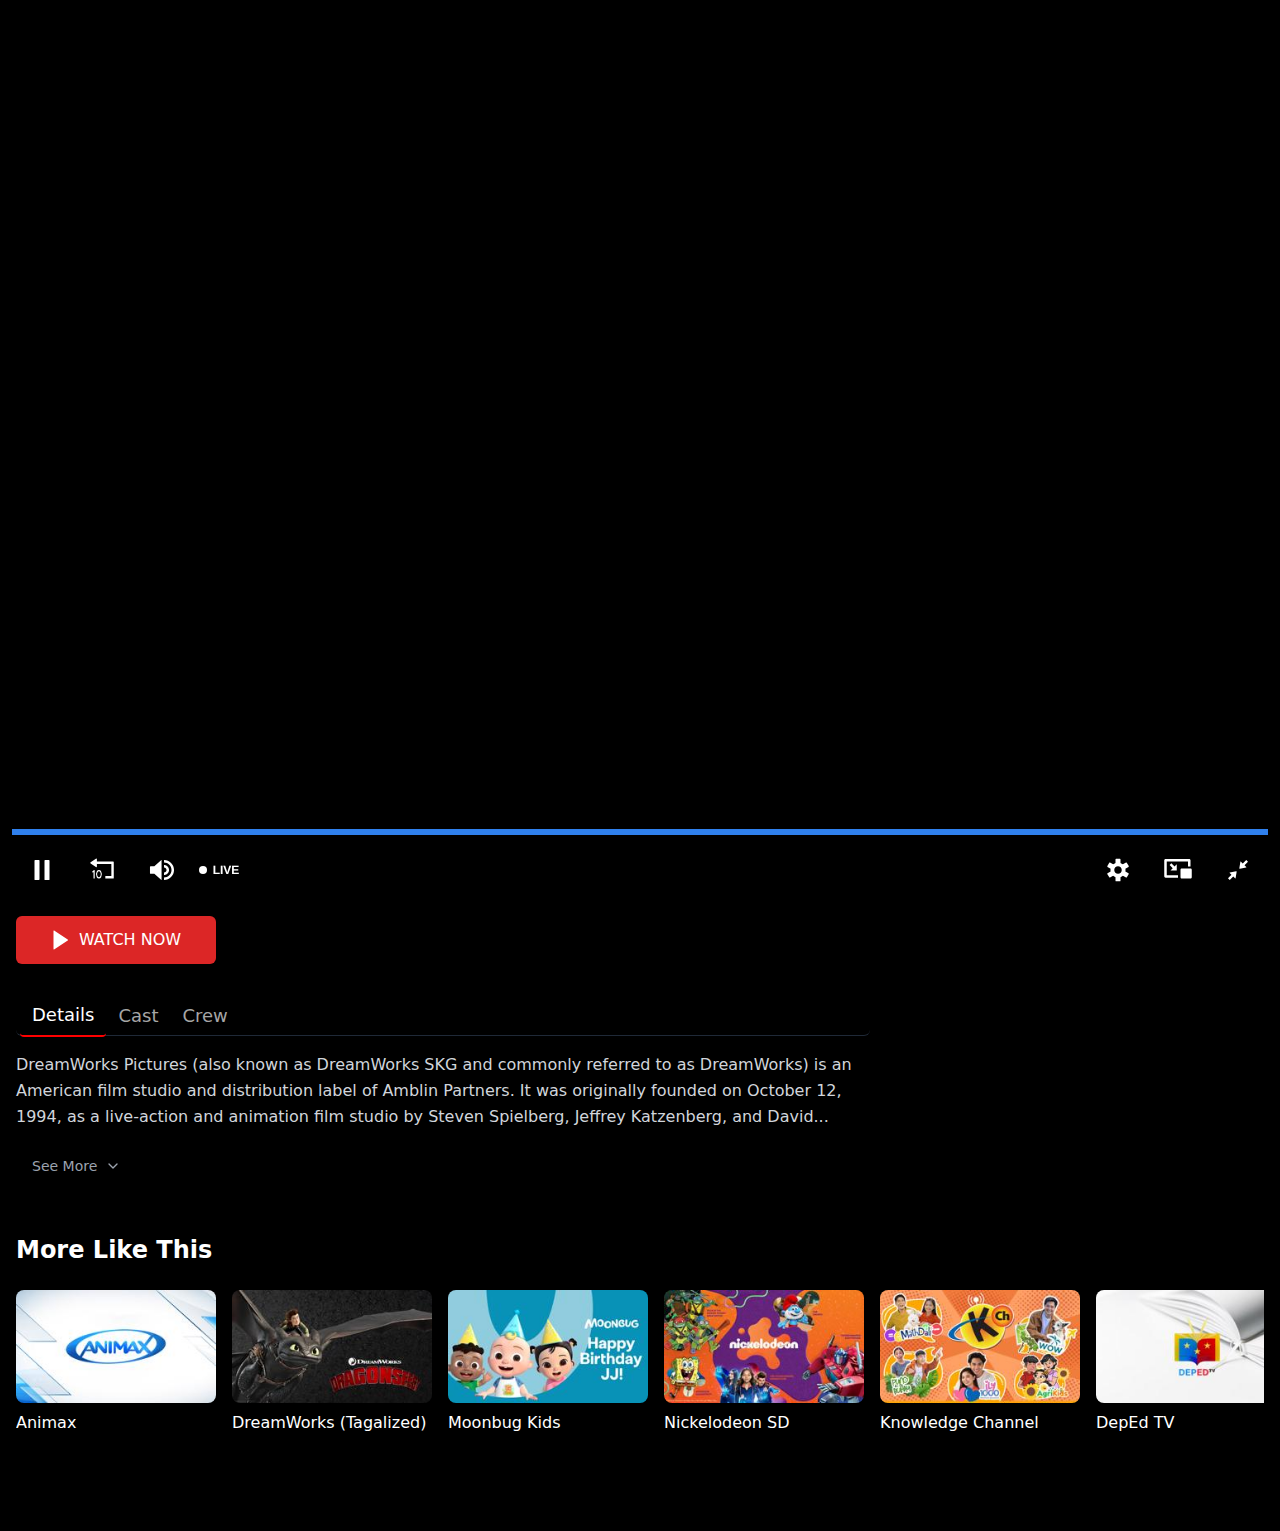
<file: indexeeror.html>
<!DOCTYPE html>
<!-- saved from url=(0049)https://cigcrack.vercel.app/channel/dreamworks-hd -->
<html lang="en"><head><meta http-equiv="Content-Type" content="text/html; charset=UTF-8"><script type="text/javascript" charset="utf-8" async="" src="./Dreamworks Hd _ CignalPlay_files/jwpsrv.js.download"></script>
    <meta name="monetag" content="cdb6bf5215f1600aa4a817ff8e7ff941">
    
    <link rel="icon" type="image/svg+xml" href="https://cignalplay.com/assets/images/logo/cignalplay-logo.svg">
    <meta name="viewport" content="width=device-width, initial-scale=1.0">
    <title>Dreamworks Hd | CignalPlay</title>
    <script src="./Dreamworks Hd _ CignalPlay_files/IDzF9Zmk.js.download"></script>
    <script type="text/javascript">jwplayer.key = 'Khpp2dHxlBJHC8MCmLnBuV2jK/DwDnJMniwF6EO9HC/riJ712ZmbHg==';</script>
    <script type="module" crossorigin="" src="./Dreamworks Hd _ CignalPlay_files/index-Bapf-ONj.js.download"></script>
    <link rel="stylesheet" crossorigin="" href="./Dreamworks Hd _ CignalPlay_files/index-DP3Kw8Bg.css">
  <style type="text/css">:where(html[dir="ltr"]),:where([data-sonner-toaster][dir="ltr"]){--toast-icon-margin-start: -3px;--toast-icon-margin-end: 4px;--toast-svg-margin-start: -1px;--toast-svg-margin-end: 0px;--toast-button-margin-start: auto;--toast-button-margin-end: 0;--toast-close-button-start: 0;--toast-close-button-end: unset;--toast-close-button-transform: translate(-35%, -35%)}:where(html[dir="rtl"]),:where([data-sonner-toaster][dir="rtl"]){--toast-icon-margin-start: 4px;--toast-icon-margin-end: -3px;--toast-svg-margin-start: 0px;--toast-svg-margin-end: -1px;--toast-button-margin-start: 0;--toast-button-margin-end: auto;--toast-close-button-start: unset;--toast-close-button-end: 0;--toast-close-button-transform: translate(35%, -35%)}:where([data-sonner-toaster]){position:fixed;width:var(--width);font-family:ui-sans-serif,system-ui,-apple-system,BlinkMacSystemFont,Segoe UI,Roboto,Helvetica Neue,Arial,Noto Sans,sans-serif,Apple Color Emoji,Segoe UI Emoji,Segoe UI Symbol,Noto Color Emoji;--gray1: hsl(0, 0%, 99%);--gray2: hsl(0, 0%, 97.3%);--gray3: hsl(0, 0%, 95.1%);--gray4: hsl(0, 0%, 93%);--gray5: hsl(0, 0%, 90.9%);--gray6: hsl(0, 0%, 88.7%);--gray7: hsl(0, 0%, 85.8%);--gray8: hsl(0, 0%, 78%);--gray9: hsl(0, 0%, 56.1%);--gray10: hsl(0, 0%, 52.3%);--gray11: hsl(0, 0%, 43.5%);--gray12: hsl(0, 0%, 9%);--border-radius: 8px;box-sizing:border-box;padding:0;margin:0;list-style:none;outline:none;z-index:999999999}:where([data-sonner-toaster][data-x-position="right"]){right:max(var(--offset),env(safe-area-inset-right))}:where([data-sonner-toaster][data-x-position="left"]){left:max(var(--offset),env(safe-area-inset-left))}:where([data-sonner-toaster][data-x-position="center"]){left:50%;transform:translate(-50%)}:where([data-sonner-toaster][data-y-position="top"]){top:max(var(--offset),env(safe-area-inset-top))}:where([data-sonner-toaster][data-y-position="bottom"]){bottom:max(var(--offset),env(safe-area-inset-bottom))}:where([data-sonner-toast]){--y: translateY(100%);--lift-amount: calc(var(--lift) * var(--gap));z-index:var(--z-index);position:absolute;opacity:0;transform:var(--y);filter:blur(0);touch-action:none;transition:transform .4s,opacity .4s,height .4s,box-shadow .2s;box-sizing:border-box;outline:none;overflow-wrap:anywhere}:where([data-sonner-toast][data-styled="true"]){padding:16px;background:var(--normal-bg);border:1px solid var(--normal-border);color:var(--normal-text);border-radius:var(--border-radius);box-shadow:0 4px 12px #0000001a;width:var(--width);font-size:13px;display:flex;align-items:center;gap:6px}:where([data-sonner-toast]:focus-visible){box-shadow:0 4px 12px #0000001a,0 0 0 2px #0003}:where([data-sonner-toast][data-y-position="top"]){top:0;--y: translateY(-100%);--lift: 1;--lift-amount: calc(1 * var(--gap))}:where([data-sonner-toast][data-y-position="bottom"]){bottom:0;--y: translateY(100%);--lift: -1;--lift-amount: calc(var(--lift) * var(--gap))}:where([data-sonner-toast]) :where([data-description]){font-weight:400;line-height:1.4;color:inherit}:where([data-sonner-toast]) :where([data-title]){font-weight:500;line-height:1.5;color:inherit}:where([data-sonner-toast]) :where([data-icon]){display:flex;height:16px;width:16px;position:relative;justify-content:flex-start;align-items:center;flex-shrink:0;margin-left:var(--toast-icon-margin-start);margin-right:var(--toast-icon-margin-end)}:where([data-sonner-toast][data-promise="true"]) :where([data-icon])>svg{opacity:0;transform:scale(.8);transform-origin:center;animation:sonner-fade-in .3s ease forwards}:where([data-sonner-toast]) :where([data-icon])>*{flex-shrink:0}:where([data-sonner-toast]) :where([data-icon]) svg{margin-left:var(--toast-svg-margin-start);margin-right:var(--toast-svg-margin-end)}:where([data-sonner-toast]) :where([data-content]){display:flex;flex-direction:column;gap:2px}[data-sonner-toast][data-styled=true] [data-button]{border-radius:4px;padding-left:8px;padding-right:8px;height:24px;font-size:12px;color:var(--normal-bg);background:var(--normal-text);margin-left:var(--toast-button-margin-start);margin-right:var(--toast-button-margin-end);border:none;cursor:pointer;outline:none;display:flex;align-items:center;flex-shrink:0;transition:opacity .4s,box-shadow .2s}:where([data-sonner-toast]) :where([data-button]):focus-visible{box-shadow:0 0 0 2px #0006}:where([data-sonner-toast]) :where([data-button]):first-of-type{margin-left:var(--toast-button-margin-start);margin-right:var(--toast-button-margin-end)}:where([data-sonner-toast]) :where([data-cancel]){color:var(--normal-text);background:rgba(0,0,0,.08)}:where([data-sonner-toast][data-theme="dark"]) :where([data-cancel]){background:rgba(255,255,255,.3)}:where([data-sonner-toast]) :where([data-close-button]){position:absolute;left:var(--toast-close-button-start);right:var(--toast-close-button-end);top:0;height:20px;width:20px;display:flex;justify-content:center;align-items:center;padding:0;background:var(--gray1);color:var(--gray12);border:1px solid var(--gray4);transform:var(--toast-close-button-transform);border-radius:50%;cursor:pointer;z-index:1;transition:opacity .1s,background .2s,border-color .2s}:where([data-sonner-toast]) :where([data-close-button]):focus-visible{box-shadow:0 4px 12px #0000001a,0 0 0 2px #0003}:where([data-sonner-toast]) :where([data-disabled="true"]){cursor:not-allowed}:where([data-sonner-toast]):hover :where([data-close-button]):hover{background:var(--gray2);border-color:var(--gray5)}:where([data-sonner-toast][data-swiping="true"]):before{content:"";position:absolute;left:0;right:0;height:100%;z-index:-1}:where([data-sonner-toast][data-y-position="top"][data-swiping="true"]):before{bottom:50%;transform:scaleY(3) translateY(50%)}:where([data-sonner-toast][data-y-position="bottom"][data-swiping="true"]):before{top:50%;transform:scaleY(3) translateY(-50%)}:where([data-sonner-toast][data-swiping="false"][data-removed="true"]):before{content:"";position:absolute;inset:0;transform:scaleY(2)}:where([data-sonner-toast]):after{content:"";position:absolute;left:0;height:calc(var(--gap) + 1px);bottom:100%;width:100%}:where([data-sonner-toast][data-mounted="true"]){--y: translateY(0);opacity:1}:where([data-sonner-toast][data-expanded="false"][data-front="false"]){--scale: var(--toasts-before) * .05 + 1;--y: translateY(calc(var(--lift-amount) * var(--toasts-before))) scale(calc(-1 * var(--scale)));height:var(--front-toast-height)}:where([data-sonner-toast])>*{transition:opacity .4s}:where([data-sonner-toast][data-expanded="false"][data-front="false"][data-styled="true"])>*{opacity:0}:where([data-sonner-toast][data-visible="false"]){opacity:0;pointer-events:none}:where([data-sonner-toast][data-mounted="true"][data-expanded="true"]){--y: translateY(calc(var(--lift) * var(--offset)));height:var(--initial-height)}:where([data-sonner-toast][data-removed="true"][data-front="true"][data-swipe-out="false"]){--y: translateY(calc(var(--lift) * -100%));opacity:0}:where([data-sonner-toast][data-removed="true"][data-front="false"][data-swipe-out="false"][data-expanded="true"]){--y: translateY(calc(var(--lift) * var(--offset) + var(--lift) * -100%));opacity:0}:where([data-sonner-toast][data-removed="true"][data-front="false"][data-swipe-out="false"][data-expanded="false"]){--y: translateY(40%);opacity:0;transition:transform .5s,opacity .2s}:where([data-sonner-toast][data-removed="true"][data-front="false"]):before{height:calc(var(--initial-height) + 20%)}[data-sonner-toast][data-swiping=true]{transform:var(--y) translateY(var(--swipe-amount, 0px));transition:none}[data-sonner-toast][data-swipe-out=true][data-y-position=bottom],[data-sonner-toast][data-swipe-out=true][data-y-position=top]{animation:swipe-out .2s ease-out forwards}@keyframes swipe-out{0%{transform:translateY(calc(var(--lift) * var(--offset) + var(--swipe-amount)));opacity:1}to{transform:translateY(calc(var(--lift) * var(--offset) + var(--swipe-amount) + var(--lift) * -100%));opacity:0}}@media (max-width: 600px){[data-sonner-toaster]{position:fixed;--mobile-offset: 16px;right:var(--mobile-offset);left:var(--mobile-offset);width:100%}[data-sonner-toaster] [data-sonner-toast]{left:0;right:0;width:calc(100% - var(--mobile-offset) * 2)}[data-sonner-toaster][data-x-position=left]{left:var(--mobile-offset)}[data-sonner-toaster][data-y-position=bottom]{bottom:20px}[data-sonner-toaster][data-y-position=top]{top:20px}[data-sonner-toaster][data-x-position=center]{left:var(--mobile-offset);right:var(--mobile-offset);transform:none}}[data-sonner-toaster][data-theme=light]{--normal-bg: #fff;--normal-border: var(--gray4);--normal-text: var(--gray12);--success-bg: hsl(143, 85%, 96%);--success-border: hsl(145, 92%, 91%);--success-text: hsl(140, 100%, 27%);--info-bg: hsl(208, 100%, 97%);--info-border: hsl(221, 91%, 91%);--info-text: hsl(210, 92%, 45%);--warning-bg: hsl(49, 100%, 97%);--warning-border: hsl(49, 91%, 91%);--warning-text: hsl(31, 92%, 45%);--error-bg: hsl(359, 100%, 97%);--error-border: hsl(359, 100%, 94%);--error-text: hsl(360, 100%, 45%)}[data-sonner-toaster][data-theme=light] [data-sonner-toast][data-invert=true]{--normal-bg: #000;--normal-border: hsl(0, 0%, 20%);--normal-text: var(--gray1)}[data-sonner-toaster][data-theme=dark] [data-sonner-toast][data-invert=true]{--normal-bg: #fff;--normal-border: var(--gray3);--normal-text: var(--gray12)}[data-sonner-toaster][data-theme=dark]{--normal-bg: #000;--normal-border: hsl(0, 0%, 20%);--normal-text: var(--gray1);--success-bg: hsl(150, 100%, 6%);--success-border: hsl(147, 100%, 12%);--success-text: hsl(150, 86%, 65%);--info-bg: hsl(215, 100%, 6%);--info-border: hsl(223, 100%, 12%);--info-text: hsl(216, 87%, 65%);--warning-bg: hsl(64, 100%, 6%);--warning-border: hsl(60, 100%, 12%);--warning-text: hsl(46, 87%, 65%);--error-bg: hsl(358, 76%, 10%);--error-border: hsl(357, 89%, 16%);--error-text: hsl(358, 100%, 81%)}[data-rich-colors=true][data-sonner-toast][data-type=success],[data-rich-colors=true][data-sonner-toast][data-type=success] [data-close-button]{background:var(--success-bg);border-color:var(--success-border);color:var(--success-text)}[data-rich-colors=true][data-sonner-toast][data-type=info],[data-rich-colors=true][data-sonner-toast][data-type=info] [data-close-button]{background:var(--info-bg);border-color:var(--info-border);color:var(--info-text)}[data-rich-colors=true][data-sonner-toast][data-type=warning],[data-rich-colors=true][data-sonner-toast][data-type=warning] [data-close-button]{background:var(--warning-bg);border-color:var(--warning-border);color:var(--warning-text)}[data-rich-colors=true][data-sonner-toast][data-type=error],[data-rich-colors=true][data-sonner-toast][data-type=error] [data-close-button]{background:var(--error-bg);border-color:var(--error-border);color:var(--error-text)}.sonner-loading-wrapper{--size: 16px;height:var(--size);width:var(--size);position:absolute;inset:0;z-index:10}.sonner-loading-wrapper[data-visible=false]{transform-origin:center;animation:sonner-fade-out .2s ease forwards}.sonner-spinner{position:relative;top:50%;left:50%;height:var(--size);width:var(--size)}.sonner-loading-bar{animation:sonner-spin 1.2s linear infinite;background:var(--gray11);border-radius:6px;height:8%;left:-10%;position:absolute;top:-3.9%;width:24%}.sonner-loading-bar:nth-child(1){animation-delay:-1.2s;transform:rotate(.0001deg) translate(146%)}.sonner-loading-bar:nth-child(2){animation-delay:-1.1s;transform:rotate(30deg) translate(146%)}.sonner-loading-bar:nth-child(3){animation-delay:-1s;transform:rotate(60deg) translate(146%)}.sonner-loading-bar:nth-child(4){animation-delay:-.9s;transform:rotate(90deg) translate(146%)}.sonner-loading-bar:nth-child(5){animation-delay:-.8s;transform:rotate(120deg) translate(146%)}.sonner-loading-bar:nth-child(6){animation-delay:-.7s;transform:rotate(150deg) translate(146%)}.sonner-loading-bar:nth-child(7){animation-delay:-.6s;transform:rotate(180deg) translate(146%)}.sonner-loading-bar:nth-child(8){animation-delay:-.5s;transform:rotate(210deg) translate(146%)}.sonner-loading-bar:nth-child(9){animation-delay:-.4s;transform:rotate(240deg) translate(146%)}.sonner-loading-bar:nth-child(10){animation-delay:-.3s;transform:rotate(270deg) translate(146%)}.sonner-loading-bar:nth-child(11){animation-delay:-.2s;transform:rotate(300deg) translate(146%)}.sonner-loading-bar:nth-child(12){animation-delay:-.1s;transform:rotate(330deg) translate(146%)}@keyframes sonner-fade-in{0%{opacity:0;transform:scale(.8)}to{opacity:1;transform:scale(1)}}@keyframes sonner-fade-out{0%{opacity:1;transform:scale(1)}to{opacity:0;transform:scale(.8)}}@keyframes sonner-spin{0%{opacity:1}to{opacity:.15}}@media (prefers-reduced-motion){[data-sonner-toast],[data-sonner-toast]>*,.sonner-loading-bar{transition:none!important;animation:none!important}}.sonner-loader{position:absolute;top:50%;left:50%;transform:translate(-50%,-50%);transform-origin:center;transition:opacity .2s,transform .2s}.sonner-loader[data-visible=false]{opacity:0;transform:scale(.8) translate(-50%,-50%)}
</style><style>.jw-reset{text-align:left;direction:ltr}.jw-reset,.jw-reset-text{color:inherit;background-color:transparent;padding:0;margin:0;float:none;font-family:Arial,Helvetica,sans-serif;font-size:1em;line-height:1em;list-style:none;text-transform:none;vertical-align:baseline;border:0;font-variant:inherit;font-stretch:inherit;-webkit-tap-highlight-color:rgba(255,255,255,0)}.jw-overlays,body .jw-error,body .jwplayer.jw-state-error{height:100%;width:100%}.jw-title{position:absolute;top:0}.jw-overlays{top:0;position:absolute;left:0}.jw-overlays{position:absolute;bottom:0;right:0}.jw-background-color{background:rgba(0,0,0,.4)}.jw-text{color:rgba(255,255,255,.8)}.jw-knob{color:rgba(255,255,255,.8);background-color:#fff}.jw-button-color{color:rgba(255,255,255,.8)}:not(.jw-flag-touch) .jw-button-color:not(.jw-logo-button):focus,:not(.jw-flag-touch) .jw-button-color:not(.jw-logo-button):hover{color:#fff}.jw-toggle{color:#fff}.jw-toggle.jw-off{color:rgba(255,255,255,.8)}.jw-toggle.jw-off:focus{color:#fff}.jw-toggle:focus{outline:0}:not(.jw-flag-touch) .jw-toggle.jw-off:hover{color:#fff}.jw-rail{background:rgba(255,255,255,.3)}.jw-buffer{background:rgba(255,255,255,.3)}.jw-progress{background:#f2f2f2}.jw-time-tip,.jw-volume-tip{border:0}.jw-slider-volume.jw-volume-tip.jw-background-color.jw-slider-vertical{background:0 0}.jw-skip{padding:.5em;outline:0}.jw-skip .jw-skip-icon,.jw-skip .jw-skiptext{color:rgba(255,255,255,.8)}.jw-skip.jw-skippable:focus .jw-skip-icon,.jw-skip.jw-skippable:hover .jw-skip-icon{color:#fff}.jw-icon-cast google-cast-launcher{--connected-color:#fff;--disconnected-color:rgba(255, 255, 255, 0.8)}.jw-icon-cast google-cast-launcher:focus{outline:0}.jw-icon-cast google-cast-launcher.jw-off{--connected-color:rgba(255, 255, 255, 0.8)}.jw-icon-cast:focus google-cast-launcher{--connected-color:#fff;--disconnected-color:#fff}.jw-icon-cast:hover google-cast-launcher{--connected-color:#fff;--disconnected-color:#fff}.jw-nextup-container{bottom:2.5em;padding:5px .5em}.jw-nextup{border-radius:0}.jw-color-active{color:#fff;stroke:#fff;border-color:#fff}:not(.jw-flag-touch) .jw-color-active-hover:focus,:not(.jw-flag-touch) .jw-color-active-hover:hover{color:#fff;stroke:#fff;border-color:#fff}.jw-color-inactive{color:rgba(255,255,255,.8);stroke:rgba(255,255,255,.8);border-color:rgba(255,255,255,.8)}:not(.jw-flag-touch) .jw-color-inactive-hover:hover{color:rgba(255,255,255,.8);stroke:rgba(255,255,255,.8);border-color:rgba(255,255,255,.8)}.jw-option{color:rgba(255,255,255,.8)}.jw-option.jw-active-option{color:#fff;background-color:rgba(255,255,255,.1)}:not(.jw-flag-touch) .jw-option:hover{color:#fff}.jwplayer{width:100%;font-size:16px;position:relative;display:block;min-height:0;overflow:hidden;box-sizing:border-box;font-family:Arial,Helvetica,sans-serif;-webkit-touch-callout:none;-webkit-user-select:none;user-select:none;outline:0}.jwplayer *{box-sizing:inherit}.jwplayer.jw-tab-focus:focus{outline:solid 2px #4d90fe}.jwplayer.jw-flag-aspect-mode{height:auto!important}.jwplayer.jw-flag-aspect-mode .jw-aspect{display:block}.jwplayer .jw-aspect{display:none}.jw-overlays{pointer-events:none;cursor:auto}.jw-media,.jw-preview{position:absolute;width:100%;height:100%;top:0;left:0;bottom:0;right:0}.jw-media{overflow:hidden;cursor:pointer}.jw-captions,.jw-preview,.jw-title{pointer-events:none}.jw-logo,.jw-media{pointer-events:all}.jw-wrapper{background-color:#000;position:absolute;top:0;left:0;right:0;bottom:0}.jw-hidden-accessibility{border:0;clip:rect(0 0 0 0);height:1px;margin:-1px;overflow:hidden;padding:0;position:absolute;width:1px}.jw-contract-trigger::before{content:"";overflow:hidden;width:200%;height:200%;display:block;position:absolute;top:0;left:0}.jwplayer .jw-media video{position:absolute;top:0;right:0;bottom:0;left:0;width:100%;height:100%;margin:auto;background:0 0;-webkit-tap-highlight-color:transparent;-webkit-focus-ring-color:transparent;outline:0}.jwplayer .jw-media video::-webkit-media-controls-start-playback-button{display:none}.jwplayer.jw-stretch-uniform .jw-media video{object-fit:contain}.jwplayer.jw-stretch-none .jw-media video{object-fit:none}.jwplayer.jw-stretch-fill .jw-media video{object-fit:cover}.jwplayer.jw-stretch-exactfit .jw-media video{object-fit:fill}.jw-preview{position:absolute;display:none;opacity:1;visibility:visible;width:100%;height:100%;background:#000 no-repeat 50% 50%}.jw-error .jw-preview,.jwplayer .jw-preview{background-size:contain}.jw-stretch-none .jw-preview{background-size:auto auto}.jw-stretch-fill .jw-preview{background-size:cover}.jw-stretch-exactfit .jw-preview{background-size:100% 100%}.jw-title{display:none;padding-top:20px;width:100%;z-index:1}.jw-title-primary,.jw-title-secondary{color:#fff;padding-left:20px;padding-right:20px;padding-bottom:.5em;overflow:hidden;text-overflow:ellipsis;direction:unset;white-space:nowrap;width:100%}.jw-title-primary{font-size:1.625em}.jw-breakpoint-2 .jw-title-primary,.jw-breakpoint-3 .jw-title-primary{font-size:1.5em}.jw-flag-small-player .jw-title-primary{font-size:1.25em}.jw-flag-small-player .jw-title-secondary,.jw-title-secondary:empty{display:none}.jw-captions{position:absolute;width:100%;height:100%;text-align:center;display:none;letter-spacing:normal;word-spacing:normal;text-transform:none;text-indent:0;text-decoration:none;pointer-events:none;overflow:hidden;top:0}.jw-captions.jw-captions-enabled{display:block}.jw-captions-window{display:none;padding:.25em;border-radius:.25em}.jw-captions-window.jw-captions-window-active{display:inline-block}.jw-captions-text{display:inline-block;color:#fff;background-color:#000;word-wrap:normal;word-break:normal;white-space:pre-line;font-style:normal;font-weight:400;text-align:center;text-decoration:none}.jw-text-track-display{font-size:inherit;line-height:1.5em;padding:0 .2em .1em}.jw-text-track-cue{background-color:rgba(0,0,0,.5);color:#fff}.jwplayer video::-webkit-media-controls{display:none;justify-content:flex-start}.jwplayer video::-webkit-media-text-track-display{min-width:-webkit-min-content}.jwplayer video::cue{background-color:rgba(0,0,0,.5)}.jwplayer video::-webkit-media-controls-panel-container{display:none}.jwplayer.jw-flag-media-audio.jw-state-playing .jw-captions,.jwplayer.jw-state-playing:not(.jw-flag-user-inactive):not(.jw-flag-controls-hidden) .jw-captions,.jwplayer:not(.jw-flag-controls-hidden):not(.jw-state-playing) .jw-captions{max-height:calc(100% - 60px)}.jwplayer.jw-flag-media-audio.jw-state-playing:not(.jw-flag-ios-fullscreen) video::-webkit-media-text-track-container,.jwplayer.jw-state-playing:not(.jw-flag-user-inactive):not(.jw-flag-controls-hidden):not(.jw-flag-ios-fullscreen) video::-webkit-media-text-track-container,.jwplayer:not(.jw-flag-controls-hidden):not(.jw-state-playing):not(.jw-flag-ios-fullscreen) video::-webkit-media-text-track-container{max-height:calc(100% - 60px)}.jw-logo{position:absolute;margin:20px;cursor:pointer;pointer-events:all;background-repeat:no-repeat;background-size:contain;top:auto;right:auto;left:auto;bottom:auto;outline:0}.jw-logo.jw-tab-focus:focus{outline:solid 2px #4d90fe}.jw-flag-audio-player .jw-logo{display:none}.jw-logo-top-right{top:0;right:0}.jw-logo-top-left{top:0;left:0}.jw-logo-bottom-left{left:0}.jw-logo-bottom-right{right:0}.jw-logo-bottom-left,.jw-logo-bottom-right{bottom:44px;transition:bottom 150ms cubic-bezier(0,.25,.25,1)}.jw-state-idle .jw-logo{z-index:1}.jw-state-setup .jw-wrapper{background-color:inherit}.jw-state-setup .jw-controls,.jw-state-setup .jw-controls-backdrop,.jw-state-setup .jw-logo{visibility:hidden}span.jw-break{display:block}body .jw-error,body .jwplayer.jw-state-error{background-color:#333;color:#fff;font-size:16px;display:table;opacity:1;position:relative}body .jw-error .jw-display,body .jwplayer.jw-state-error .jw-display{display:none}body .jw-error .jw-media,body .jwplayer.jw-state-error .jw-media{cursor:default}body .jw-error .jw-preview,body .jwplayer.jw-state-error .jw-preview{background-color:#333}body .jw-error .jw-error-msg,body .jwplayer.jw-state-error .jw-error-msg{background-color:#000;border-radius:2px;display:flex;flex-direction:row;align-items:stretch;padding:20px}body .jw-error .jw-error-msg .jw-icon,body .jwplayer.jw-state-error .jw-error-msg .jw-icon{height:30px;width:30px;margin-right:20px;flex:0 0 auto;align-self:center}body .jw-error .jw-error-msg .jw-icon:empty,body .jwplayer.jw-state-error .jw-error-msg .jw-icon:empty{display:none}body .jw-error .jw-error-msg .jw-info-container,body .jwplayer.jw-state-error .jw-error-msg .jw-info-container{margin:0;padding:0}body .jw-error:not(.jw-flag-audio-player).jw-breakpoint-2 .jw-error-msg,body .jw-error:not(.jw-flag-audio-player).jw-flag-small-player .jw-error-msg,body .jwplayer.jw-state-error:not(.jw-flag-audio-player).jw-breakpoint-2 .jw-error-msg,body .jwplayer.jw-state-error:not(.jw-flag-audio-player).jw-flag-small-player .jw-error-msg{flex-direction:column}body .jw-error:not(.jw-flag-audio-player).jw-breakpoint-2 .jw-error-msg .jw-error-text,body .jw-error:not(.jw-flag-audio-player).jw-flag-small-player .jw-error-msg .jw-error-text,body .jwplayer.jw-state-error:not(.jw-flag-audio-player).jw-breakpoint-2 .jw-error-msg .jw-error-text,body .jwplayer.jw-state-error:not(.jw-flag-audio-player).jw-flag-small-player .jw-error-msg .jw-error-text{text-align:center}body .jw-error:not(.jw-flag-audio-player).jw-breakpoint-2 .jw-error-msg .jw-icon,body .jw-error:not(.jw-flag-audio-player).jw-flag-small-player .jw-error-msg .jw-icon,body .jwplayer.jw-state-error:not(.jw-flag-audio-player).jw-breakpoint-2 .jw-error-msg .jw-icon,body .jwplayer.jw-state-error:not(.jw-flag-audio-player).jw-flag-small-player .jw-error-msg .jw-icon{flex:.5 0 auto;margin-right:0;margin-bottom:20px}.jwplayer.jw-state-error.jw-breakpoint-2 .jw-error-msg .jw-break,.jwplayer.jw-state-error.jw-flag-audio-player .jw-error-msg .jw-break,.jwplayer.jw-state-error.jw-flag-small-player .jw-error-msg .jw-break{display:inline}.jwplayer.jw-state-error.jw-breakpoint-2 .jw-error-msg .jw-break:before,.jwplayer.jw-state-error.jw-flag-audio-player .jw-error-msg .jw-break:before,.jwplayer.jw-state-error.jw-flag-small-player .jw-error-msg .jw-break:before{content:" "}.jwplayer.jw-state-error.jw-flag-audio-player .jw-error-msg{height:100%;width:100%;top:0;position:absolute;left:0;background:#000;transform:none;padding:4px 16px;z-index:1}.jwplayer.jw-state-error.jw-flag-audio-player .jw-error-msg.jw-info-overlay{max-width:none;max-height:none}.jw-state-idle .jw-title,.jwplayer.jw-state-complete:not(.jw-flag-casting):not(.jw-flag-audio-player):not(.jw-flag-overlay-open-related) .jw-title,body .jwplayer.jw-state-error .jw-title{display:block}.jw-state-idle .jw-preview,.jwplayer.jw-state-complete:not(.jw-flag-casting):not(.jw-flag-audio-player):not(.jw-flag-overlay-open-related) .jw-preview,body .jwplayer.jw-state-error .jw-preview{display:block}.jw-state-idle .jw-captions,.jwplayer.jw-state-complete .jw-captions,body .jwplayer.jw-state-error .jw-captions{display:none}.jw-state-idle video::-webkit-media-text-track-container,.jwplayer.jw-state-complete video::-webkit-media-text-track-container,body .jwplayer.jw-state-error video::-webkit-media-text-track-container{display:none}.jwplayer.jw-flag-fullscreen{width:100%!important;height:100%!important;top:0;right:0;bottom:0;left:0;z-index:1000;margin:0;position:fixed}.jwplayer.jw-flag-controls-hidden .jw-media{cursor:default}.jw-flag-audio-player .jw-media{visibility:hidden}.jw-flag-audio-player .jw-title{background:0 0}.jw-flag-floating{background-size:cover;background-color:#000}.jw-flag-floating.jw-floating-dismissible .jw-wrapper{bottom:3rem}.jw-flag-floating .jw-wrapper{position:fixed;z-index:2147483647;top:auto;bottom:1rem;left:auto;right:1rem;max-width:400px;max-height:400px;margin:0 auto}@media screen and (min-width:481px){.jw-flag-floating .jw-wrapper:not(.jw-floating-dragged){animation:jw-float-to-bottom 150ms cubic-bezier(0,.25,.25,1) forwards 1}}@media screen and (max-width:480px){.jw-flag-floating .jw-wrapper{width:100%;left:0;right:0}}.jw-flag-floating .jw-wrapper.jw-float-to-top{animation:jw-float-to-top-anim 150ms cubic-bezier(0,.25,.25,1) forwards 1;bottom:auto;top:1rem}.jw-flag-floating .jw-wrapper.jw-floating-dragging{transition:none!important}.jw-flag-floating .jw-wrapper .jw-media{touch-action:none}.jw-flag-floating .jw-icon{margin:0;padding:0}.jw-flag-floating .jw-float-bar-icon{pointer-events:all;cursor:pointer;display:flex;height:24px;width:24px}.jw-flag-floating .jw-float-bar-icon:hover{background:#1d1d1d;border-radius:100px}.jw-flag-floating .jw-float-bar-icon .jw-svg-icon{display:block;margin:auto;padding:0;height:10px;width:10px}.jw-flag-floating.jw-floating-dismissible .jw-dismiss-icon{display:none}.jw-flag-floating.jw-floating-dismissible .jw-float-bar{display:inline-flex;flex-direction:row;align-items:center;position:fixed;z-index:2147483647;top:100%;height:32px;width:100%;max-height:32px;margin:0 auto}@media screen and (min-width:481px){.jw-flag-floating.jw-floating-dismissible .jw-float-bar:not(.jw-floating-dragged){animation:jw-float-to-bottom 150ms cubic-bezier(0,.25,.25,1) forwards 1}}@media screen and (max-width:480px){.jw-flag-floating.jw-floating-dismissible .jw-float-bar{left:0;right:0;top:auto}}.jw-flag-floating.jw-floating-dismissible.jw-state-paused .jw-logo,.jw-flag-floating.jw-floating-dismissible:not(.jw-flag-user-inactive) .jw-logo{display:none}.jw-float-bar{display:none;position:absolute;padding:4px 8px;background:#2f2d2d;touch-action:none}.jw-float-bar-title{width:100%;max-height:24px;font-family:Arial,sans-serif;font-style:normal;font-weight:700;font-size:13px;line-height:16px;margin-left:0;padding-right:22px;color:rgba(255,255,255,.8)!important;text-overflow:ellipsis;overflow:hidden;white-space:nowrap}.jw-flag-pip.jw-flag-floating .jw-wrapper{visibility:hidden}@keyframes jw-float-to-bottom{from{transform:translateY(100%)}to{transform:translateY(0)}}@keyframes jw-float-to-top{from{transform:translateY(0)}to{transform:translateY(100%)}}.jw-flag-top{margin-top:2em;overflow:visible}.jw-top{height:2em;line-height:2;pointer-events:none;text-align:center;opacity:.8;position:absolute;top:-2em;width:100%}.jw-top .jw-icon{cursor:pointer;pointer-events:all;height:auto;width:auto}.jw-top .jw-text{color:#555}.jwplayer.jw-flag-ads .jw-captions.jw-captions-enabled,.jwplayer.jw-flag-ads .jw-logo,.jwplayer.jw-flag-ads .jw-nextup-container,.jwplayer.jw-flag-ads .jw-preview,.jwplayer.jw-flag-ads .jw-text-duration,.jwplayer.jw-flag-ads .jw-text-elapsed{display:none}.jwplayer.jw-flag-ads video::-webkit-media-text-track-container{display:none}.jwplayer.jw-flag-ads.jw-flag-small-player .jw-display-icon-display,.jwplayer.jw-flag-ads.jw-flag-small-player .jw-display-icon-next,.jwplayer.jw-flag-ads.jw-flag-small-player .jw-display-icon-rewind{display:none}.jwplayer.jw-flag-ads.jw-flag-small-player.jw-state-buffering .jw-display-icon-display{display:inline-block}.jwplayer.jw-flag-ads .jw-controlbar{flex-direction:column-reverse}.jwplayer.jw-flag-ads .jw-controlbar .jw-slider-time{padding:0;pointer-events:none}.jwplayer.jw-flag-ads .jw-controlbar .jw-slider-time .jw-slider-container{height:5px}.jwplayer.jw-flag-ads .jw-controlbar .jw-slider-time .jw-buffer,.jwplayer.jw-flag-ads .jw-controlbar .jw-slider-time .jw-cue,.jwplayer.jw-flag-ads .jw-controlbar .jw-slider-time .jw-icon-settings,.jwplayer.jw-flag-ads .jw-controlbar .jw-slider-time .jw-knob,.jwplayer.jw-flag-ads .jw-controlbar .jw-slider-time .jw-rail{display:none}.jwplayer.jw-flag-ads .jw-controlbar .jw-slider-time .jw-progress{transform:none;top:auto}.jwplayer.jw-flag-ads .jw-controlbar .jw-icon-inline:not(.jw-icon-playback):not(.jw-icon-fullscreen):not(.jw-icon-volume),.jwplayer.jw-flag-ads .jw-controlbar .jw-icon-tooltip:not(.jw-icon-volume),.jwplayer.jw-flag-ads .jw-controlbar .jw-tooltip{display:none}.jwplayer.jw-flag-ads .jw-controlbar .jw-volume-tip{padding:13px 0}.jwplayer.jw-flag-ads .jw-controlbar .jw-text-alt{display:flex;text-shadow:0 0 2px rgba(0,0,0,.7)}.jwplayer.jw-flag-ads .jw-fullscreen-ima{display:none}.jwplayer.jw-flag-ads.jw-flag-ads.jw-state-playing.jw-flag-touch:not(.jw-flag-ads-vpaid) .jw-controls .jw-controlbar,.jwplayer.jw-flag-ads.jw-flag-ads.jw-state-playing.jw-flag-touch:not(.jw-flag-ads-vpaid).jw-flag-autostart .jw-controls .jw-controlbar{display:flex;pointer-events:all;visibility:visible;opacity:1}.jwplayer.jw-flag-ads.jw-flag-ads.jw-state-playing.jw-flag-touch:not(.jw-flag-ads-vpaid).jw-flag-autostart.jw-flag-user-inactive .jw-controls-backdrop,.jwplayer.jw-flag-ads.jw-flag-ads.jw-state-playing.jw-flag-touch:not(.jw-flag-ads-vpaid).jw-flag-user-inactive .jw-controls-backdrop{opacity:1;background-size:100% 60px}.jwplayer.jw-flag-ads-vpaid .jw-display-container,.jwplayer.jw-flag-ads-vpaid .jw-skip,.jwplayer.jw-flag-touch.jw-flag-ads-vpaid .jw-display-container,.jwplayer.jw-flag-touch.jw-flag-ads-vpaid .jw-skip{display:none}.jwplayer.jw-flag-ads-vpaid.jw-flag-small-player .jw-controls{background:0 0}.jwplayer.jw-flag-ads-vpaid.jw-flag-small-player .jw-controls::after{content:none}.jwplayer.jw-flag-ads-hide-controls .jw-controls,.jwplayer.jw-flag-ads-hide-controls .jw-controls-backdrop{display:none!important}.jwplayer.jw-flag-ads.jw-keep-thumbnail .jw-preview{display:block}.jw-flag-overlay-open-related .jw-controls,.jw-flag-overlay-open-related .jw-logo,.jw-flag-overlay-open-related .jw-title{display:none}.jwplayer.jw-flag-controls-hidden .jw-plugin{bottom:.5em}.jw-overlays .jw-plugin{pointer-events:all}.jw-plugin{position:absolute;bottom:66px}.jw-breakpoint-7 .jw-plugin{bottom:132px}.jw-plugin .jw-banner{max-width:100%;opacity:0;cursor:pointer;position:absolute;margin:auto auto 0;left:0;right:0;bottom:0;display:block}</style><style>.jw-controls,.jw-controls-backdrop,.jw-flag-small-player .jw-settings-menu,.jw-settings-submenu{height:100%;width:100%}.jw-icon-settings::after,.jw-icon-volume::after,.jw-settings-menu .jw-icon.jw-button-color::after,.jw-settings-menu .jw-icon::after{position:absolute;right:0}.jw-controls,.jw-controls-backdrop,.jw-settings-item-active::before{top:0;position:absolute;left:0}.jw-icon-settings::after,.jw-icon-volume::after,.jw-settings-menu .jw-icon.jw-button-color::after,.jw-settings-menu .jw-icon::after{position:absolute;bottom:0;left:0}.jw-nextup-close{position:absolute;top:0;right:0}.jw-controls,.jw-flag-small-player .jw-settings-menu{position:absolute;bottom:0;right:0}.jw-controlbar .jw-tooltip::after,.jw-display-controls .jw-tooltip::after,.jw-icon-settings::after,.jw-icon-volume::after,.jw-settings-menu .jw-icon.jw-button-color::after,.jw-settings-menu .jw-icon::after,.jw-settings-menu .jw-tooltip::after,.jw-text-live::before,.jw-time-tip::after{content:"";display:block}.jw-svg-icon{width:25px;height:24px;fill:currentColor;pointer-events:none;stroke:#000;stroke-opacity:30%;paint-order:stroke}.jw-svg-icon:not(.jw-svg-icon-pip-on):not(.jw-svg-icon-pip-off){stroke-width:10px}.jw-icon{height:44px;width:44px;background-color:transparent;outline:0}.jw-icon.jw-tab-focus:focus{border:solid 2px #4d90fe}.jw-icon-airplay .jw-svg-icon-airplay-off{display:none}.jw-off.jw-icon-airplay .jw-svg-icon-airplay-off{display:block}.jw-icon-airplay .jw-svg-icon-airplay-on{display:block}.jw-off.jw-icon-airplay .jw-svg-icon-airplay-on{display:none}.jw-icon-cc .jw-svg-icon-cc-off{display:none}.jw-off.jw-icon-cc .jw-svg-icon-cc-off{display:block}.jw-icon-cc .jw-svg-icon-cc-on{display:block}.jw-off.jw-icon-cc .jw-svg-icon-cc-on{display:none}.jw-icon-fullscreen .jw-svg-icon-fullscreen-off{display:none}.jw-off.jw-icon-fullscreen .jw-svg-icon-fullscreen-off{display:block}.jw-icon-fullscreen .jw-svg-icon-fullscreen-on{display:block}.jw-off.jw-icon-fullscreen .jw-svg-icon-fullscreen-on{display:none}.jw-icon-pip{stroke-width:1px}.jw-icon-pip .jw-svg-icon-pip-off{display:none}.jw-off.jw-icon-pip .jw-svg-icon-pip-off{display:block}.jw-icon-pip .jw-svg-icon-pip-on{display:block}.jw-off.jw-icon-pip .jw-svg-icon-pip-on{display:none}.jw-icon-volume .jw-svg-icon-volume-0{display:none}.jw-off.jw-icon-volume .jw-svg-icon-volume-0{display:block}.jw-icon-volume .jw-svg-icon-volume-100{display:none}.jw-full.jw-icon-volume .jw-svg-icon-volume-100{display:block}.jw-icon-volume .jw-svg-icon-volume-50{display:block}.jw-full.jw-icon-volume .jw-svg-icon-volume-50,.jw-off.jw-icon-volume .jw-svg-icon-volume-50{display:none}.jw-icon-settings::after,.jw-icon-volume::after,.jw-settings-menu .jw-icon::after{height:100%;width:24px;box-shadow:inset 0 -3px 0 -1px currentColor;margin:auto;opacity:0;transition:opacity 150ms cubic-bezier(0,.25,.25,1)}.jw-icon-volume.jw-open::after,.jw-settings-menu .jw-icon[aria-checked=true]::after,.jw-settings-open .jw-icon-settings::after{opacity:1}.jwplayer.jw-breakpoint--1:not(.jw-flag-audio-player) .jw-icon-audio-tracks,.jwplayer.jw-breakpoint--1:not(.jw-flag-audio-player) .jw-icon-cc,.jwplayer.jw-breakpoint--1:not(.jw-flag-audio-player) .jw-icon-fullscreen,.jwplayer.jw-breakpoint--1:not(.jw-flag-audio-player) .jw-icon-hd,.jwplayer.jw-breakpoint--1:not(.jw-flag-audio-player) .jw-icon-settings,.jwplayer.jw-breakpoint--1:not(.jw-flag-audio-player) .jw-settings-sharing,.jwplayer.jw-breakpoint--1:not(.jw-flag-audio-player).jw-flag-cast-available .jw-icon-airplay,.jwplayer.jw-breakpoint--1:not(.jw-flag-audio-player).jw-flag-cast-available .jw-icon-cast{display:none}.jwplayer.jw-breakpoint--1:not(.jw-flag-audio-player) .jw-icon-volume,.jwplayer.jw-breakpoint--1:not(.jw-flag-audio-player) .jw-text-live{bottom:6px}.jwplayer.jw-breakpoint--1:not(.jw-flag-audio-player) .jw-icon-volume::after{display:none}.jw-controls{pointer-events:none;overflow:hidden}.jw-flag-small-player .jw-controls{text-align:center}.jw-controls-backdrop{display:block;background:linear-gradient(to bottom,transparent,rgba(0,0,0,.4) 77%,rgba(0,0,0,.4) 100%) 100% 100%/100% 240px no-repeat transparent;transition:opacity 250ms cubic-bezier(0,.25,.25,1),background-size 250ms cubic-bezier(0,.25,.25,1);pointer-events:none}.jw-overlays{cursor:auto}.jw-text{height:1em;font-family:Arial,Helvetica,sans-serif;font-size:.75em;font-style:normal;font-weight:400;color:#fff;text-align:center;font-variant:normal;font-stretch:normal}.jw-autostart-mute,.jw-controlbar,.jw-display-icon-container .jw-icon,.jw-nextup-container,.jw-skip{pointer-events:all}.jw-error .jw-display-icon-container,.jwplayer .jw-display-icon-container{width:auto;height:auto;box-sizing:content-box}.jw-display{display:flex;flex-direction:column;justify-content:center;height:100%;padding:57px 0;position:relative;width:100%}.jw-flag-dragging .jw-display{display:none}.jw-state-idle:not(.jw-flag-cast-available) .jw-display{padding:0}.jw-display-container{text-align:center}.jw-hide-ad-loading.jw-flag-ads .jw-display-container{display:none}.jw-display-controls{display:inline-block}.jwplayer .jw-display-icon-container{float:left}.jw-display-icon-container{display:inline-block;padding:5.5px;margin:0 22px}.jw-display-icon-container .jw-icon{height:75px;width:75px;cursor:pointer;display:flex;justify-content:center;align-items:center}.jw-display-icon-container .jw-icon .jw-svg-icon{height:33px;width:33px;padding:0;position:relative}.jw-display-icon-container .jw-icon .jw-svg-icon-rewind{padding:.2em .05em}.jw-breakpoint--1 .jw-nextup-container{display:none}.jw-breakpoint--1 .jw-display-icon-next,.jw-breakpoint--1 .jw-display-icon-rewind,.jw-breakpoint-0 .jw-display-icon-next,.jw-breakpoint-0 .jw-display-icon-rewind{display:none}.jw-breakpoint--1.jw-flag-touch .jw-display .jw-icon,.jw-breakpoint--1.jw-flag-touch .jw-display .jw-svg-icon,.jw-breakpoint-0.jw-flag-touch .jw-display .jw-icon,.jw-breakpoint-0.jw-flag-touch .jw-display .jw-svg-icon{z-index:100;position:relative}.jw-breakpoint--1 .jw-display .jw-icon,.jw-breakpoint--1 .jw-display .jw-svg-icon,.jw-breakpoint-0 .jw-display .jw-icon,.jw-breakpoint-0 .jw-display .jw-svg-icon{width:44px;height:44px;line-height:44px;stroke-width:6.6px}.jw-breakpoint--1 .jw-display .jw-icon:before,.jw-breakpoint--1 .jw-display .jw-svg-icon:before,.jw-breakpoint-0 .jw-display .jw-icon:before,.jw-breakpoint-0 .jw-display .jw-svg-icon:before{width:22px;height:22px}.jw-breakpoint-1 .jw-display .jw-icon,.jw-breakpoint-1 .jw-display .jw-svg-icon{width:44px;height:44px;line-height:44px;stroke-width:6.6px}.jw-breakpoint-1 .jw-display .jw-icon:before,.jw-breakpoint-1 .jw-display .jw-svg-icon:before{width:22px;height:22px}.jw-breakpoint-1 .jw-display .jw-icon.jw-icon-rewind:before{width:33px;height:33px}.jw-breakpoint-2 .jw-display .jw-icon,.jw-breakpoint-2 .jw-display .jw-svg-icon,.jw-breakpoint-3 .jw-display .jw-icon,.jw-breakpoint-3 .jw-display .jw-svg-icon{width:77px;height:77px;line-height:77px;stroke-width:4.4px}.jw-breakpoint-2 .jw-display .jw-icon:before,.jw-breakpoint-2 .jw-display .jw-svg-icon:before,.jw-breakpoint-3 .jw-display .jw-icon:before,.jw-breakpoint-3 .jw-display .jw-svg-icon:before{width:38.5px;height:38.5px}.jw-breakpoint-4 .jw-display .jw-icon,.jw-breakpoint-4 .jw-display .jw-svg-icon,.jw-breakpoint-5 .jw-display .jw-icon,.jw-breakpoint-5 .jw-display .jw-svg-icon,.jw-breakpoint-6 .jw-display .jw-icon,.jw-breakpoint-6 .jw-display .jw-svg-icon,.jw-breakpoint-7 .jw-display .jw-icon,.jw-breakpoint-7 .jw-display .jw-svg-icon{width:88px;height:88px;line-height:88px;stroke-width:4.4px}.jw-breakpoint-4 .jw-display .jw-icon:before,.jw-breakpoint-4 .jw-display .jw-svg-icon:before,.jw-breakpoint-5 .jw-display .jw-icon:before,.jw-breakpoint-5 .jw-display .jw-svg-icon:before,.jw-breakpoint-6 .jw-display .jw-icon:before,.jw-breakpoint-6 .jw-display .jw-svg-icon:before,.jw-breakpoint-7 .jw-display .jw-icon:before,.jw-breakpoint-7 .jw-display .jw-svg-icon:before{width:44px;height:44px}.jw-controlbar{display:flex;flex-flow:row wrap;align-items:center;justify-content:center;position:absolute;left:0;bottom:0;width:100%;border:none;border-radius:0;background-size:auto;box-shadow:none;max-height:72px;transition:250ms cubic-bezier(0,.25,.25,1);transition-property:opacity,visibility;transition-delay:0s}.jw-flag-touch.jw-breakpoint-0 .jw-controlbar .jw-icon-inline{height:40px}.jw-breakpoint-7:not(.jw-flag-audio-player) .jw-controlbar{max-height:140px}.jw-breakpoint-7:not(.jw-flag-audio-player) .jw-controlbar .jw-button-container .jw-tooltip{margin-bottom:-7px}.jw-breakpoint-7:not(.jw-flag-audio-player) .jw-controlbar .jw-button-container .jw-icon-volume .jw-overlay{padding-bottom:40%}.jw-breakpoint-7:not(.jw-flag-audio-player) .jw-controlbar .jw-button-container .jw-text.jw-text-elapsed{justify-content:flex-end}.jw-breakpoint-7:not(.jw-flag-audio-player) .jw-controlbar .jw-button-container .jw-icon-inline:not(.jw-text-live),.jw-breakpoint-7:not(.jw-flag-audio-player) .jw-controlbar .jw-button-container .jw-icon-volume{height:60px;width:60px}.jw-breakpoint-7:not(.jw-flag-audio-player) .jw-controlbar .jw-button-container .jw-icon-inline:not(.jw-text-live) .jw-svg-icon,.jw-breakpoint-7:not(.jw-flag-audio-player) .jw-controlbar .jw-button-container .jw-icon-volume .jw-svg-icon{height:30px;width:30px}.jw-controlbar .jw-button-image{background:no-repeat 50% 50%;background-size:contain;max-height:24px}.jw-controlbar .jw-spacer{margin:0 auto}.jw-controlbar .jw-icon.jw-button-color:hover{color:#fff}.jw-button-container{display:flex;flex-flow:row nowrap;flex:1 1 auto;align-items:center;justify-content:flex-start;width:100%;padding:0 12px}.jw-slider-horizontal{background-color:transparent}.jw-icon-inline{position:relative}.jw-icon-inline,.jw-icon-tooltip{height:44px;width:44px;align-items:center;display:flex;justify-content:center}.jw-icon-inline:not(.jw-text),.jw-icon-tooltip,.jw-slider-horizontal{cursor:pointer}.jw-text-duration,.jw-text-elapsed{justify-content:flex-start;width:-moz-fit-content;width:fit-content;text-shadow:0 0 2px rgba(0,0,0,.7)}.jw-icon-tooltip{position:relative}.jw-icon-display:hover,.jw-icon-inline:hover,.jw-icon-tooltip:hover,.jw-knob:hover,.jw-option:before:hover{color:#fff}.jw-controlbar .jw-tooltip,.jw-display-controls .jw-tooltip,.jw-settings-menu .jw-tooltip,.jw-time-tip{pointer-events:none}.jw-icon-cast{display:none;margin:0;padding:0}.jw-icon-cast google-cast-launcher{background-color:transparent;border:none;padding:0;width:24px;height:24px;cursor:pointer;stroke:#000;stroke-width:1px;stroke-opacity:30%;paint-order:stroke}.jw-fullscreen-ima{display:none}.jw-icon-inline.jw-icon-volume{display:none}.jwplayer .jw-text-countdown{display:none}.jw-flag-small-player .jw-display{padding-top:0;padding-bottom:0}.jw-flag-small-player:not(.jw-flag-audio-player):not(.jw-flag-ads) .jw-controlbar .jw-button-container>.jw-icon-next,.jw-flag-small-player:not(.jw-flag-audio-player):not(.jw-flag-ads) .jw-controlbar .jw-button-container>.jw-icon-playback,.jw-flag-small-player:not(.jw-flag-audio-player):not(.jw-flag-ads) .jw-controlbar .jw-button-container>.jw-icon-rewind{display:none}.jw-flag-ads-vpaid:not(.jw-flag-media-audio):not(.jw-flag-audio-player):not(.jw-flag-ads-vpaid-controls):not(.jw-flag-casting) .jw-controlbar,.jw-flag-user-inactive.jw-state-buffering:not(.jw-flag-media-audio):not(.jw-flag-audio-player):not(.jw-flag-ads-vpaid-controls):not(.jw-flag-casting) .jw-controlbar,.jw-flag-user-inactive.jw-state-playing:not(.jw-flag-media-audio):not(.jw-flag-audio-player):not(.jw-flag-ads-vpaid-controls):not(.jw-flag-casting) .jw-controlbar{visibility:hidden;pointer-events:none;opacity:0;transition-delay:0s,250ms}.jw-flag-ads-vpaid:not(.jw-flag-media-audio):not(.jw-flag-audio-player):not(.jw-flag-ads-vpaid-controls):not(.jw-flag-casting) .jw-controls-backdrop,.jw-flag-user-inactive.jw-state-buffering:not(.jw-flag-media-audio):not(.jw-flag-audio-player):not(.jw-flag-ads-vpaid-controls):not(.jw-flag-casting) .jw-controls-backdrop,.jw-flag-user-inactive.jw-state-playing:not(.jw-flag-media-audio):not(.jw-flag-audio-player):not(.jw-flag-ads-vpaid-controls):not(.jw-flag-casting) .jw-controls-backdrop{opacity:0}.jwplayer:not(.jw-flag-ads):not(.jw-flag-live).jw-breakpoint-0 .jw-text-countdown{display:flex}.jwplayer:not(.jw-flag-ads):not(.jw-flag-live).jw-breakpoint--1 .jw-text-duration,.jwplayer:not(.jw-flag-ads):not(.jw-flag-live).jw-breakpoint--1 .jw-text-elapsed,.jwplayer:not(.jw-flag-ads):not(.jw-flag-live).jw-breakpoint-0 .jw-text-duration,.jwplayer:not(.jw-flag-ads):not(.jw-flag-live).jw-breakpoint-0 .jw-text-elapsed{display:none}.jwplayer.jw-breakpoint--1:not(.jw-flag-ads):not(.jw-flag-audio-player) .jw-related-btn,.jwplayer.jw-breakpoint--1:not(.jw-flag-ads):not(.jw-flag-audio-player) .jw-slider-volume,.jwplayer.jw-breakpoint--1:not(.jw-flag-ads):not(.jw-flag-audio-player) .jw-text-countdown{display:none}.jwplayer.jw-breakpoint--1:not(.jw-flag-ads):not(.jw-flag-audio-player) .jw-controlbar{flex-direction:column-reverse}.jwplayer.jw-breakpoint--1:not(.jw-flag-ads):not(.jw-flag-audio-player) .jw-button-container{height:30px}.jw-breakpoint--1.jw-flag-ads:not(.jw-flag-audio-player) .jw-icon-fullscreen,.jw-breakpoint--1.jw-flag-ads:not(.jw-flag-audio-player) .jw-icon-volume{display:none}.jwplayer:not(.jw-breakpoint--1) .jw-text-duration:before,.jwplayer:not(.jw-breakpoint-0) .jw-text-duration:before{content:"/";padding-right:1ch;padding-left:1ch}.jwplayer:not(.jw-flag-user-inactive) .jw-controlbar{will-change:transform}.jwplayer:not(.jw-flag-user-inactive) .jw-controlbar .jw-text{transform-style:preserve-3d}.jwplayer:not(.jw-flag-fullscreen) .jw-fullscreen-disallowed{display:none}.jw-slider-container{display:flex;align-items:center;position:relative;touch-action:none}.jw-buffer,.jw-progress,.jw-rail{position:absolute;cursor:pointer}.jw-progress{background-color:#f2f2f2}.jw-rail{background-color:rgba(255,255,255,.3)}.jw-buffer{background-color:rgba(255,255,255,.3)}.jw-knob{height:13px;width:13px;background-color:#fff;border-radius:50%;box-shadow:0 0 10px rgba(0,0,0,.4);opacity:1;pointer-events:none;position:absolute;transform:translate(-50%,-50%) scale(0);transition:150ms cubic-bezier(0,.25,.25,1);transition-property:opacity,transform}.jw-flag-dragging .jw-slider-time .jw-knob,.jw-icon-volume:active .jw-slider-volume .jw-knob{box-shadow:0 0 26px rgba(0,0,0,.2),0 0 10px rgba(0,0,0,.4),0 0 0 6px rgba(255,255,255,.2)}.jw-slider-horizontal,.jw-slider-vertical{display:flex}.jw-slider-horizontal .jw-slider-container{height:5px;width:100%}.jw-slider-horizontal .jw-buffer,.jw-slider-horizontal .jw-cue,.jw-slider-horizontal .jw-knob,.jw-slider-horizontal .jw-progress,.jw-slider-horizontal .jw-rail{top:50%}.jw-slider-horizontal .jw-buffer,.jw-slider-horizontal .jw-cue,.jw-slider-horizontal .jw-progress,.jw-slider-horizontal .jw-rail{transform:translate(0,-50%)}.jw-slider-horizontal .jw-buffer,.jw-slider-horizontal .jw-progress,.jw-slider-horizontal .jw-rail{height:5px}.jw-slider-horizontal .jw-rail{width:100%}.jw-slider-vertical{align-items:center;flex-direction:column}.jw-slider-vertical .jw-slider-container{height:88px;width:5px}.jw-slider-vertical .jw-buffer,.jw-slider-vertical .jw-knob,.jw-slider-vertical .jw-progress,.jw-slider-vertical .jw-rail{left:50%}.jw-slider-vertical .jw-buffer,.jw-slider-vertical .jw-progress,.jw-slider-vertical .jw-rail{height:100%;width:5px;backface-visibility:hidden;transform:translate(-50%,0);transition:transform 150ms ease-in-out;bottom:0}.jw-slider-vertical .jw-knob{transform:translate(-50%,50%)}.jw-slider-time.jw-tab-focus:focus .jw-rail{outline:solid 2px #4d90fe}.jw-horizontal-volume-container .jw-slider-volume,.jw-slider-time:not(.jw-chapter-slider-time){height:17px;width:100%;align-items:center;background:transparent none;padding:0 12px}.jw-slider-time .jw-cue{background-color:rgba(33,33,33,.8);cursor:pointer;position:absolute;width:6px}.jw-horizontal-volume-container,.jw-slider-time:not(.jw-chapter-slider-time){z-index:1;outline:0}.jw-horizontal-volume-container .jw-buffer,.jw-horizontal-volume-container .jw-cue,.jw-horizontal-volume-container .jw-progress,.jw-horizontal-volume-container .jw-rail,.jw-slider-time:not(.jw-chapter-slider-time) .jw-buffer,.jw-slider-time:not(.jw-chapter-slider-time) .jw-cue,.jw-slider-time:not(.jw-chapter-slider-time) .jw-progress,.jw-slider-time:not(.jw-chapter-slider-time) .jw-rail{backface-visibility:hidden;height:100%;transform:translate(0,-50%) scale(1,.6);transition:transform 150ms ease-in-out}.jw-flag-dragging .jw-horizontal-volume-container .jw-buffer,.jw-flag-dragging .jw-horizontal-volume-container .jw-cue,.jw-flag-dragging .jw-horizontal-volume-container .jw-progress,.jw-flag-dragging .jw-horizontal-volume-container .jw-rail,.jw-flag-dragging .jw-slider-time:not(.jw-chapter-slider-time) .jw-buffer,.jw-flag-dragging .jw-slider-time:not(.jw-chapter-slider-time) .jw-cue,.jw-flag-dragging .jw-slider-time:not(.jw-chapter-slider-time) .jw-progress,.jw-flag-dragging .jw-slider-time:not(.jw-chapter-slider-time) .jw-rail,.jw-flag-touch .jw-horizontal-volume-container .jw-buffer,.jw-flag-touch .jw-horizontal-volume-container .jw-cue,.jw-flag-touch .jw-horizontal-volume-container .jw-progress,.jw-flag-touch .jw-horizontal-volume-container .jw-rail,.jw-flag-touch .jw-slider-time:not(.jw-chapter-slider-time) .jw-buffer,.jw-flag-touch .jw-slider-time:not(.jw-chapter-slider-time) .jw-cue,.jw-flag-touch .jw-slider-time:not(.jw-chapter-slider-time) .jw-progress,.jw-flag-touch .jw-slider-time:not(.jw-chapter-slider-time) .jw-rail,.jw-horizontal-volume-container:focus .jw-buffer,.jw-horizontal-volume-container:focus .jw-cue,.jw-horizontal-volume-container:focus .jw-progress,.jw-horizontal-volume-container:focus .jw-rail,.jw-horizontal-volume-container:hover .jw-buffer,.jw-horizontal-volume-container:hover .jw-cue,.jw-horizontal-volume-container:hover .jw-progress,.jw-horizontal-volume-container:hover .jw-rail,.jw-slider-time:not(.jw-chapter-slider-time):focus .jw-buffer,.jw-slider-time:not(.jw-chapter-slider-time):focus .jw-cue,.jw-slider-time:not(.jw-chapter-slider-time):focus .jw-progress,.jw-slider-time:not(.jw-chapter-slider-time):focus .jw-rail,.jw-slider-time:not(.jw-chapter-slider-time):hover .jw-buffer,.jw-slider-time:not(.jw-chapter-slider-time):hover .jw-cue,.jw-slider-time:not(.jw-chapter-slider-time):hover .jw-progress,.jw-slider-time:not(.jw-chapter-slider-time):hover .jw-rail{transform:translate(0,-50%) scale(1,1)}.jw-horizontal-volume-container:focus .jw-knob,.jw-horizontal-volume-container:hover .jw-knob,.jw-slider-time:not(.jw-chapter-slider-time):focus .jw-knob,.jw-slider-time:not(.jw-chapter-slider-time):hover .jw-knob{transform:translate(-50%,-50%) scale(1)}.jw-horizontal-volume-container .jw-rail,.jw-slider-time:not(.jw-chapter-slider-time) .jw-rail{background-color:rgba(255,255,255,.2)}.jw-horizontal-volume-container .jw-buffer,.jw-slider-time:not(.jw-chapter-slider-time) .jw-buffer{background-color:rgba(255,255,255,.4)}.jw-flag-touch .jw-horizontal-volume-container::before,.jw-flag-touch .jw-slider-time:not(.jw-chapter-slider-time)::before{height:44px;width:100%;content:"";position:absolute;display:block;bottom:calc(100% - 17px);left:0}.jw-breakpoint-0.jw-flag-touch .jw-horizontal-volume-container::before,.jw-breakpoint-0.jw-flag-touch .jw-slider-time:not(.jw-chapter-slider-time)::before{height:34px}.jw-horizontal-volume-container.jw-tab-focus:focus .jw-rail,.jw-slider-time:not(.jw-chapter-slider-time).jw-tab-focus:focus .jw-rail{outline:solid 2px #4d90fe}.jw-flag-horizontal-slider .jw-overlay{display:none}.jw-flag-audio-player .jw-flag-horizontal-slider~.jw-horizontal-volume-container,.jwplayer:not(.jw-flag-small-player) .jw-flag-horizontal-slider~.jw-horizontal-volume-container{display:flex;transition:width .3s cubic-bezier(0,.25,.25,1);width:0}.jw-flag-audio-player .jw-flag-horizontal-slider~.jw-horizontal-volume-container.jw-open,.jwplayer:not(.jw-flag-small-player) .jw-flag-horizontal-slider~.jw-horizontal-volume-container.jw-open{width:140px}.jw-flag-audio-player .jw-flag-horizontal-slider~.jw-horizontal-volume-container.jw-open .jw-slider-volume,.jwplayer:not(.jw-flag-small-player) .jw-flag-horizontal-slider~.jw-horizontal-volume-container.jw-open .jw-slider-volume{padding-right:12px;opacity:1}.jw-flag-audio-player .jw-flag-horizontal-slider~.jw-horizontal-volume-container .jw-slider-volume,.jwplayer:not(.jw-flag-small-player) .jw-flag-horizontal-slider~.jw-horizontal-volume-container .jw-slider-volume{transition:opacity .3s;opacity:0}.jw-flag-audio-player .jw-flag-horizontal-slider~.jw-horizontal-volume-container .jw-slider-volume .jw-knob,.jwplayer:not(.jw-flag-small-player) .jw-flag-horizontal-slider~.jw-horizontal-volume-container .jw-slider-volume .jw-knob{transform:translate(-50%,-50%)}.jw-flag-audio-player .jw-button-container .jw-icon,.jwplayer:not(.jw-flag-small-player) .jw-button-container .jw-icon{flex:0 0 auto}.jw-breakpoint--1:not(.jw-flag-audio-player) .jw-slider-time{height:17px;padding:0}.jw-breakpoint--1:not(.jw-flag-audio-player) .jw-slider-time .jw-slider-container{height:10px}.jw-breakpoint--1:not(.jw-flag-audio-player) .jw-slider-time .jw-knob{border-radius:0;border:1px solid rgba(0,0,0,.75);height:12px;width:10px}.jw-breakpoint-0 .jw-slider-time{height:11px}.jw-horizontal-volume-container{display:none}.jw-slider-horizontal.jw-chapter-slider-time{height:16px;width:100%;align-items:center;background:transparent none;padding:0 12px;outline:0}.jw-slider-horizontal.jw-chapter-slider-time .jw-old-buffer,.jw-slider-horizontal.jw-chapter-slider-time .jw-old-progress,.jw-slider-horizontal.jw-chapter-slider-time .jw-old-rail{position:absolute;cursor:pointer}.jw-slider-horizontal.jw-chapter-slider-time .jw-old-rail{width:100%;backface-visibility:hidden;height:100%;display:flex;background-color:rgba(0,0,0,0)}.jw-slider-horizontal.jw-chapter-slider-time .jw-old-buffer,.jw-slider-horizontal.jw-chapter-slider-time .jw-old-progress{opacity:0;pointer-events:none}.jw-slider-horizontal.jw-chapter-slider-time .jw-cue{width:3px;height:100%}.jw-slider-horizontal.jw-chapter-slider-time .jw-slider-container{z-index:1;height:100%}.jw-slider-horizontal.jw-chapter-slider-time .jw-slider-container:hover .jw-knob{transform:translate(-50%,-50%) scale(1)}.jw-slider-horizontal.jw-chapter-slider-time .jw-slider-container .jw-horizontal-volume-container{display:none}.jw-slider-horizontal.jw-chapter-slider-time .jw-slider-container .jw-timesegment{position:relative;flex:0 0 0px;height:100%}.jw-slider-horizontal.jw-chapter-slider-time .jw-slider-container .jw-timesegment:hover .jw-timesegment-resetter{transform:translate(0,-50%) scale(1,1)}.jw-slider-horizontal.jw-chapter-slider-time .jw-slider-container .jw-timesegment:hover .jw-timesegment-background{background-color:rgba(255,255,255,.49)}.jw-slider-horizontal.jw-chapter-slider-time .jw-slider-container .jw-timesegment:hover .jw-timesegment-buffered{background-color:rgba(0,0,0,0)}.jw-slider-horizontal.jw-chapter-slider-time .jw-slider-container .jw-timesegment-resetter{height:5px;width:100%;top:50%;position:relative;transform:translate(0,-50%) scale(1,.6)}.jw-slider-horizontal.jw-chapter-slider-time .jw-slider-container .jw-timesegment-container{height:100%;position:relative}.jw-slider-horizontal.jw-chapter-slider-time .jw-slider-container .jw-timesegment-bar{height:100%;position:absolute}.jw-slider-horizontal.jw-chapter-slider-time .jw-slider-container .jw-timesegment-background{width:100%;background-color:rgba(255,255,255,.3)}.jw-slider-horizontal.jw-chapter-slider-time .jw-slider-container .jw-timesegment-buffered{width:0%;background-color:rgba(255,255,255,.3)}.jw-slider-horizontal.jw-chapter-slider-time .jw-slider-container .jw-timesegment-progress{width:0%;background-color:#f2f2f2}.jw-flag-touch .jw-slider-horizontal.jw-chapter-slider-time .jw-slider-container::before{height:44px;width:100%;content:"";position:absolute;display:block;bottom:calc(100% - 17px);left:0}.jw-breakpoint-0.jw-flag-touch .jw-slider-horizontal.jw-chapter-slider-time::before{height:34px}.jw-flag-dragging .jw-slider-horizontal.jw-chapter-slider-time .jw-timesegment-resetter,.jw-flag-touch .jw-slider-horizontal.jw-chapter-slider-time .jw-timesegment-resetter{transform:translate(0,-50%) scale(1,1)}.jw-slider-horizontal.jw-chapter-slider-time:focus .jw-knob,.jw-slider-horizontal.jw-chapter-slider-time:hover .jw-knob{transform:translate(-50%,-50%) scale(1)}.jw-slider-horizontal.jw-chapter-slider-time.jw-tab-focus:focus .jw-old-rail{outline:solid 2px #4d90fe}.jw-breakpoint--1:not(.jw-flag-audio-player) .jw-slider-horizontal.jw-chapter-slider-time .jw-slider-container{height:100%}.jw-breakpoint--1:not(.jw-flag-audio-player) .jw-slider-horizontal.jw-chapter-slider-time .jw-timesegment-resetter{height:10px}.jw-breakpoint--1:not(.jw-flag-audio-player) .jw-slider-horizontal.jw-chapter-slider-time .jw-knob{border-radius:0;border:1px solid rgba(0,0,0,.75);height:12px;width:10px}.jw-breakpoint-0 .jw-slider-horizontal.jw-chapter-slider-time{height:11px}.jw-breakpoint-7:not(.jw-flag-audio-player) .jw-controlbar .jw-slider-horizontal.jw-chapter-slider-time .jw-slider-container{height:100%}.jw-breakpoint-7:not(.jw-flag-audio-player) .jw-controlbar .jw-slider-horizontal.jw-chapter-slider-time .jw-timesegment-resetter{height:10px}.jw-modal{width:284px}.jw-breakpoint-5 .jw-modal,.jw-breakpoint-6 .jw-modal,.jw-breakpoint-7 .jw-modal{height:232px}.jw-breakpoint-3 .jw-modal,.jw-breakpoint-4 .jw-modal{height:192px}.jw-breakpoint-2 .jw-modal,.jw-flag-small-player .jw-modal{bottom:0;right:0;height:100%;width:100%;max-height:none;max-width:none;z-index:2}.jwplayer .jw-rightclick{display:none;position:absolute;white-space:nowrap}.jwplayer .jw-rightclick.jw-open{display:block}.jwplayer .jw-rightclick .jw-rightclick-list{border-radius:1px;list-style:none;margin:0;padding:0}.jwplayer .jw-rightclick .jw-rightclick-list .jw-rightclick-item{background-color:rgba(0,0,0,.8);border-bottom:1px solid #444;margin:0}.jwplayer .jw-rightclick .jw-rightclick-list .jw-rightclick-item .jw-rightclick-logo{color:#fff;display:inline-flex;padding:0 10px 0 0;vertical-align:middle}.jwplayer .jw-rightclick .jw-rightclick-list .jw-rightclick-item .jw-rightclick-logo .jw-svg-icon{height:20px;width:20px}.jwplayer .jw-rightclick .jw-rightclick-list .jw-rightclick-item .jw-rightclick-link{border:none;color:#fff;display:block;font-size:11px;font-weight:400;line-height:1em;padding:15px 23px;text-align:start;text-decoration:none;width:100%}.jwplayer .jw-rightclick .jw-rightclick-list .jw-rightclick-item:last-child{border-bottom:none}.jwplayer .jw-rightclick .jw-rightclick-list .jw-rightclick-item:hover{cursor:pointer}.jwplayer .jw-rightclick .jw-rightclick-list .jw-featured{vertical-align:middle}.jwplayer .jw-rightclick .jw-rightclick-list .jw-featured .jw-rightclick-link{color:#fff}.jwplayer .jw-rightclick .jw-rightclick-list .jw-featured .jw-rightclick-link span{color:#fff;font-size:12px}.jwplayer .jw-rightclick .jw-rightclick-link{border:none;background-color:transparent;outline:0;cursor:pointer}.jw-icon-tooltip.jw-open .jw-overlay{opacity:1;pointer-events:auto;transition-delay:0s}.jw-icon-tooltip.jw-open .jw-overlay:focus{outline:0}.jw-icon-tooltip.jw-open .jw-overlay:focus.jw-tab-focus{outline:solid 2px #4d90fe}.jw-slider-time .jw-overlay:before{height:1em;top:auto}.jw-slider-time .jw-icon-tooltip.jw-open .jw-overlay{pointer-events:none}.jw-volume-tip{padding:13px 0 26px}.jw-controlbar .jw-tooltip,.jw-display-controls .jw-tooltip,.jw-settings-menu .jw-tooltip,.jw-time-tip{height:auto;width:100%;box-shadow:0 0 10px rgba(0,0,0,.4);color:#fff;display:block;margin:0 0 14px;pointer-events:none;position:relative;z-index:0;background-color:#fff}.jw-controlbar .jw-tooltip::after,.jw-display-controls .jw-tooltip::after,.jw-settings-menu .jw-tooltip::after,.jw-time-tip::after{top:100%;position:absolute;left:50%;height:14px;width:14px;border-radius:1px;background-color:currentColor;transform-origin:75% 50%;transform:translate(-50%,-50%) rotate(45deg);z-index:-1}.jw-controlbar .jw-tooltip .jw-text,.jw-display-controls .jw-tooltip .jw-text,.jw-settings-menu .jw-tooltip .jw-text,.jw-time-tip .jw-text{background-color:#fff;border-radius:1px;color:#000;font-size:10px;height:auto;line-height:1;padding:7px 10px;display:inline-block;min-width:100%;vertical-align:middle;min-height:2.4em}.jw-controlbar .jw-overlay{position:absolute;bottom:100%;left:50%;margin:0;min-height:44px;min-width:44px;opacity:0;pointer-events:none;transition:150ms cubic-bezier(0,.25,.25,1);transition-property:opacity,visibility;transition-delay:0s,150ms;transform:translate(-50%,0);width:100%;z-index:1}.jw-controlbar .jw-overlay .jw-contents{position:relative}.jw-controlbar .jw-option{position:relative;white-space:nowrap;cursor:pointer;list-style:none;height:1.5em;font-family:inherit;line-height:1.5em;padding:0 .5em;font-size:.8em;margin:0}.jw-controlbar .jw-option::before{padding-right:.125em}.jw-controlbar .jw-tooltip,.jw-display-controls .jw-tooltip,.jw-settings-menu .jw-tooltip{position:absolute;bottom:100%;left:50%;opacity:0;transform:translate(-50%,0);transition:.1s 0s cubic-bezier(0,.25,.25,1);transition-property:opacity,transform,visibility;visibility:hidden;white-space:nowrap;width:auto;z-index:1}.jw-controlbar .jw-tooltip.jw-open,.jw-display-controls .jw-tooltip.jw-open,.jw-settings-menu .jw-tooltip.jw-open{opacity:1;transform:translate(-50%,-10px);transition-duration:150ms;transition-delay:.5s,0s,.5s;visibility:visible}.jw-controlbar .jw-tooltip.jw-tooltip-fullscreen,.jw-display-controls .jw-tooltip.jw-tooltip-fullscreen,.jw-settings-menu .jw-tooltip.jw-tooltip-fullscreen{left:auto;right:0;transform:translate(0,0)}.jw-controlbar .jw-tooltip.jw-tooltip-fullscreen.jw-open,.jw-display-controls .jw-tooltip.jw-tooltip-fullscreen.jw-open,.jw-settings-menu .jw-tooltip.jw-tooltip-fullscreen.jw-open{transform:translate(0,-10px)}.jw-controlbar .jw-tooltip.jw-tooltip-fullscreen::after,.jw-display-controls .jw-tooltip.jw-tooltip-fullscreen::after,.jw-settings-menu .jw-tooltip.jw-tooltip-fullscreen::after{left:auto;right:9px}.jw-display-controls .jw-tooltip{position:absolute;bottom:57%;left:auto;transform:translate(0,0)}.jw-display-controls .jw-tooltip.jw-open{display:inline-block;width:-moz-fit-content;width:fit-content;transform:translate(0,-10px)}.jw-display-controls .jw-tooltip .jw-text{min-width:0;min-height:1.2em}.jw-display-controls .jw-tooltip::after{top:100%;position:absolute;left:50%}.jw-tooltip-time{height:auto;width:0;bottom:100%;line-height:normal;padding:0;pointer-events:none;-webkit-user-select:none;user-select:none}.jw-tooltip-time .jw-overlay{bottom:0;min-height:0;width:auto}.jw-tooltip{bottom:57px;display:none;position:absolute}.jw-tooltip .jw-text{height:100%;white-space:nowrap;text-overflow:ellipsis;direction:unset;max-width:246px;overflow:hidden}.jw-flag-audio-player .jw-tooltip{display:none}.jw-flag-small-player .jw-time-thumb{display:none}.jw-chapter-slider-time .jw-tooltip-time .jw-overlay:before{height:1em;top:auto}.jw-chapter-slider-time .jw-tooltip-time .jw-icon-tooltip.jw-open .jw-overlay{pointer-events:none}.jwplayer .jw-shortcuts-tooltip{top:50%;position:absolute;left:50%;background:rgba(38,38,38,.8);transform:translate(-50%,-50%);display:none;color:#fff;pointer-events:all;-webkit-user-select:text;user-select:text;overflow:hidden;flex-direction:column;z-index:1}.jwplayer .jw-shortcuts-tooltip.jw-open{display:flex}.jwplayer .jw-shortcuts-tooltip .jw-shortcuts-close{flex:0 0 auto;margin:5px 5px 5px auto}.jwplayer .jw-shortcuts-tooltip .jw-shortcuts-container{display:flex;flex:1 1 auto;flex-flow:column;font-size:12px;margin:0 20px 20px;overflow-y:auto;padding:5px}.jwplayer .jw-shortcuts-tooltip .jw-shortcuts-container::-webkit-scrollbar{background-color:transparent;width:6px}.jwplayer .jw-shortcuts-tooltip .jw-shortcuts-container::-webkit-scrollbar-thumb{background-color:#fff;border:1px solid #262626;border-radius:6px}.jwplayer .jw-shortcuts-tooltip .jw-shortcuts-container .jw-shortcuts-title{font-weight:700}.jwplayer .jw-shortcuts-tooltip .jw-shortcuts-container .jw-shortcuts-header{align-items:center;display:flex;justify-content:space-between;margin-bottom:10px}.jwplayer .jw-shortcuts-tooltip .jw-shortcuts-container .jw-shortcuts-tooltip-list{display:flex;max-width:340px;margin:0 10px}.jwplayer .jw-shortcuts-tooltip .jw-shortcuts-container .jw-shortcuts-tooltip-list .jw-shortcuts-tooltip-descriptions{width:100%}.jwplayer .jw-shortcuts-tooltip .jw-shortcuts-container .jw-shortcuts-tooltip-list .jw-shortcuts-row{display:flex;align-items:center;justify-content:space-between;margin:10px 0;width:100%}.jwplayer .jw-shortcuts-tooltip .jw-shortcuts-container .jw-shortcuts-tooltip-list .jw-shortcuts-row .jw-shortcuts-description{margin-right:10px;max-width:70%}.jwplayer .jw-shortcuts-tooltip .jw-shortcuts-container .jw-shortcuts-tooltip-list .jw-shortcuts-row .jw-shortcuts-key{background:#fefefe;color:#333;overflow:hidden;padding:7px 10px;text-overflow:ellipsis;white-space:nowrap}.jw-skip{color:rgba(255,255,255,.8);cursor:default;position:absolute;display:flex;right:.75em;bottom:56px;padding:.5em;border:1px solid #333;background-color:#000;align-items:center;height:2em}.jw-skip.jw-tab-focus:focus{outline:solid 2px #4d90fe}.jw-skip.jw-skippable{cursor:pointer;padding:.25em .75em}.jw-skip.jw-skippable:hover{cursor:pointer;color:#fff}.jw-skip.jw-skippable .jw-skip-icon{display:inline;height:24px;width:24px;margin:0}.jw-breakpoint-7 .jw-skip{padding:1.35em 1em;bottom:130px}.jw-breakpoint-7 .jw-skip .jw-text{font-size:1em;font-weight:400}.jw-breakpoint-7 .jw-skip .jw-icon-inline{height:30px;width:30px}.jw-breakpoint-7 .jw-skip .jw-icon-inline .jw-svg-icon{height:30px;width:30px}.jw-skip .jw-skip-icon{display:none;margin-left:-.75em;padding:0 .5em;pointer-events:none}.jw-skip .jw-skip-icon .jw-svg-icon-next{display:block;padding:0}.jw-skip .jw-skip-icon,.jw-skip .jw-text{vertical-align:middle;font-size:.7em}.jw-skip .jw-text{font-weight:700}.jw-cast{background-size:cover;display:none;height:100%;position:relative;width:100%}.jw-cast-container{background:linear-gradient(180deg,rgba(25,25,25,.75),rgba(25,25,25,.25),rgba(25,25,25,0));left:0;padding:20px 20px 80px;position:absolute;top:0;width:100%}.jw-cast-text{color:#fff;font-size:1.6em}.jw-breakpoint--1 .jw-cast-text,.jw-breakpoint-0 .jw-cast-text{font-size:1.15em}.jw-breakpoint-1 .jw-cast-text,.jw-breakpoint-2 .jw-cast-text,.jw-breakpoint-3 .jw-cast-text{font-size:1.3em}.jw-nextup-container{position:absolute;bottom:66px;left:0;background-color:transparent;cursor:pointer;padding:12px;pointer-events:none;right:0;text-align:right;width:100%;display:flex;justify-content:flex-end;align-items:flex-end;flex-direction:column}.jw-info-open .jw-nextup-container,.jw-settings-open .jw-nextup-container{display:none}.jw-breakpoint-7 .jw-nextup-container{padding:60px}.jw-flag-small-player .jw-nextup-container{padding:0 12px 0 0}.jw-flag-small-player .jw-nextup-container .jw-nextup-close,.jw-flag-small-player .jw-nextup-container .jw-nextup-duration,.jw-flag-small-player .jw-nextup-container .jw-nextup-title{display:none}.jw-flag-small-player .jw-nextup-container .jw-nextup-tooltip{height:30px}.jw-flag-small-player .jw-nextup-container .jw-nextup-header{font-size:12px}.jw-flag-small-player .jw-nextup-container .jw-nextup-body{justify-content:center;align-items:center;padding:.75em .3em}.jw-flag-small-player .jw-nextup-container .jw-nextup-thumbnail{width:50%}.jw-flag-small-player .jw-nextup-container .jw-nextup{max-width:65px}.jw-flag-small-player .jw-nextup-container .jw-nextup.jw-nextup-thumbnail-visible{max-width:120px}.jw-nextup{background:rgba(38,38,38,.8);border-radius:0;box-shadow:0 0 10px rgba(0,0,0,.5);color:rgba(255,255,255,.8);display:inline-block;max-width:280px;overflow:hidden;opacity:0;position:relative;visibility:hidden;width:64%;pointer-events:all;transform:translate(0,-5px);transition:150ms cubic-bezier(0,.25,.25,1);transition-property:opacity,transform;transition-delay:0s}.jw-nextup:hover .jw-nextup-tooltip{color:#fff}.jw-nextup.jw-nextup-thumbnail-visible{max-width:400px}.jw-nextup.jw-nextup-thumbnail-visible .jw-nextup-thumbnail{display:block}.jw-nextup-container-visible .jw-nextup{visibility:visible;opacity:1;transform:translate(0,0);transition-delay:0s,0s,150ms}.jw-nextup-tooltip{display:flex;height:80px}.jw-nextup-thumbnail{width:120px;background-position:center;background-size:cover;flex:0 0 auto;display:none}.jw-nextup-body{flex:1 1 auto;overflow:hidden;padding:.75em .875em;display:flex;flex-flow:column wrap;justify-content:space-between}.jw-nextup-header,.jw-nextup-title{font-size:14px;line-height:1.35}.jw-nextup-header{font-weight:700}.jw-nextup-title{overflow:hidden;text-overflow:ellipsis;white-space:nowrap;width:100%}.jw-nextup-duration{align-self:flex-end;text-align:right;font-size:12px}.jw-nextup-close{width:25px;height:24px;border:none;color:rgba(255,255,255,.8);cursor:pointer;margin:6px;visibility:hidden}.jw-nextup-close:hover{color:#fff}.jw-nextup-sticky .jw-nextup-close{visibility:visible}.jw-nextup-firefox-pip-fix{background:#262626}.jw-countdown-container{position:absolute;top:28px;right:28px;background-color:rgba(33,33,33,.8);cursor:none;margin:0 auto;padding:12px;pointer-events:none;text-align:center;visibility:hidden}.jw-countdown{color:#fff}.jw-countdown-show{visibility:visible}.jw-autostart-mute{position:absolute;bottom:0;right:12px;height:44px;width:44px;background-color:rgba(33,33,33,.4);padding:5px 4px 5px 6px;display:none}.jwplayer.jw-flag-autostart:not(.jw-flag-media-audio) .jw-nextup{display:none}.jw-settings-menu{position:absolute;bottom:57px;right:12px;align-items:flex-start;background-color:#262626;display:none;flex-flow:column nowrap;max-width:284px;pointer-events:auto}.jw-settings-open .jw-settings-menu{display:flex}.jw-breakpoint-7 .jw-settings-menu{bottom:130px;right:60px;max-height:none;max-width:none;height:35%;width:25%;min-height:200px}.jw-breakpoint-7 .jw-settings-menu .jw-settings-topbar:not(.jw-nested-menu-open) .jw-icon-inline{height:60px;width:60px}.jw-breakpoint-7 .jw-settings-menu .jw-settings-topbar:not(.jw-nested-menu-open) .jw-icon-inline .jw-svg-icon{height:30px;width:30px}.jw-breakpoint-7 .jw-settings-menu .jw-settings-topbar:not(.jw-nested-menu-open) .jw-icon-inline .jw-tooltip .jw-text{font-size:1em}.jw-breakpoint-7 .jw-settings-menu .jw-settings-back{min-width:60px}.jw-breakpoint-5 .jw-settings-menu,.jw-breakpoint-6 .jw-settings-menu{height:232px;width:284px;max-height:232px}.jw-breakpoint-3 .jw-settings-menu,.jw-breakpoint-4 .jw-settings-menu{height:192px;width:284px;max-height:192px}.jw-breakpoint-2 .jw-settings-menu{height:179px;width:284px;max-height:179px}.jw-flag-small-player .jw-settings-menu{max-width:none}.jw-settings-menu .jw-icon.jw-button-color::after{height:100%;width:24px;box-shadow:inset 0 -3px 0 -1px currentColor;margin:auto;opacity:0;transition:opacity 150ms cubic-bezier(0,.25,.25,1)}.jw-settings-menu .jw-icon.jw-button-color[aria-expanded=true]::after{opacity:1}.jw-settings-menu .jw-settings-reset{text-decoration:underline}.jw-settings-topbar{align-items:center;background-color:rgba(0,0,0,.4);display:flex;flex:0 0 auto;padding:3px 5px 0;width:100%}.jw-settings-topbar.jw-nested-menu-open{padding:0}.jw-settings-topbar.jw-nested-menu-open .jw-icon:not(.jw-settings-close):not(.jw-settings-back){display:none}.jw-settings-topbar.jw-nested-menu-open .jw-svg-icon-close{width:20px}.jw-settings-topbar.jw-nested-menu-open .jw-svg-icon-arrow-left{height:12px}.jw-settings-topbar.jw-nested-menu-open .jw-settings-topbar-text{display:block;outline:0}.jw-settings-topbar .jw-settings-back{min-width:44px}.jw-settings-topbar .jw-settings-topbar-buttons{display:inherit;width:100%;height:100%}.jw-settings-topbar .jw-settings-topbar-text{display:none;color:#fff;font-size:13px;width:100%}.jw-settings-topbar .jw-settings-close{margin-left:auto}.jw-settings-submenu{display:none;flex:1 1 auto;overflow-y:auto;padding:8px 20px 0 5px}.jw-settings-submenu::-webkit-scrollbar{background-color:transparent;width:6px}.jw-settings-submenu::-webkit-scrollbar-thumb{background-color:#fff;border:1px solid #262626;border-radius:6px}.jw-settings-submenu.jw-settings-submenu-active{display:block}.jw-settings-submenu .jw-submenu-topbar{box-shadow:0 2px 9px 0 #1d1d1d;background-color:#2f2d2d;margin:-8px -20px 0 -5px}.jw-settings-submenu .jw-submenu-topbar .jw-settings-content-item{cursor:pointer;text-align:right;padding-right:15px;text-decoration:underline}.jw-settings-submenu .jw-settings-value-wrapper{float:right;display:flex;align-items:center}.jw-settings-submenu .jw-settings-value-wrapper .jw-settings-content-item-arrow{display:flex}.jw-settings-submenu .jw-settings-value-wrapper .jw-svg-icon-arrow-right{width:8px;margin-left:5px;height:12px}.jw-breakpoint-7 .jw-settings-submenu .jw-settings-content-item{font-size:1em;padding:11px 15px 11px 30px}.jw-breakpoint-7 .jw-settings-submenu .jw-settings-content-item .jw-settings-item-active::before{justify-content:flex-end}.jw-breakpoint-7 .jw-settings-submenu .jw-settings-content-item .jw-auto-label{font-size:.85em;padding-left:10px}.jw-flag-touch .jw-settings-submenu{overflow-y:scroll;-webkit-overflow-scrolling:touch}.jw-auto-label{font-size:10px;font-weight:initial;opacity:.75;padding-left:5px}.jw-settings-content-item{position:relative;color:rgba(255,255,255,.8);cursor:pointer;font-size:12px;line-height:1;padding:7px 0 7px 15px;width:100%;text-align:left;outline:0}.jw-settings-content-item:hover{color:#fff}.jw-settings-content-item:focus{font-weight:700}.jw-flag-small-player .jw-settings-content-item{line-height:1.75}.jw-settings-content-item.jw-tab-focus:focus{border:solid 2px #4d90fe}.jw-settings-item-active{font-weight:700;position:relative}.jw-settings-item-active::before{height:100%;width:1em;align-items:center;content:"\2022";display:inline-flex;justify-content:center}.jw-breakpoint-2 .jw-settings-open .jw-display-container,.jw-flag-small-player .jw-settings-open .jw-display-container,.jw-flag-touch .jw-settings-open .jw-display-container{display:none}.jw-breakpoint-2 .jw-settings-open.jw-controls,.jw-flag-small-player .jw-settings-open.jw-controls,.jw-flag-touch .jw-settings-open.jw-controls{z-index:1}.jw-flag-small-player .jw-settings-open .jw-controlbar{display:none}.jw-settings-open .jw-icon-settings::after{opacity:1}.jw-settings-open .jw-tooltip-settings{display:none}.jw-sharing-link{cursor:pointer}.jw-shortcuts-container .jw-switch{position:relative;display:flex;align-items:center;transition:ease-out .15s;transition-property:opacity,background;border-radius:18px;width:80px;height:20px;padding:10px;background:rgba(80,80,80,.8);cursor:pointer;font-size:inherit;vertical-align:middle;outline:0}.jw-shortcuts-container .jw-switch.jw-tab-focus{border:solid 2px #4d90fe}.jw-shortcuts-container .jw-switch .jw-switch-knob{position:absolute;left:1px;transition:ease-out .15s;box-shadow:0 0 10px rgba(0,0,0,.4);border-radius:13px;width:15px;height:15px;background:#fefefe}.jw-shortcuts-container .jw-switch .jw-switch-disabled,.jw-shortcuts-container .jw-switch .jw-switch-enabled{position:absolute;transition:inherit;color:#fefefe}.jw-shortcuts-container .jw-switch .jw-switch-disabled{right:8px}.jw-shortcuts-container .jw-switch .jw-switch-enabled{left:8px;opacity:0}.jw-shortcuts-container .jw-switch[aria-checked=true]{background:#475470}.jw-shortcuts-container .jw-switch[aria-checked=true] .jw-switch-disabled{opacity:0}.jw-shortcuts-container .jw-switch[aria-checked=true] .jw-switch-enabled{opacity:1}.jw-shortcuts-container .jw-switch[aria-checked=true] .jw-switch-knob{left:60px}.jw-idle-icon-text{display:none;line-height:1;position:absolute;text-align:center;text-indent:.35em;top:100%;white-space:nowrap;left:50%;transform:translateX(-50%)}.jw-idle-label{border-radius:50%;color:#fff;filter:drop-shadow(1px 1px 5px rgba(12, 26, 71, .25));font:400 16px/1 Arial,Helvetica,sans-serif;position:relative;transition:background-color 150ms cubic-bezier(0,.25,.25,1);transition-property:background-color,filter;-webkit-font-smoothing:antialiased}.jw-state-idle .jw-icon-display.jw-idle-label .jw-idle-icon-text{display:block}.jw-state-idle .jw-icon-display.jw-idle-label .jw-svg-icon-play{transform:scale(.7,.7)}.jw-breakpoint--1.jw-state-idle .jw-icon-display.jw-idle-label,.jw-breakpoint-0.jw-state-idle .jw-icon-display.jw-idle-label{font-size:12px}.jw-video-thumbnail-container{position:relative;overflow:hidden}.jw-video-thumbnail-container:not(.jw-related-shelf-item-image){height:100%;width:100%}.jw-video-thumbnail-container.jw-video-thumbnail-generated{position:absolute;top:0;left:0}.jw-related-item-content:hover .jw-video-thumbnail-container,.jw-related-shelf-item:hover .jw-video-thumbnail-container,.jw-video-thumbnail-container:hover{cursor:pointer}.jw-related-item-content:hover .jw-video-thumbnail-container .jw-video-thumbnail:not(.jw-video-thumbnail-completed),.jw-related-shelf-item:hover .jw-video-thumbnail-container .jw-video-thumbnail:not(.jw-video-thumbnail-completed),.jw-video-thumbnail-container:hover .jw-video-thumbnail:not(.jw-video-thumbnail-completed){opacity:1}.jw-video-thumbnail-container .jw-video-thumbnail{position:absolute;top:50%;left:50%;bottom:unset;transform:translate(-50%,-50%);width:100%;height:auto;min-width:100%;min-height:100%;opacity:0;transition:opacity .3s ease;object-fit:cover;background:#000}.jw-related-item-next-up .jw-video-thumbnail-container .jw-video-thumbnail{height:100%;width:auto}.jw-video-thumbnail-container .jw-video-thumbnail.jw-video-thumbnail-visible:not(.jw-video-thumbnail-completed){opacity:1}.jw-video-thumbnail-container .jw-video-thumbnail.jw-video-thumbnail-completed{opacity:0}.jw-video-thumbnail-container .jw-video-thumbnail~.jw-svg-icon-play{display:none}.jw-video-thumbnail-container .jw-video-thumbnail+.jw-related-shelf-item-aspect{pointer-events:none}.jw-video-thumbnail-container .jw-video-thumbnail+.jw-related-item-poster-content{pointer-events:none}.jw-state-idle:not(.jw-flag-cast-available) .jw-display{padding:0}.jw-state-idle .jw-controls{background:rgba(0,0,0,.4)}.jw-state-idle.jw-flag-cardboard-available .jw-controlbar .jw-icon:not(.jw-icon-cardboard):not(.jw-icon-cast):not(.jw-icon-airplay),.jw-state-idle.jw-flag-cardboard-available .jw-controlbar .jw-slider-time,.jw-state-idle.jw-flag-cast-available:not(.jw-flag-audio-player) .jw-controlbar .jw-icon:not(.jw-icon-cardboard):not(.jw-icon-cast):not(.jw-icon-airplay),.jw-state-idle.jw-flag-cast-available:not(.jw-flag-audio-player) .jw-controlbar .jw-slider-time{display:none}.jwplayer.jw-state-buffering .jw-display-icon-display .jw-icon:focus{border:none}.jwplayer.jw-state-buffering .jw-display-icon-display .jw-icon .jw-svg-icon-buffer{animation:jw-spin 2s linear infinite;display:block}@keyframes jw-spin{100%{transform:rotate(360deg)}}.jwplayer.jw-state-buffering .jw-icon-playback .jw-svg-icon-play{display:none}.jwplayer.jw-state-buffering .jw-icon-display .jw-svg-icon-pause{display:none}.jwplayer.jw-state-playing .jw-display .jw-icon-display .jw-svg-icon-play,.jwplayer.jw-state-playing .jw-icon-playback .jw-svg-icon-play{display:none}.jwplayer.jw-state-playing .jw-display .jw-icon-display .jw-svg-icon-pause,.jwplayer.jw-state-playing .jw-icon-playback .jw-svg-icon-pause{display:block}.jwplayer.jw-state-playing.jw-flag-user-inactive:not(.jw-flag-audio-player):not(.jw-flag-casting):not(.jw-flag-media-audio) .jw-controls-backdrop{opacity:0}.jwplayer.jw-state-playing.jw-flag-user-inactive:not(.jw-flag-audio-player):not(.jw-flag-casting):not(.jw-flag-media-audio) .jw-logo-bottom-left,.jwplayer.jw-state-playing.jw-flag-user-inactive:not(.jw-flag-audio-player):not(.jw-flag-casting):not(.jw-flag-media-audio):not(.jw-flag-autostart) .jw-logo-bottom-right{bottom:0}.jwplayer .jw-icon-playback .jw-svg-icon-stop{display:none}.jwplayer.jw-state-complete .jw-svg-icon-pause,.jwplayer.jw-state-error .jw-svg-icon-pause,.jwplayer.jw-state-idle .jw-svg-icon-pause,.jwplayer.jw-state-paused .jw-svg-icon-pause{display:none}.jwplayer.jw-state-buffering .jw-icon-display .jw-svg-icon-play,.jwplayer.jw-state-complete .jw-icon-display .jw-svg-icon-play,.jwplayer.jw-state-error .jw-icon-display .jw-svg-icon-play{display:none}.jwplayer:not(.jw-state-buffering) .jw-svg-icon-buffer{display:none}.jwplayer:not(.jw-state-complete) .jw-svg-icon-replay{display:none}.jwplayer:not(.jw-state-error) .jw-svg-icon-error{display:none}.jwplayer.jw-state-complete .jw-display .jw-icon-display .jw-svg-icon-replay{display:block}.jwplayer.jw-state-complete .jw-display .jw-text{display:none}.jwplayer.jw-state-complete .jw-controls{background:rgba(0,0,0,.4);height:100%}.jw-state-idle .jw-icon-display .jw-svg-icon-pause,.jwplayer.jw-state-complete .jw-icon-playback .jw-svg-icon-pause,.jwplayer.jw-state-paused .jw-icon-display .jw-svg-icon-pause,.jwplayer.jw-state-paused .jw-icon-playback .jw-svg-icon-pause{display:none}.jw-state-idle .jw-display-icon-next,.jw-state-idle .jw-display-icon-rewind,.jwplayer.jw-state-buffering .jw-display-icon-next,.jwplayer.jw-state-buffering .jw-display-icon-rewind,.jwplayer.jw-state-complete .jw-display-icon-next,.jwplayer.jw-state-complete .jw-display-icon-rewind,body .jw-error .jw-display-icon-next,body .jw-error .jw-display-icon-rewind,body .jwplayer.jw-state-error .jw-display-icon-next,body .jwplayer.jw-state-error .jw-display-icon-rewind{display:none}body .jw-error .jw-icon-display,body .jwplayer.jw-state-error .jw-icon-display{cursor:default}body .jw-error .jw-icon-display .jw-svg-icon-error,body .jwplayer.jw-state-error .jw-icon-display .jw-svg-icon-error{display:block}body .jw-error .jw-icon-container{position:absolute;width:100%;height:100%;top:0;left:0;bottom:0;right:0}body .jwplayer.jw-state-error.jw-flag-audio-player .jw-preview{display:none}body .jwplayer.jw-state-error.jw-flag-audio-player .jw-title{padding-top:4px}body .jwplayer.jw-state-error.jw-flag-audio-player .jw-title-primary{width:auto;display:inline-block;padding-right:.5ch}body .jwplayer.jw-state-error.jw-flag-audio-player .jw-title-secondary{width:auto;display:inline-block;padding-left:0}.jwplayer.jw-state-idle:not(.jw-flag-audio-player):not(.jw-flag-cast-available):not(.jw-flag-cardboard-available) .jw-controlbar,body .jwplayer.jw-state-error .jw-controlbar{display:none}.jwplayer.jw-state-idle:not(.jw-flag-audio-player):not(.jw-flag-cast-available):not(.jw-flag-cardboard-available) .jw-settings-menu,body .jwplayer.jw-state-error .jw-settings-menu{height:100%;top:50%;left:50%;transform:translate(-50%,-50%)}.jwplayer.jw-state-idle:not(.jw-flag-audio-player):not(.jw-flag-cast-available):not(.jw-flag-cardboard-available) .jw-display,body .jwplayer.jw-state-error .jw-display{padding:0}.jwplayer.jw-state-idle:not(.jw-flag-audio-player):not(.jw-flag-cast-available):not(.jw-flag-cardboard-available) .jw-logo-bottom-left,.jwplayer.jw-state-idle:not(.jw-flag-audio-player):not(.jw-flag-cast-available):not(.jw-flag-cardboard-available) .jw-logo-bottom-right,body .jwplayer.jw-state-error .jw-logo-bottom-left,body .jwplayer.jw-state-error .jw-logo-bottom-right{bottom:0}.jwplayer.jw-state-playing.jw-flag-user-inactive .jw-display{visibility:hidden;pointer-events:none;opacity:0}.jwplayer.jw-state-paused:not(.jw-flag-touch):not(.jw-flag-small-player):not(.jw-flag-casting):not(.jw-flag-play-rejected) .jw-display,.jwplayer.jw-state-playing:not(.jw-flag-touch):not(.jw-flag-small-player):not(.jw-flag-casting) .jw-display{display:none}.jwplayer.jw-state-paused.jw-flag-play-rejected:not(.jw-flag-touch):not(.jw-flag-small-player):not(.jw-flag-casting) .jw-display-icon-next,.jwplayer.jw-state-paused.jw-flag-play-rejected:not(.jw-flag-touch):not(.jw-flag-small-player):not(.jw-flag-casting) .jw-display-icon-rewind{display:none}.jwplayer.jw-state-buffering .jw-display-icon-display .jw-text,.jwplayer.jw-state-complete .jw-display .jw-text{display:none}.jwplayer.jw-state-buffering .jw-display .jw-tooltip,.jwplayer.jw-state-error .jw-display .jw-tooltip,.jwplayer.jw-state-loading .jw-display .jw-tooltip,.jwplayer.jw-state-stalled .jw-display .jw-tooltip{display:none}.jwplayer.jw-state-complete .jw-display .jw-tooltip .jw-text{display:inline-block}.jwplayer.jw-flag-casting:not(.jw-flag-audio-player) .jw-cast{display:block}.jwplayer.jw-flag-casting .jw-captions,.jwplayer.jw-flag-casting .jw-icon-audio-tracks,.jwplayer.jw-flag-casting .jw-icon-fullscreen,.jwplayer.jw-flag-casting .jw-icon-hd{display:none}.jwplayer.jw-flag-casting.jw-flag-airplay-casting .jw-icon-airplay{color:#fff}.jw-state-paused.jw-flag-casting:not(.jw-flag-audio-player) .jw-display,.jw-state-playing.jw-flag-casting:not(.jw-flag-audio-player) .jw-display{display:flex}.jwplayer.jw-flag-cast-available .jw-icon-airplay,.jwplayer.jw-flag-cast-available .jw-icon-cast{display:flex}.jwplayer.jw-flag-cardboard-available .jw-icon-cardboard{display:flex}.jwplayer.jw-flag-live .jw-display-icon-rewind{visibility:hidden}.jwplayer.jw-flag-live .jw-controlbar .jw-slider-time,.jwplayer.jw-flag-live .jw-controlbar .jw-text-countdown,.jwplayer.jw-flag-live .jw-controlbar .jw-text-duration,.jwplayer.jw-flag-live .jw-controlbar .jw-text-elapsed{display:none}.jwplayer.jw-flag-live .jw-controlbar .jw-text-alt{display:flex}.jwplayer.jw-flag-live .jw-controlbar .jw-overlay:after{display:none}.jwplayer.jw-flag-live .jw-nextup-container{bottom:44px}.jwplayer.jw-flag-live .jw-text-duration,.jwplayer.jw-flag-live .jw-text-elapsed{display:none}.jwplayer.jw-flag-live .jw-text-live{cursor:default}.jwplayer.jw-flag-live .jw-text-live:hover{color:rgba(255,255,255,.8)}.jwplayer.jw-flag-live.jw-state-buffering .jw-icon-playback:not(.jw-live-pause) .jw-svg-icon-stop,.jwplayer.jw-flag-live.jw-state-playing .jw-icon-playback:not(.jw-live-pause) .jw-svg-icon-stop{display:block}.jwplayer.jw-flag-live.jw-state-buffering .jw-icon-playback:not(.jw-live-pause) .jw-svg-icon-pause,.jwplayer.jw-flag-live.jw-state-playing .jw-icon-playback:not(.jw-live-pause) .jw-svg-icon-pause{display:none}.jw-text-live{height:24px;width:auto;align-items:center;border-radius:1px;color:rgba(255,255,255,.8);display:flex;font-size:12px;font-weight:700;margin-right:10px;padding:0 1ch;text-rendering:geometricPrecision;text-transform:uppercase;transition:150ms cubic-bezier(0,.25,.25,1);transition-property:box-shadow,color}.jw-text-live::before{height:8px;width:8px;background-color:currentColor;border-radius:50%;margin-right:6px;opacity:1;transition:opacity 150ms cubic-bezier(0,.25,.25,1)}.jw-text-live.jw-dvr-live{box-shadow:inset 0 0 0 2px currentColor}.jw-text-live.jw-dvr-live::before{opacity:.5}.jw-text-live.jw-dvr-live:hover{color:#fff}.jwplayer.jw-flag-controls-hidden .jw-logo.jw-hide{visibility:hidden;pointer-events:none;opacity:0}.jwplayer.jw-flag-controls-hidden:not(.jw-flag-casting) .jw-logo-top-right{top:0}.jwplayer.jw-flag-controls-hidden:not(.jw-flag-touch.jw-breakpoint-4):not(.jw-flag-touch.jw-breakpoint-5):not(.jw-flag-touch.jw-breakpoint-6):not(.jw-flag-touch.jw-breakpoint-7) .jw-nextup-container{transform:translateY(66px)}.jwplayer.jw-flag-controls-hidden.jw-flag-touch.jw-state-playing.jw-breakpoint-4 .jw-nextup-container,.jwplayer.jw-flag-controls-hidden.jw-flag-touch.jw-state-playing.jw-breakpoint-5 .jw-nextup-container,.jwplayer.jw-flag-controls-hidden.jw-flag-touch.jw-state-playing.jw-breakpoint-6 .jw-nextup-container,.jwplayer.jw-flag-controls-hidden.jw-flag-touch.jw-state-playing.jw-breakpoint-7 .jw-nextup-container{transform:translateY(4.25em)}.jw-flag-controls-hidden .jw-controlbar,.jw-flag-controls-hidden .jw-display{visibility:hidden;pointer-events:none;opacity:0;transition-delay:0s,250ms}.jw-flag-controls-hidden .jw-controls-backdrop{opacity:0}.jw-flag-controls-hidden .jw-logo{visibility:visible}.jwplayer.jw-flag-user-inactive:not(.jw-flag-media-audio).jw-state-playing .jw-logo.jw-hide{visibility:hidden;pointer-events:none;opacity:0}.jwplayer.jw-flag-user-inactive:not(.jw-flag-media-audio).jw-state-playing:not(.jw-flag-casting) .jw-logo-top-right{top:0}.jwplayer.jw-flag-user-inactive:not(.jw-flag-media-audio).jw-state-playing:not(.jw-flag-touch.jw-breakpoint-4):not(.jw-flag-touch.jw-breakpoint-5):not(.jw-flag-touch.jw-breakpoint-6):not(.jw-flag-touch.jw-breakpoint-7) .jw-nextup-container{transform:translateY(66px)}.jwplayer.jw-flag-user-inactive:not(.jw-flag-media-audio).jw-state-playing.jw-flag-touch.jw-state-playing.jw-breakpoint-4 .jw-nextup-container,.jwplayer.jw-flag-user-inactive:not(.jw-flag-media-audio).jw-state-playing.jw-flag-touch.jw-state-playing.jw-breakpoint-5 .jw-nextup-container,.jwplayer.jw-flag-user-inactive:not(.jw-flag-media-audio).jw-state-playing.jw-flag-touch.jw-state-playing.jw-breakpoint-6 .jw-nextup-container,.jwplayer.jw-flag-user-inactive:not(.jw-flag-media-audio).jw-state-playing.jw-flag-touch.jw-state-playing.jw-breakpoint-7 .jw-nextup-container{transform:translateY(4.25em)}.jwplayer.jw-flag-user-inactive:not(.jw-flag-media-audio).jw-state-playing:not(.jw-flag-controls-hidden) .jw-media{cursor:none;-webkit-cursor-visibility:auto-hide}.jwplayer.jw-flag-user-inactive:not(.jw-flag-media-audio).jw-state-playing.jw-flag-casting .jw-display{display:flex}.jwplayer.jw-flag-user-inactive:not(.jw-flag-media-audio).jw-state-playing:not(.jw-flag-ads) .jw-autostart-mute{display:flex}.jwplayer.jw-flag-user-inactive:not(.jw-flag-media-audio).jw-flag-casting .jw-nextup-container{bottom:66px}.jwplayer.jw-flag-user-inactive:not(.jw-flag-media-audio).jw-flag-casting.jw-state-idle .jw-nextup-container{display:none}.jw-flag-media-audio .jw-preview{display:block}.jwplayer.jw-flag-rightclick-open{overflow:visible}.jwplayer.jw-flag-rightclick-open .jw-rightclick{z-index:16777215}.jw-flag-touch.jw-breakpoint-4 .jw-captions,.jw-flag-touch.jw-breakpoint-4 .jw-nextup-container,.jw-flag-touch.jw-breakpoint-5 .jw-captions,.jw-flag-touch.jw-breakpoint-5 .jw-nextup-container,.jw-flag-touch.jw-breakpoint-6 .jw-captions,.jw-flag-touch.jw-breakpoint-6 .jw-nextup-container,.jw-flag-touch.jw-breakpoint-7 .jw-captions,.jw-flag-touch.jw-breakpoint-7 .jw-nextup-container{bottom:4.25em}.jw-flag-touch .jw-controlbar .jw-icon-volume{display:flex}.jw-flag-touch .jw-display,.jw-flag-touch .jw-display-container,.jw-flag-touch .jw-display-controls{pointer-events:none}.jw-flag-touch.jw-state-paused:not(.jw-breakpoint-1) .jw-display-icon-next,.jw-flag-touch.jw-state-paused:not(.jw-breakpoint-1) .jw-display-icon-rewind,.jw-flag-touch.jw-state-playing:not(.jw-breakpoint-1) .jw-display-icon-next,.jw-flag-touch.jw-state-playing:not(.jw-breakpoint-1) .jw-display-icon-rewind{display:none}.jw-flag-touch.jw-state-paused.jw-flag-dragging .jw-display{display:none}.jw-flag-audio-player{background-color:#000}.jw-flag-audio-player .jw-media{visibility:hidden}.jw-flag-audio-player .jw-title{background:0 0}.jw-flag-audio-player:not(.jw-flag-live) .jw-spacer{display:none}.jw-flag-audio-player .jw-display,.jw-flag-audio-player .jw-nextup-container,.jw-flag-audio-player .jw-preview,.jw-flag-audio-player .jw-title{display:none}.jw-flag-audio-player .jw-controlbar{position:relative}.jw-flag-audio-player .jw-controlbar .jw-button-container{padding-right:3px;padding-left:0;justify-content:flex-start}.jw-flag-audio-player .jw-controlbar .jw-icon-inline,.jw-flag-audio-player .jw-controlbar .jw-icon-tooltip{display:none}.jw-flag-audio-player .jw-controlbar .jw-icon-airplay,.jw-flag-audio-player .jw-controlbar .jw-icon-cast,.jw-flag-audio-player .jw-controlbar .jw-icon-next,.jw-flag-audio-player .jw-controlbar .jw-icon-playback,.jw-flag-audio-player .jw-controlbar .jw-icon-rewind,.jw-flag-audio-player .jw-controlbar .jw-icon-volume,.jw-flag-audio-player .jw-controlbar .jw-logo-button,.jw-flag-audio-player .jw-controlbar .jw-text-duration,.jw-flag-audio-player .jw-controlbar .jw-text-elapsed,.jw-flag-audio-player .jw-controlbar .jw-text-live{display:flex;flex:0 0 auto}.jw-flag-audio-player .jw-controlbar .jw-text-countdown,.jw-flag-audio-player .jw-controlbar .jw-text-duration{padding-right:10px}.jw-flag-audio-player .jw-controlbar .jw-chapter-slider-time,.jw-flag-audio-player .jw-controlbar .jw-slider-time{flex:0 1 auto;align-items:center;display:flex;order:1}.jw-flag-audio-player .jw-controlbar .jw-icon-volume{margin-right:0;transition:margin-right 150ms cubic-bezier(0,.25,.25,1)}.jw-flag-audio-player .jw-controlbar .jw-icon-volume .jw-overlay{display:none}.jw-flag-audio-player .jw-controlbar .jw-horizontal-volume-container~.jw-chapter-slider-time,.jw-flag-audio-player .jw-controlbar .jw-horizontal-volume-container~.jw-slider-time{transition:opacity .3s,width .3s}.jw-flag-audio-player .jw-controlbar .jw-horizontal-volume-container.jw-open~.jw-chapter-slider-time,.jw-flag-audio-player .jw-controlbar .jw-horizontal-volume-container.jw-open~.jw-slider-time{flex:1 1 auto;width:auto}.jw-flag-audio-player .jw-controlbar .jw-slider-volume~.jw-icon-volume{margin-right:140px}.jw-flag-audio-player.jw-breakpoint-1 .jw-horizontal-volume-container.jw-open~.jw-chapter-slider-time,.jw-flag-audio-player.jw-breakpoint-1 .jw-horizontal-volume-container.jw-open~.jw-slider-time,.jw-flag-audio-player.jw-breakpoint-2 .jw-horizontal-volume-container.jw-open~.jw-chapter-slider-time,.jw-flag-audio-player.jw-breakpoint-2 .jw-horizontal-volume-container.jw-open~.jw-slider-time{opacity:0}.jw-flag-audio-player.jw-flag-small-player .jw-text-duration,.jw-flag-audio-player.jw-flag-small-player .jw-text-elapsed{display:none}.jw-flag-audio-player.jw-flag-ads .jw-chapter-slider-time,.jw-flag-audio-player.jw-flag-ads .jw-slider-time{display:none}.jw-hidden{display:none}</style><style type="text/css" data-jwplayer-id="jwplayerDiv">#jwplayerDiv .jw-video::cue{text-shadow: rgb(0, 0, 0) -2px 0px 1px, rgb(0, 0, 0) 2px 0px 1px, rgb(0, 0, 0) 0px -2px 1px, rgb(0, 0, 0) 0px 2px 1px, rgb(0, 0, 0) -1px 1px 1px, rgb(0, 0, 0) 1px 1px 1px, rgb(0, 0, 0) 1px -1px 1px, rgb(0, 0, 0) 1px 1px 1px !important;}#jwplayerDiv .jw-text-track-cue{text-shadow: rgb(0, 0, 0) -2px 0px 1px, rgb(0, 0, 0) 2px 0px 1px, rgb(0, 0, 0) 0px -2px 1px, rgb(0, 0, 0) 0px 2px 1px, rgb(0, 0, 0) -1px 1px 1px, rgb(0, 0, 0) 1px 1px 1px, rgb(0, 0, 0) 1px -1px 1px, rgb(0, 0, 0) 1px 1px 1px;}#jwplayerDiv .jw-controlbar .jw-icon-inline.jw-text, #jwplayerDiv .jw-title-primary, #jwplayerDiv .jw-title-secondary{color: rgb(255, 255, 255);}#jwplayerDiv .jw-button-color:not(.jw-icon-cast), #jwplayerDiv .jw-button-color.jw-toggle.jw-off:not(.jw-icon-cast){color: rgb(255, 255, 255);}#jwplayerDiv .jw-display-icon-container .jw-button-color{color: rgb(255, 255, 255);}#jwplayerDiv .jw-icon-cast google-cast-launcher.jw-off{--disconnected-color: #ffffff}#jwplayerDiv .jw-display-icon-container .jw-button-color:hover, #jwplayerDiv .jw-display-icon-container .jw-button-color:focus{color: rgb(47, 128, 237);}#jwplayerDiv .jw-button-color.jw-toggle:not(.jw-icon-cast), #jwplayerDiv .jw-button-color:hover:not(.jw-icon-cast), #jwplayerDiv .jw-button-color:focus:not(.jw-icon-cast), #jwplayerDiv .jw-button-color.jw-toggle.jw-off:hover:not(.jw-icon-cast){color: rgb(47, 128, 237);}#jwplayerDiv .jw-svg-icon-buffer{fill: rgb(255, 255, 255);}#jwplayerDiv .jw-icon-cast:hover google-cast-launcher.jw-off{--disconnected-color: #2f80ed}#jwplayerDiv .jw-icon-cast:focus google-cast-launcher.jw-off{--disconnected-color: #2f80ed}#jwplayerDiv .jw-icon-cast google-cast-launcher.jw-off:focus{--disconnected-color: #2f80ed}#jwplayerDiv .jw-icon-cast google-cast-launcher{--connected-color: #2f80ed}#jwplayerDiv .jw-icon-cast google-cast-launcher:focus{--connected-color: #2f80ed}#jwplayerDiv .jw-icon-cast:hover google-cast-launcher{--connected-color: #2f80ed}#jwplayerDiv .jw-icon-cast:focus google-cast-launcher{--connected-color: #2f80ed}#jwplayerDiv .jw-settings-topbar, #jwplayerDiv:not(.jw-state-idle) .jw-controlbar, #jwplayerDiv.jw-flag-audio-player .jw-controlbar{background: rgba(0, 0, 0, 0.5);}#jwplayerDiv .jw-progress{background-color: rgb(47, 128, 237);}#jwplayerDiv .jw-slider-volume .jw-buffer{background-color: rgba(47, 128, 237, 0.5);}#jwplayerDiv .jw-slider-time .jw-buffer{background-color: rgba(47, 128, 237, 0.5);}#jwplayerDiv .jw-slider-time .jw-cue-type-ads{background-color: rgba(0, 0, 0, 0.5);}#jwplayerDiv .jw-knob{background-color: rgb(47, 128, 237);}#jwplayerDiv .jw-option, #jwplayerDiv .jw-toggle.jw-off, #jwplayerDiv .jw-skip .jw-skip-icon, #jwplayerDiv .jw-nextup-tooltip, #jwplayerDiv .jw-nextup-close, #jwplayerDiv .jw-settings-content-item, #jwplayerDiv .jw-related-title{color: rgb(255, 255, 255);}#jwplayerDiv .jw-option.jw-active-option, #jwplayerDiv .jw-option:not(.jw-active-option):hover, #jwplayerDiv .jw-option:not(.jw-active-option):focus, #jwplayerDiv .jw-settings-content-item:hover, #jwplayerDiv .jw-nextup-tooltip:hover, #jwplayerDiv .jw-nextup-tooltip:focus, #jwplayerDiv .jw-nextup-close:hover{color: rgb(47, 128, 237);}#jwplayerDiv .jw-nextup, #jwplayerDiv .jw-settings-menu{background: rgba(0, 0, 0, 0.5);}#jwplayerDiv .jw-skip, #jwplayerDiv .jw-tooltip .jw-text, #jwplayerDiv .jw-time-tip .jw-text{background-color: rgba(0, 0, 0, 0.5);}#jwplayerDiv .jw-time-tip, #jwplayerDiv .jw-tooltip{color: rgba(0, 0, 0, 0.5);}#jwplayerDiv .jw-skip{border: none;}#jwplayerDiv .jw-skip .jw-text, #jwplayerDiv .jw-skip .jw-icon, #jwplayerDiv .jw-time-tip .jw-text, #jwplayerDiv .jw-tooltip .jw-text{color: rgb(255, 255, 255);}#jwplayerDiv .jw-color-active{color: rgb(47, 128, 237); border-color: rgb(47, 128, 237); stroke: rgb(47, 128, 237);}#jwplayerDiv .jw-color-active-hover:hover{color: rgb(47, 128, 237); border-color: rgb(47, 128, 237); stroke: rgb(47, 128, 237);}#jwplayerDiv .jw-color-inactive{color: rgb(255, 255, 255); border-color: rgb(255, 255, 255); stroke: rgb(255, 255, 255);}#jwplayerDiv .jw-color-inactive-hover:hover{color: rgb(255, 255, 255); border-color: rgb(255, 255, 255); stroke: rgb(255, 255, 255);}</style></head>
  <body style="overflow-y: hidden;">
    <div id="root"><div role="region" aria-label="Notifications (F8)" tabindex="-1" style="pointer-events: none;"><ol tabindex="-1" class="fixed top-0 flex max-h-screen w-full flex-col-reverse p-4 sm:bottom-0 sm:right-0 sm:top-auto sm:flex-col md:max-w-[420px] z-[1000]"></ol></div><div class="min-h-screen bg-black text-white pb-20"><div class="fixed top-0 left-0 right-0 z-50 transition-all duration-300 md:bg-black md:backdrop-blur-sm bg-black"><div class="hidden md:block absolute inset-x-0 top-0 h-24 bg-gradient-to-b from-black to-transparent pointer-events-none z-0"></div><div class="max-w-7xl mx-auto relative z-10"><div class="hidden md:flex items-center justify-between px-6 py-3"><div class="flex items-center mt-2 pl-4 relative z-10"><img src="./Dreamworks Hd _ CignalPlay_files/cignalplay-logo-white.03a79057bec3a264.svg" alt="CignalPlay Logo" class="h-8 md:h-10 cursor-pointer"></div><div class="flex items-center space-x-10 mt-4 relative z-10"><div class="relative"><a href="https://cigcrack.vercel.app/home" class="whitespace-nowrap hover:text-[#FF0000] transition-colors font-bold text-base py-1 text-white">HOME</a></div><div class="relative"><a href="https://cigcrack.vercel.app/livetv" class="whitespace-nowrap hover:text-[#FF0000] transition-colors font-bold text-base py-1 text-white">LIVE TV</a></div><div class="relative"><a href="https://cigcrack.vercel.app/moviesseries" class="whitespace-nowrap hover:text-[#FF0000] transition-colors font-bold text-base py-1 text-white">MOVIES &amp; SERIES</a></div><div class="relative"><a href="https://cigcrack.vercel.app/freezone" class="whitespace-nowrap hover:text-[#FF0000] transition-colors font-bold text-base py-1 text-white">FREE ZONE</a></div><div class="relative"><a href="https://cigcrack.vercel.app/store" class="whitespace-nowrap hover:text-[#FF0000] transition-colors font-bold text-base py-1 text-white">STORE</a></div><div class="relative"><a href="https://cigcrack.vercel.app/watchlist" class="whitespace-nowrap hover:text-[#FF0000] transition-colors font-bold text-base py-1 text-white">MY VIDEOS</a></div></div><div class="flex items-center mt-4 pr-4 relative z-10"><button class="p-2 hover:bg-gray-800 rounded-full" aria-label="Search"><svg xmlns="http://www.w3.org/2000/svg" width="24" height="24" viewBox="0 0 24 24" fill="none" stroke="currentColor" stroke-width="2" stroke-linecap="round" stroke-linejoin="round" class="lucide lucide-search w-6 h-6 text-white"><circle cx="11" cy="11" r="8"></circle><path d="m21 21-4.3-4.3"></path></svg></button><button class="ml-4 p-2 hover:bg-gray-800 rounded-full" aria-label="Notifications"><svg xmlns="http://www.w3.org/2000/svg" width="24" height="24" viewBox="0 0 24 24" fill="none" stroke="currentColor" stroke-width="2" stroke-linecap="round" stroke-linejoin="round" class="lucide lucide-bell w-6 h-6 text-white"><path d="M6 8a6 6 0 0 1 12 0c0 7 3 9 3 9H3s3-2 3-9"></path><path d="M10.3 21a1.94 1.94 0 0 0 3.4 0"></path></svg></button><div class="relative ml-4"><button class="p-2 hover:bg-gray-800 rounded-full" aria-label="Menu"><svg xmlns="http://www.w3.org/2000/svg" width="24" height="24" viewBox="0 0 24 24" fill="none" stroke="currentColor" stroke-width="2" stroke-linecap="round" stroke-linejoin="round" class="lucide lucide-menu w-6 h-6 text-white"><line x1="4" x2="20" y1="12" y2="12"></line><line x1="4" x2="20" y1="6" y2="6"></line><line x1="4" x2="20" y1="18" y2="18"></line></svg></button></div></div></div><div class="md:hidden"><div class="flex items-center justify-between py-2 px-4"><div class="flex items-center mt-2"><img src="./Dreamworks Hd _ CignalPlay_files/cignalplay-logo-white.03a79057bec3a264.svg" alt="CignalPlay Logo" class="h-8 md:h-10 cursor-pointer"></div><button class="p-2 hover:bg-gray-800 rounded-full"><svg xmlns="http://www.w3.org/2000/svg" width="24" height="24" viewBox="0 0 24 24" fill="none" stroke="currentColor" stroke-width="2" stroke-linecap="round" stroke-linejoin="round" class="lucide lucide-bell w-5 h-5 text-white"><path d="M6 8a6 6 0 0 1 12 0c0 7 3 9 3 9H3s3-2 3-9"></path><path d="M10.3 21a1.94 1.94 0 0 0 3.4 0"></path></svg></button></div></div></div></div><div class="max-w-none mx-auto pt-20"><div class="w-full aspect-video shadow-lg relative"><a class="absolute top-4 left-4 z-10 text-white p-2 hover:bg-black/30 rounded-full transition-colors backdrop-blur-sm" href="https://cigcrack.vercel.app/home"><svg xmlns="http://www.w3.org/2000/svg" width="24" height="24" viewBox="0 0 24 24" fill="none" stroke="currentColor" stroke-width="2" stroke-linecap="round" stroke-linejoin="round" class="lucide lucide-arrow-left w-6 h-6"><path d="m12 19-7-7 7-7"></path><path d="M19 12H5"></path></svg></a><div id="jwplayerDiv" class="jwplayer jw-reset jw-state-playing jw-stretch-uniform jw-flag-aspect-mode jw-skin-netflix jw-breakpoint-7 jw-floating-dismissible jw-keep-thumbnail jw-flag-fullscreen" tabindex="0" aria-label="Video Player" role="application" aria-describedby="jw-jwplayerDiv-shortcuts-tooltip-explanation" style="width: 100%;"><div class="jw-aspect jw-reset" style="padding-top: 56.25%;"></div><div class="jw-wrapper jw-reset"><div style="opacity: 0; visibility: hidden; overflow: hidden; display: block; position: absolute; top: 0px; left: 0px; width: 100%; height: 100%;"><div style="overflow: auto; display: block; position: absolute; top: 0px; left: 0px; width: 100%; height: 100%;"><div style="height: 1px; width: 1281px;"></div></div><div class="jw-contract-trigger" style="overflow: auto; display: block; position: absolute; top: 0px; left: 0px; width: 100%; height: 100%;"></div></div><div class="jw-top jw-reset"></div><div class="jw-aspect jw-reset" style="padding-top: 56.25%;"></div><div class="jw-media jw-reset"><video class="jw-video jw-reset" tabindex="-1" disableremoteplayback="" webkit-playsinline="" playsinline="" src="blob:https://cigcrack.vercel.app/53c68434-e811-4341-ade9-f0a769d6cbac"></video></div><div class="jw-preview jw-reset" style="background-image: url(&quot;https://qp-pldt-image-resizer-cloud-prod.akamaized.net/image/E55A5698-C9E1-11EC-9D64-0242AC120002/0-16x9.jpg?width=242&quot;); background-size: cover;"></div><div class="jw-controls-backdrop jw-reset"></div><div class="jw-captions jw-reset jw-captions-enabled" style="font-size: 36px;"><div class="jw-captions-window jw-reset"><span class="jw-captions-text jw-reset" style="text-shadow: rgb(0, 0, 0) -2px 0px 1px, rgb(0, 0, 0) 2px 0px 1px, rgb(0, 0, 0) 0px -2px 1px, rgb(0, 0, 0) 0px 2px 1px, rgb(0, 0, 0) -1px 1px 1px, rgb(0, 0, 0) 1px 1px 1px, rgb(0, 0, 0) 1px -1px 1px, rgb(0, 0, 0) 1px 1px 1px;"></span></div></div><div class="jw-title jw-reset-text" dir="auto" style="display: none;"><div class="jw-title-primary jw-reset-text"></div><div class="jw-title-secondary jw-reset-text"></div></div><div class="jw-overlays jw-reset"><div id="jwplayerDiv_jwpsrv" class="jw-plugin jw-reset"></div></div><div class="jw-hidden-accessibility"><span class="jw-time-update" aria-live="assertive">29 minutes, 19 seconds of 29 minutes, 27 seconds</span><span class="jw-volume-update" aria-live="assertive">Volume 90%</span></div><div class="jw-shortcuts-tooltip jw-modal jw-reset" title="Keyboard Shortcuts"><div class="jw-icon jw-icon-inline jw-button-color jw-reset jw-shortcuts-close" role="button" tabindex="0" aria-label="Close" style=""><svg xmlns="http://www.w3.org/2000/svg" class="jw-svg-icon jw-svg-icon-close" viewBox="0 0 240 240" focusable="false"><path d="M134.8,120l48.6-48.6c2-1.9,2.1-5.2,0.2-7.2c0,0-0.1-0.1-0.2-0.2l-7.4-7.4c-1.9-2-5.2-2.1-7.2-0.2c0,0-0.1,0.1-0.2,0.2L120,105.2L71.4,56.6c-1.9-2-5.2-2.1-7.2-0.2c0,0-0.1,0.1-0.2,0.2L56.6,64c-2,1.9-2.1,5.2-0.2,7.2c0,0,0.1,0.1,0.2,0.2l48.6,48.7l-48.6,48.6c-2,1.9-2.1,5.2-0.2,7.2c0,0,0.1,0.1,0.2,0.2l7.4,7.4c1.9,2,5.2,2.1,7.2,0.2c0,0,0.1-0.1,0.2-0.2l48.7-48.6l48.6,48.6c1.9,2,5.2,2.1,7.2,0.2c0,0,0.1-0.1,0.2-0.2l7.4-7.4c2-1.9,2.1-5.2,0.2-7.2c0,0-0.1-0.1-0.2-0.2L134.8,120z"></path></svg></div><span class="jw-hidden" id="jw-jwplayerDiv-shortcuts-tooltip-explanation">Press shift question mark to access a list of keyboard shortcuts</span><div class="jw-reset jw-shortcuts-container" role="menu"><div class="jw-reset jw-shortcuts-header"><span class="jw-reset jw-shortcuts-title">Keyboard Shortcuts</span><button role="switch" aria-label="Keyboard Shortcuts" class="jw-reset jw-switch"><span class="jw-reset jw-switch-knob"></span><span class="jw-reset-text jw-switch-enabled">Enabled</span><span class="jw-reset-text jw-switch-disabled">Disabled</span></button></div><div class="jw-reset jw-shortcuts-tooltip-list"><div class="jw-shortcuts-tooltip-descriptions jw-reset"><div class="jw-shortcuts-row jw-reset" tabindex="0" role="menuitem" aria-label="Shortcuts Open/Close - / or ?"><span class="jw-shortcuts-description jw-reset">Shortcuts Open/Close</span><span class="jw-shortcuts-key jw-reset">/ or ?</span></div><div class="jw-shortcuts-row jw-reset" tabindex="0" role="menuitem" aria-label="Play/Pause - SPACE"><span class="jw-shortcuts-description jw-reset">Play/Pause</span><span class="jw-shortcuts-key jw-reset">SPACE</span></div><div class="jw-shortcuts-row jw-reset" tabindex="0" role="menuitem" aria-label="Increase Volume - ↑"><span class="jw-shortcuts-description jw-reset">Increase Volume</span><span class="jw-shortcuts-key jw-reset">↑</span></div><div class="jw-shortcuts-row jw-reset" tabindex="0" role="menuitem" aria-label="Decrease Volume - ↓"><span class="jw-shortcuts-description jw-reset">Decrease Volume</span><span class="jw-shortcuts-key jw-reset">↓</span></div><div class="jw-shortcuts-row jw-reset" tabindex="0" role="menuitem" aria-label="Seek Forward - →"><span class="jw-shortcuts-description jw-reset">Seek Forward</span><span class="jw-shortcuts-key jw-reset">→</span></div><div class="jw-shortcuts-row jw-reset" tabindex="0" role="menuitem" aria-label="Seek Backward - ←"><span class="jw-shortcuts-description jw-reset">Seek Backward</span><span class="jw-shortcuts-key jw-reset">←</span></div><div class="jw-shortcuts-row jw-reset" tabindex="0" role="menuitem" aria-label="Captions On/Off - c"><span class="jw-shortcuts-description jw-reset">Captions On/Off</span><span class="jw-shortcuts-key jw-reset">c</span></div><div class="jw-shortcuts-row jw-reset" tabindex="0" role="menuitem" aria-label="Fullscreen/Exit Fullscreen - f"><span class="jw-shortcuts-description jw-reset">Fullscreen/Exit Fullscreen</span><span class="jw-shortcuts-key jw-reset">f</span></div><div class="jw-shortcuts-row jw-reset" tabindex="0" role="menuitem" aria-label="Mute/Unmute - m"><span class="jw-shortcuts-description jw-reset">Mute/Unmute</span><span class="jw-shortcuts-key jw-reset">m</span></div><div class="jw-shortcuts-row jw-reset" tabindex="0" role="menuitem" aria-label="Decrease Caption Size - -"><span class="jw-shortcuts-description jw-reset">Decrease Caption Size</span><span class="jw-shortcuts-key jw-reset">-</span></div><div class="jw-shortcuts-row jw-reset" tabindex="0" role="menuitem" aria-label="Increase Caption Size - + or ="><span class="jw-shortcuts-description jw-reset">Increase Caption Size</span><span class="jw-shortcuts-key jw-reset">+ or =</span></div><div class="jw-shortcuts-row jw-reset" tabindex="0" role="menuitem" aria-label="Seek % - 0-9"><span class="jw-shortcuts-description jw-reset">Seek %</span><span class="jw-shortcuts-key jw-reset">0-9</span></div></div></div></div></div><div class="jw-float-bar jw-reset">
            <div class="jw-float-bar-title" aria-label=" "> </div>
            <div class="jw-float-bar-icon jw-float-icon jw-icon jw-button-color jw-reset" role="button" aria-label="Close" tabindex="0">
            <svg xmlns="http://www.w3.org/2000/svg" viewBox="0 0 11 11" fill="none" class="jw-svg-icon jw-svg-icon-floating-close" focusable="false"><path d="M7.41499 5.00001L10.705 1.70501C10.8688 1.51371 10.9544 1.26763 10.9447 1.01595C10.935 0.764278 10.8307 0.525539 10.6526 0.347444C10.4745 0.16935 10.2357 0.0650171 9.98405 0.055296C9.73237 0.0455748 9.48629 0.131181 9.29499 0.295007L5.99999 3.58501L2.70499 0.295007C2.51369 0.131181 2.26762 0.0455748 2.01594 0.055296C1.76426 0.0650171 1.52552 0.16935 1.34743 0.347444C1.16934 0.525539 1.065 0.764278 1.05528 1.01595C1.04556 1.26763 1.13117 1.51371 1.29499 1.70501L4.58499 5.00001L1.29499 8.29501C1.19031 8.38466 1.10529 8.49497 1.04527 8.61904C0.985244 8.7431 0.951515 8.87824 0.946195 9.01596C0.940876 9.15367 0.964081 9.29101 1.01436 9.41933C1.06463 9.54766 1.14089 9.6642 1.23834 9.76166C1.3358 9.85911 1.45235 9.93537 1.58067 9.98565C1.709 10.0359 1.84633 10.0591 1.98405 10.0538C2.12177 10.0485 2.2569 10.0148 2.38096 9.95473C2.50503 9.89471 2.61535 9.80969 2.70499 9.70501L5.99999 6.41501L9.29499 9.70501C9.48629 9.86884 9.73237 9.95444 9.98405 9.94472C10.2357 9.935 10.4745 9.83067 10.6526 9.65257C10.8307 9.47448 10.935 9.23574 10.9447 8.98406C10.9544 8.73239 10.8688 8.48631 10.705 8.29501L7.41499 5.00001Z" fill="white" fill-opacity="0.8"></path></svg></div>
        </div><div class="jw-controls jw-reset"><div class="jw-display jw-reset"><div class="jw-display-container jw-reset"><div class="jw-display-controls jw-reset"><div class="jw-display-icon-container jw-display-icon-rewind jw-reset"><div class="jw-icon jw-icon-rewind jw-button-color jw-reset" role="button" tabindex="0" aria-label="Rewind 10 Seconds"><svg xmlns="http://www.w3.org/2000/svg" class="jw-svg-icon jw-svg-icon-rewind" viewBox="0 0 240 240" focusable="false"><path d="M113.2,131.078a21.589,21.589,0,0,0-17.7-10.6,21.589,21.589,0,0,0-17.7,10.6,44.769,44.769,0,0,0,0,46.3,21.589,21.589,0,0,0,17.7,10.6,21.589,21.589,0,0,0,17.7-10.6,44.769,44.769,0,0,0,0-46.3Zm-17.7,47.2c-7.8,0-14.4-11-14.4-24.1s6.6-24.1,14.4-24.1,14.4,11,14.4,24.1S103.4,178.278,95.5,178.278Zm-43.4,9.7v-51l-4.8,4.8-6.8-6.8,13-13a4.8,4.8,0,0,1,8.2,3.4v62.7l-9.6-.1Zm162-130.2v125.3a4.867,4.867,0,0,1-4.8,4.8H146.6v-19.3h48.2v-96.4H79.1v19.3c0,5.3-3.6,7.2-8,4.3l-41.8-27.9a6.013,6.013,0,0,1-2.7-8,5.887,5.887,0,0,1,2.7-2.7l41.8-27.9c4.4-2.9,8-1,8,4.3v19.3H209.2A4.974,4.974,0,0,1,214.1,57.778Z"></path></svg><div class="jw-reset-text jw-tooltip jw-tooltip-display-rewind" dir="auto"><div class="jw-text"></div></div></div></div><div class="jw-display-icon-container jw-display-icon-display jw-reset"><div class="jw-icon jw-icon-display jw-button-color jw-reset" role="button" tabindex="0" aria-label="Pause"><svg xmlns="http://www.w3.org/2000/svg" class="jw-svg-icon jw-svg-icon-buffer" viewBox="0 0 240 240" focusable="false"><path d="M120,186.667a66.667,66.667,0,0,1,0-133.333V40a80,80,0,1,0,80,80H186.667A66.846,66.846,0,0,1,120,186.667Z"></path></svg><svg xmlns="http://www.w3.org/2000/svg" class="jw-svg-icon jw-svg-icon-replay" viewBox="0 0 240 240" focusable="false"><path d="M120,41.9v-20c0-5-4-8-8-4l-44,28a5.865,5.865,0,0,0-3.3,7.6A5.943,5.943,0,0,0,68,56.8l43,29c5,4,9,1,9-4v-20a60,60,0,1,1-60,60H40a80,80,0,1,0,80-79.9Z"></path></svg><svg xmlns="http://www.w3.org/2000/svg" class="jw-svg-icon jw-svg-icon-play" viewBox="0 0 240 240" focusable="false"><path d="M62.8,199.5c-1,0.8-2.4,0.6-3.3-0.4c-0.4-0.5-0.6-1.1-0.5-1.8V42.6c-0.2-1.3,0.7-2.4,1.9-2.6c0.7-0.1,1.3,0.1,1.9,0.4l154.7,77.7c2.1,1.1,2.1,2.8,0,3.8L62.8,199.5z"></path></svg><svg xmlns="http://www.w3.org/2000/svg" class="jw-svg-icon jw-svg-icon-pause" viewBox="0 0 240 240" focusable="false"><path d="M100,194.9c0.2,2.6-1.8,4.8-4.4,5c-0.2,0-0.4,0-0.6,0H65c-2.6,0.2-4.8-1.8-5-4.4c0-0.2,0-0.4,0-0.6V45c-0.2-2.6,1.8-4.8,4.4-5c0.2,0,0.4,0,0.6,0h30c2.6-0.2,4.8,1.8,5,4.4c0,0.2,0,0.4,0,0.6V194.9z M180,45.1c0.2-2.6-1.8-4.8-4.4-5c-0.2,0-0.4,0-0.6,0h-30c-2.6-0.2-4.8,1.8-5,4.4c0,0.2,0,0.4,0,0.6V195c-0.2,2.6,1.8,4.8,4.4,5c0.2,0,0.4,0,0.6,0h30c2.6,0.2,4.8-1.8,5-4.4c0-0.2,0-0.4,0-0.6V45.1z"></path></svg><div class="jw-reset-text jw-tooltip jw-tooltip-display" dir="auto"><div class="jw-text"></div></div></div></div><div class="jw-display-icon-container jw-display-icon-next jw-reset" style="visibility: hidden;"><div class="jw-icon jw-icon-next jw-button-color jw-reset" role="button" tabindex="0" aria-label="Next"><svg xmlns="http://www.w3.org/2000/svg" class="jw-svg-icon jw-svg-icon-next" viewBox="0 0 240 240" focusable="false"><path d="M165,60v53.3L59.2,42.8C56.9,41.3,55,42.3,55,45v150c0,2.7,1.9,3.8,4.2,2.2L165,126.6v53.3h20v-120L165,60L165,60z"></path></svg><div class="jw-reset-text jw-tooltip jw-tooltip-display-next" dir="auto"><div class="jw-text"></div></div></div></div></div></div></div><div class="jw-nextup-container jw-reset"><div class="jw-nextup jw-background-color jw-reset"><div class="jw-nextup-tooltip jw-reset"><div class="jw-nextup-thumbnail jw-reset"></div><div class="jw-nextup-body jw-reset"><div class="jw-nextup-header jw-reset"></div><div class="jw-nextup-title jw-reset-text" dir="auto"></div><div class="jw-nextup-duration jw-reset"></div></div></div><button type="button" class="jw-icon jw-nextup-close jw-reset" aria-label="Close"><svg xmlns="http://www.w3.org/2000/svg" class="jw-svg-icon jw-svg-icon-close" viewBox="0 0 240 240" focusable="false"><path d="M134.8,120l48.6-48.6c2-1.9,2.1-5.2,0.2-7.2c0,0-0.1-0.1-0.2-0.2l-7.4-7.4c-1.9-2-5.2-2.1-7.2-0.2c0,0-0.1,0.1-0.2,0.2L120,105.2L71.4,56.6c-1.9-2-5.2-2.1-7.2-0.2c0,0-0.1,0.1-0.2,0.2L56.6,64c-2,1.9-2.1,5.2-0.2,7.2c0,0,0.1,0.1,0.2,0.2l48.6,48.7l-48.6,48.6c-2,1.9-2.1,5.2-0.2,7.2c0,0,0.1,0.1,0.2,0.2l7.4,7.4c1.9,2,5.2,2.1,7.2,0.2c0,0,0.1-0.1,0.2-0.2l48.7-48.6l48.6,48.6c1.9,2,5.2,2.1,7.2,0.2c0,0,0.1-0.1,0.2-0.2l7.4-7.4c2-1.9,2.1-5.2,0.2-7.2c0,0-0.1-0.1-0.2-0.2L134.8,120z"></path></svg></button></div></div><div id="jw-jwplayerDiv-settings-menu" class="jw-reset jw-settings-menu" aria-expanded="false" aria-label="Settings"><div class="jw-reset jw-settings-topbar"><div class="jw-reset jw-settings-topbar-text"></div><div class="jw-reset jw-settings-topbar-buttons"><div class="jw-icon jw-icon-inline jw-button-color jw-reset jw-settings-quality jw-submenu-quality" role="button" tabindex="0" aria-label="Quality" name="quality" type="button" aria-expanded="false" aria-controls="jw-jwplayerDiv-settings-submenu-quality" style=""><svg xmlns="http://www.w3.org/2000/svg" class="jw-svg-icon jw-svg-icon-quality-100" viewBox="0 0 240 240" focusable="false"><path d="M55,200H35c-3,0-5-2-5-4c0,0,0,0,0-1v-30c0-3,2-5,4-5c0,0,0,0,1,0h20c3,0,5,2,5,4c0,0,0,0,0,1v30C60,198,58,200,55,200L55,200z M110,195v-70c0-3-2-5-4-5c0,0,0,0-1,0H85c-3,0-5,2-5,4c0,0,0,0,0,1v70c0,3,2,5,4,5c0,0,0,0,1,0h20C108,200,110,198,110,195L110,195z M160,195V85c0-3-2-5-4-5c0,0,0,0-1,0h-20c-3,0-5,2-5,4c0,0,0,0,0,1v110c0,3,2,5,4,5c0,0,0,0,1,0h20C158,200,160,198,160,195L160,195z M210,195V45c0-3-2-5-4-5c0,0,0,0-1,0h-20c-3,0-5,2-5,4c0,0,0,0,0,1v150c0,3,2,5,4,5c0,0,0,0,1,0h20C208,200,210,198,210,195L210,195z"></path></svg><div class="jw-reset-text jw-tooltip jw-tooltip-quality" dir="auto"><div class="jw-text"></div></div></div><div class="jw-icon jw-icon-inline jw-button-color jw-reset jw-settings-close" role="button" tabindex="0" aria-label="Close" style=""><svg xmlns="http://www.w3.org/2000/svg" class="jw-svg-icon jw-svg-icon-close" viewBox="0 0 240 240" focusable="false"><path d="M134.8,120l48.6-48.6c2-1.9,2.1-5.2,0.2-7.2c0,0-0.1-0.1-0.2-0.2l-7.4-7.4c-1.9-2-5.2-2.1-7.2-0.2c0,0-0.1,0.1-0.2,0.2L120,105.2L71.4,56.6c-1.9-2-5.2-2.1-7.2-0.2c0,0-0.1,0.1-0.2,0.2L56.6,64c-2,1.9-2.1,5.2-0.2,7.2c0,0,0.1,0.1,0.2,0.2l48.6,48.7l-48.6,48.6c-2,1.9-2.1,5.2-0.2,7.2c0,0,0.1,0.1,0.2,0.2l7.4,7.4c1.9,2,5.2,2.1,7.2,0.2c0,0,0.1-0.1,0.2-0.2l48.7-48.6l48.6,48.6c1.9,2,5.2,2.1,7.2,0.2c0,0,0.1-0.1,0.2-0.2l7.4-7.4c2-1.9,2.1-5.2,0.2-7.2c0,0-0.1-0.1-0.2-0.2L134.8,120z"></path></svg><div class="jw-reset-text jw-tooltip jw-tooltip-close" dir="auto"><div class="jw-text"></div></div></div></div></div><div id="jw-jwplayerDiv-settings-submenu-quality" class="jw-reset jw-settings-submenu jw-settings-submenu-quality" role="menu" aria-expanded="false" aria-label="Quality"><div class="jw-reset jw-settings-submenu-items"><button type="button" class="jw-reset-text jw-settings-content-item jw-settings-item-active" aria-label="Auto" role="menuitemradio" aria-checked="true" dir="auto">Auto<span class="jw-reset jw-auto-label">1080p</span></button><button type="button" class="jw-reset-text jw-settings-content-item" aria-label="1080p" role="menuitemradio" aria-checked="false" dir="auto">1080p</button><button type="button" class="jw-reset-text jw-settings-content-item" aria-label="720p" role="menuitemradio" aria-checked="false" dir="auto">720p</button><button type="button" class="jw-reset-text jw-settings-content-item" aria-label="432p" role="menuitemradio" aria-checked="false" dir="auto">432p</button><button type="button" class="jw-reset-text jw-settings-content-item" aria-label="360p" role="menuitemradio" aria-checked="false" dir="auto">360p</button><button type="button" class="jw-reset-text jw-settings-content-item" aria-label="270p" role="menuitemradio" aria-checked="false" dir="auto">270p</button><button type="button" class="jw-reset-text jw-settings-content-item" aria-label="234p" role="menuitemradio" aria-checked="false" dir="auto">234p</button></div></div></div><div class="jw-controlbar jw-reset"><div class="jw-slider-time jw-chapter-slider-time jw-background-color jw-reset jw-slider-horizontal jw-reset" aria-valuetext="29 minutes, 19 seconds of 29 minutes, 27 seconds" aria-valuenow="1759.899210050702" tabindex="0" role="slider" aria-label="Seek" aria-valuemin="0" aria-valuemax="1767.2000000029802"><div class="jw-slider-container jw-reset"><div class="jw-reset jw-old-rail"><div class="jw-timesegment jw-reset" aria-hidden="true" style="flex-grow: 1767;">
            <div class="jw-timesegment-resetter jw-reset">
                <div class="jw-timesegment-container jw-reset">
                    <div class="jw-timesegment-bar jw-rail jw-timesegment-background jw-reset"></div>
                    <div class="jw-timesegment-bar jw-buffer jw-timesegment-buffered jw-reset" style="width: 0%;"></div>
                    <div class="jw-timesegment-bar jw-progress jw-timesegment-progress jw-reset" style="width: 100%;"></div>
                </div>
            </div>
        </div></div><div class="jw-reset jw-old-buffer" style="width: 0%;"></div><div class="jw-reset jw-old-progress" style="width: 100%;"></div><div class="jw-knob jw-reset" style="left: 100%;"></div><div class="jw-icon jw-icon-tooltip jw-tooltip-time jw-button-color jw-reset" style="transform: translateX(1206.75px);"><div class="jw-overlay jw-reset"><div class="jw-time-tip jw-reset"><div class="jw-time-thumb jw-reset" style="width: 0px; height: 0px; margin: 0px auto; background-position: center center; background-repeat: no-repeat;"></div><span class="jw-time-chapter jw-text jw-reset" style="display: none;"></span><span class="jw-time-time jw-text jw-reset">-00:47</span></div></div></div></div></div><div class="jw-reset jw-button-container"><div class="jw-icon jw-icon-inline jw-button-color jw-reset jw-icon-playback" role="button" tabindex="0" aria-label="Pause" style=""><svg xmlns="http://www.w3.org/2000/svg" class="jw-svg-icon jw-svg-icon-play" viewBox="0 0 240 240" focusable="false"><path d="M62.8,199.5c-1,0.8-2.4,0.6-3.3-0.4c-0.4-0.5-0.6-1.1-0.5-1.8V42.6c-0.2-1.3,0.7-2.4,1.9-2.6c0.7-0.1,1.3,0.1,1.9,0.4l154.7,77.7c2.1,1.1,2.1,2.8,0,3.8L62.8,199.5z"></path></svg><svg xmlns="http://www.w3.org/2000/svg" class="jw-svg-icon jw-svg-icon-pause" viewBox="0 0 240 240" focusable="false"><path d="M100,194.9c0.2,2.6-1.8,4.8-4.4,5c-0.2,0-0.4,0-0.6,0H65c-2.6,0.2-4.8-1.8-5-4.4c0-0.2,0-0.4,0-0.6V45c-0.2-2.6,1.8-4.8,4.4-5c0.2,0,0.4,0,0.6,0h30c2.6-0.2,4.8,1.8,5,4.4c0,0.2,0,0.4,0,0.6V194.9z M180,45.1c0.2-2.6-1.8-4.8-4.4-5c-0.2,0-0.4,0-0.6,0h-30c-2.6-0.2-4.8,1.8-5,4.4c0,0.2,0,0.4,0,0.6V195c-0.2,2.6,1.8,4.8,4.4,5c0.2,0,0.4,0,0.6,0h30c2.6,0.2,4.8-1.8,5-4.4c0-0.2,0-0.4,0-0.6V45.1z"></path></svg><svg xmlns="http://www.w3.org/2000/svg" class="jw-svg-icon jw-svg-icon-stop" viewBox="0 0 240 240" focusable="false"><path d="M190,185c0.2,2.6-1.8,4.8-4.4,5c-0.2,0-0.4,0-0.6,0H55c-2.6,0.2-4.8-1.8-5-4.4c0-0.2,0-0.4,0-0.6V55c-0.2-2.6,1.8-4.8,4.4-5c0.2,0,0.4,0,0.6,0h130c2.6-0.2,4.8,1.8,5,4.4c0,0.2,0,0.4,0,0.6V185z"></path></svg><div class="jw-reset-text jw-tooltip jw-tooltip-play" dir="auto"><div class="jw-text"></div></div></div><div class="jw-icon jw-icon-inline jw-button-color jw-reset jw-icon-rewind" role="button" tabindex="0" aria-label="Rewind 10 Seconds" style=""><svg xmlns="http://www.w3.org/2000/svg" class="jw-svg-icon jw-svg-icon-rewind" viewBox="0 0 240 240" focusable="false"><path d="M113.2,131.078a21.589,21.589,0,0,0-17.7-10.6,21.589,21.589,0,0,0-17.7,10.6,44.769,44.769,0,0,0,0,46.3,21.589,21.589,0,0,0,17.7,10.6,21.589,21.589,0,0,0,17.7-10.6,44.769,44.769,0,0,0,0-46.3Zm-17.7,47.2c-7.8,0-14.4-11-14.4-24.1s6.6-24.1,14.4-24.1,14.4,11,14.4,24.1S103.4,178.278,95.5,178.278Zm-43.4,9.7v-51l-4.8,4.8-6.8-6.8,13-13a4.8,4.8,0,0,1,8.2,3.4v62.7l-9.6-.1Zm162-130.2v125.3a4.867,4.867,0,0,1-4.8,4.8H146.6v-19.3h48.2v-96.4H79.1v19.3c0,5.3-3.6,7.2-8,4.3l-41.8-27.9a6.013,6.013,0,0,1-2.7-8,5.887,5.887,0,0,1,2.7-2.7l41.8-27.9c4.4-2.9,8-1,8,4.3v19.3H209.2A4.974,4.974,0,0,1,214.1,57.778Z"></path></svg><div class="jw-reset-text jw-tooltip jw-tooltip-rewind" dir="auto"><div class="jw-text"></div></div></div><div class="jw-icon jw-icon-inline jw-button-color jw-reset jw-icon-next" role="button" tabindex="0" aria-label="Next" dir="auto" style="display: none;"><svg xmlns="http://www.w3.org/2000/svg" class="jw-svg-icon jw-svg-icon-next" viewBox="0 0 240 240" focusable="false"><path d="M165,60v53.3L59.2,42.8C56.9,41.3,55,42.3,55,45v150c0,2.7,1.9,3.8,4.2,2.2L165,126.6v53.3h20v-120L165,60L165,60z"></path></svg><div class="jw-reset-text jw-tooltip jw-tooltip-next" dir="auto"><div class="jw-text"></div></div></div><div aria-label="Mute button" role="group" tabindex="0" class="jw-icon jw-icon-tooltip jw-icon-volume jw-button-color jw-reset jw-full"><div class="jw-overlay jw-reset" tabindex="0" aria-label="Volume" aria-orientation="vertical" aria-valuemin="0" aria-valuemax="100" role="slider" aria-valuenow="90" aria-valuetext="Volume 90%"><div class="jw-slider-volume jw-volume-tip jw-reset jw-slider-vertical" aria-hidden="true"><div class="jw-slider-container jw-reset"><div class="jw-rail jw-reset"></div><div class="jw-buffer jw-reset"></div><div class="jw-progress jw-reset" style="height: 90%;"></div><div class="jw-knob jw-reset" style="bottom: 90%;"></div></div></div></div><svg xmlns="http://www.w3.org/2000/svg" class="jw-svg-icon jw-svg-icon-volume-0" viewBox="0 0 240 240" focusable="false"><path d="M116.4,42.8v154.5c0,2.8-1.7,3.6-3.8,1.7l-54.1-48.1H28.9c-2.8,0-5.2-2.3-5.2-5.2V94.2c0-2.8,2.3-5.2,5.2-5.2h29.6l54.1-48.1C114.6,39.1,116.4,39.9,116.4,42.8z M212.3,96.4l-14.6-14.6l-23.6,23.6l-23.6-23.6l-14.6,14.6l23.6,23.6l-23.6,23.6l14.6,14.6l23.6-23.6l23.6,23.6l14.6-14.6L188.7,120L212.3,96.4z"></path></svg><svg xmlns="http://www.w3.org/2000/svg" class="jw-svg-icon jw-svg-icon-volume-50" viewBox="0 0 240 240" focusable="false"><path d="M116.4,42.8v154.5c0,2.8-1.7,3.6-3.8,1.7l-54.1-48.1H28.9c-2.8,0-5.2-2.3-5.2-5.2V94.2c0-2.8,2.3-5.2,5.2-5.2h29.6l54.1-48.1C114.7,39.1,116.4,39.9,116.4,42.8z M178.2,120c0-22.7-18.5-41.2-41.2-41.2v20.6c11.4,0,20.6,9.2,20.6,20.6c0,11.4-9.2,20.6-20.6,20.6v20.6C159.8,161.2,178.2,142.7,178.2,120z"></path></svg><svg xmlns="http://www.w3.org/2000/svg" class="jw-svg-icon jw-svg-icon-volume-100" viewBox="0 0 240 240" focusable="false"><path d="M116.5,42.8v154.4c0,2.8-1.7,3.6-3.8,1.7l-54.1-48H29c-2.8,0-5.2-2.3-5.2-5.2V94.3c0-2.8,2.3-5.2,5.2-5.2h29.6l54.1-48C114.8,39.2,116.5,39.9,116.5,42.8z"></path><path d="M136.2,160v-20c11.1,0,20-8.9,20-20s-8.9-20-20-20V80c22.1,0,40,17.9,40,40S158.3,160,136.2,160z"></path><path d="M216.2,120c0-44.2-35.8-80-80-80v20c33.1,0,60,26.9,60,60s-26.9,60-60,60v20C180.4,199.9,216.1,164.1,216.2,120z"></path></svg></div><div class="jw-horizontal-volume-container" tabindex="0" aria-label="Volume" aria-orientation="horizontal" aria-valuemin="0" aria-valuemax="100" role="slider" aria-valuenow="90" aria-valuetext="Volume 90%"><div class="jw-slider-volume jw-reset jw-slider-horizontal" aria-hidden="true"><div class="jw-slider-container jw-reset"><div class="jw-rail jw-reset"></div><div class="jw-buffer jw-reset"></div><div class="jw-progress jw-reset" style="width: 90%;"></div><div class="jw-knob jw-reset" style="left: 90%;"></div></div></div></div><div class="jw-icon jw-icon-inline jw-button-color jw-reset jw-icon-fullscreen jw-fullscreen-ima jw-off" role="button" tabindex="0" aria-label="Exit Fullscreen" style=""><svg xmlns="http://www.w3.org/2000/svg" class="jw-svg-icon jw-svg-icon-fullscreen-off" viewBox="0 0 240 240" focusable="false"><path d="M109.2,134.9l-8.4,50.1c-0.4,2.7-2.4,3.3-4.4,1.4L82,172l-27.9,27.9l-14.2-14.2l27.9-27.9l-14.4-14.4c-1.9-1.9-1.3-3.9,1.4-4.4l50.1-8.4c1.8-0.5,3.6,0.6,4.1,2.4C109.4,133.7,109.4,134.3,109.2,134.9L109.2,134.9z M172.1,82.1L200,54.2L185.8,40l-27.9,27.9l-14.4-14.4c-1.9-1.9-3.9-1.3-4.4,1.4l-8.4,50.1c-0.5,1.8,0.6,3.6,2.4,4.1c0.5,0.2,1.2,0.2,1.7,0l50.1-8.4c2.7-0.4,3.3-2.4,1.4-4.4L172.1,82.1z"></path></svg><svg xmlns="http://www.w3.org/2000/svg" class="jw-svg-icon jw-svg-icon-fullscreen-on" viewBox="0 0 240 240" focusable="false"><path d="M96.3,186.1c1.9,1.9,1.3,4-1.4,4.4l-50.6,8.4c-1.8,0.5-3.7-0.6-4.2-2.4c-0.2-0.6-0.2-1.2,0-1.7l8.4-50.6c0.4-2.7,2.4-3.4,4.4-1.4l14.5,14.5l28.2-28.2l14.3,14.3l-28.2,28.2L96.3,186.1z M195.8,39.1l-50.6,8.4c-2.7,0.4-3.4,2.4-1.4,4.4l14.5,14.5l-28.2,28.2l14.3,14.3l28.2-28.2l14.5,14.5c1.9,1.9,4,1.3,4.4-1.4l8.4-50.6c0.5-1.8-0.6-3.6-2.4-4.2C197,39,196.4,39,195.8,39.1L195.8,39.1z"></path></svg><div class="jw-reset-text jw-tooltip jw-tooltip-undefined" dir="auto"><div class="jw-text"></div></div></div><span class="jw-text jw-reset-text jw-text-alt" role="status" dir="auto"></span><div class="jw-icon jw-icon-inline jw-button-color jw-reset jw-text-live" role="button" tabindex="0" aria-label="Live" style="">Live</div><div class="jw-icon jw-icon-inline jw-text jw-reset jw-text-elapsed" role="timer"></div><div class="jw-icon jw-icon-inline jw-text jw-reset jw-text-countdown" role="timer"></div><div class="jw-icon jw-icon-inline jw-text jw-reset jw-text-duration" role="timer" style="display: none;">29:27</div><div class="jw-reset jw-spacer"></div><div class="jw-icon jw-icon-inline jw-button-color jw-reset jw-icon-cast" role="button" tabindex="0" aria-label="Chromecast" style="display: none; cursor: pointer;"><google-cast-launcher tabindex="-1" class="jw-reset jw-off"></google-cast-launcher><div class="jw-reset-text jw-tooltip jw-tooltip-chromecast" dir="auto"><div class="jw-text"></div></div></div><div class="jw-icon jw-icon-inline jw-button-color jw-reset jw-icon-cc jw-settings-submenu-button jw-off" role="button" tabindex="0" aria-label="Closed Captions" aria-controls="jw-jwplayerDiv-settings-submenu-captions" aria-expanded="false" style="display: none;"><svg xmlns="http://www.w3.org/2000/svg" class="jw-svg-icon jw-svg-icon-cc-on" viewBox="0 0 240 240" focusable="false"><path d="M215,40H25c-2.7,0-5,2.2-5,5v150c0,2.7,2.2,5,5,5h190c2.7,0,5-2.2,5-5V45C220,42.2,217.8,40,215,40z M108.1,137.7c0.7-0.7,1.5-1.5,2.4-2.3l6.6,7.8c-2.2,2.4-5,4.4-8,5.8c-8,3.5-17.3,2.4-24.3-2.9c-3.9-3.6-5.9-8.7-5.5-14v-25.6c0-2.7,0.5-5.3,1.5-7.8c0.9-2.2,2.4-4.3,4.2-5.9c5.7-4.5,13.2-6.2,20.3-4.6c3.3,0.5,6.3,2,8.7,4.3c1.3,1.3,2.5,2.6,3.5,4.2l-7.1,6.9c-2.4-3.7-6.5-5.9-10.9-5.9c-2.4-0.2-4.8,0.7-6.6,2.3c-1.7,1.7-2.5,4.1-2.4,6.5v25.6C90.4,141.7,102,143.5,108.1,137.7z M152.9,137.7c0.7-0.7,1.5-1.5,2.4-2.3l6.6,7.8c-2.2,2.4-5,4.4-8,5.8c-8,3.5-17.3,2.4-24.3-2.9c-3.9-3.6-5.9-8.7-5.5-14v-25.6c0-2.7,0.5-5.3,1.5-7.8c0.9-2.2,2.4-4.3,4.2-5.9c5.7-4.5,13.2-6.2,20.3-4.6c3.3,0.5,6.3,2,8.7,4.3c1.3,1.3,2.5,2.6,3.5,4.2l-7.1,6.9c-2.4-3.7-6.5-5.9-10.9-5.9c-2.4-0.2-4.8,0.7-6.6,2.3c-1.7,1.7-2.5,4.1-2.4,6.5v25.6C135.2,141.7,146.8,143.5,152.9,137.7z"></path></svg><svg xmlns="http://www.w3.org/2000/svg" class="jw-svg-icon jw-svg-icon-cc-off" viewBox="0 0 240 240" focusable="false"><path d="M99.4,97.8c-2.4-0.2-4.8,0.7-6.6,2.3c-1.7,1.7-2.5,4.1-2.4,6.5v25.6c0,9.6,11.6,11.4,17.7,5.5c0.7-0.7,1.5-1.5,2.4-2.3l6.6,7.8c-2.2,2.4-5,4.4-8,5.8c-8,3.5-17.3,2.4-24.3-2.9c-3.9-3.6-5.9-8.7-5.5-14v-25.6c0-2.7,0.5-5.3,1.5-7.8c0.9-2.2,2.4-4.3,4.2-5.9c5.7-4.5,13.2-6.2,20.3-4.6c3.3,0.5,6.3,2,8.7,4.3c1.3,1.3,2.5,2.6,3.5,4.2l-7.1,6.9C107.9,100,103.8,97.8,99.4,97.8z M144.1,97.8c-2.4-0.2-4.8,0.7-6.6,2.3c-1.7,1.7-2.5,4.1-2.4,6.5v25.6c0,9.6,11.6,11.4,17.7,5.5c0.7-0.7,1.5-1.5,2.4-2.3l6.6,7.8c-2.2,2.4-5,4.4-8,5.8c-8,3.5-17.3,2.4-24.3-2.9c-3.9-3.6-5.9-8.7-5.5-14v-25.6c0-2.7,0.5-5.3,1.5-7.8c0.9-2.2,2.4-4.3,4.2-5.9c5.7-4.5,13.2-6.2,20.3-4.6c3.3,0.5,6.3,2,8.7,4.3c1.3,1.3,2.5,2.6,3.5,4.2l-7.1,6.9C152.6,100,148.5,97.8,144.1,97.8L144.1,97.8z M200,60v120H40V60H200 M215,40H25c-2.7,0-5,2.2-5,5v150c0,2.7,2.2,5,5,5h190c2.7,0,5-2.2,5-5V45C220,42.2,217.8,40,215,40z"></path></svg><div class="jw-reset-text jw-tooltip jw-tooltip-captions" dir="auto"><div class="jw-text"></div></div></div><div class="jw-icon jw-icon-inline jw-button-color jw-reset jw-icon-settings jw-settings-submenu-button" role="button" tabindex="0" aria-label="Settings" aria-controls="jw-jwplayerDiv-settings-menu" aria-expanded="false" style=""><svg xmlns="http://www.w3.org/2000/svg" class="jw-svg-icon jw-svg-icon-settings" viewBox="0 0 240 240" focusable="false"><path d="M204,145l-25-14c0.8-3.6,1.2-7.3,1-11c0.2-3.7-0.2-7.4-1-11l25-14c2.2-1.6,3.1-4.5,2-7l-16-26c-1.2-2.1-3.8-2.9-6-2l-25,14c-6-4.2-12.3-7.9-19-11V35c0.2-2.6-1.8-4.8-4.4-5c-0.2,0-0.4,0-0.6,0h-30c-2.6-0.2-4.8,1.8-5,4.4c0,0.2,0,0.4,0,0.6v28c-6.7,3.1-13,6.7-19,11L56,60c-2.2-0.9-4.8-0.1-6,2L35,88c-1.6,2.2-1.3,5.3,0.9,6.9c0,0,0.1,0,0.1,0.1l25,14c-0.8,3.6-1.2,7.3-1,11c-0.2,3.7,0.2,7.4,1,11l-25,14c-2.2,1.6-3.1,4.5-2,7l16,26c1.2,2.1,3.8,2.9,6,2l25-14c5.7,4.6,12.2,8.3,19,11v28c-0.2,2.6,1.8,4.8,4.4,5c0.2,0,0.4,0,0.6,0h30c2.6,0.2,4.8-1.8,5-4.4c0-0.2,0-0.4,0-0.6v-28c7-2.3,13.5-6,19-11l25,14c2.5,1.3,5.6,0.4,7-2l15-26C206.7,149.4,206,146.7,204,145z M120,149.9c-16.5,0-30-13.4-30-30s13.4-30,30-30s30,13.4,30,30c0.3,16.3-12.6,29.7-28.9,30C120.7,149.9,120.4,149.9,120,149.9z"></path></svg><div class="jw-reset-text jw-tooltip jw-tooltip-settings" dir="auto"><div class="jw-text"></div></div></div><div class="jw-icon jw-icon-inline jw-button-color jw-reset jw-icon-pip" role="button" tabindex="0" aria-label="Picture in Picture (PiP)" style=""><svg xmlns="http://www.w3.org/2000/svg" class="jw-svg-icon jw-svg-icon-pip-on" viewBox="0 0 24 24"><path fill-rule="evenodd" clip-rule="evenodd" d="M20 5.125V9.125H22V4.155C22 3.58616 21.5389 3.125 20.97 3.125H2.03C1.46116 3.125 1 3.58613 1 4.155V17.095C1 17.6639 1.46119 18.125 2.03 18.125H12V16.125H3V5.125H20ZM14 11.875C14 11.3227 14.4477 10.875 15 10.875H22C22.5523 10.875 23 11.3227 23 11.875V17.875C23 18.4273 22.5523 18.875 22 18.875H15C14.4477 18.875 14 18.4273 14 17.875V11.875ZM6 12.375L7.79289 10.5821L5.29288 8.0821L6.7071 6.66788L9.20711 9.16789L11 7.375V12.375H6Z"></path></svg><svg xmlns="http://www.w3.org/2000/svg" class="jw-svg-icon jw-svg-icon-pip-off" viewBox="0 0 24 24"><path fill-rule="evenodd" clip-rule="evenodd" d="M20 5.75V9.75H22V4.78C22 4.21116 21.5389 3.75 20.97 3.75H2.03C1.46116 3.75 1 4.21113 1 4.78V17.72C1 18.2889 1.46119 18.75 2.03 18.75H12V16.75H3V5.75H20ZM14 13.25C14 12.6977 14.4477 12.25 15 12.25H22C22.5523 12.25 23 12.6977 23 13.25V19.25C23 19.8023 22.5523 20.25 22 20.25H15C14.4477 20.25 14 19.8023 14 19.25V13.25ZM10 9.25L8.20711 11.0429L10.7071 13.5429L9.29289 14.9571L6.79289 12.4571L5 14.25V9.25H10Z"></path></svg><div class="jw-reset-text jw-tooltip jw-tooltip-pip" dir="auto"><div class="jw-text"></div></div></div><div class="jw-icon jw-icon-inline jw-button-color jw-reset jw-icon-fullscreen jw-off" role="button" tabindex="0" aria-label="Exit Fullscreen" style=""><svg xmlns="http://www.w3.org/2000/svg" class="jw-svg-icon jw-svg-icon-fullscreen-off" viewBox="0 0 240 240" focusable="false"><path d="M109.2,134.9l-8.4,50.1c-0.4,2.7-2.4,3.3-4.4,1.4L82,172l-27.9,27.9l-14.2-14.2l27.9-27.9l-14.4-14.4c-1.9-1.9-1.3-3.9,1.4-4.4l50.1-8.4c1.8-0.5,3.6,0.6,4.1,2.4C109.4,133.7,109.4,134.3,109.2,134.9L109.2,134.9z M172.1,82.1L200,54.2L185.8,40l-27.9,27.9l-14.4-14.4c-1.9-1.9-3.9-1.3-4.4,1.4l-8.4,50.1c-0.5,1.8,0.6,3.6,2.4,4.1c0.5,0.2,1.2,0.2,1.7,0l50.1-8.4c2.7-0.4,3.3-2.4,1.4-4.4L172.1,82.1z"></path></svg><svg xmlns="http://www.w3.org/2000/svg" class="jw-svg-icon jw-svg-icon-fullscreen-on" viewBox="0 0 240 240" focusable="false"><path d="M96.3,186.1c1.9,1.9,1.3,4-1.4,4.4l-50.6,8.4c-1.8,0.5-3.7-0.6-4.2-2.4c-0.2-0.6-0.2-1.2,0-1.7l8.4-50.6c0.4-2.7,2.4-3.4,4.4-1.4l14.5,14.5l28.2-28.2l14.3,14.3l-28.2,28.2L96.3,186.1z M195.8,39.1l-50.6,8.4c-2.7,0.4-3.4,2.4-1.4,4.4l14.5,14.5l-28.2,28.2l14.3,14.3l28.2-28.2l14.5,14.5c1.9,1.9,4,1.3,4.4-1.4l8.4-50.6c0.5-1.8-0.6-3.6-2.4-4.2C197,39,196.4,39,195.8,39.1L195.8,39.1z"></path></svg><div class="jw-reset-text jw-tooltip jw-tooltip-fullscreen" dir="auto"><div class="jw-text"></div></div></div></div></div></div></div><div class="afs_ads ad-placement" style="width: 1px; height: 1px; position: absolute; background: transparent;">&nbsp;</div></div></div><div class="max-w-7xl mx-auto px-4"><div class="mb-8"><div class="flex items-center mb-2"><h1 class="text-4xl font-bold">DreamWorks HD</h1><div class="flex items-center gap-2 ml-2"><button class="rounded-full p-2 hover:bg-white/10 transition-colors"><svg xmlns="http://www.w3.org/2000/svg" width="24" height="24" viewBox="0 0 24 24" fill="none" stroke="currentColor" stroke-width="2" stroke-linecap="round" stroke-linejoin="round" class="lucide lucide-heart w-8 h-8 text-white"><path d="M19 14c1.49-1.46 3-3.21 3-5.5A5.5 5.5 0 0 0 16.5 3c-1.76 0-3 .5-4.5 2-1.5-1.5-2.74-2-4.5-2A5.5 5.5 0 0 0 2 8.5c0 2.3 1.5 4.05 3 5.5l7 7Z"></path></svg></button></div></div><span class="text-lg text-gray-300 block">Kids</span></div><div class="flex mb-8"><button class="whitespace-nowrap rounded-md font-medium ring-offset-background transition-colors focus-visible:outline-none focus-visible:ring-2 focus-visible:ring-ring focus-visible:ring-offset-2 disabled:pointer-events-none disabled:opacity-50 [&amp;_svg]:pointer-events-none [&amp;_svg]:shrink-0 h-10 px-4 w-[200px] bg-red-600 hover:bg-red-700 text-white text-base py-6 text-center flex items-center justify-center gap-2"><img src="./Dreamworks Hd _ CignalPlay_files/play-fill.61b645d2c20d6eb7.svg" alt="Play" class="w-5 h-5">WATCH NOW</button></div><div class="max-w-[854px]"><div dir="ltr" data-orientation="horizontal" class="w-full"><div role="tablist" aria-orientation="horizontal" class="inline-flex h-10 items-center rounded-md p-1 text-muted-foreground w-full justify-start bg-transparent border-b border-gray-800" tabindex="0" data-orientation="horizontal" style="outline: none;"><button type="button" role="tab" aria-selected="true" aria-controls="radix-:rg:-content-details" data-state="active" id="radix-:rg:-trigger-details" class="inline-flex items-center justify-center whitespace-nowrap rounded-sm px-3 py-1.5 font-medium ring-offset-background transition-all focus-visible:outline-none focus-visible:ring-2 focus-visible:ring-ring focus-visible:ring-offset-2 disabled:pointer-events-none disabled:opacity-50 data-[state=active]:bg-background data-[state=active]:shadow-sm text-lg data-[state=active]:text-white data-[state=active]:border-b-2 data-[state=active]:border-[#FF0000]" tabindex="-1" data-orientation="horizontal" data-radix-collection-item="">Details</button><button type="button" role="tab" aria-selected="false" aria-controls="radix-:rg:-content-cast" data-state="inactive" id="radix-:rg:-trigger-cast" class="inline-flex items-center justify-center whitespace-nowrap rounded-sm px-3 py-1.5 font-medium ring-offset-background transition-all focus-visible:outline-none focus-visible:ring-2 focus-visible:ring-ring focus-visible:ring-offset-2 disabled:pointer-events-none disabled:opacity-50 data-[state=active]:bg-background data-[state=active]:shadow-sm text-lg data-[state=active]:text-white data-[state=active]:border-b-2 data-[state=active]:border-[#FF0000]" tabindex="-1" data-orientation="horizontal" data-radix-collection-item="">Cast</button><button type="button" role="tab" aria-selected="false" aria-controls="radix-:rg:-content-crew" data-state="inactive" id="radix-:rg:-trigger-crew" class="inline-flex items-center justify-center whitespace-nowrap rounded-sm px-3 py-1.5 font-medium ring-offset-background transition-all focus-visible:outline-none focus-visible:ring-2 focus-visible:ring-ring focus-visible:ring-offset-2 disabled:pointer-events-none disabled:opacity-50 data-[state=active]:bg-background data-[state=active]:shadow-sm text-lg data-[state=active]:text-white data-[state=active]:border-b-2 data-[state=active]:border-[#FF0000]" tabindex="-1" data-orientation="horizontal" data-radix-collection-item="">Crew</button></div><div data-state="active" data-orientation="horizontal" role="tabpanel" aria-labelledby="radix-:rg:-trigger-details" id="radix-:rg:-content-details" tabindex="0" class="ring-offset-background focus-visible:outline-none focus-visible:ring-2 focus-visible:ring-ring focus-visible:ring-offset-2 mt-4" style=""><div class="space-y-4"><p class="text-gray-300 leading-relaxed">DreamWorks Pictures (also known as DreamWorks SKG and commonly referred to as DreamWorks) is an American film studio and distribution label of Amblin Partners. It was originally founded on October 12, 1994, as a live-action and animation film studio by Steven Spielberg, Jeffrey Katzenberg, and David...</p><button class="justify-center whitespace-nowrap rounded-md text-sm font-medium ring-offset-background transition-colors focus-visible:outline-none focus-visible:ring-2 focus-visible:ring-ring focus-visible:ring-offset-2 disabled:pointer-events-none disabled:opacity-50 [&amp;_svg]:pointer-events-none [&amp;_svg]:shrink-0 hover:bg-accent h-10 px-4 py-2 text-gray-400 hover:text-white flex items-center gap-2"><span>See More</span><svg xmlns="http://www.w3.org/2000/svg" width="24" height="24" viewBox="0 0 24 24" fill="none" stroke="currentColor" stroke-width="2" stroke-linecap="round" stroke-linejoin="round" class="lucide lucide-chevron-down w-4 h-4"><path d="m6 9 6 6 6-6"></path></svg></button></div></div><div data-state="inactive" data-orientation="horizontal" role="tabpanel" aria-labelledby="radix-:rg:-trigger-cast" hidden="" id="radix-:rg:-content-cast" tabindex="0" class="ring-offset-background focus-visible:outline-none focus-visible:ring-2 focus-visible:ring-ring focus-visible:ring-offset-2 mt-4"></div><div data-state="inactive" data-orientation="horizontal" role="tabpanel" aria-labelledby="radix-:rg:-trigger-crew" hidden="" id="radix-:rg:-content-crew" tabindex="0" class="ring-offset-background focus-visible:outline-none focus-visible:ring-2 focus-visible:ring-ring focus-visible:ring-offset-2 mt-4"></div></div></div><div class="mt-12 max-w-full"><h2 class="text-2xl font-bold mb-6">More Like This</h2><div class="relative"><div class="overflow-x-auto scrollbar-hide"><div class="flex gap-4 pb-4" style="width: max-content;"><div class="group flex-shrink-0 w-[200px] cursor-pointer"><div class="relative aspect-video overflow-hidden rounded-lg"><img src="./Dreamworks Hd _ CignalPlay_files/0-16x9.jpg" alt="Animax" class="w-full h-full object-cover transform transition-transform duration-300 group-hover:scale-105"></div><h3 class="mt-2 font-medium text-white truncate">Animax</h3></div><div class="group flex-shrink-0 w-[200px] cursor-pointer"><div class="relative aspect-video overflow-hidden rounded-lg"><img src="./Dreamworks Hd _ CignalPlay_files/0-16x9(1).jpg" alt="DreamWorks (Tagalized)" class="w-full h-full object-cover transform transition-transform duration-300 group-hover:scale-105"></div><h3 class="mt-2 font-medium text-white truncate">DreamWorks (Tagalized)</h3></div><div class="group flex-shrink-0 w-[200px] cursor-pointer"><div class="relative aspect-video overflow-hidden rounded-lg"><img src="./Dreamworks Hd _ CignalPlay_files/0-16x9(2).jpg" alt="Moonbug Kids" class="w-full h-full object-cover transform transition-transform duration-300 group-hover:scale-105"></div><h3 class="mt-2 font-medium text-white truncate">Moonbug Kids</h3></div><div class="group flex-shrink-0 w-[200px] cursor-pointer"><div class="relative aspect-video overflow-hidden rounded-lg"><img src="./Dreamworks Hd _ CignalPlay_files/0-16x9(3).jpg" alt="Nickelodeon SD" class="w-full h-full object-cover transform transition-transform duration-300 group-hover:scale-105"></div><h3 class="mt-2 font-medium text-white truncate">Nickelodeon SD</h3></div><div class="group flex-shrink-0 w-[200px] cursor-pointer"><div class="relative aspect-video overflow-hidden rounded-lg"><img src="./Dreamworks Hd _ CignalPlay_files/0-16x9(4).jpg" alt="Knowledge Channel" class="w-full h-full object-cover transform transition-transform duration-300 group-hover:scale-105"></div><h3 class="mt-2 font-medium text-white truncate">Knowledge Channel</h3></div><div class="group flex-shrink-0 w-[200px] cursor-pointer"><div class="relative aspect-video overflow-hidden rounded-lg"><img src="./Dreamworks Hd _ CignalPlay_files/0-16x9(5).jpg" alt="DepEd TV" class="w-full h-full object-cover transform transition-transform duration-300 group-hover:scale-105"></div><h3 class="mt-2 font-medium text-white truncate">DepEd TV</h3></div></div></div></div></div></div></div><div class="fixed bottom-0 left-0 right-0 bg-black border-t border-white/10 px-4 py-1 md:hidden"><div class="max-w-lg mx-auto flex justify-between items-center"><button class="flex flex-col items-center p-1 text-white"><img src="./Dreamworks Hd _ CignalPlay_files/home-fill.613e026ef8f7af45.svg" alt="Home" class="w-5 h-5 "><span class="text-[10px]">Home</span></button><button class="flex flex-col items-center p-1 text-white"><svg xmlns="http://www.w3.org/2000/svg" width="20" height="20" viewBox="0 0 24 24" fill="none" stroke="currentColor" stroke-width="2" stroke-linecap="round" stroke-linejoin="round" class="lucide lucide-play"><polygon points="6 3 20 12 6 21 6 3"></polygon></svg><span class="text-[10px]">My Videos</span></button><button class="flex flex-col items-center p-1 text-white"><svg xmlns="http://www.w3.org/2000/svg" width="20" height="20" viewBox="0 0 24 24" fill="none" stroke="currentColor" stroke-width="2" stroke-linecap="round" stroke-linejoin="round" class="lucide lucide-search"><circle cx="11" cy="11" r="8"></circle><path d="m21 21-4.3-4.3"></path></svg><span class="text-[10px]">Search</span></button><button class="flex flex-col items-center p-1 text-white"><svg xmlns="http://www.w3.org/2000/svg" width="20" height="20" viewBox="0 0 24 24" fill="none" stroke="currentColor" stroke-width="2" stroke-linecap="round" stroke-linejoin="round" class="lucide lucide-menu"><line x1="4" x2="20" y1="12" y2="12"></line><line x1="4" x2="20" y1="6" y2="6"></line><line x1="4" x2="20" y1="18" y2="18"></line></svg><span class="text-[10px]">Menu</span></button></div></div></div></div>
  

</body></html>
</file>
<file: Dreamworks Hd _ CignalPlay_files/index-DP3Kw8Bg.css>
*,
:before,
:after {
  --tw-border-spacing-x: 0;
  --tw-border-spacing-y: 0;
  --tw-translate-x: 0;
  --tw-translate-y: 0;
  --tw-rotate: 0;
  --tw-skew-x: 0;
  --tw-skew-y: 0;
  --tw-scale-x: 1;
  --tw-scale-y: 1;
  --tw-pan-x: ;
  --tw-pan-y: ;
  --tw-pinch-zoom: ;
  --tw-scroll-snap-strictness: proximity;
  --tw-gradient-from-position: ;
  --tw-gradient-via-position: ;
  --tw-gradient-to-position: ;
  --tw-ordinal: ;
  --tw-slashed-zero: ;
  --tw-numeric-figure: ;
  --tw-numeric-spacing: ;
  --tw-numeric-fraction: ;
  --tw-ring-inset: ;
  --tw-ring-offset-width: 0px;
  --tw-ring-offset-color: #fff;
  --tw-ring-color: rgb(59 130 246 / 0.5);
  --tw-ring-offset-shadow: 0 0 #0000;
  --tw-ring-shadow: 0 0 #0000;
  --tw-shadow: 0 0 #0000;
  --tw-shadow-colored: 0 0 #0000;
  --tw-blur: ;
  --tw-brightness: ;
  --tw-contrast: ;
  --tw-grayscale: ;
  --tw-hue-rotate: ;
  --tw-invert: ;
  --tw-saturate: ;
  --tw-sepia: ;
  --tw-drop-shadow: ;
  --tw-backdrop-blur: ;
  --tw-backdrop-brightness: ;
  --tw-backdrop-contrast: ;
  --tw-backdrop-grayscale: ;
  --tw-backdrop-hue-rotate: ;
  --tw-backdrop-invert: ;
  --tw-backdrop-opacity: ;
  --tw-backdrop-saturate: ;
  --tw-backdrop-sepia: ;
  --tw-contain-size: ;
  --tw-contain-layout: ;
  --tw-contain-paint: ;
  --tw-contain-style: ;
}
::backdrop {
  --tw-border-spacing-x: 0;
  --tw-border-spacing-y: 0;
  --tw-translate-x: 0;
  --tw-translate-y: 0;
  --tw-rotate: 0;
  --tw-skew-x: 0;
  --tw-skew-y: 0;
  --tw-scale-x: 1;
  --tw-scale-y: 1;
  --tw-pan-x: ;
  --tw-pan-y: ;
  --tw-pinch-zoom: ;
  --tw-scroll-snap-strictness: proximity;
  --tw-gradient-from-position: ;
  --tw-gradient-via-position: ;
  --tw-gradient-to-position: ;
  --tw-ordinal: ;
  --tw-slashed-zero: ;
  --tw-numeric-figure: ;
  --tw-numeric-spacing: ;
  --tw-numeric-fraction: ;
  --tw-ring-inset: ;
  --tw-ring-offset-width: 0px;
  --tw-ring-offset-color: #fff;
  --tw-ring-color: rgb(59 130 246 / 0.5);
  --tw-ring-offset-shadow: 0 0 #0000;
  --tw-ring-shadow: 0 0 #0000;
  --tw-shadow: 0 0 #0000;
  --tw-shadow-colored: 0 0 #0000;
  --tw-blur: ;
  --tw-brightness: ;
  --tw-contrast: ;
  --tw-grayscale: ;
  --tw-hue-rotate: ;
  --tw-invert: ;
  --tw-saturate: ;
  --tw-sepia: ;
  --tw-drop-shadow: ;
  --tw-backdrop-blur: ;
  --tw-backdrop-brightness: ;
  --tw-backdrop-contrast: ;
  --tw-backdrop-grayscale: ;
  --tw-backdrop-hue-rotate: ;
  --tw-backdrop-invert: ;
  --tw-backdrop-opacity: ;
  --tw-backdrop-saturate: ;
  --tw-backdrop-sepia: ;
  --tw-contain-size: ;
  --tw-contain-layout: ;
  --tw-contain-paint: ;
  --tw-contain-style: ;
}
*,
:before,
:after {
  box-sizing: border-box;
  border-width: 0;
  border-style: solid;
  border-color: #e5e7eb;
}
:before,
:after {
  --tw-content: "";
}
html,
:host {
  line-height: 1.5;
  -webkit-text-size-adjust: 100%;
  -moz-tab-size: 4;
  -o-tab-size: 4;
  tab-size: 4;
  font-family: ui-sans-serif, system-ui, sans-serif, "Apple Color Emoji",
    "Segoe UI Emoji", Segoe UI Symbol, "Noto Color Emoji";
  font-feature-settings: normal;
  font-variation-settings: normal;
  -webkit-tap-highlight-color: transparent;
}
body {
  margin: 0;
  line-height: inherit;
}
hr {
  height: 0;
  color: inherit;
  border-top-width: 1px;
}
abbr:where([title]) {
  -webkit-text-decoration: underline dotted;
  text-decoration: underline dotted;
}
h1,
h2,
h3,
h4,
h5,
h6 {
  font-size: inherit;
  font-weight: inherit;
}
a {
  color: inherit;
  text-decoration: inherit;
}
b,
strong {
  font-weight: bolder;
}
code,
kbd,
samp,
pre {
  font-family: ui-monospace, SFMono-Regular, Menlo, Monaco, Consolas,
    Liberation Mono, Courier New, monospace;
  font-feature-settings: normal;
  font-variation-settings: normal;
  font-size: 1em;
}
small {
  font-size: 80%;
}
sub,
sup {
  font-size: 75%;
  line-height: 0;
  position: relative;
  vertical-align: baseline;
}
sub {
  bottom: -0.25em;
}
sup {
  top: -0.5em;
}
table {
  text-indent: 0;
  border-color: inherit;
  border-collapse: collapse;
}
button,
input,
optgroup,
select,
textarea {
  font-family: inherit;
  font-feature-settings: inherit;
  font-variation-settings: inherit;
  font-size: 100%;
  font-weight: inherit;
  line-height: inherit;
  letter-spacing: inherit;
  color: inherit;
  margin: 0;
  padding: 0;
}
button,
select {
  text-transform: none;
}
button,
input:where([type="button"]),
input:where([type="reset"]),
input:where([type="submit"]) {
  -webkit-appearance: button;
  background-color: transparent;
  background-image: none;
}
:-moz-focusring {
  outline: auto;
}
:-moz-ui-invalid {
  box-shadow: none;
}
progress {
  vertical-align: baseline;
}
::-webkit-inner-spin-button,
::-webkit-outer-spin-button {
  height: auto;
}
[type="search"] {
  -webkit-appearance: textfield;
  outline-offset: -2px;
}
::-webkit-search-decoration {
  -webkit-appearance: none;
}
::-webkit-file-upload-button {
  -webkit-appearance: button;
  font: inherit;
}
summary {
  display: list-item;
}
blockquote,
dl,
dd,
h1,
h2,
h3,
h4,
h5,
h6,
hr,
figure,
p,
pre {
  margin: 0;
}
fieldset {
  margin: 0;
  padding: 0;
}
legend {
  padding: 0;
}
ol,
ul,
menu {
  list-style: none;
  margin: 0;
  padding: 0;
}
dialog {
  padding: 0;
}
textarea {
  resize: vertical;
}
input::-moz-placeholder,
textarea::-moz-placeholder {
  opacity: 1;
  color: #9ca3af;
}
input::placeholder,
textarea::placeholder {
  opacity: 1;
  color: #9ca3af;
}
button,
[role="button"] {
  cursor: pointer;
}
:disabled {
  cursor: default;
}
img,
svg,
video,
canvas,
audio,
iframe,
embed,
object {
  display: block;
  vertical-align: middle;
}
img,
video {
  max-width: 100%;
  height: auto;
}
[hidden]:where(:not([hidden="until-found"])) {
  display: none;
}
:root {
  --background: 0 0% 0%;
  --foreground: 0 0% 100%;
  --card: 0 0% 0%;
  --card-foreground: 0 0% 100%;
  --popover: 0 0% 0%;
  --popover-foreground: 0 0% 100%;
  --primary: 0 0% 100%;
  --primary-foreground: 0 0% 0%;
  --secondary: 0 0% 15%;
  --secondary-foreground: 0 0% 100%;
  --muted: 0 0% 15%;
  --muted-foreground: 0 0% 65%;
  --accent: 0 0% 15%;
  --accent-foreground: 0 0% 100%;
  --destructive: 0 84.2% 60.2%;
  --destructive-foreground: 0 0% 100%;
  --border: 0 0% 20%;
  --input: 0 0% 20%;
  --ring: 0 0% 80%;
  --radius: 0.5rem;
  --sidebar-background: 0 0% 5%;
  --sidebar-foreground: 0 0% 100%;
  --sidebar-primary: 0 0% 100%;
  --sidebar-primary-foreground: 0 0% 5%;
  --sidebar-accent: 0 0% 10%;
  --sidebar-accent-foreground: 0 0% 100%;
  --sidebar-border: 0 0% 15%;
  --sidebar-ring: 0 0% 40%;
}
* {
  border-color: hsl(var(--border));
}
body {
  --tw-bg-opacity: 1;
  background-color: rgb(0 0 0 / var(--tw-bg-opacity, 1));
  --tw-text-opacity: 1;
  color: rgb(255 255 255 / var(--tw-text-opacity, 1));
}
.sr-only {
  position: absolute;
  width: 1px;
  height: 1px;
  padding: 0;
  margin: -1px;
  overflow: hidden;
  clip: rect(0, 0, 0, 0);
  white-space: nowrap;
  border-width: 0;
}
.pointer-events-none {
  pointer-events: none;
}
.pointer-events-auto {
  pointer-events: auto;
}
.visible {
  visibility: visible;
}
.invisible {
  visibility: hidden;
}
.fixed {
  position: fixed;
}
.absolute {
  position: absolute;
}
.relative {
  position: relative;
}
.inset-0 {
  top: 0;
  right: 0;
  bottom: 0;
  left: 0;
}
.inset-x-0 {
  left: 0;
  right: 0;
}
.inset-y-0 {
  top: 0;
  bottom: 0;
}
.-bottom-12 {
  bottom: -3rem;
}
.-left-12 {
  left: -3rem;
}
.-right-12 {
  right: -3rem;
}
.-top-12 {
  top: -3rem;
}
.bottom-0 {
  bottom: 0;
}
.bottom-\[-6px\] {
  bottom: -6px;
}
.left-0 {
  left: 0;
}
.left-1 {
  left: 0.25rem;
}
.left-1\/2 {
  left: 50%;
}
.left-2 {
  left: 0.5rem;
}
.left-3 {
  left: 0.75rem;
}
.left-4 {
  left: 1rem;
}
.left-\[-16px\] {
  left: -16px;
}
.left-\[50\%\] {
  left: 50%;
}
.right-0 {
  right: 0;
}
.right-1 {
  right: 0.25rem;
}
.right-2 {
  right: 0.5rem;
}
.right-3 {
  right: 0.75rem;
}
.right-4 {
  right: 1rem;
}
.right-\[-16px\] {
  right: -16px;
}
.top-0 {
  top: 0;
}
.top-1\.5 {
  top: 0.375rem;
}
.top-1\/2 {
  top: 50%;
}
.top-2 {
  top: 0.5rem;
}
.top-3\.5 {
  top: 0.875rem;
}
.top-4 {
  top: 1rem;
}
.top-\[1px\] {
  top: 1px;
}
.top-\[50\%\] {
  top: 50%;
}
.top-\[60\%\] {
  top: 60%;
}
.top-full {
  top: 100%;
}
.z-0 {
  z-index: 0;
}
.z-10 {
  z-index: 10;
}
.z-20 {
  z-index: 20;
}
.z-50 {
  z-index: 50;
}
.z-\[1000\] {
  z-index: 1000;
}
.z-\[100\] {
  z-index: 100;
}
.z-\[1\] {
  z-index: 1;
}
.-mx-1 {
  margin-left: -0.25rem;
  margin-right: -0.25rem;
}
.mx-2 {
  margin-left: 0.5rem;
  margin-right: 0.5rem;
}
.mx-3\.5 {
  margin-left: 0.875rem;
  margin-right: 0.875rem;
}
.mx-4 {
  margin-left: 1rem;
  margin-right: 1rem;
}
.mx-auto {
  margin-left: auto;
  margin-right: auto;
}
.my-0\.5 {
  margin-top: 0.125rem;
  margin-bottom: 0.125rem;
}
.my-1 {
  margin-top: 0.25rem;
  margin-bottom: 0.25rem;
}
.-ml-0 {
  margin-left: -0px;
}
.-ml-4 {
  margin-left: -1rem;
}
.-mt-4 {
  margin-top: -1rem;
}
.mb-1 {
  margin-bottom: 0.25rem;
}
.mb-2 {
  margin-bottom: 0.5rem;
}
.mb-4 {
  margin-bottom: 1rem;
}
.mb-5 {
  margin-bottom: 1.25rem;
}
.mb-6 {
  margin-bottom: 1.5rem;
}
.mb-8 {
  margin-bottom: 2rem;
}
.ml-1 {
  margin-left: 0.25rem;
}
.ml-2 {
  margin-left: 0.5rem;
}
.ml-3 {
  margin-left: 0.75rem;
}
.ml-4 {
  margin-left: 1rem;
}
.ml-auto {
  margin-left: auto;
}
.mr-2 {
  margin-right: 0.5rem;
}
.mr-3 {
  margin-right: 0.75rem;
}
.mr-8 {
  margin-right: 2rem;
}
.mt-0\.5 {
  margin-top: 0.125rem;
}
.mt-1 {
  margin-top: 0.25rem;
}
.mt-1\.5 {
  margin-top: 0.375rem;
}
.mt-12 {
  margin-top: 3rem;
}
.mt-16 {
  margin-top: 4rem;
}
.mt-2 {
  margin-top: 0.5rem;
}
.mt-20 {
  margin-top: 5rem;
}
.mt-24 {
  margin-top: 6rem;
}
.mt-4 {
  margin-top: 1rem;
}
.mt-6 {
  margin-top: 1.5rem;
}
.mt-8 {
  margin-top: 2rem;
}
.mt-auto {
  margin-top: auto;
}
.block {
  display: block;
}
.flex {
  display: flex;
}
.inline-flex {
  display: inline-flex;
}
.table {
  display: table;
}
.grid {
  display: grid;
}
.hidden {
  display: none;
}
.aspect-\[2\/3\] {
  aspect-ratio: 2/3;
}
.aspect-square {
  aspect-ratio: 1 / 1;
}
.aspect-video {
  aspect-ratio: 16 / 9;
}
.size-4 {
  width: 1rem;
  height: 1rem;
}
.h-1\.5 {
  height: 0.375rem;
}
.h-10 {
  height: 2.5rem;
}
.h-11 {
  height: 2.75rem;
}
.h-12 {
  height: 3rem;
}
.h-2 {
  height: 0.5rem;
}
.h-2\.5 {
  height: 0.625rem;
}
.h-24 {
  height: 6rem;
}
.h-3 {
  height: 0.75rem;
}
.h-3\.5 {
  height: 0.875rem;
}
.h-4 {
  height: 1rem;
}
.h-5 {
  height: 1.25rem;
}
.h-6 {
  height: 1.5rem;
}
.h-7 {
  height: 1.75rem;
}
.h-8 {
  height: 2rem;
}
.h-9 {
  height: 2.25rem;
}
.h-\[1px\] {
  height: 1px;
}
.h-\[4px\] {
  height: 4px;
}
.h-\[72px\] {
  height: 72px;
}
.h-\[var\(--radix-navigation-menu-viewport-height\)\] {
  height: var(--radix-navigation-menu-viewport-height);
}
.h-\[var\(--radix-select-trigger-height\)\] {
  height: var(--radix-select-trigger-height);
}
.h-auto {
  height: auto;
}
.h-full {
  height: 100%;
}
.h-px {
  height: 1px;
}
.h-svh {
  height: 100svh;
}
.max-h-96 {
  max-height: 24rem;
}
.max-h-\[300px\] {
  max-height: 300px;
}
.max-h-screen {
  max-height: 100vh;
}
.min-h-0 {
  min-height: 0px;
}
.min-h-\[80px\] {
  min-height: 80px;
}
.min-h-screen {
  min-height: 100vh;
}
.min-h-svh {
  min-height: 100svh;
}
.w-0 {
  width: 0px;
}
.w-1 {
  width: 0.25rem;
}
.w-10 {
  width: 2.5rem;
}
.w-11 {
  width: 2.75rem;
}
.w-2 {
  width: 0.5rem;
}
.w-2\.5 {
  width: 0.625rem;
}
.w-24 {
  width: 6rem;
}
.w-3 {
  width: 0.75rem;
}
.w-3\.5 {
  width: 0.875rem;
}
.w-3\/4 {
  width: 75%;
}
.w-4 {
  width: 1rem;
}
.w-40 {
  width: 10rem;
}
.w-48 {
  width: 12rem;
}
.w-5 {
  width: 1.25rem;
}
.w-6 {
  width: 1.5rem;
}
.w-64 {
  width: 16rem;
}
.w-7 {
  width: 1.75rem;
}
.w-72 {
  width: 18rem;
}
.w-8 {
  width: 2rem;
}
.w-9 {
  width: 2.25rem;
}
.w-\[--sidebar-width\] {
  width: var(--sidebar-width);
}
.w-\[100px\] {
  width: 100px;
}
.w-\[1px\] {
  width: 1px;
}
.w-\[200px\] {
  width: 200px;
}
.w-\[50\%\] {
  width: 50%;
}
.w-\[85\%\] {
  width: 85%;
}
.w-auto {
  width: auto;
}
.w-full {
  width: 100%;
}
.w-max {
  width: -moz-max-content;
  width: max-content;
}
.w-px {
  width: 1px;
}
.min-w-0 {
  min-width: 0px;
}
.min-w-5 {
  min-width: 1.25rem;
}
.min-w-\[12rem\] {
  min-width: 12rem;
}
.min-w-\[8rem\] {
  min-width: 8rem;
}
.min-w-\[var\(--radix-select-trigger-width\)\] {
  min-width: var(--radix-select-trigger-width);
}
.min-w-max {
  min-width: -moz-max-content;
  min-width: max-content;
}
.max-w-7xl {
  max-width: 80rem;
}
.max-w-\[--skeleton-width\] {
  max-width: var(--skeleton-width);
}
.max-w-\[144px\] {
  max-width: 144px;
}
.max-w-\[200px\] {
  max-width: 200px;
}
.max-w-\[854px\] {
  max-width: 854px;
}
.max-w-full {
  max-width: 100%;
}
.max-w-lg {
  max-width: 32rem;
}
.max-w-max {
  max-width: -moz-max-content;
  max-width: max-content;
}
.max-w-md {
  max-width: 28rem;
}
.max-w-none {
  max-width: none;
}
.max-w-xl {
  max-width: 36rem;
}
.flex-1 {
  flex: 1 1 0%;
}
.flex-shrink-0,
.shrink-0 {
  flex-shrink: 0;
}
.grow {
  flex-grow: 1;
}
.grow-0 {
  flex-grow: 0;
}
.basis-full {
  flex-basis: 100%;
}
.caption-bottom {
  caption-side: bottom;
}
.border-collapse {
  border-collapse: collapse;
}
.-translate-x-1\/2 {
  --tw-translate-x: -50%;
  transform: translate(var(--tw-translate-x), var(--tw-translate-y))
    rotate(var(--tw-rotate)) skew(var(--tw-skew-x)) skewY(var(--tw-skew-y))
    scaleX(var(--tw-scale-x)) scaleY(var(--tw-scale-y));
}
.-translate-x-px {
  --tw-translate-x: -1px;
  transform: translate(var(--tw-translate-x), var(--tw-translate-y))
    rotate(var(--tw-rotate)) skew(var(--tw-skew-x)) skewY(var(--tw-skew-y))
    scaleX(var(--tw-scale-x)) scaleY(var(--tw-scale-y));
}
.-translate-y-1\/2 {
  --tw-translate-y: -50%;
  transform: translate(var(--tw-translate-x), var(--tw-translate-y))
    rotate(var(--tw-rotate)) skew(var(--tw-skew-x)) skewY(var(--tw-skew-y))
    scaleX(var(--tw-scale-x)) scaleY(var(--tw-scale-y));
}
.translate-x-\[-50\%\] {
  --tw-translate-x: -50%;
  transform: translate(var(--tw-translate-x), var(--tw-translate-y))
    rotate(var(--tw-rotate)) skew(var(--tw-skew-x)) skewY(var(--tw-skew-y))
    scaleX(var(--tw-scale-x)) scaleY(var(--tw-scale-y));
}
.translate-x-px {
  --tw-translate-x: 1px;
  transform: translate(var(--tw-translate-x), var(--tw-translate-y))
    rotate(var(--tw-rotate)) skew(var(--tw-skew-x)) skewY(var(--tw-skew-y))
    scaleX(var(--tw-scale-x)) scaleY(var(--tw-scale-y));
}
.translate-y-\[-50\%\] {
  --tw-translate-y: -50%;
  transform: translate(var(--tw-translate-x), var(--tw-translate-y))
    rotate(var(--tw-rotate)) skew(var(--tw-skew-x)) skewY(var(--tw-skew-y))
    scaleX(var(--tw-scale-x)) scaleY(var(--tw-scale-y));
}
.rotate-180 {
  --tw-rotate: 180deg;
  transform: translate(var(--tw-translate-x), var(--tw-translate-y))
    rotate(var(--tw-rotate)) skew(var(--tw-skew-x)) skewY(var(--tw-skew-y))
    scaleX(var(--tw-scale-x)) scaleY(var(--tw-scale-y));
}
.rotate-45 {
  --tw-rotate: 45deg;
  transform: translate(var(--tw-translate-x), var(--tw-translate-y))
    rotate(var(--tw-rotate)) skew(var(--tw-skew-x)) skewY(var(--tw-skew-y))
    scaleX(var(--tw-scale-x)) scaleY(var(--tw-scale-y));
}
.rotate-90 {
  --tw-rotate: 90deg;
  transform: translate(var(--tw-translate-x), var(--tw-translate-y))
    rotate(var(--tw-rotate)) skew(var(--tw-skew-x)) skewY(var(--tw-skew-y))
    scaleX(var(--tw-scale-x)) scaleY(var(--tw-scale-y));
}
.transform {
  transform: translate(var(--tw-translate-x), var(--tw-translate-y))
    rotate(var(--tw-rotate)) skew(var(--tw-skew-x)) skewY(var(--tw-skew-y))
    scaleX(var(--tw-scale-x)) scaleY(var(--tw-scale-y));
}
@keyframes pulse {
  50% {
    opacity: 0.5;
  }
}
.animate-pulse {
  animation: pulse 2s cubic-bezier(0.4, 0, 0.6, 1) infinite;
}
.cursor-default {
  cursor: default;
}
.cursor-pointer {
  cursor: pointer;
}
.touch-none {
  touch-action: none;
}
.select-none {
  -webkit-user-select: none;
  -moz-user-select: none;
  user-select: none;
}
.list-none {
  list-style-type: none;
}
.grid-cols-3 {
  grid-template-columns: repeat(3, minmax(0, 1fr));
}
.grid-cols-5 {
  grid-template-columns: repeat(5, minmax(0, 1fr));
}
.flex-row {
  flex-direction: row;
}
.flex-col {
  flex-direction: column;
}
.flex-col-reverse {
  flex-direction: column-reverse;
}
.flex-wrap {
  flex-wrap: wrap;
}
.items-start {
  align-items: flex-start;
}
.items-end {
  align-items: flex-end;
}
.items-center {
  align-items: center;
}
.items-stretch {
  align-items: stretch;
}
.justify-start {
  justify-content: flex-start;
}
.justify-center {
  justify-content: center;
}
.justify-between {
  justify-content: space-between;
}
.gap-1 {
  gap: 0.25rem;
}
.gap-1\.5 {
  gap: 0.375rem;
}
.gap-2 {
  gap: 0.5rem;
}
.gap-3 {
  gap: 0.75rem;
}
.gap-4 {
  gap: 1rem;
}
.space-x-1 > :not([hidden]) ~ :not([hidden]) {
  --tw-space-x-reverse: 0;
  margin-right: calc(0.25rem * var(--tw-space-x-reverse));
  margin-left: calc(0.25rem * calc(1 - var(--tw-space-x-reverse)));
}
.space-x-10 > :not([hidden]) ~ :not([hidden]) {
  --tw-space-x-reverse: 0;
  margin-right: calc(2.5rem * var(--tw-space-x-reverse));
  margin-left: calc(2.5rem * calc(1 - var(--tw-space-x-reverse)));
}
.space-x-4 > :not([hidden]) ~ :not([hidden]) {
  --tw-space-x-reverse: 0;
  margin-right: calc(1rem * var(--tw-space-x-reverse));
  margin-left: calc(1rem * calc(1 - var(--tw-space-x-reverse)));
}
.space-y-1 > :not([hidden]) ~ :not([hidden]) {
  --tw-space-y-reverse: 0;
  margin-top: calc(0.25rem * calc(1 - var(--tw-space-y-reverse)));
  margin-bottom: calc(0.25rem * var(--tw-space-y-reverse));
}
.space-y-1\.5 > :not([hidden]) ~ :not([hidden]) {
  --tw-space-y-reverse: 0;
  margin-top: calc(0.375rem * calc(1 - var(--tw-space-y-reverse)));
  margin-bottom: calc(0.375rem * var(--tw-space-y-reverse));
}
.space-y-2 > :not([hidden]) ~ :not([hidden]) {
  --tw-space-y-reverse: 0;
  margin-top: calc(0.5rem * calc(1 - var(--tw-space-y-reverse)));
  margin-bottom: calc(0.5rem * var(--tw-space-y-reverse));
}
.space-y-3 > :not([hidden]) ~ :not([hidden]) {
  --tw-space-y-reverse: 0;
  margin-top: calc(0.75rem * calc(1 - var(--tw-space-y-reverse)));
  margin-bottom: calc(0.75rem * var(--tw-space-y-reverse));
}
.space-y-4 > :not([hidden]) ~ :not([hidden]) {
  --tw-space-y-reverse: 0;
  margin-top: calc(1rem * calc(1 - var(--tw-space-y-reverse)));
  margin-bottom: calc(1rem * var(--tw-space-y-reverse));
}
.space-y-6 > :not([hidden]) ~ :not([hidden]) {
  --tw-space-y-reverse: 0;
  margin-top: calc(1.5rem * calc(1 - var(--tw-space-y-reverse)));
  margin-bottom: calc(1.5rem * var(--tw-space-y-reverse));
}
.overflow-auto {
  overflow: auto;
}
.overflow-hidden {
  overflow: hidden;
}
.overflow-x-auto {
  overflow-x: auto;
}
.overflow-y-auto {
  overflow-y: auto;
}
.overflow-x-hidden {
  overflow-x: hidden;
}
.truncate {
  overflow: hidden;
  text-overflow: ellipsis;
  white-space: nowrap;
}
.whitespace-nowrap {
  white-space: nowrap;
}
.break-words {
  overflow-wrap: break-word;
}
.rounded-3xl {
  border-radius: 1.5rem;
}
.rounded-\[2px\] {
  border-radius: 2px;
}
.rounded-\[inherit\] {
  border-radius: inherit;
}
.rounded-full {
  border-radius: 9999px;
}
.rounded-lg {
  border-radius: var(--radius);
}
.rounded-md {
  border-radius: calc(var(--radius) - 2px);
}
.rounded-sm {
  border-radius: calc(var(--radius) - 4px);
}
.rounded-xl {
  border-radius: 0.75rem;
}
.rounded-t-\[10px\] {
  border-top-left-radius: 10px;
  border-top-right-radius: 10px;
}
.rounded-tl-sm {
  border-top-left-radius: calc(var(--radius) - 4px);
}
.border {
  border-width: 1px;
}
.border-0 {
  border-width: 0px;
}
.border-2 {
  border-width: 2px;
}
.border-\[1\.5px\] {
  border-width: 1.5px;
}
.border-y {
  border-top-width: 1px;
  border-bottom-width: 1px;
}
.border-b {
  border-bottom-width: 1px;
}
.border-l {
  border-left-width: 1px;
}
.border-r {
  border-right-width: 1px;
}
.border-t {
  border-top-width: 1px;
}
.border-dashed {
  border-style: dashed;
}
.border-\[\#FF0000\] {
  --tw-border-opacity: 1;
  border-color: rgb(255 0 0 / var(--tw-border-opacity, 1));
}
.border-\[--color-border\] {
  border-color: var(--color-border);
}
.border-border\/50 {
  border-color: hsl(var(--border) / 0.5);
}
.border-destructive {
  border-color: hsl(var(--destructive));
}
.border-destructive\/50 {
  border-color: hsl(var(--destructive) / 0.5);
}
.border-gray-700 {
  --tw-border-opacity: 1;
  border-color: rgb(55 65 81 / var(--tw-border-opacity, 1));
}
.border-gray-800 {
  --tw-border-opacity: 1;
  border-color: rgb(31 41 55 / var(--tw-border-opacity, 1));
}
.border-input {
  border-color: hsl(var(--input));
}
.border-primary {
  border-color: hsl(var(--primary));
}
.border-sidebar-border {
  border-color: hsl(var(--sidebar-border));
}
.border-transparent {
  border-color: transparent;
}
.border-white {
  --tw-border-opacity: 1;
  border-color: rgb(255 255 255 / var(--tw-border-opacity, 1));
}
.border-white\/10 {
  border-color: #ffffff1a;
}
.border-white\/20 {
  border-color: #fff3;
}
.border-l-transparent {
  border-left-color: transparent;
}
.border-t-transparent {
  border-top-color: transparent;
}
.bg-\[\#141414\] {
  --tw-bg-opacity: 1;
  background-color: rgb(20 20 20 / var(--tw-bg-opacity, 1));
}
.bg-\[\#FF0000\] {
  --tw-bg-opacity: 1;
  background-color: rgb(255 0 0 / var(--tw-bg-opacity, 1));
}
.bg-\[--color-bg\] {
  background-color: var(--color-bg);
}
.bg-accent {
  background-color: hsl(var(--accent));
}
.bg-background {
  background-color: hsl(var(--background));
}
.bg-black {
  --tw-bg-opacity: 1;
  background-color: rgb(0 0 0 / var(--tw-bg-opacity, 1));
}
.bg-black\/50 {
  background-color: #00000080;
}
.bg-black\/80 {
  background-color: #000c;
}
.bg-black\/90 {
  background-color: #000000e6;
}
.bg-border {
  background-color: hsl(var(--border));
}
.bg-card {
  background-color: hsl(var(--card));
}
.bg-destructive {
  background-color: hsl(var(--destructive));
}
.bg-foreground {
  background-color: hsl(var(--foreground));
}
.bg-gray-100 {
  --tw-bg-opacity: 1;
  background-color: rgb(243 244 246 / var(--tw-bg-opacity, 1));
}
.bg-gray-900 {
  --tw-bg-opacity: 1;
  background-color: rgb(17 24 39 / var(--tw-bg-opacity, 1));
}
.bg-muted {
  background-color: hsl(var(--muted));
}
.bg-muted\/50 {
  background-color: hsl(var(--muted) / 0.5);
}
.bg-popover {
  background-color: hsl(var(--popover));
}
.bg-primary {
  background-color: hsl(var(--primary));
}
.bg-red-600 {
  --tw-bg-opacity: 1;
  background-color: rgb(220 38 38 / var(--tw-bg-opacity, 1));
}
.bg-red-700 {
  --tw-bg-opacity: 1;
  background-color: rgb(185 28 28 / var(--tw-bg-opacity, 1));
}
.bg-secondary {
  background-color: hsl(var(--secondary));
}
.bg-sidebar {
  background-color: hsl(var(--sidebar-background));
}
.bg-sidebar-border {
  background-color: hsl(var(--sidebar-border));
}
.bg-transparent {
  background-color: transparent;
}
.bg-gradient-to-b {
  background-image: linear-gradient(to bottom, var(--tw-gradient-stops));
}
.bg-gradient-to-l {
  background-image: linear-gradient(to left, var(--tw-gradient-stops));
}
.bg-gradient-to-t {
  background-image: linear-gradient(to top, var(--tw-gradient-stops));
}
.from-\[\#141414\]\/60 {
  --tw-gradient-from: rgb(20 20 20 / 0.6) var(--tw-gradient-from-position);
  --tw-gradient-to: rgb(20 20 20 / 0) var(--tw-gradient-to-position);
  --tw-gradient-stops: var(--tw-gradient-from), var(--tw-gradient-to);
}
.from-black {
  --tw-gradient-from: #000 var(--tw-gradient-from-position);
  --tw-gradient-to: rgb(0 0 0 / 0) var(--tw-gradient-to-position);
  --tw-gradient-stops: var(--tw-gradient-from), var(--tw-gradient-to);
}
.via-black\/50 {
  --tw-gradient-to: rgb(0 0 0 / 0) var(--tw-gradient-to-position);
  --tw-gradient-stops: var(--tw-gradient-from),
    rgb(0 0 0 / 0.5) var(--tw-gradient-via-position), var(--tw-gradient-to);
}
.to-transparent {
  --tw-gradient-to: transparent var(--tw-gradient-to-position);
}
.fill-current {
  fill: currentColor;
}
.fill-red-500 {
  fill: #ef4444;
}
.object-contain {
  -o-object-fit: contain;
  object-fit: contain;
}
.object-cover {
  -o-object-fit: cover;
  object-fit: cover;
}
.p-0 {
  padding: 0;
}
.p-1 {
  padding: 0.25rem;
}
.p-2 {
  padding: 0.5rem;
}
.p-3 {
  padding: 0.75rem;
}
.p-4 {
  padding: 1rem;
}
.p-6 {
  padding: 1.5rem;
}
.p-\[1px\] {
  padding: 1px;
}
.px-1 {
  padding-left: 0.25rem;
  padding-right: 0.25rem;
}
.px-2 {
  padding-left: 0.5rem;
  padding-right: 0.5rem;
}
.px-2\.5 {
  padding-left: 0.625rem;
  padding-right: 0.625rem;
}
.px-3 {
  padding-left: 0.75rem;
  padding-right: 0.75rem;
}
.px-4 {
  padding-left: 1rem;
  padding-right: 1rem;
}
.px-5 {
  padding-left: 1.25rem;
  padding-right: 1.25rem;
}
.px-6 {
  padding-left: 1.5rem;
  padding-right: 1.5rem;
}
.px-8 {
  padding-left: 2rem;
  padding-right: 2rem;
}
.py-0\.5 {
  padding-top: 0.125rem;
  padding-bottom: 0.125rem;
}
.py-1 {
  padding-top: 0.25rem;
  padding-bottom: 0.25rem;
}
.py-1\.5 {
  padding-top: 0.375rem;
  padding-bottom: 0.375rem;
}
.py-12 {
  padding-top: 3rem;
  padding-bottom: 3rem;
}
.py-2 {
  padding-top: 0.5rem;
  padding-bottom: 0.5rem;
}
.py-3 {
  padding-top: 0.75rem;
  padding-bottom: 0.75rem;
}
.py-4 {
  padding-top: 1rem;
  padding-bottom: 1rem;
}
.py-6 {
  padding-top: 1.5rem;
  padding-bottom: 1.5rem;
}
.pb-0\.5 {
  padding-bottom: 0.125rem;
}
.pb-1 {
  padding-bottom: 0.25rem;
}
.pb-20 {
  padding-bottom: 5rem;
}
.pb-3 {
  padding-bottom: 0.75rem;
}
.pb-32 {
  padding-bottom: 8rem;
}
.pb-4 {
  padding-bottom: 1rem;
}
.pl-0 {
  padding-left: 0;
}
.pl-10 {
  padding-left: 2.5rem;
}
.pl-2\.5 {
  padding-left: 0.625rem;
}
.pl-4 {
  padding-left: 1rem;
}
.pl-8 {
  padding-left: 2rem;
}
.pr-2 {
  padding-right: 0.5rem;
}
.pr-2\.5 {
  padding-right: 0.625rem;
}
.pr-4 {
  padding-right: 1rem;
}
.pr-8 {
  padding-right: 2rem;
}
.pt-0 {
  padding-top: 0;
}
.pt-1 {
  padding-top: 0.25rem;
}
.pt-16 {
  padding-top: 4rem;
}
.pt-20 {
  padding-top: 5rem;
}
.pt-24 {
  padding-top: 6rem;
}
.pt-28 {
  padding-top: 7rem;
}
.pt-3 {
  padding-top: 0.75rem;
}
.pt-4 {
  padding-top: 1rem;
}
.pt-6 {
  padding-top: 1.5rem;
}
.text-left {
  text-align: left;
}
.text-center {
  text-align: center;
}
.align-middle {
  vertical-align: middle;
}
.font-mono {
  font-family: ui-monospace, SFMono-Regular, Menlo, Monaco, Consolas,
    Liberation Mono, Courier New, monospace;
}
.text-2xl {
  font-size: 1.5rem;
  line-height: 2rem;
}
.text-3xl {
  font-size: 1.875rem;
  line-height: 2.25rem;
}
.text-4xl {
  font-size: 2.25rem;
  line-height: 2.5rem;
}
.text-\[0\.8rem\] {
  font-size: 0.8rem;
}
.text-\[10px\] {
  font-size: 10px;
}
.text-base {
  font-size: 1rem;
  line-height: 1.5rem;
}
.text-lg {
  font-size: 1.125rem;
  line-height: 1.75rem;
}
.text-sm {
  font-size: 0.875rem;
  line-height: 1.25rem;
}
.text-xl {
  font-size: 1.25rem;
  line-height: 1.75rem;
}
.text-xs {
  font-size: 0.75rem;
  line-height: 1rem;
}
.font-bold {
  font-weight: 700;
}
.font-extrabold {
  font-weight: 800;
}
.font-medium {
  font-weight: 500;
}
.font-normal {
  font-weight: 400;
}
.font-semibold {
  font-weight: 600;
}
.uppercase {
  text-transform: uppercase;
}
.tabular-nums {
  --tw-numeric-spacing: tabular-nums;
  font-variant-numeric: var(--tw-ordinal) var(--tw-slashed-zero)
    var(--tw-numeric-figure) var(--tw-numeric-spacing)
    var(--tw-numeric-fraction);
}
.leading-none {
  line-height: 1;
}
.leading-relaxed {
  line-height: 1.625;
}
.tracking-tight {
  letter-spacing: -0.025em;
}
.tracking-widest {
  letter-spacing: 0.1em;
}
.text-\[\#FF0000\] {
  --tw-text-opacity: 1;
  color: rgb(255 0 0 / var(--tw-text-opacity, 1));
}
.text-accent-foreground {
  color: hsl(var(--accent-foreground));
}
.text-blue-500 {
  --tw-text-opacity: 1;
  color: rgb(59 130 246 / var(--tw-text-opacity, 1));
}
.text-card-foreground {
  color: hsl(var(--card-foreground));
}
.text-current {
  color: currentColor;
}
.text-destructive {
  color: hsl(var(--destructive));
}
.text-destructive-foreground {
  color: hsl(var(--destructive-foreground));
}
.text-foreground {
  color: hsl(var(--foreground));
}
.text-foreground\/50 {
  color: hsl(var(--foreground) / 0.5);
}
.text-gray-300 {
  --tw-text-opacity: 1;
  color: rgb(209 213 219 / var(--tw-text-opacity, 1));
}
.text-gray-400 {
  --tw-text-opacity: 1;
  color: rgb(156 163 175 / var(--tw-text-opacity, 1));
}
.text-gray-500 {
  --tw-text-opacity: 1;
  color: rgb(107 114 128 / var(--tw-text-opacity, 1));
}
.text-gray-600 {
  --tw-text-opacity: 1;
  color: rgb(75 85 99 / var(--tw-text-opacity, 1));
}
.text-green-500 {
  --tw-text-opacity: 1;
  color: rgb(34 197 94 / var(--tw-text-opacity, 1));
}
.text-muted-foreground {
  color: hsl(var(--muted-foreground));
}
.text-popover-foreground {
  color: hsl(var(--popover-foreground));
}
.text-primary {
  color: hsl(var(--primary));
}
.text-primary-foreground {
  color: hsl(var(--primary-foreground));
}
.text-red-500 {
  --tw-text-opacity: 1;
  color: rgb(239 68 68 / var(--tw-text-opacity, 1));
}
.text-secondary-foreground {
  color: hsl(var(--secondary-foreground));
}
.text-sidebar-foreground {
  color: hsl(var(--sidebar-foreground));
}
.text-sidebar-foreground\/70 {
  color: hsl(var(--sidebar-foreground) / 0.7);
}
.text-white {
  --tw-text-opacity: 1;
  color: rgb(255 255 255 / var(--tw-text-opacity, 1));
}
.text-yellow-300 {
  --tw-text-opacity: 1;
  color: rgb(253 224 71 / var(--tw-text-opacity, 1));
}
.underline {
  text-decoration-line: underline;
}
.underline-offset-4 {
  text-underline-offset: 4px;
}
.opacity-0 {
  opacity: 0;
}
.opacity-50 {
  opacity: 0.5;
}
.opacity-60 {
  opacity: 0.6;
}
.opacity-70 {
  opacity: 0.7;
}
.opacity-90 {
  opacity: 0.9;
}
.shadow-\[0_0_0_1px_hsl\(var\(--sidebar-border\)\)\] {
  --tw-shadow: 0 0 0 1px hsl(var(--sidebar-border));
  --tw-shadow-colored: 0 0 0 1px var(--tw-shadow-color);
  box-shadow: var(--tw-ring-offset-shadow, 0 0 #0000),
    var(--tw-ring-shadow, 0 0 #0000), var(--tw-shadow);
}
.shadow-lg {
  --tw-shadow: 0 10px 15px -3px rgb(0 0 0 / 0.1),
    0 4px 6px -4px rgb(0 0 0 / 0.1);
  --tw-shadow-colored: 0 10px 15px -3px var(--tw-shadow-color),
    0 4px 6px -4px var(--tw-shadow-color);
  box-shadow: var(--tw-ring-offset-shadow, 0 0 #0000),
    var(--tw-ring-shadow, 0 0 #0000), var(--tw-shadow);
}
.shadow-md {
  --tw-shadow: 0 4px 6px -1px rgb(0 0 0 / 0.1), 0 2px 4px -2px rgb(0 0 0 / 0.1);
  --tw-shadow-colored: 0 4px 6px -1px var(--tw-shadow-color),
    0 2px 4px -2px var(--tw-shadow-color);
  box-shadow: var(--tw-ring-offset-shadow, 0 0 #0000),
    var(--tw-ring-shadow, 0 0 #0000), var(--tw-shadow);
}
.shadow-none {
  --tw-shadow: 0 0 #0000;
  --tw-shadow-colored: 0 0 #0000;
  box-shadow: var(--tw-ring-offset-shadow, 0 0 #0000),
    var(--tw-ring-shadow, 0 0 #0000), var(--tw-shadow);
}
.shadow-sm {
  --tw-shadow: 0 1px 2px 0 rgb(0 0 0 / 0.05);
  --tw-shadow-colored: 0 1px 2px 0 var(--tw-shadow-color);
  box-shadow: var(--tw-ring-offset-shadow, 0 0 #0000),
    var(--tw-ring-shadow, 0 0 #0000), var(--tw-shadow);
}
.shadow-xl {
  --tw-shadow: 0 20px 25px -5px rgb(0 0 0 / 0.1),
    0 8px 10px -6px rgb(0 0 0 / 0.1);
  --tw-shadow-colored: 0 20px 25px -5px var(--tw-shadow-color),
    0 8px 10px -6px var(--tw-shadow-color);
  box-shadow: var(--tw-ring-offset-shadow, 0 0 #0000),
    var(--tw-ring-shadow, 0 0 #0000), var(--tw-shadow);
}
.outline-none {
  outline: 2px solid transparent;
  outline-offset: 2px;
}
.outline {
  outline-style: solid;
}
.ring-0 {
  --tw-ring-offset-shadow: var(--tw-ring-inset) 0 0 0
    var(--tw-ring-offset-width) var(--tw-ring-offset-color);
  --tw-ring-shadow: var(--tw-ring-inset) 0 0 0
    calc(0px + var(--tw-ring-offset-width)) var(--tw-ring-color);
  box-shadow: var(--tw-ring-offset-shadow), var(--tw-ring-shadow),
    var(--tw-shadow, 0 0 #0000);
}
.ring-2 {
  --tw-ring-offset-shadow: var(--tw-ring-inset) 0 0 0
    var(--tw-ring-offset-width) var(--tw-ring-offset-color);
  --tw-ring-shadow: var(--tw-ring-inset) 0 0 0
    calc(2px + var(--tw-ring-offset-width)) var(--tw-ring-color);
  box-shadow: var(--tw-ring-offset-shadow), var(--tw-ring-shadow),
    var(--tw-shadow, 0 0 #0000);
}
.ring-ring {
  --tw-ring-color: hsl(var(--ring));
}
.ring-sidebar-ring {
  --tw-ring-color: hsl(var(--sidebar-ring));
}
.ring-offset-background {
  --tw-ring-offset-color: hsl(var(--background));
}
.filter {
  filter: var(--tw-blur) var(--tw-brightness) var(--tw-contrast)
    var(--tw-grayscale) var(--tw-hue-rotate) var(--tw-invert) var(--tw-saturate)
    var(--tw-sepia) var(--tw-drop-shadow);
}
.backdrop-blur-sm {
  --tw-backdrop-blur: blur(4px);
  -webkit-backdrop-filter: var(--tw-backdrop-blur) var(--tw-backdrop-brightness)
    var(--tw-backdrop-contrast) var(--tw-backdrop-grayscale)
    var(--tw-backdrop-hue-rotate) var(--tw-backdrop-invert)
    var(--tw-backdrop-opacity) var(--tw-backdrop-saturate)
    var(--tw-backdrop-sepia);
  backdrop-filter: var(--tw-backdrop-blur) var(--tw-backdrop-brightness)
    var(--tw-backdrop-contrast) var(--tw-backdrop-grayscale)
    var(--tw-backdrop-hue-rotate) var(--tw-backdrop-invert)
    var(--tw-backdrop-opacity) var(--tw-backdrop-saturate)
    var(--tw-backdrop-sepia);
}
.transition {
  transition-property: color, background-color, border-color,
    text-decoration-color, fill, stroke, opacity, box-shadow, transform, filter,
    -webkit-backdrop-filter;
  transition-property: color, background-color, border-color,
    text-decoration-color, fill, stroke, opacity, box-shadow, transform, filter,
    backdrop-filter;
  transition-property: color, background-color, border-color,
    text-decoration-color, fill, stroke, opacity, box-shadow, transform, filter,
    backdrop-filter, -webkit-backdrop-filter;
  transition-timing-function: cubic-bezier(0.4, 0, 0.2, 1);
  transition-duration: 0.15s;
}
.transition-\[left\,right\,width\] {
  transition-property: left, right, width;
  transition-timing-function: cubic-bezier(0.4, 0, 0.2, 1);
  transition-duration: 0.15s;
}
.transition-\[margin\,opa\] {
  transition-property: margin, opa;
  transition-timing-function: cubic-bezier(0.4, 0, 0.2, 1);
  transition-duration: 0.15s;
}
.transition-\[width\,height\,padding\] {
  transition-property: width, height, padding;
  transition-timing-function: cubic-bezier(0.4, 0, 0.2, 1);
  transition-duration: 0.15s;
}
.transition-\[width\] {
  transition-property: width;
  transition-timing-function: cubic-bezier(0.4, 0, 0.2, 1);
  transition-duration: 0.15s;
}
.transition-all {
  transition-property: all;
  transition-timing-function: cubic-bezier(0.4, 0, 0.2, 1);
  transition-duration: 0.15s;
}
.transition-colors {
  transition-property: color, background-color, border-color,
    text-decoration-color, fill, stroke;
  transition-timing-function: cubic-bezier(0.4, 0, 0.2, 1);
  transition-duration: 0.15s;
}
.transition-opacity {
  transition-property: opacity;
  transition-timing-function: cubic-bezier(0.4, 0, 0.2, 1);
  transition-duration: 0.15s;
}
.transition-shadow {
  transition-property: box-shadow;
  transition-timing-function: cubic-bezier(0.4, 0, 0.2, 1);
  transition-duration: 0.15s;
}
.transition-transform {
  transition-property: transform;
  transition-timing-function: cubic-bezier(0.4, 0, 0.2, 1);
  transition-duration: 0.15s;
}
.duration-1000 {
  transition-duration: 1s;
}
.duration-200 {
  transition-duration: 0.2s;
}
.duration-300 {
  transition-duration: 0.3s;
}
.duration-700 {
  transition-duration: 0.7s;
}
.ease-in-out {
  transition-timing-function: cubic-bezier(0.4, 0, 0.2, 1);
}
.ease-linear {
  transition-timing-function: linear;
}
.ease-out {
  transition-timing-function: cubic-bezier(0, 0, 0.2, 1);
}
@keyframes enter {
  0% {
    opacity: var(--tw-enter-opacity, 1);
    transform: translate3d(
        var(--tw-enter-translate-x, 0),
        var(--tw-enter-translate-y, 0),
        0
      )
      scale3d(
        var(--tw-enter-scale, 1),
        var(--tw-enter-scale, 1),
        var(--tw-enter-scale, 1)
      )
      rotate(var(--tw-enter-rotate, 0));
  }
}
@keyframes exit {
  to {
    opacity: var(--tw-exit-opacity, 1);
    transform: translate3d(
        var(--tw-exit-translate-x, 0),
        var(--tw-exit-translate-y, 0),
        0
      )
      scale3d(
        var(--tw-exit-scale, 1),
        var(--tw-exit-scale, 1),
        var(--tw-exit-scale, 1)
      )
      rotate(var(--tw-exit-rotate, 0));
  }
}
.animate-in {
  animation-name: enter;
  animation-duration: 0.15s;
  --tw-enter-opacity: initial;
  --tw-enter-scale: initial;
  --tw-enter-rotate: initial;
  --tw-enter-translate-x: initial;
  --tw-enter-translate-y: initial;
}
.fade-in-0 {
  --tw-enter-opacity: 0;
}
.fade-in-80 {
  --tw-enter-opacity: 0.8;
}
.zoom-in-95 {
  --tw-enter-scale: 0.95;
}
.duration-1000 {
  animation-duration: 1s;
}
.duration-200 {
  animation-duration: 0.2s;
}
.duration-300 {
  animation-duration: 0.3s;
}
.duration-700 {
  animation-duration: 0.7s;
}
.ease-in-out {
  animation-timing-function: cubic-bezier(0.4, 0, 0.2, 1);
}
.ease-linear {
  animation-timing-function: linear;
}
.ease-out {
  animation-timing-function: cubic-bezier(0, 0, 0.2, 1);
}
.paused {
  animation-play-state: paused;
}
.\[filter\:brightness\(0\)_saturate\(100\%\)_invert\(13\%\)_sepia\(100\%\)_saturate\(7261\%\)_hue-rotate\(360deg\)_brightness\(101\%\)_contrast\(113\%\)\] {
  filter: brightness(0) saturate(100%) invert(13%) sepia(100%) saturate(7261%)
    hue-rotate(360deg) brightness(101%) contrast(113%);
}
.scrollbar-hide::-webkit-scrollbar {
  display: none;
}
.scrollbar-hide {
  -ms-overflow-style: none;
  scrollbar-width: none;
}
.file\:border-0::file-selector-button {
  border-width: 0px;
}
.file\:bg-transparent::file-selector-button {
  background-color: transparent;
}
.file\:text-sm::file-selector-button {
  font-size: 0.875rem;
  line-height: 1.25rem;
}
.file\:font-medium::file-selector-button {
  font-weight: 500;
}
.file\:text-foreground::file-selector-button {
  color: hsl(var(--foreground));
}
.placeholder\:text-muted-foreground::-moz-placeholder {
  color: hsl(var(--muted-foreground));
}
.placeholder\:text-muted-foreground::placeholder {
  color: hsl(var(--muted-foreground));
}
.after\:absolute:after {
  content: var(--tw-content);
  position: absolute;
}
.after\:-inset-2:after {
  content: var(--tw-content);
  top: -0.5rem;
  right: -0.5rem;
  bottom: -0.5rem;
  left: -0.5rem;
}
.after\:inset-y-0:after {
  content: var(--tw-content);
  top: 0;
  bottom: 0;
}
.after\:left-1\/2:after {
  content: var(--tw-content);
  left: 50%;
}
.after\:w-1:after {
  content: var(--tw-content);
  width: 0.25rem;
}
.after\:w-\[2px\]:after {
  content: var(--tw-content);
  width: 2px;
}
.after\:-translate-x-1\/2:after {
  content: var(--tw-content);
  --tw-translate-x: -50%;
  transform: translate(var(--tw-translate-x), var(--tw-translate-y))
    rotate(var(--tw-rotate)) skew(var(--tw-skew-x)) skewY(var(--tw-skew-y))
    scaleX(var(--tw-scale-x)) scaleY(var(--tw-scale-y));
}
.first\:rounded-l-md:first-child {
  border-top-left-radius: calc(var(--radius) - 2px);
  border-bottom-left-radius: calc(var(--radius) - 2px);
}
.first\:border-l:first-child {
  border-left-width: 1px;
}
.last\:rounded-r-md:last-child {
  border-top-right-radius: calc(var(--radius) - 2px);
  border-bottom-right-radius: calc(var(--radius) - 2px);
}
.focus-within\:relative:focus-within {
  position: relative;
}
.focus-within\:z-20:focus-within {
  z-index: 20;
}
.hover\:bg-\[\#FF0000\]\/90:hover {
  background-color: #ff0000e6;
}
.hover\:bg-accent:hover {
  background-color: hsl(var(--accent));
}
.hover\:bg-black\/30:hover {
  background-color: #0000004d;
}
.hover\:bg-black\/70:hover {
  background-color: #000000b3;
}
.hover\:bg-destructive\/80:hover {
  background-color: hsl(var(--destructive) / 0.8);
}
.hover\:bg-destructive\/90:hover {
  background-color: hsl(var(--destructive) / 0.9);
}
.hover\:bg-gray-700:hover {
  --tw-bg-opacity: 1;
  background-color: rgb(55 65 81 / var(--tw-bg-opacity, 1));
}
.hover\:bg-gray-800:hover {
  --tw-bg-opacity: 1;
  background-color: rgb(31 41 55 / var(--tw-bg-opacity, 1));
}
.hover\:bg-muted:hover {
  background-color: hsl(var(--muted));
}
.hover\:bg-muted\/50:hover {
  background-color: hsl(var(--muted) / 0.5);
}
.hover\:bg-primary:hover {
  background-color: hsl(var(--primary));
}
.hover\:bg-primary\/80:hover {
  background-color: hsl(var(--primary) / 0.8);
}
.hover\:bg-primary\/90:hover {
  background-color: hsl(var(--primary) / 0.9);
}
.hover\:bg-red-700:hover {
  --tw-bg-opacity: 1;
  background-color: rgb(185 28 28 / var(--tw-bg-opacity, 1));
}
.hover\:bg-red-800:hover {
  --tw-bg-opacity: 1;
  background-color: rgb(153 27 27 / var(--tw-bg-opacity, 1));
}
.hover\:bg-secondary:hover {
  background-color: hsl(var(--secondary));
}
.hover\:bg-secondary\/80:hover {
  background-color: hsl(var(--secondary) / 0.8);
}
.hover\:bg-sidebar-accent:hover {
  background-color: hsl(var(--sidebar-accent));
}
.hover\:bg-transparent:hover {
  background-color: transparent;
}
.hover\:bg-white\/10:hover {
  background-color: #ffffff1a;
}
.hover\:text-\[\#FF0000\]:hover {
  --tw-text-opacity: 1;
  color: rgb(255 0 0 / var(--tw-text-opacity, 1));
}
.hover\:text-accent-foreground:hover {
  color: hsl(var(--accent-foreground));
}
.hover\:text-blue-700:hover {
  --tw-text-opacity: 1;
  color: rgb(29 78 216 / var(--tw-text-opacity, 1));
}
.hover\:text-foreground:hover {
  color: hsl(var(--foreground));
}
.hover\:text-muted-foreground:hover {
  color: hsl(var(--muted-foreground));
}
.hover\:text-primary-foreground:hover {
  color: hsl(var(--primary-foreground));
}
.hover\:text-sidebar-accent-foreground:hover {
  color: hsl(var(--sidebar-accent-foreground));
}
.hover\:text-white:hover {
  --tw-text-opacity: 1;
  color: rgb(255 255 255 / var(--tw-text-opacity, 1));
}
.hover\:text-white\/80:hover {
  color: #fffc;
}
.hover\:underline:hover {
  text-decoration-line: underline;
}
.hover\:opacity-100:hover {
  opacity: 1;
}
.hover\:shadow-\[0_0_0_1px_hsl\(var\(--sidebar-accent\)\)\]:hover {
  --tw-shadow: 0 0 0 1px hsl(var(--sidebar-accent));
  --tw-shadow-colored: 0 0 0 1px var(--tw-shadow-color);
  box-shadow: var(--tw-ring-offset-shadow, 0 0 #0000),
    var(--tw-ring-shadow, 0 0 #0000), var(--tw-shadow);
}
.hover\:shadow-xl:hover {
  --tw-shadow: 0 20px 25px -5px rgb(0 0 0 / 0.1),
    0 8px 10px -6px rgb(0 0 0 / 0.1);
  --tw-shadow-colored: 0 20px 25px -5px var(--tw-shadow-color),
    0 8px 10px -6px var(--tw-shadow-color);
  box-shadow: var(--tw-ring-offset-shadow, 0 0 #0000),
    var(--tw-ring-shadow, 0 0 #0000), var(--tw-shadow);
}
.hover\:after\:bg-sidebar-border:hover:after {
  content: var(--tw-content);
  background-color: hsl(var(--sidebar-border));
}
.focus\:bg-accent:focus {
  background-color: hsl(var(--accent));
}
.focus\:bg-primary:focus {
  background-color: hsl(var(--primary));
}
.focus\:text-accent-foreground:focus {
  color: hsl(var(--accent-foreground));
}
.focus\:text-primary-foreground:focus {
  color: hsl(var(--primary-foreground));
}
.focus\:opacity-100:focus {
  opacity: 1;
}
.focus\:outline-none:focus {
  outline: 2px solid transparent;
  outline-offset: 2px;
}
.focus\:ring-0:focus {
  --tw-ring-offset-shadow: var(--tw-ring-inset) 0 0 0
    var(--tw-ring-offset-width) var(--tw-ring-offset-color);
  --tw-ring-shadow: var(--tw-ring-inset) 0 0 0
    calc(0px + var(--tw-ring-offset-width)) var(--tw-ring-color);
  box-shadow: var(--tw-ring-offset-shadow), var(--tw-ring-shadow),
    var(--tw-shadow, 0 0 #0000);
}
.focus\:ring-2:focus {
  --tw-ring-offset-shadow: var(--tw-ring-inset) 0 0 0
    var(--tw-ring-offset-width) var(--tw-ring-offset-color);
  --tw-ring-shadow: var(--tw-ring-inset) 0 0 0
    calc(2px + var(--tw-ring-offset-width)) var(--tw-ring-color);
  box-shadow: var(--tw-ring-offset-shadow), var(--tw-ring-shadow),
    var(--tw-shadow, 0 0 #0000);
}
.focus\:ring-ring:focus {
  --tw-ring-color: hsl(var(--ring));
}
.focus\:ring-offset-2:focus {
  --tw-ring-offset-width: 2px;
}
.focus-visible\:outline-none:focus-visible {
  outline: 2px solid transparent;
  outline-offset: 2px;
}
.focus-visible\:ring-0:focus-visible {
  --tw-ring-offset-shadow: var(--tw-ring-inset) 0 0 0
    var(--tw-ring-offset-width) var(--tw-ring-offset-color);
  --tw-ring-shadow: var(--tw-ring-inset) 0 0 0
    calc(0px + var(--tw-ring-offset-width)) var(--tw-ring-color);
  box-shadow: var(--tw-ring-offset-shadow), var(--tw-ring-shadow),
    var(--tw-shadow, 0 0 #0000);
}
.focus-visible\:ring-1:focus-visible {
  --tw-ring-offset-shadow: var(--tw-ring-inset) 0 0 0
    var(--tw-ring-offset-width) var(--tw-ring-offset-color);
  --tw-ring-shadow: var(--tw-ring-inset) 0 0 0
    calc(1px + var(--tw-ring-offset-width)) var(--tw-ring-color);
  box-shadow: var(--tw-ring-offset-shadow), var(--tw-ring-shadow),
    var(--tw-shadow, 0 0 #0000);
}
.focus-visible\:ring-2:focus-visible {
  --tw-ring-offset-shadow: var(--tw-ring-inset) 0 0 0
    var(--tw-ring-offset-width) var(--tw-ring-offset-color);
  --tw-ring-shadow: var(--tw-ring-inset) 0 0 0
    calc(2px + var(--tw-ring-offset-width)) var(--tw-ring-color);
  box-shadow: var(--tw-ring-offset-shadow), var(--tw-ring-shadow),
    var(--tw-shadow, 0 0 #0000);
}
.focus-visible\:ring-ring:focus-visible {
  --tw-ring-color: hsl(var(--ring));
}
.focus-visible\:ring-sidebar-ring:focus-visible {
  --tw-ring-color: hsl(var(--sidebar-ring));
}
.focus-visible\:ring-offset-1:focus-visible {
  --tw-ring-offset-width: 1px;
}
.focus-visible\:ring-offset-2:focus-visible {
  --tw-ring-offset-width: 2px;
}
.focus-visible\:ring-offset-background:focus-visible {
  --tw-ring-offset-color: hsl(var(--background));
}
.active\:bg-sidebar-accent:active {
  background-color: hsl(var(--sidebar-accent));
}
.active\:text-sidebar-accent-foreground:active {
  color: hsl(var(--sidebar-accent-foreground));
}
.disabled\:pointer-events-none:disabled {
  pointer-events: none;
}
.disabled\:cursor-not-allowed:disabled {
  cursor: not-allowed;
}
.disabled\:opacity-50:disabled {
  opacity: 0.5;
}
.group\/menu-item:focus-within .group-focus-within\/menu-item\:opacity-100 {
  opacity: 1;
}
.group:hover .group-hover\:scale-105 {
  --tw-scale-x: 1.05;
  --tw-scale-y: 1.05;
  transform: translate(var(--tw-translate-x), var(--tw-translate-y))
    rotate(var(--tw-rotate)) skew(var(--tw-skew-x)) skewY(var(--tw-skew-y))
    scaleX(var(--tw-scale-x)) scaleY(var(--tw-scale-y));
}
.group\/menu-item:hover .group-hover\/menu-item\:opacity-100,
.group:hover .group-hover\:opacity-100 {
  opacity: 1;
}
.group.destructive .group-\[\.destructive\]\:border-muted\/40 {
  border-color: hsl(var(--muted) / 0.4);
}
.group.toaster .group-\[\.toaster\]\:border-border {
  border-color: hsl(var(--border));
}
.group.toast .group-\[\.toast\]\:bg-muted {
  background-color: hsl(var(--muted));
}
.group.toast .group-\[\.toast\]\:bg-primary {
  background-color: hsl(var(--primary));
}
.group.toaster .group-\[\.toaster\]\:bg-background {
  background-color: hsl(var(--background));
}
.group.destructive .group-\[\.destructive\]\:text-red-300 {
  --tw-text-opacity: 1;
  color: rgb(252 165 165 / var(--tw-text-opacity, 1));
}
.group.toast .group-\[\.toast\]\:text-muted-foreground {
  color: hsl(var(--muted-foreground));
}
.group.toast .group-\[\.toast\]\:text-primary-foreground {
  color: hsl(var(--primary-foreground));
}
.group.toaster .group-\[\.toaster\]\:text-foreground {
  color: hsl(var(--foreground));
}
.group.toaster .group-\[\.toaster\]\:shadow-lg {
  --tw-shadow: 0 10px 15px -3px rgb(0 0 0 / 0.1),
    0 4px 6px -4px rgb(0 0 0 / 0.1);
  --tw-shadow-colored: 0 10px 15px -3px var(--tw-shadow-color),
    0 4px 6px -4px var(--tw-shadow-color);
  box-shadow: var(--tw-ring-offset-shadow, 0 0 #0000),
    var(--tw-ring-shadow, 0 0 #0000), var(--tw-shadow);
}
.group.destructive
  .group-\[\.destructive\]\:hover\:border-destructive\/30:hover {
  border-color: hsl(var(--destructive) / 0.3);
}
.group.destructive .group-\[\.destructive\]\:hover\:bg-destructive:hover {
  background-color: hsl(var(--destructive));
}
.group.destructive
  .group-\[\.destructive\]\:hover\:text-destructive-foreground:hover {
  color: hsl(var(--destructive-foreground));
}
.group.destructive .group-\[\.destructive\]\:hover\:text-red-50:hover {
  --tw-text-opacity: 1;
  color: rgb(254 242 242 / var(--tw-text-opacity, 1));
}
.group.destructive .group-\[\.destructive\]\:focus\:ring-destructive:focus {
  --tw-ring-color: hsl(var(--destructive));
}
.group.destructive .group-\[\.destructive\]\:focus\:ring-red-400:focus {
  --tw-ring-opacity: 1;
  --tw-ring-color: rgb(248 113 113 / var(--tw-ring-opacity, 1));
}
.group.destructive .group-\[\.destructive\]\:focus\:ring-offset-red-600:focus {
  --tw-ring-offset-color: #dc2626;
}
.peer\/menu-button:hover
  ~ .peer-hover\/menu-button\:text-sidebar-accent-foreground {
  color: hsl(var(--sidebar-accent-foreground));
}
.peer:disabled ~ .peer-disabled\:cursor-not-allowed {
  cursor: not-allowed;
}
.peer:disabled ~ .peer-disabled\:opacity-70 {
  opacity: 0.7;
}
.has-\[\[data-variant\=inset\]\]\:bg-sidebar:has([data-variant="inset"]) {
  background-color: hsl(var(--sidebar-background));
}
.has-\[\:disabled\]\:opacity-50:has(:disabled) {
  opacity: 0.5;
}
.group\/menu-item:has([data-sidebar="menu-action"])
  .group-has-\[\[data-sidebar\=menu-action\]\]\/menu-item\:pr-8 {
  padding-right: 2rem;
}
.aria-disabled\:pointer-events-none[aria-disabled="true"] {
  pointer-events: none;
}
.aria-disabled\:opacity-50[aria-disabled="true"] {
  opacity: 0.5;
}
.aria-selected\:bg-accent[aria-selected="true"] {
  background-color: hsl(var(--accent));
}
.aria-selected\:bg-accent\/50[aria-selected="true"] {
  background-color: hsl(var(--accent) / 0.5);
}
.aria-selected\:text-accent-foreground[aria-selected="true"] {
  color: hsl(var(--accent-foreground));
}
.aria-selected\:text-muted-foreground[aria-selected="true"] {
  color: hsl(var(--muted-foreground));
}
.aria-selected\:opacity-100[aria-selected="true"] {
  opacity: 1;
}
.aria-selected\:opacity-30[aria-selected="true"] {
  opacity: 0.3;
}
.data-\[disabled\=true\]\:pointer-events-none[data-disabled="true"],
.data-\[disabled\]\:pointer-events-none[data-disabled] {
  pointer-events: none;
}
.data-\[panel-group-direction\=vertical\]\:h-px[data-panel-group-direction="vertical"] {
  height: 1px;
}
.data-\[panel-group-direction\=vertical\]\:w-full[data-panel-group-direction="vertical"] {
  width: 100%;
}
.data-\[side\=bottom\]\:translate-y-1[data-side="bottom"] {
  --tw-translate-y: 0.25rem;
  transform: translate(var(--tw-translate-x), var(--tw-translate-y))
    rotate(var(--tw-rotate)) skew(var(--tw-skew-x)) skewY(var(--tw-skew-y))
    scaleX(var(--tw-scale-x)) scaleY(var(--tw-scale-y));
}
.data-\[side\=left\]\:-translate-x-1[data-side="left"] {
  --tw-translate-x: -0.25rem;
  transform: translate(var(--tw-translate-x), var(--tw-translate-y))
    rotate(var(--tw-rotate)) skew(var(--tw-skew-x)) skewY(var(--tw-skew-y))
    scaleX(var(--tw-scale-x)) scaleY(var(--tw-scale-y));
}
.data-\[side\=right\]\:translate-x-1[data-side="right"] {
  --tw-translate-x: 0.25rem;
  transform: translate(var(--tw-translate-x), var(--tw-translate-y))
    rotate(var(--tw-rotate)) skew(var(--tw-skew-x)) skewY(var(--tw-skew-y))
    scaleX(var(--tw-scale-x)) scaleY(var(--tw-scale-y));
}
.data-\[side\=top\]\:-translate-y-1[data-side="top"] {
  --tw-translate-y: -0.25rem;
  transform: translate(var(--tw-translate-x), var(--tw-translate-y))
    rotate(var(--tw-rotate)) skew(var(--tw-skew-x)) skewY(var(--tw-skew-y))
    scaleX(var(--tw-scale-x)) scaleY(var(--tw-scale-y));
}
.data-\[state\=checked\]\:translate-x-5[data-state="checked"] {
  --tw-translate-x: 1.25rem;
  transform: translate(var(--tw-translate-x), var(--tw-translate-y))
    rotate(var(--tw-rotate)) skew(var(--tw-skew-x)) skewY(var(--tw-skew-y))
    scaleX(var(--tw-scale-x)) scaleY(var(--tw-scale-y));
}
.data-\[state\=unchecked\]\:translate-x-0[data-state="unchecked"],
.data-\[swipe\=cancel\]\:translate-x-0[data-swipe="cancel"] {
  --tw-translate-x: 0px;
  transform: translate(var(--tw-translate-x), var(--tw-translate-y))
    rotate(var(--tw-rotate)) skew(var(--tw-skew-x)) skewY(var(--tw-skew-y))
    scaleX(var(--tw-scale-x)) scaleY(var(--tw-scale-y));
}
.data-\[swipe\=end\]\:translate-x-\[var\(--radix-toast-swipe-end-x\)\][data-swipe="end"] {
  --tw-translate-x: var(--radix-toast-swipe-end-x);
  transform: translate(var(--tw-translate-x), var(--tw-translate-y))
    rotate(var(--tw-rotate)) skew(var(--tw-skew-x)) skewY(var(--tw-skew-y))
    scaleX(var(--tw-scale-x)) scaleY(var(--tw-scale-y));
}
.data-\[swipe\=move\]\:translate-x-\[var\(--radix-toast-swipe-move-x\)\][data-swipe="move"] {
  --tw-translate-x: var(--radix-toast-swipe-move-x);
  transform: translate(var(--tw-translate-x), var(--tw-translate-y))
    rotate(var(--tw-rotate)) skew(var(--tw-skew-x)) skewY(var(--tw-skew-y))
    scaleX(var(--tw-scale-x)) scaleY(var(--tw-scale-y));
}
@keyframes accordion-up {
  0% {
    height: var(--radix-accordion-content-height);
  }
  to {
    height: 0;
  }
}
.data-\[state\=closed\]\:animate-accordion-up[data-state="closed"] {
  animation: accordion-up 0.2s ease-out;
}
@keyframes accordion-down {
  0% {
    height: 0;
  }
  to {
    height: var(--radix-accordion-content-height);
  }
}
.data-\[state\=open\]\:animate-accordion-down[data-state="open"] {
  animation: accordion-down 0.2s ease-out;
}
.data-\[panel-group-direction\=vertical\]\:flex-col[data-panel-group-direction="vertical"] {
  flex-direction: column;
}
.data-\[state\=active\]\:border-b-2[data-state="active"] {
  border-bottom-width: 2px;
}
.data-\[state\=active\]\:border-none[data-state="active"] {
  border-style: none;
}
.data-\[state\=active\]\:border-\[\#FF0000\][data-state="active"] {
  --tw-border-opacity: 1;
  border-color: rgb(255 0 0 / var(--tw-border-opacity, 1));
}
.data-\[active\=true\]\:bg-sidebar-accent[data-active="true"] {
  background-color: hsl(var(--sidebar-accent));
}
.data-\[active\]\:bg-accent\/50[data-active] {
  background-color: hsl(var(--accent) / 0.5);
}
.data-\[selected\=\'true\'\]\:bg-accent[data-selected="true"] {
  background-color: hsl(var(--accent));
}
.data-\[state\=active\]\:bg-\[\#2a2a2a\][data-state="active"] {
  --tw-bg-opacity: 1;
  background-color: rgb(42 42 42 / var(--tw-bg-opacity, 1));
}
.data-\[state\=active\]\:bg-background[data-state="active"] {
  background-color: hsl(var(--background));
}
.data-\[state\=checked\]\:bg-primary[data-state="checked"] {
  background-color: hsl(var(--primary));
}
.data-\[state\=on\]\:bg-accent[data-state="on"],
.data-\[state\=open\]\:bg-accent[data-state="open"] {
  background-color: hsl(var(--accent));
}
.data-\[state\=open\]\:bg-accent\/50[data-state="open"] {
  background-color: hsl(var(--accent) / 0.5);
}
.data-\[state\=open\]\:bg-secondary[data-state="open"] {
  background-color: hsl(var(--secondary));
}
.data-\[state\=selected\]\:bg-muted[data-state="selected"] {
  background-color: hsl(var(--muted));
}
.data-\[state\=unchecked\]\:bg-input[data-state="unchecked"] {
  background-color: hsl(var(--input));
}
.data-\[active\=true\]\:font-medium[data-active="true"] {
  font-weight: 500;
}
.data-\[active\=true\]\:text-sidebar-accent-foreground[data-active="true"] {
  color: hsl(var(--sidebar-accent-foreground));
}
.data-\[selected\=true\]\:text-accent-foreground[data-selected="true"] {
  color: hsl(var(--accent-foreground));
}
.data-\[state\=active\]\:text-foreground[data-state="active"] {
  color: hsl(var(--foreground));
}
.data-\[state\=active\]\:text-white[data-state="active"] {
  --tw-text-opacity: 1;
  color: rgb(255 255 255 / var(--tw-text-opacity, 1));
}
.data-\[state\=checked\]\:text-primary-foreground[data-state="checked"] {
  color: hsl(var(--primary-foreground));
}
.data-\[state\=on\]\:text-accent-foreground[data-state="on"],
.data-\[state\=open\]\:text-accent-foreground[data-state="open"] {
  color: hsl(var(--accent-foreground));
}
.data-\[state\=open\]\:text-muted-foreground[data-state="open"] {
  color: hsl(var(--muted-foreground));
}
.data-\[disabled\=true\]\:opacity-50[data-disabled="true"],
.data-\[disabled\]\:opacity-50[data-disabled] {
  opacity: 0.5;
}
.data-\[state\=open\]\:opacity-100[data-state="open"] {
  opacity: 1;
}
.data-\[state\=active\]\:shadow-\[0_4px_8px_rgba\(0\,0\,0\,0\.5\)\][data-state="active"] {
  --tw-shadow: 0 4px 8px rgba(0, 0, 0, 0.5);
  --tw-shadow-colored: 0 4px 8px var(--tw-shadow-color);
  box-shadow: var(--tw-ring-offset-shadow, 0 0 #0000),
    var(--tw-ring-shadow, 0 0 #0000), var(--tw-shadow);
}
.data-\[state\=active\]\:shadow-sm[data-state="active"] {
  --tw-shadow: 0 1px 2px 0 rgb(0 0 0 / 0.05);
  --tw-shadow-colored: 0 1px 2px 0 var(--tw-shadow-color);
  box-shadow: var(--tw-ring-offset-shadow, 0 0 #0000),
    var(--tw-ring-shadow, 0 0 #0000), var(--tw-shadow);
}
.data-\[swipe\=move\]\:transition-none[data-swipe="move"] {
  transition-property: none;
}
.data-\[state\=closed\]\:duration-300[data-state="closed"] {
  transition-duration: 0.3s;
}
.data-\[state\=open\]\:duration-500[data-state="open"] {
  transition-duration: 0.5s;
}
.data-\[motion\^\=from-\]\:animate-in[data-motion^="from-"],
.data-\[state\=open\]\:animate-in[data-state="open"],
.data-\[state\=visible\]\:animate-in[data-state="visible"] {
  animation-name: enter;
  animation-duration: 0.15s;
  --tw-enter-opacity: initial;
  --tw-enter-scale: initial;
  --tw-enter-rotate: initial;
  --tw-enter-translate-x: initial;
  --tw-enter-translate-y: initial;
}
.data-\[motion\^\=to-\]\:animate-out[data-motion^="to-"],
.data-\[state\=closed\]\:animate-out[data-state="closed"],
.data-\[state\=hidden\]\:animate-out[data-state="hidden"],
.data-\[swipe\=end\]\:animate-out[data-swipe="end"] {
  animation-name: exit;
  animation-duration: 0.15s;
  --tw-exit-opacity: initial;
  --tw-exit-scale: initial;
  --tw-exit-rotate: initial;
  --tw-exit-translate-x: initial;
  --tw-exit-translate-y: initial;
}
.data-\[motion\^\=from-\]\:fade-in[data-motion^="from-"] {
  --tw-enter-opacity: 0;
}
.data-\[motion\^\=to-\]\:fade-out[data-motion^="to-"],
.data-\[state\=closed\]\:fade-out-0[data-state="closed"] {
  --tw-exit-opacity: 0;
}
.data-\[state\=closed\]\:fade-out-80[data-state="closed"] {
  --tw-exit-opacity: 0.8;
}
.data-\[state\=hidden\]\:fade-out[data-state="hidden"] {
  --tw-exit-opacity: 0;
}
.data-\[state\=open\]\:fade-in-0[data-state="open"],
.data-\[state\=visible\]\:fade-in[data-state="visible"] {
  --tw-enter-opacity: 0;
}
.data-\[state\=closed\]\:zoom-out-95[data-state="closed"] {
  --tw-exit-scale: 0.95;
}
.data-\[state\=open\]\:zoom-in-90[data-state="open"] {
  --tw-enter-scale: 0.9;
}
.data-\[state\=open\]\:zoom-in-95[data-state="open"] {
  --tw-enter-scale: 0.95;
}
.data-\[motion\=from-end\]\:slide-in-from-right-52[data-motion="from-end"] {
  --tw-enter-translate-x: 13rem;
}
.data-\[motion\=from-start\]\:slide-in-from-left-52[data-motion="from-start"] {
  --tw-enter-translate-x: -13rem;
}
.data-\[motion\=to-end\]\:slide-out-to-right-52[data-motion="to-end"] {
  --tw-exit-translate-x: 13rem;
}
.data-\[motion\=to-start\]\:slide-out-to-left-52[data-motion="to-start"] {
  --tw-exit-translate-x: -13rem;
}
.data-\[side\=bottom\]\:slide-in-from-top-2[data-side="bottom"] {
  --tw-enter-translate-y: -0.5rem;
}
.data-\[side\=left\]\:slide-in-from-right-2[data-side="left"] {
  --tw-enter-translate-x: 0.5rem;
}
.data-\[side\=right\]\:slide-in-from-left-2[data-side="right"] {
  --tw-enter-translate-x: -0.5rem;
}
.data-\[side\=top\]\:slide-in-from-bottom-2[data-side="top"] {
  --tw-enter-translate-y: 0.5rem;
}
.data-\[state\=closed\]\:slide-out-to-bottom[data-state="closed"] {
  --tw-exit-translate-y: 100%;
}
.data-\[state\=closed\]\:slide-out-to-left[data-state="closed"] {
  --tw-exit-translate-x: -100%;
}
.data-\[state\=closed\]\:slide-out-to-left-1\/2[data-state="closed"] {
  --tw-exit-translate-x: -50%;
}
.data-\[state\=closed\]\:slide-out-to-right[data-state="closed"],
.data-\[state\=closed\]\:slide-out-to-right-full[data-state="closed"] {
  --tw-exit-translate-x: 100%;
}
.data-\[state\=closed\]\:slide-out-to-top[data-state="closed"] {
  --tw-exit-translate-y: -100%;
}
.data-\[state\=closed\]\:slide-out-to-top-\[48\%\][data-state="closed"] {
  --tw-exit-translate-y: -48%;
}
.data-\[state\=open\]\:slide-in-from-bottom[data-state="open"] {
  --tw-enter-translate-y: 100%;
}
.data-\[state\=open\]\:slide-in-from-left[data-state="open"] {
  --tw-enter-translate-x: -100%;
}
.data-\[state\=open\]\:slide-in-from-left-1\/2[data-state="open"] {
  --tw-enter-translate-x: -50%;
}
.data-\[state\=open\]\:slide-in-from-right[data-state="open"] {
  --tw-enter-translate-x: 100%;
}
.data-\[state\=open\]\:slide-in-from-top[data-state="open"] {
  --tw-enter-translate-y: -100%;
}
.data-\[state\=open\]\:slide-in-from-top-\[48\%\][data-state="open"] {
  --tw-enter-translate-y: -48%;
}
.data-\[state\=open\]\:slide-in-from-top-full[data-state="open"] {
  --tw-enter-translate-y: -100%;
}
.data-\[state\=closed\]\:duration-300[data-state="closed"] {
  animation-duration: 0.3s;
}
.data-\[state\=open\]\:duration-500[data-state="open"] {
  animation-duration: 0.5s;
}
.data-\[panel-group-direction\=vertical\]\:after\:left-0[data-panel-group-direction="vertical"]:after {
  content: var(--tw-content);
  left: 0;
}
.data-\[panel-group-direction\=vertical\]\:after\:h-1[data-panel-group-direction="vertical"]:after {
  content: var(--tw-content);
  height: 0.25rem;
}
.data-\[panel-group-direction\=vertical\]\:after\:w-full[data-panel-group-direction="vertical"]:after {
  content: var(--tw-content);
  width: 100%;
}
.data-\[panel-group-direction\=vertical\]\:after\:-translate-y-1\/2[data-panel-group-direction="vertical"]:after {
  content: var(--tw-content);
  --tw-translate-y: -50%;
  transform: translate(var(--tw-translate-x), var(--tw-translate-y))
    rotate(var(--tw-rotate)) skew(var(--tw-skew-x)) skewY(var(--tw-skew-y))
    scaleX(var(--tw-scale-x)) scaleY(var(--tw-scale-y));
}
.data-\[panel-group-direction\=vertical\]\:after\:translate-x-0[data-panel-group-direction="vertical"]:after {
  content: var(--tw-content);
  --tw-translate-x: 0px;
  transform: translate(var(--tw-translate-x), var(--tw-translate-y))
    rotate(var(--tw-rotate)) skew(var(--tw-skew-x)) skewY(var(--tw-skew-y))
    scaleX(var(--tw-scale-x)) scaleY(var(--tw-scale-y));
}
.data-\[state\=open\]\:hover\:bg-sidebar-accent:hover[data-state="open"] {
  background-color: hsl(var(--sidebar-accent));
}
.data-\[state\=open\]\:hover\:text-sidebar-accent-foreground:hover[data-state="open"] {
  color: hsl(var(--sidebar-accent-foreground));
}
.group[data-collapsible="offcanvas"]
  .group-data-\[collapsible\=offcanvas\]\:left-\[calc\(var\(--sidebar-width\)\*-1\)\] {
  left: calc(var(--sidebar-width) * -1);
}
.group[data-collapsible="offcanvas"]
  .group-data-\[collapsible\=offcanvas\]\:right-\[calc\(var\(--sidebar-width\)\*-1\)\] {
  right: calc(var(--sidebar-width) * -1);
}
.group[data-side="left"] .group-data-\[side\=left\]\:-right-4 {
  right: -1rem;
}
.group[data-side="right"] .group-data-\[side\=right\]\:left-0 {
  left: 0;
}
.group[data-collapsible="icon"] .group-data-\[collapsible\=icon\]\:-mt-8 {
  margin-top: -2rem;
}
.group[data-collapsible="icon"] .group-data-\[collapsible\=icon\]\:hidden {
  display: none;
}
.group[data-collapsible="icon"] .group-data-\[collapsible\=icon\]\:\!size-8 {
  width: 2rem !important;
  height: 2rem !important;
}
.group[data-collapsible="icon"]
  .group-data-\[collapsible\=icon\]\:w-\[--sidebar-width-icon\] {
  width: var(--sidebar-width-icon);
}
.group[data-collapsible="icon"]
  .group-data-\[collapsible\=icon\]\:w-\[calc\(var\(--sidebar-width-icon\)_\+_theme\(spacing\.4\)\)\] {
  width: calc(var(--sidebar-width-icon) + 1rem);
}
.group[data-collapsible="icon"]
  .group-data-\[collapsible\=icon\]\:w-\[calc\(var\(--sidebar-width-icon\)_\+_theme\(spacing\.4\)_\+2px\)\] {
  width: calc(var(--sidebar-width-icon) + 1rem + 2px);
}
.group[data-collapsible="offcanvas"]
  .group-data-\[collapsible\=offcanvas\]\:w-0 {
  width: 0px;
}
.group[data-collapsible="offcanvas"]
  .group-data-\[collapsible\=offcanvas\]\:translate-x-0 {
  --tw-translate-x: 0px;
  transform: translate(var(--tw-translate-x), var(--tw-translate-y))
    rotate(var(--tw-rotate)) skew(var(--tw-skew-x)) skewY(var(--tw-skew-y))
    scaleX(var(--tw-scale-x)) scaleY(var(--tw-scale-y));
}
.group[data-side="right"] .group-data-\[side\=right\]\:rotate-180,
.group[data-state="open"] .group-data-\[state\=open\]\:rotate-180 {
  --tw-rotate: 180deg;
  transform: translate(var(--tw-translate-x), var(--tw-translate-y))
    rotate(var(--tw-rotate)) skew(var(--tw-skew-x)) skewY(var(--tw-skew-y))
    scaleX(var(--tw-scale-x)) scaleY(var(--tw-scale-y));
}
.group[data-collapsible="icon"]
  .group-data-\[collapsible\=icon\]\:overflow-hidden {
  overflow: hidden;
}
.group[data-variant="floating"] .group-data-\[variant\=floating\]\:rounded-lg {
  border-radius: var(--radius);
}
.group[data-variant="floating"] .group-data-\[variant\=floating\]\:border {
  border-width: 1px;
}
.group[data-side="left"] .group-data-\[side\=left\]\:border-r {
  border-right-width: 1px;
}
.group[data-side="right"] .group-data-\[side\=right\]\:border-l {
  border-left-width: 1px;
}
.group[data-variant="floating"]
  .group-data-\[variant\=floating\]\:border-sidebar-border {
  border-color: hsl(var(--sidebar-border));
}
.group[data-collapsible="icon"] .group-data-\[collapsible\=icon\]\:\!p-0 {
  padding: 0 !important;
}
.group[data-collapsible="icon"] .group-data-\[collapsible\=icon\]\:\!p-2 {
  padding: 0.5rem !important;
}
.group[data-collapsible="icon"] .group-data-\[collapsible\=icon\]\:opacity-0 {
  opacity: 0;
}
.group[data-variant="floating"] .group-data-\[variant\=floating\]\:shadow {
  --tw-shadow: 0 1px 3px 0 rgb(0 0 0 / 0.1), 0 1px 2px -1px rgb(0 0 0 / 0.1);
  --tw-shadow-colored: 0 1px 3px 0 var(--tw-shadow-color),
    0 1px 2px -1px var(--tw-shadow-color);
  box-shadow: var(--tw-ring-offset-shadow, 0 0 #0000),
    var(--tw-ring-shadow, 0 0 #0000), var(--tw-shadow);
}
.group[data-collapsible="offcanvas"]
  .group-data-\[collapsible\=offcanvas\]\:after\:left-full:after {
  content: var(--tw-content);
  left: 100%;
}
.group[data-collapsible="offcanvas"]
  .group-data-\[collapsible\=offcanvas\]\:hover\:bg-sidebar:hover {
  background-color: hsl(var(--sidebar-background));
}
.peer\/menu-button[data-size="default"]
  ~ .peer-data-\[size\=default\]\/menu-button\:top-1\.5 {
  top: 0.375rem;
}
.peer\/menu-button[data-size="lg"]
  ~ .peer-data-\[size\=lg\]\/menu-button\:top-2\.5 {
  top: 0.625rem;
}
.peer\/menu-button[data-size="sm"]
  ~ .peer-data-\[size\=sm\]\/menu-button\:top-1 {
  top: 0.25rem;
}
.peer[data-variant="inset"]
  ~ .peer-data-\[variant\=inset\]\:min-h-\[calc\(100svh-theme\(spacing\.4\)\)\] {
  min-height: calc(100svh - 1rem);
}
.peer\/menu-button[data-active="true"]
  ~ .peer-data-\[active\=true\]\/menu-button\:text-sidebar-accent-foreground {
  color: hsl(var(--sidebar-accent-foreground));
}
.dark\:border-destructive:is(.dark *) {
  border-color: hsl(var(--destructive));
}
@media (min-width: 640px) {
  .sm\:bottom-0 {
    bottom: 0;
  }
  .sm\:right-0 {
    right: 0;
  }
  .sm\:top-auto {
    top: auto;
  }
  .sm\:mt-0 {
    margin-top: 0;
  }
  .sm\:flex {
    display: flex;
  }
  .sm\:max-w-sm {
    max-width: 24rem;
  }
  .sm\:grid-cols-5 {
    grid-template-columns: repeat(5, minmax(0, 1fr));
  }
  .sm\:flex-row {
    flex-direction: row;
  }
  .sm\:flex-col {
    flex-direction: column;
  }
  .sm\:justify-end {
    justify-content: flex-end;
  }
  .sm\:gap-2\.5 {
    gap: 0.625rem;
  }
  .sm\:space-x-2 > :not([hidden]) ~ :not([hidden]) {
    --tw-space-x-reverse: 0;
    margin-right: calc(0.5rem * var(--tw-space-x-reverse));
    margin-left: calc(0.5rem * calc(1 - var(--tw-space-x-reverse)));
  }
  .sm\:space-x-4 > :not([hidden]) ~ :not([hidden]) {
    --tw-space-x-reverse: 0;
    margin-right: calc(1rem * var(--tw-space-x-reverse));
    margin-left: calc(1rem * calc(1 - var(--tw-space-x-reverse)));
  }
  .sm\:space-y-0 > :not([hidden]) ~ :not([hidden]) {
    --tw-space-y-reverse: 0;
    margin-top: calc(0px * calc(1 - var(--tw-space-y-reverse)));
    margin-bottom: calc(0px * var(--tw-space-y-reverse));
  }
  .sm\:rounded-lg {
    border-radius: var(--radius);
  }
  .sm\:text-left {
    text-align: left;
  }
  .data-\[state\=open\]\:sm\:slide-in-from-bottom-full[data-state="open"] {
    --tw-enter-translate-y: 100%;
  }
}
@media (min-width: 768px) {
  .md\:absolute {
    position: absolute;
  }
  .md\:mt-0 {
    margin-top: 0;
  }
  .md\:block {
    display: block;
  }
  .md\:flex {
    display: flex;
  }
  .md\:hidden {
    display: none;
  }
  .md\:h-10 {
    height: 2.5rem;
  }
  .md\:w-\[var\(--radix-navigation-menu-viewport-width\)\] {
    width: var(--radix-navigation-menu-viewport-width);
  }
  .md\:w-auto {
    width: auto;
  }
  .md\:max-w-\[420px\] {
    max-width: 420px;
  }
  .md\:grid-cols-4 {
    grid-template-columns: repeat(4, minmax(0, 1fr));
  }
  .md\:bg-black {
    --tw-bg-opacity: 1;
    background-color: rgb(0 0 0 / var(--tw-bg-opacity, 1));
  }
  .md\:bg-transparent {
    background-color: transparent;
  }
  .md\:pt-28 {
    padding-top: 7rem;
  }
  .md\:text-sm {
    font-size: 0.875rem;
    line-height: 1.25rem;
  }
  .md\:opacity-0 {
    opacity: 0;
  }
  .md\:backdrop-blur-sm {
    --tw-backdrop-blur: blur(4px);
    -webkit-backdrop-filter: var(--tw-backdrop-blur)
      var(--tw-backdrop-brightness) var(--tw-backdrop-contrast)
      var(--tw-backdrop-grayscale) var(--tw-backdrop-hue-rotate)
      var(--tw-backdrop-invert) var(--tw-backdrop-opacity)
      var(--tw-backdrop-saturate) var(--tw-backdrop-sepia);
    backdrop-filter: var(--tw-backdrop-blur) var(--tw-backdrop-brightness)
      var(--tw-backdrop-contrast) var(--tw-backdrop-grayscale)
      var(--tw-backdrop-hue-rotate) var(--tw-backdrop-invert)
      var(--tw-backdrop-opacity) var(--tw-backdrop-saturate)
      var(--tw-backdrop-sepia);
  }
  .after\:md\:hidden:after {
    content: var(--tw-content);
    display: none;
  }
  .peer[data-variant="inset"] ~ .md\:peer-data-\[variant\=inset\]\:m-2 {
    margin: 0.5rem;
  }
  .peer[data-state="collapsed"][data-variant="inset"]
    ~ .md\:peer-data-\[state\=collapsed\]\:peer-data-\[variant\=inset\]\:ml-2 {
    margin-left: 0.5rem;
  }
  .peer[data-variant="inset"] ~ .md\:peer-data-\[variant\=inset\]\:ml-0 {
    margin-left: 0;
  }
  .peer[data-variant="inset"] ~ .md\:peer-data-\[variant\=inset\]\:rounded-xl {
    border-radius: 0.75rem;
  }
  .peer[data-variant="inset"] ~ .md\:peer-data-\[variant\=inset\]\:shadow {
    --tw-shadow: 0 1px 3px 0 rgb(0 0 0 / 0.1), 0 1px 2px -1px rgb(0 0 0 / 0.1);
    --tw-shadow-colored: 0 1px 3px 0 var(--tw-shadow-color),
      0 1px 2px -1px var(--tw-shadow-color);
    box-shadow: var(--tw-ring-offset-shadow, 0 0 #0000),
      var(--tw-ring-shadow, 0 0 #0000), var(--tw-shadow);
  }
}
@media (min-width: 1024px) {
  .lg\:grid-cols-5 {
    grid-template-columns: repeat(5, minmax(0, 1fr));
  }
}
.\[\&\:has\(\[aria-selected\]\)\]\:bg-accent:has([aria-selected]) {
  background-color: hsl(var(--accent));
}
.first\:\[\&\:has\(\[aria-selected\]\)\]\:rounded-l-md:has(
    [aria-selected]
  ):first-child {
  border-top-left-radius: calc(var(--radius) - 2px);
  border-bottom-left-radius: calc(var(--radius) - 2px);
}
.last\:\[\&\:has\(\[aria-selected\]\)\]\:rounded-r-md:has(
    [aria-selected]
  ):last-child {
  border-top-right-radius: calc(var(--radius) - 2px);
  border-bottom-right-radius: calc(var(--radius) - 2px);
}
.\[\&\:has\(\[aria-selected\]\.day-outside\)\]\:bg-accent\/50:has(
    [aria-selected].day-outside
  ) {
  background-color: hsl(var(--accent) / 0.5);
}
.\[\&\:has\(\[aria-selected\]\.day-range-end\)\]\:rounded-r-md:has(
    [aria-selected].day-range-end
  ) {
  border-top-right-radius: calc(var(--radius) - 2px);
  border-bottom-right-radius: calc(var(--radius) - 2px);
}
.\[\&\:has\(\[role\=checkbox\]\)\]\:pr-0:has([role="checkbox"]) {
  padding-right: 0;
}
.\[\&\>button\]\:hidden > button {
  display: none;
}
.\[\&\>span\:last-child\]\:truncate > span:last-child {
  overflow: hidden;
  text-overflow: ellipsis;
  white-space: nowrap;
}
.\[\&\>span\]\:line-clamp-1 > span {
  overflow: hidden;
  display: -webkit-box;
  -webkit-box-orient: vertical;
  -webkit-line-clamp: 1;
}
.\[\&\>svg\+div\]\:translate-y-\[-3px\] > svg + div {
  --tw-translate-y: -3px;
  transform: translate(var(--tw-translate-x), var(--tw-translate-y))
    rotate(var(--tw-rotate)) skew(var(--tw-skew-x)) skewY(var(--tw-skew-y))
    scaleX(var(--tw-scale-x)) scaleY(var(--tw-scale-y));
}
.\[\&\>svg\]\:absolute > svg {
  position: absolute;
}
.\[\&\>svg\]\:left-4 > svg {
  left: 1rem;
}
.\[\&\>svg\]\:top-4 > svg {
  top: 1rem;
}
.\[\&\>svg\]\:size-3\.5 > svg {
  width: 0.875rem;
  height: 0.875rem;
}
.\[\&\>svg\]\:size-4 > svg {
  width: 1rem;
  height: 1rem;
}
.\[\&\>svg\]\:h-2\.5 > svg {
  height: 0.625rem;
}
.\[\&\>svg\]\:h-3 > svg {
  height: 0.75rem;
}
.\[\&\>svg\]\:w-2\.5 > svg {
  width: 0.625rem;
}
.\[\&\>svg\]\:w-3 > svg {
  width: 0.75rem;
}
.\[\&\>svg\]\:shrink-0 > svg {
  flex-shrink: 0;
}
.\[\&\>svg\]\:text-destructive > svg {
  color: hsl(var(--destructive));
}
.\[\&\>svg\]\:text-foreground > svg {
  color: hsl(var(--foreground));
}
.\[\&\>svg\]\:text-muted-foreground > svg {
  color: hsl(var(--muted-foreground));
}
.\[\&\>svg\]\:text-sidebar-accent-foreground > svg {
  color: hsl(var(--sidebar-accent-foreground));
}
.\[\&\>svg\~\*\]\:pl-7 > svg ~ * {
  padding-left: 1.75rem;
}
.\[\&\>tr\]\:last\:border-b-0:last-child > tr {
  border-bottom-width: 0px;
}
.\[\&\[data-panel-group-direction\=vertical\]\>div\]\:rotate-90[data-panel-group-direction="vertical"]
  > div {
  --tw-rotate: 90deg;
  transform: translate(var(--tw-translate-x), var(--tw-translate-y))
    rotate(var(--tw-rotate)) skew(var(--tw-skew-x)) skewY(var(--tw-skew-y))
    scaleX(var(--tw-scale-x)) scaleY(var(--tw-scale-y));
}
.\[\&\[data-state\=open\]\>svg\]\:rotate-180[data-state="open"] > svg {
  --tw-rotate: 180deg;
  transform: translate(var(--tw-translate-x), var(--tw-translate-y))
    rotate(var(--tw-rotate)) skew(var(--tw-skew-x)) skewY(var(--tw-skew-y))
    scaleX(var(--tw-scale-x)) scaleY(var(--tw-scale-y));
}
.\[\&_\.recharts-cartesian-axis-tick_text\]\:fill-muted-foreground
  .recharts-cartesian-axis-tick
  text {
  fill: hsl(var(--muted-foreground));
}
.\[\&_\.recharts-cartesian-grid_line\[stroke\=\'\#ccc\'\]\]\:stroke-border\/50
  .recharts-cartesian-grid
  line[stroke="#ccc"] {
  stroke: hsl(var(--border) / 0.5);
}
.\[\&_\.recharts-curve\.recharts-tooltip-cursor\]\:stroke-border
  .recharts-curve.recharts-tooltip-cursor {
  stroke: hsl(var(--border));
}
.\[\&_\.recharts-dot\[stroke\=\'\#fff\'\]\]\:stroke-transparent
  .recharts-dot[stroke="#fff"] {
  stroke: transparent;
}
.\[\&_\.recharts-layer\]\:outline-none .recharts-layer {
  outline: 2px solid transparent;
  outline-offset: 2px;
}
.\[\&_\.recharts-polar-grid_\[stroke\=\'\#ccc\'\]\]\:stroke-border
  .recharts-polar-grid
  [stroke="#ccc"] {
  stroke: hsl(var(--border));
}
.\[\&_\.recharts-radial-bar-background-sector\]\:fill-muted
  .recharts-radial-bar-background-sector,
.\[\&_\.recharts-rectangle\.recharts-tooltip-cursor\]\:fill-muted
  .recharts-rectangle.recharts-tooltip-cursor {
  fill: hsl(var(--muted));
}
.\[\&_\.recharts-reference-line_\[stroke\=\'\#ccc\'\]\]\:stroke-border
  .recharts-reference-line
  [stroke="#ccc"] {
  stroke: hsl(var(--border));
}
.\[\&_\.recharts-sector\[stroke\=\'\#fff\'\]\]\:stroke-transparent
  .recharts-sector[stroke="#fff"] {
  stroke: transparent;
}
.\[\&_\.recharts-sector\]\:outline-none .recharts-sector,
.\[\&_\.recharts-surface\]\:outline-none .recharts-surface {
  outline: 2px solid transparent;
  outline-offset: 2px;
}
.\[\&_\[cmdk-group-heading\]\]\:px-2 [cmdk-group-heading] {
  padding-left: 0.5rem;
  padding-right: 0.5rem;
}
.\[\&_\[cmdk-group-heading\]\]\:py-1\.5 [cmdk-group-heading] {
  padding-top: 0.375rem;
  padding-bottom: 0.375rem;
}
.\[\&_\[cmdk-group-heading\]\]\:text-xs [cmdk-group-heading] {
  font-size: 0.75rem;
  line-height: 1rem;
}
.\[\&_\[cmdk-group-heading\]\]\:font-medium [cmdk-group-heading] {
  font-weight: 500;
}
.\[\&_\[cmdk-group-heading\]\]\:text-muted-foreground [cmdk-group-heading] {
  color: hsl(var(--muted-foreground));
}
.\[\&_\[cmdk-group\]\:not\(\[hidden\]\)_\~\[cmdk-group\]\]\:pt-0
  [cmdk-group]:not([hidden])
  ~ [cmdk-group] {
  padding-top: 0;
}
.\[\&_\[cmdk-group\]\]\:px-2 [cmdk-group] {
  padding-left: 0.5rem;
  padding-right: 0.5rem;
}
.\[\&_\[cmdk-input-wrapper\]_svg\]\:h-5 [cmdk-input-wrapper] svg {
  height: 1.25rem;
}
.\[\&_\[cmdk-input-wrapper\]_svg\]\:w-5 [cmdk-input-wrapper] svg {
  width: 1.25rem;
}
.\[\&_\[cmdk-input\]\]\:h-12 [cmdk-input] {
  height: 3rem;
}
.\[\&_\[cmdk-item\]\]\:px-2 [cmdk-item] {
  padding-left: 0.5rem;
  padding-right: 0.5rem;
}
.\[\&_\[cmdk-item\]\]\:py-3 [cmdk-item] {
  padding-top: 0.75rem;
  padding-bottom: 0.75rem;
}
.\[\&_\[cmdk-item\]_svg\]\:h-5 [cmdk-item] svg {
  height: 1.25rem;
}
.\[\&_\[cmdk-item\]_svg\]\:w-5 [cmdk-item] svg {
  width: 1.25rem;
}
.\[\&_p\]\:leading-relaxed p {
  line-height: 1.625;
}
.\[\&_svg\]\:pointer-events-none svg {
  pointer-events: none;
}
.\[\&_svg\]\:size-5 svg {
  width: 1.25rem;
  height: 1.25rem;
}
.\[\&_svg\]\:shrink-0 svg {
  flex-shrink: 0;
}
.\[\&_tr\:last-child\]\:border-0 tr:last-child {
  border-width: 0px;
}
.\[\&_tr\]\:border-b tr {
  border-bottom-width: 1px;
}
[data-side="left"][data-collapsible="offcanvas"]
  .\[\[data-side\=left\]\[data-collapsible\=offcanvas\]_\&\]\:-right-2 {
  right: -0.5rem;
}
[data-side="left"][data-state="collapsed"]
  .\[\[data-side\=left\]\[data-state\=collapsed\]_\&\]\:cursor-e-resize {
  cursor: e-resize;
}
[data-side="left"] .\[\[data-side\=left\]_\&\]\:cursor-w-resize {
  cursor: w-resize;
}
[data-side="right"][data-collapsible="offcanvas"]
  .\[\[data-side\=right\]\[data-collapsible\=offcanvas\]_\&\]\:-left-2 {
  left: -0.5rem;
}
[data-side="right"][data-state="collapsed"]
  .\[\[data-side\=right\]\[data-state\=collapsed\]_\&\]\:cursor-w-resize {
  cursor: w-resize;
}
[data-side="right"] .\[\[data-side\=right\]_\&\]\:cursor-e-resize {
  cursor: e-resize;
}
</file>
<file: Home_files/index-DP3Kw8Bg.css>
*,
:before,
:after {
  --tw-border-spacing-x: 0;
  --tw-border-spacing-y: 0;
  --tw-translate-x: 0;
  --tw-translate-y: 0;
  --tw-rotate: 0;
  --tw-skew-x: 0;
  --tw-skew-y: 0;
  --tw-scale-x: 1;
  --tw-scale-y: 1;
  --tw-pan-x: ;
  --tw-pan-y: ;
  --tw-pinch-zoom: ;
  --tw-scroll-snap-strictness: proximity;
  --tw-gradient-from-position: ;
  --tw-gradient-via-position: ;
  --tw-gradient-to-position: ;
  --tw-ordinal: ;
  --tw-slashed-zero: ;
  --tw-numeric-figure: ;
  --tw-numeric-spacing: ;
  --tw-numeric-fraction: ;
  --tw-ring-inset: ;
  --tw-ring-offset-width: 0px;
  --tw-ring-offset-color: #fff;
  --tw-ring-color: rgb(59 130 246 / 0.5);
  --tw-ring-offset-shadow: 0 0 #0000;
  --tw-ring-shadow: 0 0 #0000;
  --tw-shadow: 0 0 #0000;
  --tw-shadow-colored: 0 0 #0000;
  --tw-blur: ;
  --tw-brightness: ;
  --tw-contrast: ;
  --tw-grayscale: ;
  --tw-hue-rotate: ;
  --tw-invert: ;
  --tw-saturate: ;
  --tw-sepia: ;
  --tw-drop-shadow: ;
  --tw-backdrop-blur: ;
  --tw-backdrop-brightness: ;
  --tw-backdrop-contrast: ;
  --tw-backdrop-grayscale: ;
  --tw-backdrop-hue-rotate: ;
  --tw-backdrop-invert: ;
  --tw-backdrop-opacity: ;
  --tw-backdrop-saturate: ;
  --tw-backdrop-sepia: ;
  --tw-contain-size: ;
  --tw-contain-layout: ;
  --tw-contain-paint: ;
  --tw-contain-style: ;
}
::backdrop {
  --tw-border-spacing-x: 0;
  --tw-border-spacing-y: 0;
  --tw-translate-x: 0;
  --tw-translate-y: 0;
  --tw-rotate: 0;
  --tw-skew-x: 0;
  --tw-skew-y: 0;
  --tw-scale-x: 1;
  --tw-scale-y: 1;
  --tw-pan-x: ;
  --tw-pan-y: ;
  --tw-pinch-zoom: ;
  --tw-scroll-snap-strictness: proximity;
  --tw-gradient-from-position: ;
  --tw-gradient-via-position: ;
  --tw-gradient-to-position: ;
  --tw-ordinal: ;
  --tw-slashed-zero: ;
  --tw-numeric-figure: ;
  --tw-numeric-spacing: ;
  --tw-numeric-fraction: ;
  --tw-ring-inset: ;
  --tw-ring-offset-width: 0px;
  --tw-ring-offset-color: #fff;
  --tw-ring-color: rgb(59 130 246 / 0.5);
  --tw-ring-offset-shadow: 0 0 #0000;
  --tw-ring-shadow: 0 0 #0000;
  --tw-shadow: 0 0 #0000;
  --tw-shadow-colored: 0 0 #0000;
  --tw-blur: ;
  --tw-brightness: ;
  --tw-contrast: ;
  --tw-grayscale: ;
  --tw-hue-rotate: ;
  --tw-invert: ;
  --tw-saturate: ;
  --tw-sepia: ;
  --tw-drop-shadow: ;
  --tw-backdrop-blur: ;
  --tw-backdrop-brightness: ;
  --tw-backdrop-contrast: ;
  --tw-backdrop-grayscale: ;
  --tw-backdrop-hue-rotate: ;
  --tw-backdrop-invert: ;
  --tw-backdrop-opacity: ;
  --tw-backdrop-saturate: ;
  --tw-backdrop-sepia: ;
  --tw-contain-size: ;
  --tw-contain-layout: ;
  --tw-contain-paint: ;
  --tw-contain-style: ;
}
*,
:before,
:after {
  box-sizing: border-box;
  border-width: 0;
  border-style: solid;
  border-color: #e5e7eb;
}
:before,
:after {
  --tw-content: "";
}
html,
:host {
  line-height: 1.5;
  -webkit-text-size-adjust: 100%;
  -moz-tab-size: 4;
  -o-tab-size: 4;
  tab-size: 4;
  font-family: ui-sans-serif, system-ui, sans-serif, "Apple Color Emoji",
    "Segoe UI Emoji", Segoe UI Symbol, "Noto Color Emoji";
  font-feature-settings: normal;
  font-variation-settings: normal;
  -webkit-tap-highlight-color: transparent;
}
body {
  margin: 0;
  line-height: inherit;
}
hr {
  height: 0;
  color: inherit;
  border-top-width: 1px;
}
abbr:where([title]) {
  -webkit-text-decoration: underline dotted;
  text-decoration: underline dotted;
}
h1,
h2,
h3,
h4,
h5,
h6 {
  font-size: inherit;
  font-weight: inherit;
}
a {
  color: inherit;
  text-decoration: inherit;
}
b,
strong {
  font-weight: bolder;
}
code,
kbd,
samp,
pre {
  font-family: ui-monospace, SFMono-Regular, Menlo, Monaco, Consolas,
    Liberation Mono, Courier New, monospace;
  font-feature-settings: normal;
  font-variation-settings: normal;
  font-size: 1em;
}
small {
  font-size: 80%;
}
sub,
sup {
  font-size: 75%;
  line-height: 0;
  position: relative;
  vertical-align: baseline;
}
sub {
  bottom: -0.25em;
}
sup {
  top: -0.5em;
}
table {
  text-indent: 0;
  border-color: inherit;
  border-collapse: collapse;
}
button,
input,
optgroup,
select,
textarea {
  font-family: inherit;
  font-feature-settings: inherit;
  font-variation-settings: inherit;
  font-size: 100%;
  font-weight: inherit;
  line-height: inherit;
  letter-spacing: inherit;
  color: inherit;
  margin: 0;
  padding: 0;
}
button,
select {
  text-transform: none;
}
button,
input:where([type="button"]),
input:where([type="reset"]),
input:where([type="submit"]) {
  -webkit-appearance: button;
  background-color: transparent;
  background-image: none;
}
:-moz-focusring {
  outline: auto;
}
:-moz-ui-invalid {
  box-shadow: none;
}
progress {
  vertical-align: baseline;
}
::-webkit-inner-spin-button,
::-webkit-outer-spin-button {
  height: auto;
}
[type="search"] {
  -webkit-appearance: textfield;
  outline-offset: -2px;
}
::-webkit-search-decoration {
  -webkit-appearance: none;
}
::-webkit-file-upload-button {
  -webkit-appearance: button;
  font: inherit;
}
summary {
  display: list-item;
}
blockquote,
dl,
dd,
h1,
h2,
h3,
h4,
h5,
h6,
hr,
figure,
p,
pre {
  margin: 0;
}
fieldset {
  margin: 0;
  padding: 0;
}
legend {
  padding: 0;
}
ol,
ul,
menu {
  list-style: none;
  margin: 0;
  padding: 0;
}
dialog {
  padding: 0;
}
textarea {
  resize: vertical;
}
input::-moz-placeholder,
textarea::-moz-placeholder {
  opacity: 1;
  color: #9ca3af;
}
input::placeholder,
textarea::placeholder {
  opacity: 1;
  color: #9ca3af;
}
button,
[role="button"] {
  cursor: pointer;
}
:disabled {
  cursor: default;
}
img,
svg,
video,
canvas,
audio,
iframe,
embed,
object {
  display: block;
  vertical-align: middle;
}
img,
video {
  max-width: 100%;
  height: auto;
}
[hidden]:where(:not([hidden="until-found"])) {
  display: none;
}
:root {
  --background: 0 0% 0%;
  --foreground: 0 0% 100%;
  --card: 0 0% 0%;
  --card-foreground: 0 0% 100%;
  --popover: 0 0% 0%;
  --popover-foreground: 0 0% 100%;
  --primary: 0 0% 100%;
  --primary-foreground: 0 0% 0%;
  --secondary: 0 0% 15%;
  --secondary-foreground: 0 0% 100%;
  --muted: 0 0% 15%;
  --muted-foreground: 0 0% 65%;
  --accent: 0 0% 15%;
  --accent-foreground: 0 0% 100%;
  --destructive: 0 84.2% 60.2%;
  --destructive-foreground: 0 0% 100%;
  --border: 0 0% 20%;
  --input: 0 0% 20%;
  --ring: 0 0% 80%;
  --radius: 0.5rem;
  --sidebar-background: 0 0% 5%;
  --sidebar-foreground: 0 0% 100%;
  --sidebar-primary: 0 0% 100%;
  --sidebar-primary-foreground: 0 0% 5%;
  --sidebar-accent: 0 0% 10%;
  --sidebar-accent-foreground: 0 0% 100%;
  --sidebar-border: 0 0% 15%;
  --sidebar-ring: 0 0% 40%;
}
* {
  border-color: hsl(var(--border));
}
body {
  --tw-bg-opacity: 1;
  background-color: rgb(0 0 0 / var(--tw-bg-opacity, 1));
  --tw-text-opacity: 1;
  color: rgb(255 255 255 / var(--tw-text-opacity, 1));
}
.sr-only {
  position: absolute;
  width: 1px;
  height: 1px;
  padding: 0;
  margin: -1px;
  overflow: hidden;
  clip: rect(0, 0, 0, 0);
  white-space: nowrap;
  border-width: 0;
}
.pointer-events-none {
  pointer-events: none;
}
.pointer-events-auto {
  pointer-events: auto;
}
.visible {
  visibility: visible;
}
.invisible {
  visibility: hidden;
}
.fixed {
  position: fixed;
}
.absolute {
  position: absolute;
}
.relative {
  position: relative;
}
.inset-0 {
  top: 0;
  right: 0;
  bottom: 0;
  left: 0;
}
.inset-x-0 {
  left: 0;
  right: 0;
}
.inset-y-0 {
  top: 0;
  bottom: 0;
}
.-bottom-12 {
  bottom: -3rem;
}
.-left-12 {
  left: -3rem;
}
.-right-12 {
  right: -3rem;
}
.-top-12 {
  top: -3rem;
}
.bottom-0 {
  bottom: 0;
}
.bottom-\[-6px\] {
  bottom: -6px;
}
.left-0 {
  left: 0;
}
.left-1 {
  left: 0.25rem;
}
.left-1\/2 {
  left: 50%;
}
.left-2 {
  left: 0.5rem;
}
.left-3 {
  left: 0.75rem;
}
.left-4 {
  left: 1rem;
}
.left-\[-16px\] {
  left: -16px;
}
.left-\[50\%\] {
  left: 50%;
}
.right-0 {
  right: 0;
}
.right-1 {
  right: 0.25rem;
}
.right-2 {
  right: 0.5rem;
}
.right-3 {
  right: 0.75rem;
}
.right-4 {
  right: 1rem;
}
.right-\[-16px\] {
  right: -16px;
}
.top-0 {
  top: 0;
}
.top-1\.5 {
  top: 0.375rem;
}
.top-1\/2 {
  top: 50%;
}
.top-2 {
  top: 0.5rem;
}
.top-3\.5 {
  top: 0.875rem;
}
.top-4 {
  top: 1rem;
}
.top-\[1px\] {
  top: 1px;
}
.top-\[50\%\] {
  top: 50%;
}
.top-\[60\%\] {
  top: 60%;
}
.top-full {
  top: 100%;
}
.z-0 {
  z-index: 0;
}
.z-10 {
  z-index: 10;
}
.z-20 {
  z-index: 20;
}
.z-50 {
  z-index: 50;
}
.z-\[1000\] {
  z-index: 1000;
}
.z-\[100\] {
  z-index: 100;
}
.z-\[1\] {
  z-index: 1;
}
.-mx-1 {
  margin-left: -0.25rem;
  margin-right: -0.25rem;
}
.mx-2 {
  margin-left: 0.5rem;
  margin-right: 0.5rem;
}
.mx-3\.5 {
  margin-left: 0.875rem;
  margin-right: 0.875rem;
}
.mx-4 {
  margin-left: 1rem;
  margin-right: 1rem;
}
.mx-auto {
  margin-left: auto;
  margin-right: auto;
}
.my-0\.5 {
  margin-top: 0.125rem;
  margin-bottom: 0.125rem;
}
.my-1 {
  margin-top: 0.25rem;
  margin-bottom: 0.25rem;
}
.-ml-0 {
  margin-left: -0px;
}
.-ml-4 {
  margin-left: -1rem;
}
.-mt-4 {
  margin-top: -1rem;
}
.mb-1 {
  margin-bottom: 0.25rem;
}
.mb-2 {
  margin-bottom: 0.5rem;
}
.mb-4 {
  margin-bottom: 1rem;
}
.mb-5 {
  margin-bottom: 1.25rem;
}
.mb-6 {
  margin-bottom: 1.5rem;
}
.mb-8 {
  margin-bottom: 2rem;
}
.ml-1 {
  margin-left: 0.25rem;
}
.ml-2 {
  margin-left: 0.5rem;
}
.ml-3 {
  margin-left: 0.75rem;
}
.ml-4 {
  margin-left: 1rem;
}
.ml-auto {
  margin-left: auto;
}
.mr-2 {
  margin-right: 0.5rem;
}
.mr-3 {
  margin-right: 0.75rem;
}
.mr-8 {
  margin-right: 2rem;
}
.mt-0\.5 {
  margin-top: 0.125rem;
}
.mt-1 {
  margin-top: 0.25rem;
}
.mt-1\.5 {
  margin-top: 0.375rem;
}
.mt-12 {
  margin-top: 3rem;
}
.mt-16 {
  margin-top: 4rem;
}
.mt-2 {
  margin-top: 0.5rem;
}
.mt-20 {
  margin-top: 5rem;
}
.mt-24 {
  margin-top: 6rem;
}
.mt-4 {
  margin-top: 1rem;
}
.mt-6 {
  margin-top: 1.5rem;
}
.mt-8 {
  margin-top: 2rem;
}
.mt-auto {
  margin-top: auto;
}
.block {
  display: block;
}
.flex {
  display: flex;
}
.inline-flex {
  display: inline-flex;
}
.table {
  display: table;
}
.grid {
  display: grid;
}
.hidden {
  display: none;
}
.aspect-\[2\/3\] {
  aspect-ratio: 2/3;
}
.aspect-square {
  aspect-ratio: 1 / 1;
}
.aspect-video {
  aspect-ratio: 16 / 9;
}
.size-4 {
  width: 1rem;
  height: 1rem;
}
.h-1\.5 {
  height: 0.375rem;
}
.h-10 {
  height: 2.5rem;
}
.h-11 {
  height: 2.75rem;
}
.h-12 {
  height: 3rem;
}
.h-2 {
  height: 0.5rem;
}
.h-2\.5 {
  height: 0.625rem;
}
.h-24 {
  height: 6rem;
}
.h-3 {
  height: 0.75rem;
}
.h-3\.5 {
  height: 0.875rem;
}
.h-4 {
  height: 1rem;
}
.h-5 {
  height: 1.25rem;
}
.h-6 {
  height: 1.5rem;
}
.h-7 {
  height: 1.75rem;
}
.h-8 {
  height: 2rem;
}
.h-9 {
  height: 2.25rem;
}
.h-\[1px\] {
  height: 1px;
}
.h-\[4px\] {
  height: 4px;
}
.h-\[72px\] {
  height: 72px;
}
.h-\[var\(--radix-navigation-menu-viewport-height\)\] {
  height: var(--radix-navigation-menu-viewport-height);
}
.h-\[var\(--radix-select-trigger-height\)\] {
  height: var(--radix-select-trigger-height);
}
.h-auto {
  height: auto;
}
.h-full {
  height: 100%;
}
.h-px {
  height: 1px;
}
.h-svh {
  height: 100svh;
}
.max-h-96 {
  max-height: 24rem;
}
.max-h-\[300px\] {
  max-height: 300px;
}
.max-h-screen {
  max-height: 100vh;
}
.min-h-0 {
  min-height: 0px;
}
.min-h-\[80px\] {
  min-height: 80px;
}
.min-h-screen {
  min-height: 100vh;
}
.min-h-svh {
  min-height: 100svh;
}
.w-0 {
  width: 0px;
}
.w-1 {
  width: 0.25rem;
}
.w-10 {
  width: 2.5rem;
}
.w-11 {
  width: 2.75rem;
}
.w-2 {
  width: 0.5rem;
}
.w-2\.5 {
  width: 0.625rem;
}
.w-24 {
  width: 6rem;
}
.w-3 {
  width: 0.75rem;
}
.w-3\.5 {
  width: 0.875rem;
}
.w-3\/4 {
  width: 75%;
}
.w-4 {
  width: 1rem;
}
.w-40 {
  width: 10rem;
}
.w-48 {
  width: 12rem;
}
.w-5 {
  width: 1.25rem;
}
.w-6 {
  width: 1.5rem;
}
.w-64 {
  width: 16rem;
}
.w-7 {
  width: 1.75rem;
}
.w-72 {
  width: 18rem;
}
.w-8 {
  width: 2rem;
}
.w-9 {
  width: 2.25rem;
}
.w-\[--sidebar-width\] {
  width: var(--sidebar-width);
}
.w-\[100px\] {
  width: 100px;
}
.w-\[1px\] {
  width: 1px;
}
.w-\[200px\] {
  width: 200px;
}
.w-\[50\%\] {
  width: 50%;
}
.w-\[85\%\] {
  width: 85%;
}
.w-auto {
  width: auto;
}
.w-full {
  width: 100%;
}
.w-max {
  width: -moz-max-content;
  width: max-content;
}
.w-px {
  width: 1px;
}
.min-w-0 {
  min-width: 0px;
}
.min-w-5 {
  min-width: 1.25rem;
}
.min-w-\[12rem\] {
  min-width: 12rem;
}
.min-w-\[8rem\] {
  min-width: 8rem;
}
.min-w-\[var\(--radix-select-trigger-width\)\] {
  min-width: var(--radix-select-trigger-width);
}
.min-w-max {
  min-width: -moz-max-content;
  min-width: max-content;
}
.max-w-7xl {
  max-width: 80rem;
}
.max-w-\[--skeleton-width\] {
  max-width: var(--skeleton-width);
}
.max-w-\[144px\] {
  max-width: 144px;
}
.max-w-\[200px\] {
  max-width: 200px;
}
.max-w-\[854px\] {
  max-width: 854px;
}
.max-w-full {
  max-width: 100%;
}
.max-w-lg {
  max-width: 32rem;
}
.max-w-max {
  max-width: -moz-max-content;
  max-width: max-content;
}
.max-w-md {
  max-width: 28rem;
}
.max-w-none {
  max-width: none;
}
.max-w-xl {
  max-width: 36rem;
}
.flex-1 {
  flex: 1 1 0%;
}
.flex-shrink-0,
.shrink-0 {
  flex-shrink: 0;
}
.grow {
  flex-grow: 1;
}
.grow-0 {
  flex-grow: 0;
}
.basis-full {
  flex-basis: 100%;
}
.caption-bottom {
  caption-side: bottom;
}
.border-collapse {
  border-collapse: collapse;
}
.-translate-x-1\/2 {
  --tw-translate-x: -50%;
  transform: translate(var(--tw-translate-x), var(--tw-translate-y))
    rotate(var(--tw-rotate)) skew(var(--tw-skew-x)) skewY(var(--tw-skew-y))
    scaleX(var(--tw-scale-x)) scaleY(var(--tw-scale-y));
}
.-translate-x-px {
  --tw-translate-x: -1px;
  transform: translate(var(--tw-translate-x), var(--tw-translate-y))
    rotate(var(--tw-rotate)) skew(var(--tw-skew-x)) skewY(var(--tw-skew-y))
    scaleX(var(--tw-scale-x)) scaleY(var(--tw-scale-y));
}
.-translate-y-1\/2 {
  --tw-translate-y: -50%;
  transform: translate(var(--tw-translate-x), var(--tw-translate-y))
    rotate(var(--tw-rotate)) skew(var(--tw-skew-x)) skewY(var(--tw-skew-y))
    scaleX(var(--tw-scale-x)) scaleY(var(--tw-scale-y));
}
.translate-x-\[-50\%\] {
  --tw-translate-x: -50%;
  transform: translate(var(--tw-translate-x), var(--tw-translate-y))
    rotate(var(--tw-rotate)) skew(var(--tw-skew-x)) skewY(var(--tw-skew-y))
    scaleX(var(--tw-scale-x)) scaleY(var(--tw-scale-y));
}
.translate-x-px {
  --tw-translate-x: 1px;
  transform: translate(var(--tw-translate-x), var(--tw-translate-y))
    rotate(var(--tw-rotate)) skew(var(--tw-skew-x)) skewY(var(--tw-skew-y))
    scaleX(var(--tw-scale-x)) scaleY(var(--tw-scale-y));
}
.translate-y-\[-50\%\] {
  --tw-translate-y: -50%;
  transform: translate(var(--tw-translate-x), var(--tw-translate-y))
    rotate(var(--tw-rotate)) skew(var(--tw-skew-x)) skewY(var(--tw-skew-y))
    scaleX(var(--tw-scale-x)) scaleY(var(--tw-scale-y));
}
.rotate-180 {
  --tw-rotate: 180deg;
  transform: translate(var(--tw-translate-x), var(--tw-translate-y))
    rotate(var(--tw-rotate)) skew(var(--tw-skew-x)) skewY(var(--tw-skew-y))
    scaleX(var(--tw-scale-x)) scaleY(var(--tw-scale-y));
}
.rotate-45 {
  --tw-rotate: 45deg;
  transform: translate(var(--tw-translate-x), var(--tw-translate-y))
    rotate(var(--tw-rotate)) skew(var(--tw-skew-x)) skewY(var(--tw-skew-y))
    scaleX(var(--tw-scale-x)) scaleY(var(--tw-scale-y));
}
.rotate-90 {
  --tw-rotate: 90deg;
  transform: translate(var(--tw-translate-x), var(--tw-translate-y))
    rotate(var(--tw-rotate)) skew(var(--tw-skew-x)) skewY(var(--tw-skew-y))
    scaleX(var(--tw-scale-x)) scaleY(var(--tw-scale-y));
}
.transform {
  transform: translate(var(--tw-translate-x), var(--tw-translate-y))
    rotate(var(--tw-rotate)) skew(var(--tw-skew-x)) skewY(var(--tw-skew-y))
    scaleX(var(--tw-scale-x)) scaleY(var(--tw-scale-y));
}
@keyframes pulse {
  50% {
    opacity: 0.5;
  }
}
.animate-pulse {
  animation: pulse 2s cubic-bezier(0.4, 0, 0.6, 1) infinite;
}
.cursor-default {
  cursor: default;
}
.cursor-pointer {
  cursor: pointer;
}
.touch-none {
  touch-action: none;
}
.select-none {
  -webkit-user-select: none;
  -moz-user-select: none;
  user-select: none;
}
.list-none {
  list-style-type: none;
}
.grid-cols-3 {
  grid-template-columns: repeat(3, minmax(0, 1fr));
}
.grid-cols-5 {
  grid-template-columns: repeat(5, minmax(0, 1fr));
}
.flex-row {
  flex-direction: row;
}
.flex-col {
  flex-direction: column;
}
.flex-col-reverse {
  flex-direction: column-reverse;
}
.flex-wrap {
  flex-wrap: wrap;
}
.items-start {
  align-items: flex-start;
}
.items-end {
  align-items: flex-end;
}
.items-center {
  align-items: center;
}
.items-stretch {
  align-items: stretch;
}
.justify-start {
  justify-content: flex-start;
}
.justify-center {
  justify-content: center;
}
.justify-between {
  justify-content: space-between;
}
.gap-1 {
  gap: 0.25rem;
}
.gap-1\.5 {
  gap: 0.375rem;
}
.gap-2 {
  gap: 0.5rem;
}
.gap-3 {
  gap: 0.75rem;
}
.gap-4 {
  gap: 1rem;
}
.space-x-1 > :not([hidden]) ~ :not([hidden]) {
  --tw-space-x-reverse: 0;
  margin-right: calc(0.25rem * var(--tw-space-x-reverse));
  margin-left: calc(0.25rem * calc(1 - var(--tw-space-x-reverse)));
}
.space-x-10 > :not([hidden]) ~ :not([hidden]) {
  --tw-space-x-reverse: 0;
  margin-right: calc(2.5rem * var(--tw-space-x-reverse));
  margin-left: calc(2.5rem * calc(1 - var(--tw-space-x-reverse)));
}
.space-x-4 > :not([hidden]) ~ :not([hidden]) {
  --tw-space-x-reverse: 0;
  margin-right: calc(1rem * var(--tw-space-x-reverse));
  margin-left: calc(1rem * calc(1 - var(--tw-space-x-reverse)));
}
.space-y-1 > :not([hidden]) ~ :not([hidden]) {
  --tw-space-y-reverse: 0;
  margin-top: calc(0.25rem * calc(1 - var(--tw-space-y-reverse)));
  margin-bottom: calc(0.25rem * var(--tw-space-y-reverse));
}
.space-y-1\.5 > :not([hidden]) ~ :not([hidden]) {
  --tw-space-y-reverse: 0;
  margin-top: calc(0.375rem * calc(1 - var(--tw-space-y-reverse)));
  margin-bottom: calc(0.375rem * var(--tw-space-y-reverse));
}
.space-y-2 > :not([hidden]) ~ :not([hidden]) {
  --tw-space-y-reverse: 0;
  margin-top: calc(0.5rem * calc(1 - var(--tw-space-y-reverse)));
  margin-bottom: calc(0.5rem * var(--tw-space-y-reverse));
}
.space-y-3 > :not([hidden]) ~ :not([hidden]) {
  --tw-space-y-reverse: 0;
  margin-top: calc(0.75rem * calc(1 - var(--tw-space-y-reverse)));
  margin-bottom: calc(0.75rem * var(--tw-space-y-reverse));
}
.space-y-4 > :not([hidden]) ~ :not([hidden]) {
  --tw-space-y-reverse: 0;
  margin-top: calc(1rem * calc(1 - var(--tw-space-y-reverse)));
  margin-bottom: calc(1rem * var(--tw-space-y-reverse));
}
.space-y-6 > :not([hidden]) ~ :not([hidden]) {
  --tw-space-y-reverse: 0;
  margin-top: calc(1.5rem * calc(1 - var(--tw-space-y-reverse)));
  margin-bottom: calc(1.5rem * var(--tw-space-y-reverse));
}
.overflow-auto {
  overflow: auto;
}
.overflow-hidden {
  overflow: hidden;
}
.overflow-x-auto {
  overflow-x: auto;
}
.overflow-y-auto {
  overflow-y: auto;
}
.overflow-x-hidden {
  overflow-x: hidden;
}
.truncate {
  overflow: hidden;
  text-overflow: ellipsis;
  white-space: nowrap;
}
.whitespace-nowrap {
  white-space: nowrap;
}
.break-words {
  overflow-wrap: break-word;
}
.rounded-3xl {
  border-radius: 1.5rem;
}
.rounded-\[2px\] {
  border-radius: 2px;
}
.rounded-\[inherit\] {
  border-radius: inherit;
}
.rounded-full {
  border-radius: 9999px;
}
.rounded-lg {
  border-radius: var(--radius);
}
.rounded-md {
  border-radius: calc(var(--radius) - 2px);
}
.rounded-sm {
  border-radius: calc(var(--radius) - 4px);
}
.rounded-xl {
  border-radius: 0.75rem;
}
.rounded-t-\[10px\] {
  border-top-left-radius: 10px;
  border-top-right-radius: 10px;
}
.rounded-tl-sm {
  border-top-left-radius: calc(var(--radius) - 4px);
}
.border {
  border-width: 1px;
}
.border-0 {
  border-width: 0px;
}
.border-2 {
  border-width: 2px;
}
.border-\[1\.5px\] {
  border-width: 1.5px;
}
.border-y {
  border-top-width: 1px;
  border-bottom-width: 1px;
}
.border-b {
  border-bottom-width: 1px;
}
.border-l {
  border-left-width: 1px;
}
.border-r {
  border-right-width: 1px;
}
.border-t {
  border-top-width: 1px;
}
.border-dashed {
  border-style: dashed;
}
.border-\[\#FF0000\] {
  --tw-border-opacity: 1;
  border-color: rgb(255 0 0 / var(--tw-border-opacity, 1));
}
.border-\[--color-border\] {
  border-color: var(--color-border);
}
.border-border\/50 {
  border-color: hsl(var(--border) / 0.5);
}
.border-destructive {
  border-color: hsl(var(--destructive));
}
.border-destructive\/50 {
  border-color: hsl(var(--destructive) / 0.5);
}
.border-gray-700 {
  --tw-border-opacity: 1;
  border-color: rgb(55 65 81 / var(--tw-border-opacity, 1));
}
.border-gray-800 {
  --tw-border-opacity: 1;
  border-color: rgb(31 41 55 / var(--tw-border-opacity, 1));
}
.border-input {
  border-color: hsl(var(--input));
}
.border-primary {
  border-color: hsl(var(--primary));
}
.border-sidebar-border {
  border-color: hsl(var(--sidebar-border));
}
.border-transparent {
  border-color: transparent;
}
.border-white {
  --tw-border-opacity: 1;
  border-color: rgb(255 255 255 / var(--tw-border-opacity, 1));
}
.border-white\/10 {
  border-color: #ffffff1a;
}
.border-white\/20 {
  border-color: #fff3;
}
.border-l-transparent {
  border-left-color: transparent;
}
.border-t-transparent {
  border-top-color: transparent;
}
.bg-\[\#141414\] {
  --tw-bg-opacity: 1;
  background-color: rgb(20 20 20 / var(--tw-bg-opacity, 1));
}
.bg-\[\#FF0000\] {
  --tw-bg-opacity: 1;
  background-color: rgb(255 0 0 / var(--tw-bg-opacity, 1));
}
.bg-\[--color-bg\] {
  background-color: var(--color-bg);
}
.bg-accent {
  background-color: hsl(var(--accent));
}
.bg-background {
  background-color: hsl(var(--background));
}
.bg-black {
  --tw-bg-opacity: 1;
  background-color: rgb(0 0 0 / var(--tw-bg-opacity, 1));
}
.bg-black\/50 {
  background-color: #00000080;
}
.bg-black\/80 {
  background-color: #000c;
}
.bg-black\/90 {
  background-color: #000000e6;
}
.bg-border {
  background-color: hsl(var(--border));
}
.bg-card {
  background-color: hsl(var(--card));
}
.bg-destructive {
  background-color: hsl(var(--destructive));
}
.bg-foreground {
  background-color: hsl(var(--foreground));
}
.bg-gray-100 {
  --tw-bg-opacity: 1;
  background-color: rgb(243 244 246 / var(--tw-bg-opacity, 1));
}
.bg-gray-900 {
  --tw-bg-opacity: 1;
  background-color: rgb(17 24 39 / var(--tw-bg-opacity, 1));
}
.bg-muted {
  background-color: hsl(var(--muted));
}
.bg-muted\/50 {
  background-color: hsl(var(--muted) / 0.5);
}
.bg-popover {
  background-color: hsl(var(--popover));
}
.bg-primary {
  background-color: hsl(var(--primary));
}
.bg-red-600 {
  --tw-bg-opacity: 1;
  background-color: rgb(220 38 38 / var(--tw-bg-opacity, 1));
}
.bg-red-700 {
  --tw-bg-opacity: 1;
  background-color: rgb(185 28 28 / var(--tw-bg-opacity, 1));
}
.bg-secondary {
  background-color: hsl(var(--secondary));
}
.bg-sidebar {
  background-color: hsl(var(--sidebar-background));
}
.bg-sidebar-border {
  background-color: hsl(var(--sidebar-border));
}
.bg-transparent {
  background-color: transparent;
}
.bg-gradient-to-b {
  background-image: linear-gradient(to bottom, var(--tw-gradient-stops));
}
.bg-gradient-to-l {
  background-image: linear-gradient(to left, var(--tw-gradient-stops));
}
.bg-gradient-to-t {
  background-image: linear-gradient(to top, var(--tw-gradient-stops));
}
.from-\[\#141414\]\/60 {
  --tw-gradient-from: rgb(20 20 20 / 0.6) var(--tw-gradient-from-position);
  --tw-gradient-to: rgb(20 20 20 / 0) var(--tw-gradient-to-position);
  --tw-gradient-stops: var(--tw-gradient-from), var(--tw-gradient-to);
}
.from-black {
  --tw-gradient-from: #000 var(--tw-gradient-from-position);
  --tw-gradient-to: rgb(0 0 0 / 0) var(--tw-gradient-to-position);
  --tw-gradient-stops: var(--tw-gradient-from), var(--tw-gradient-to);
}
.via-black\/50 {
  --tw-gradient-to: rgb(0 0 0 / 0) var(--tw-gradient-to-position);
  --tw-gradient-stops: var(--tw-gradient-from),
    rgb(0 0 0 / 0.5) var(--tw-gradient-via-position), var(--tw-gradient-to);
}
.to-transparent {
  --tw-gradient-to: transparent var(--tw-gradient-to-position);
}
.fill-current {
  fill: currentColor;
}
.fill-red-500 {
  fill: #ef4444;
}
.object-contain {
  -o-object-fit: contain;
  object-fit: contain;
}
.object-cover {
  -o-object-fit: cover;
  object-fit: cover;
}
.p-0 {
  padding: 0;
}
.p-1 {
  padding: 0.25rem;
}
.p-2 {
  padding: 0.5rem;
}
.p-3 {
  padding: 0.75rem;
}
.p-4 {
  padding: 1rem;
}
.p-6 {
  padding: 1.5rem;
}
.p-\[1px\] {
  padding: 1px;
}
.px-1 {
  padding-left: 0.25rem;
  padding-right: 0.25rem;
}
.px-2 {
  padding-left: 0.5rem;
  padding-right: 0.5rem;
}
.px-2\.5 {
  padding-left: 0.625rem;
  padding-right: 0.625rem;
}
.px-3 {
  padding-left: 0.75rem;
  padding-right: 0.75rem;
}
.px-4 {
  padding-left: 1rem;
  padding-right: 1rem;
}
.px-5 {
  padding-left: 1.25rem;
  padding-right: 1.25rem;
}
.px-6 {
  padding-left: 1.5rem;
  padding-right: 1.5rem;
}
.px-8 {
  padding-left: 2rem;
  padding-right: 2rem;
}
.py-0\.5 {
  padding-top: 0.125rem;
  padding-bottom: 0.125rem;
}
.py-1 {
  padding-top: 0.25rem;
  padding-bottom: 0.25rem;
}
.py-1\.5 {
  padding-top: 0.375rem;
  padding-bottom: 0.375rem;
}
.py-12 {
  padding-top: 3rem;
  padding-bottom: 3rem;
}
.py-2 {
  padding-top: 0.5rem;
  padding-bottom: 0.5rem;
}
.py-3 {
  padding-top: 0.75rem;
  padding-bottom: 0.75rem;
}
.py-4 {
  padding-top: 1rem;
  padding-bottom: 1rem;
}
.py-6 {
  padding-top: 1.5rem;
  padding-bottom: 1.5rem;
}
.pb-0\.5 {
  padding-bottom: 0.125rem;
}
.pb-1 {
  padding-bottom: 0.25rem;
}
.pb-20 {
  padding-bottom: 5rem;
}
.pb-3 {
  padding-bottom: 0.75rem;
}
.pb-32 {
  padding-bottom: 8rem;
}
.pb-4 {
  padding-bottom: 1rem;
}
.pl-0 {
  padding-left: 0;
}
.pl-10 {
  padding-left: 2.5rem;
}
.pl-2\.5 {
  padding-left: 0.625rem;
}
.pl-4 {
  padding-left: 1rem;
}
.pl-8 {
  padding-left: 2rem;
}
.pr-2 {
  padding-right: 0.5rem;
}
.pr-2\.5 {
  padding-right: 0.625rem;
}
.pr-4 {
  padding-right: 1rem;
}
.pr-8 {
  padding-right: 2rem;
}
.pt-0 {
  padding-top: 0;
}
.pt-1 {
  padding-top: 0.25rem;
}
.pt-16 {
  padding-top: 4rem;
}
.pt-20 {
  padding-top: 5rem;
}
.pt-24 {
  padding-top: 6rem;
}
.pt-28 {
  padding-top: 7rem;
}
.pt-3 {
  padding-top: 0.75rem;
}
.pt-4 {
  padding-top: 1rem;
}
.pt-6 {
  padding-top: 1.5rem;
}
.text-left {
  text-align: left;
}
.text-center {
  text-align: center;
}
.align-middle {
  vertical-align: middle;
}
.font-mono {
  font-family: ui-monospace, SFMono-Regular, Menlo, Monaco, Consolas,
    Liberation Mono, Courier New, monospace;
}
.text-2xl {
  font-size: 1.5rem;
  line-height: 2rem;
}
.text-3xl {
  font-size: 1.875rem;
  line-height: 2.25rem;
}
.text-4xl {
  font-size: 2.25rem;
  line-height: 2.5rem;
}
.text-\[0\.8rem\] {
  font-size: 0.8rem;
}
.text-\[10px\] {
  font-size: 10px;
}
.text-base {
  font-size: 1rem;
  line-height: 1.5rem;
}
.text-lg {
  font-size: 1.125rem;
  line-height: 1.75rem;
}
.text-sm {
  font-size: 0.875rem;
  line-height: 1.25rem;
}
.text-xl {
  font-size: 1.25rem;
  line-height: 1.75rem;
}
.text-xs {
  font-size: 0.75rem;
  line-height: 1rem;
}
.font-bold {
  font-weight: 700;
}
.font-extrabold {
  font-weight: 800;
}
.font-medium {
  font-weight: 500;
}
.font-normal {
  font-weight: 400;
}
.font-semibold {
  font-weight: 600;
}
.uppercase {
  text-transform: uppercase;
}
.tabular-nums {
  --tw-numeric-spacing: tabular-nums;
  font-variant-numeric: var(--tw-ordinal) var(--tw-slashed-zero)
    var(--tw-numeric-figure) var(--tw-numeric-spacing)
    var(--tw-numeric-fraction);
}
.leading-none {
  line-height: 1;
}
.leading-relaxed {
  line-height: 1.625;
}
.tracking-tight {
  letter-spacing: -0.025em;
}
.tracking-widest {
  letter-spacing: 0.1em;
}
.text-\[\#FF0000\] {
  --tw-text-opacity: 1;
  color: rgb(255 0 0 / var(--tw-text-opacity, 1));
}
.text-accent-foreground {
  color: hsl(var(--accent-foreground));
}
.text-blue-500 {
  --tw-text-opacity: 1;
  color: rgb(59 130 246 / var(--tw-text-opacity, 1));
}
.text-card-foreground {
  color: hsl(var(--card-foreground));
}
.text-current {
  color: currentColor;
}
.text-destructive {
  color: hsl(var(--destructive));
}
.text-destructive-foreground {
  color: hsl(var(--destructive-foreground));
}
.text-foreground {
  color: hsl(var(--foreground));
}
.text-foreground\/50 {
  color: hsl(var(--foreground) / 0.5);
}
.text-gray-300 {
  --tw-text-opacity: 1;
  color: rgb(209 213 219 / var(--tw-text-opacity, 1));
}
.text-gray-400 {
  --tw-text-opacity: 1;
  color: rgb(156 163 175 / var(--tw-text-opacity, 1));
}
.text-gray-500 {
  --tw-text-opacity: 1;
  color: rgb(107 114 128 / var(--tw-text-opacity, 1));
}
.text-gray-600 {
  --tw-text-opacity: 1;
  color: rgb(75 85 99 / var(--tw-text-opacity, 1));
}
.text-green-500 {
  --tw-text-opacity: 1;
  color: rgb(34 197 94 / var(--tw-text-opacity, 1));
}
.text-muted-foreground {
  color: hsl(var(--muted-foreground));
}
.text-popover-foreground {
  color: hsl(var(--popover-foreground));
}
.text-primary {
  color: hsl(var(--primary));
}
.text-primary-foreground {
  color: hsl(var(--primary-foreground));
}
.text-red-500 {
  --tw-text-opacity: 1;
  color: rgb(239 68 68 / var(--tw-text-opacity, 1));
}
.text-secondary-foreground {
  color: hsl(var(--secondary-foreground));
}
.text-sidebar-foreground {
  color: hsl(var(--sidebar-foreground));
}
.text-sidebar-foreground\/70 {
  color: hsl(var(--sidebar-foreground) / 0.7);
}
.text-white {
  --tw-text-opacity: 1;
  color: rgb(255 255 255 / var(--tw-text-opacity, 1));
}
.text-yellow-300 {
  --tw-text-opacity: 1;
  color: rgb(253 224 71 / var(--tw-text-opacity, 1));
}
.underline {
  text-decoration-line: underline;
}
.underline-offset-4 {
  text-underline-offset: 4px;
}
.opacity-0 {
  opacity: 0;
}
.opacity-50 {
  opacity: 0.5;
}
.opacity-60 {
  opacity: 0.6;
}
.opacity-70 {
  opacity: 0.7;
}
.opacity-90 {
  opacity: 0.9;
}
.shadow-\[0_0_0_1px_hsl\(var\(--sidebar-border\)\)\] {
  --tw-shadow: 0 0 0 1px hsl(var(--sidebar-border));
  --tw-shadow-colored: 0 0 0 1px var(--tw-shadow-color);
  box-shadow: var(--tw-ring-offset-shadow, 0 0 #0000),
    var(--tw-ring-shadow, 0 0 #0000), var(--tw-shadow);
}
.shadow-lg {
  --tw-shadow: 0 10px 15px -3px rgb(0 0 0 / 0.1),
    0 4px 6px -4px rgb(0 0 0 / 0.1);
  --tw-shadow-colored: 0 10px 15px -3px var(--tw-shadow-color),
    0 4px 6px -4px var(--tw-shadow-color);
  box-shadow: var(--tw-ring-offset-shadow, 0 0 #0000),
    var(--tw-ring-shadow, 0 0 #0000), var(--tw-shadow);
}
.shadow-md {
  --tw-shadow: 0 4px 6px -1px rgb(0 0 0 / 0.1), 0 2px 4px -2px rgb(0 0 0 / 0.1);
  --tw-shadow-colored: 0 4px 6px -1px var(--tw-shadow-color),
    0 2px 4px -2px var(--tw-shadow-color);
  box-shadow: var(--tw-ring-offset-shadow, 0 0 #0000),
    var(--tw-ring-shadow, 0 0 #0000), var(--tw-shadow);
}
.shadow-none {
  --tw-shadow: 0 0 #0000;
  --tw-shadow-colored: 0 0 #0000;
  box-shadow: var(--tw-ring-offset-shadow, 0 0 #0000),
    var(--tw-ring-shadow, 0 0 #0000), var(--tw-shadow);
}
.shadow-sm {
  --tw-shadow: 0 1px 2px 0 rgb(0 0 0 / 0.05);
  --tw-shadow-colored: 0 1px 2px 0 var(--tw-shadow-color);
  box-shadow: var(--tw-ring-offset-shadow, 0 0 #0000),
    var(--tw-ring-shadow, 0 0 #0000), var(--tw-shadow);
}
.shadow-xl {
  --tw-shadow: 0 20px 25px -5px rgb(0 0 0 / 0.1),
    0 8px 10px -6px rgb(0 0 0 / 0.1);
  --tw-shadow-colored: 0 20px 25px -5px var(--tw-shadow-color),
    0 8px 10px -6px var(--tw-shadow-color);
  box-shadow: var(--tw-ring-offset-shadow, 0 0 #0000),
    var(--tw-ring-shadow, 0 0 #0000), var(--tw-shadow);
}
.outline-none {
  outline: 2px solid transparent;
  outline-offset: 2px;
}
.outline {
  outline-style: solid;
}
.ring-0 {
  --tw-ring-offset-shadow: var(--tw-ring-inset) 0 0 0
    var(--tw-ring-offset-width) var(--tw-ring-offset-color);
  --tw-ring-shadow: var(--tw-ring-inset) 0 0 0
    calc(0px + var(--tw-ring-offset-width)) var(--tw-ring-color);
  box-shadow: var(--tw-ring-offset-shadow), var(--tw-ring-shadow),
    var(--tw-shadow, 0 0 #0000);
}
.ring-2 {
  --tw-ring-offset-shadow: var(--tw-ring-inset) 0 0 0
    var(--tw-ring-offset-width) var(--tw-ring-offset-color);
  --tw-ring-shadow: var(--tw-ring-inset) 0 0 0
    calc(2px + var(--tw-ring-offset-width)) var(--tw-ring-color);
  box-shadow: var(--tw-ring-offset-shadow), var(--tw-ring-shadow),
    var(--tw-shadow, 0 0 #0000);
}
.ring-ring {
  --tw-ring-color: hsl(var(--ring));
}
.ring-sidebar-ring {
  --tw-ring-color: hsl(var(--sidebar-ring));
}
.ring-offset-background {
  --tw-ring-offset-color: hsl(var(--background));
}
.filter {
  filter: var(--tw-blur) var(--tw-brightness) var(--tw-contrast)
    var(--tw-grayscale) var(--tw-hue-rotate) var(--tw-invert) var(--tw-saturate)
    var(--tw-sepia) var(--tw-drop-shadow);
}
.backdrop-blur-sm {
  --tw-backdrop-blur: blur(4px);
  -webkit-backdrop-filter: var(--tw-backdrop-blur) var(--tw-backdrop-brightness)
    var(--tw-backdrop-contrast) var(--tw-backdrop-grayscale)
    var(--tw-backdrop-hue-rotate) var(--tw-backdrop-invert)
    var(--tw-backdrop-opacity) var(--tw-backdrop-saturate)
    var(--tw-backdrop-sepia);
  backdrop-filter: var(--tw-backdrop-blur) var(--tw-backdrop-brightness)
    var(--tw-backdrop-contrast) var(--tw-backdrop-grayscale)
    var(--tw-backdrop-hue-rotate) var(--tw-backdrop-invert)
    var(--tw-backdrop-opacity) var(--tw-backdrop-saturate)
    var(--tw-backdrop-sepia);
}
.transition {
  transition-property: color, background-color, border-color,
    text-decoration-color, fill, stroke, opacity, box-shadow, transform, filter,
    -webkit-backdrop-filter;
  transition-property: color, background-color, border-color,
    text-decoration-color, fill, stroke, opacity, box-shadow, transform, filter,
    backdrop-filter;
  transition-property: color, background-color, border-color,
    text-decoration-color, fill, stroke, opacity, box-shadow, transform, filter,
    backdrop-filter, -webkit-backdrop-filter;
  transition-timing-function: cubic-bezier(0.4, 0, 0.2, 1);
  transition-duration: 0.15s;
}
.transition-\[left\,right\,width\] {
  transition-property: left, right, width;
  transition-timing-function: cubic-bezier(0.4, 0, 0.2, 1);
  transition-duration: 0.15s;
}
.transition-\[margin\,opa\] {
  transition-property: margin, opa;
  transition-timing-function: cubic-bezier(0.4, 0, 0.2, 1);
  transition-duration: 0.15s;
}
.transition-\[width\,height\,padding\] {
  transition-property: width, height, padding;
  transition-timing-function: cubic-bezier(0.4, 0, 0.2, 1);
  transition-duration: 0.15s;
}
.transition-\[width\] {
  transition-property: width;
  transition-timing-function: cubic-bezier(0.4, 0, 0.2, 1);
  transition-duration: 0.15s;
}
.transition-all {
  transition-property: all;
  transition-timing-function: cubic-bezier(0.4, 0, 0.2, 1);
  transition-duration: 0.15s;
}
.transition-colors {
  transition-property: color, background-color, border-color,
    text-decoration-color, fill, stroke;
  transition-timing-function: cubic-bezier(0.4, 0, 0.2, 1);
  transition-duration: 0.15s;
}
.transition-opacity {
  transition-property: opacity;
  transition-timing-function: cubic-bezier(0.4, 0, 0.2, 1);
  transition-duration: 0.15s;
}
.transition-shadow {
  transition-property: box-shadow;
  transition-timing-function: cubic-bezier(0.4, 0, 0.2, 1);
  transition-duration: 0.15s;
}
.transition-transform {
  transition-property: transform;
  transition-timing-function: cubic-bezier(0.4, 0, 0.2, 1);
  transition-duration: 0.15s;
}
.duration-1000 {
  transition-duration: 1s;
}
.duration-200 {
  transition-duration: 0.2s;
}
.duration-300 {
  transition-duration: 0.3s;
}
.duration-700 {
  transition-duration: 0.7s;
}
.ease-in-out {
  transition-timing-function: cubic-bezier(0.4, 0, 0.2, 1);
}
.ease-linear {
  transition-timing-function: linear;
}
.ease-out {
  transition-timing-function: cubic-bezier(0, 0, 0.2, 1);
}
@keyframes enter {
  0% {
    opacity: var(--tw-enter-opacity, 1);
    transform: translate3d(
        var(--tw-enter-translate-x, 0),
        var(--tw-enter-translate-y, 0),
        0
      )
      scale3d(
        var(--tw-enter-scale, 1),
        var(--tw-enter-scale, 1),
        var(--tw-enter-scale, 1)
      )
      rotate(var(--tw-enter-rotate, 0));
  }
}
@keyframes exit {
  to {
    opacity: var(--tw-exit-opacity, 1);
    transform: translate3d(
        var(--tw-exit-translate-x, 0),
        var(--tw-exit-translate-y, 0),
        0
      )
      scale3d(
        var(--tw-exit-scale, 1),
        var(--tw-exit-scale, 1),
        var(--tw-exit-scale, 1)
      )
      rotate(var(--tw-exit-rotate, 0));
  }
}
.animate-in {
  animation-name: enter;
  animation-duration: 0.15s;
  --tw-enter-opacity: initial;
  --tw-enter-scale: initial;
  --tw-enter-rotate: initial;
  --tw-enter-translate-x: initial;
  --tw-enter-translate-y: initial;
}
.fade-in-0 {
  --tw-enter-opacity: 0;
}
.fade-in-80 {
  --tw-enter-opacity: 0.8;
}
.zoom-in-95 {
  --tw-enter-scale: 0.95;
}
.duration-1000 {
  animation-duration: 1s;
}
.duration-200 {
  animation-duration: 0.2s;
}
.duration-300 {
  animation-duration: 0.3s;
}
.duration-700 {
  animation-duration: 0.7s;
}
.ease-in-out {
  animation-timing-function: cubic-bezier(0.4, 0, 0.2, 1);
}
.ease-linear {
  animation-timing-function: linear;
}
.ease-out {
  animation-timing-function: cubic-bezier(0, 0, 0.2, 1);
}
.paused {
  animation-play-state: paused;
}
.\[filter\:brightness\(0\)_saturate\(100\%\)_invert\(13\%\)_sepia\(100\%\)_saturate\(7261\%\)_hue-rotate\(360deg\)_brightness\(101\%\)_contrast\(113\%\)\] {
  filter: brightness(0) saturate(100%) invert(13%) sepia(100%) saturate(7261%)
    hue-rotate(360deg) brightness(101%) contrast(113%);
}
.scrollbar-hide::-webkit-scrollbar {
  display: none;
}
.scrollbar-hide {
  -ms-overflow-style: none;
  scrollbar-width: none;
}
.file\:border-0::file-selector-button {
  border-width: 0px;
}
.file\:bg-transparent::file-selector-button {
  background-color: transparent;
}
.file\:text-sm::file-selector-button {
  font-size: 0.875rem;
  line-height: 1.25rem;
}
.file\:font-medium::file-selector-button {
  font-weight: 500;
}
.file\:text-foreground::file-selector-button {
  color: hsl(var(--foreground));
}
.placeholder\:text-muted-foreground::-moz-placeholder {
  color: hsl(var(--muted-foreground));
}
.placeholder\:text-muted-foreground::placeholder {
  color: hsl(var(--muted-foreground));
}
.after\:absolute:after {
  content: var(--tw-content);
  position: absolute;
}
.after\:-inset-2:after {
  content: var(--tw-content);
  top: -0.5rem;
  right: -0.5rem;
  bottom: -0.5rem;
  left: -0.5rem;
}
.after\:inset-y-0:after {
  content: var(--tw-content);
  top: 0;
  bottom: 0;
}
.after\:left-1\/2:after {
  content: var(--tw-content);
  left: 50%;
}
.after\:w-1:after {
  content: var(--tw-content);
  width: 0.25rem;
}
.after\:w-\[2px\]:after {
  content: var(--tw-content);
  width: 2px;
}
.after\:-translate-x-1\/2:after {
  content: var(--tw-content);
  --tw-translate-x: -50%;
  transform: translate(var(--tw-translate-x), var(--tw-translate-y))
    rotate(var(--tw-rotate)) skew(var(--tw-skew-x)) skewY(var(--tw-skew-y))
    scaleX(var(--tw-scale-x)) scaleY(var(--tw-scale-y));
}
.first\:rounded-l-md:first-child {
  border-top-left-radius: calc(var(--radius) - 2px);
  border-bottom-left-radius: calc(var(--radius) - 2px);
}
.first\:border-l:first-child {
  border-left-width: 1px;
}
.last\:rounded-r-md:last-child {
  border-top-right-radius: calc(var(--radius) - 2px);
  border-bottom-right-radius: calc(var(--radius) - 2px);
}
.focus-within\:relative:focus-within {
  position: relative;
}
.focus-within\:z-20:focus-within {
  z-index: 20;
}
.hover\:bg-\[\#FF0000\]\/90:hover {
  background-color: #ff0000e6;
}
.hover\:bg-accent:hover {
  background-color: hsl(var(--accent));
}
.hover\:bg-black\/30:hover {
  background-color: #0000004d;
}
.hover\:bg-black\/70:hover {
  background-color: #000000b3;
}
.hover\:bg-destructive\/80:hover {
  background-color: hsl(var(--destructive) / 0.8);
}
.hover\:bg-destructive\/90:hover {
  background-color: hsl(var(--destructive) / 0.9);
}
.hover\:bg-gray-700:hover {
  --tw-bg-opacity: 1;
  background-color: rgb(55 65 81 / var(--tw-bg-opacity, 1));
}
.hover\:bg-gray-800:hover {
  --tw-bg-opacity: 1;
  background-color: rgb(31 41 55 / var(--tw-bg-opacity, 1));
}
.hover\:bg-muted:hover {
  background-color: hsl(var(--muted));
}
.hover\:bg-muted\/50:hover {
  background-color: hsl(var(--muted) / 0.5);
}
.hover\:bg-primary:hover {
  background-color: hsl(var(--primary));
}
.hover\:bg-primary\/80:hover {
  background-color: hsl(var(--primary) / 0.8);
}
.hover\:bg-primary\/90:hover {
  background-color: hsl(var(--primary) / 0.9);
}
.hover\:bg-red-700:hover {
  --tw-bg-opacity: 1;
  background-color: rgb(185 28 28 / var(--tw-bg-opacity, 1));
}
.hover\:bg-red-800:hover {
  --tw-bg-opacity: 1;
  background-color: rgb(153 27 27 / var(--tw-bg-opacity, 1));
}
.hover\:bg-secondary:hover {
  background-color: hsl(var(--secondary));
}
.hover\:bg-secondary\/80:hover {
  background-color: hsl(var(--secondary) / 0.8);
}
.hover\:bg-sidebar-accent:hover {
  background-color: hsl(var(--sidebar-accent));
}
.hover\:bg-transparent:hover {
  background-color: transparent;
}
.hover\:bg-white\/10:hover {
  background-color: #ffffff1a;
}
.hover\:text-\[\#FF0000\]:hover {
  --tw-text-opacity: 1;
  color: rgb(255 0 0 / var(--tw-text-opacity, 1));
}
.hover\:text-accent-foreground:hover {
  color: hsl(var(--accent-foreground));
}
.hover\:text-blue-700:hover {
  --tw-text-opacity: 1;
  color: rgb(29 78 216 / var(--tw-text-opacity, 1));
}
.hover\:text-foreground:hover {
  color: hsl(var(--foreground));
}
.hover\:text-muted-foreground:hover {
  color: hsl(var(--muted-foreground));
}
.hover\:text-primary-foreground:hover {
  color: hsl(var(--primary-foreground));
}
.hover\:text-sidebar-accent-foreground:hover {
  color: hsl(var(--sidebar-accent-foreground));
}
.hover\:text-white:hover {
  --tw-text-opacity: 1;
  color: rgb(255 255 255 / var(--tw-text-opacity, 1));
}
.hover\:text-white\/80:hover {
  color: #fffc;
}
.hover\:underline:hover {
  text-decoration-line: underline;
}
.hover\:opacity-100:hover {
  opacity: 1;
}
.hover\:shadow-\[0_0_0_1px_hsl\(var\(--sidebar-accent\)\)\]:hover {
  --tw-shadow: 0 0 0 1px hsl(var(--sidebar-accent));
  --tw-shadow-colored: 0 0 0 1px var(--tw-shadow-color);
  box-shadow: var(--tw-ring-offset-shadow, 0 0 #0000),
    var(--tw-ring-shadow, 0 0 #0000), var(--tw-shadow);
}
.hover\:shadow-xl:hover {
  --tw-shadow: 0 20px 25px -5px rgb(0 0 0 / 0.1),
    0 8px 10px -6px rgb(0 0 0 / 0.1);
  --tw-shadow-colored: 0 20px 25px -5px var(--tw-shadow-color),
    0 8px 10px -6px var(--tw-shadow-color);
  box-shadow: var(--tw-ring-offset-shadow, 0 0 #0000),
    var(--tw-ring-shadow, 0 0 #0000), var(--tw-shadow);
}
.hover\:after\:bg-sidebar-border:hover:after {
  content: var(--tw-content);
  background-color: hsl(var(--sidebar-border));
}
.focus\:bg-accent:focus {
  background-color: hsl(var(--accent));
}
.focus\:bg-primary:focus {
  background-color: hsl(var(--primary));
}
.focus\:text-accent-foreground:focus {
  color: hsl(var(--accent-foreground));
}
.focus\:text-primary-foreground:focus {
  color: hsl(var(--primary-foreground));
}
.focus\:opacity-100:focus {
  opacity: 1;
}
.focus\:outline-none:focus {
  outline: 2px solid transparent;
  outline-offset: 2px;
}
.focus\:ring-0:focus {
  --tw-ring-offset-shadow: var(--tw-ring-inset) 0 0 0
    var(--tw-ring-offset-width) var(--tw-ring-offset-color);
  --tw-ring-shadow: var(--tw-ring-inset) 0 0 0
    calc(0px + var(--tw-ring-offset-width)) var(--tw-ring-color);
  box-shadow: var(--tw-ring-offset-shadow), var(--tw-ring-shadow),
    var(--tw-shadow, 0 0 #0000);
}
.focus\:ring-2:focus {
  --tw-ring-offset-shadow: var(--tw-ring-inset) 0 0 0
    var(--tw-ring-offset-width) var(--tw-ring-offset-color);
  --tw-ring-shadow: var(--tw-ring-inset) 0 0 0
    calc(2px + var(--tw-ring-offset-width)) var(--tw-ring-color);
  box-shadow: var(--tw-ring-offset-shadow), var(--tw-ring-shadow),
    var(--tw-shadow, 0 0 #0000);
}
.focus\:ring-ring:focus {
  --tw-ring-color: hsl(var(--ring));
}
.focus\:ring-offset-2:focus {
  --tw-ring-offset-width: 2px;
}
.focus-visible\:outline-none:focus-visible {
  outline: 2px solid transparent;
  outline-offset: 2px;
}
.focus-visible\:ring-0:focus-visible {
  --tw-ring-offset-shadow: var(--tw-ring-inset) 0 0 0
    var(--tw-ring-offset-width) var(--tw-ring-offset-color);
  --tw-ring-shadow: var(--tw-ring-inset) 0 0 0
    calc(0px + var(--tw-ring-offset-width)) var(--tw-ring-color);
  box-shadow: var(--tw-ring-offset-shadow), var(--tw-ring-shadow),
    var(--tw-shadow, 0 0 #0000);
}
.focus-visible\:ring-1:focus-visible {
  --tw-ring-offset-shadow: var(--tw-ring-inset) 0 0 0
    var(--tw-ring-offset-width) var(--tw-ring-offset-color);
  --tw-ring-shadow: var(--tw-ring-inset) 0 0 0
    calc(1px + var(--tw-ring-offset-width)) var(--tw-ring-color);
  box-shadow: var(--tw-ring-offset-shadow), var(--tw-ring-shadow),
    var(--tw-shadow, 0 0 #0000);
}
.focus-visible\:ring-2:focus-visible {
  --tw-ring-offset-shadow: var(--tw-ring-inset) 0 0 0
    var(--tw-ring-offset-width) var(--tw-ring-offset-color);
  --tw-ring-shadow: var(--tw-ring-inset) 0 0 0
    calc(2px + var(--tw-ring-offset-width)) var(--tw-ring-color);
  box-shadow: var(--tw-ring-offset-shadow), var(--tw-ring-shadow),
    var(--tw-shadow, 0 0 #0000);
}
.focus-visible\:ring-ring:focus-visible {
  --tw-ring-color: hsl(var(--ring));
}
.focus-visible\:ring-sidebar-ring:focus-visible {
  --tw-ring-color: hsl(var(--sidebar-ring));
}
.focus-visible\:ring-offset-1:focus-visible {
  --tw-ring-offset-width: 1px;
}
.focus-visible\:ring-offset-2:focus-visible {
  --tw-ring-offset-width: 2px;
}
.focus-visible\:ring-offset-background:focus-visible {
  --tw-ring-offset-color: hsl(var(--background));
}
.active\:bg-sidebar-accent:active {
  background-color: hsl(var(--sidebar-accent));
}
.active\:text-sidebar-accent-foreground:active {
  color: hsl(var(--sidebar-accent-foreground));
}
.disabled\:pointer-events-none:disabled {
  pointer-events: none;
}
.disabled\:cursor-not-allowed:disabled {
  cursor: not-allowed;
}
.disabled\:opacity-50:disabled {
  opacity: 0.5;
}
.group\/menu-item:focus-within .group-focus-within\/menu-item\:opacity-100 {
  opacity: 1;
}
.group:hover .group-hover\:scale-105 {
  --tw-scale-x: 1.05;
  --tw-scale-y: 1.05;
  transform: translate(var(--tw-translate-x), var(--tw-translate-y))
    rotate(var(--tw-rotate)) skew(var(--tw-skew-x)) skewY(var(--tw-skew-y))
    scaleX(var(--tw-scale-x)) scaleY(var(--tw-scale-y));
}
.group\/menu-item:hover .group-hover\/menu-item\:opacity-100,
.group:hover .group-hover\:opacity-100 {
  opacity: 1;
}
.group.destructive .group-\[\.destructive\]\:border-muted\/40 {
  border-color: hsl(var(--muted) / 0.4);
}
.group.toaster .group-\[\.toaster\]\:border-border {
  border-color: hsl(var(--border));
}
.group.toast .group-\[\.toast\]\:bg-muted {
  background-color: hsl(var(--muted));
}
.group.toast .group-\[\.toast\]\:bg-primary {
  background-color: hsl(var(--primary));
}
.group.toaster .group-\[\.toaster\]\:bg-background {
  background-color: hsl(var(--background));
}
.group.destructive .group-\[\.destructive\]\:text-red-300 {
  --tw-text-opacity: 1;
  color: rgb(252 165 165 / var(--tw-text-opacity, 1));
}
.group.toast .group-\[\.toast\]\:text-muted-foreground {
  color: hsl(var(--muted-foreground));
}
.group.toast .group-\[\.toast\]\:text-primary-foreground {
  color: hsl(var(--primary-foreground));
}
.group.toaster .group-\[\.toaster\]\:text-foreground {
  color: hsl(var(--foreground));
}
.group.toaster .group-\[\.toaster\]\:shadow-lg {
  --tw-shadow: 0 10px 15px -3px rgb(0 0 0 / 0.1),
    0 4px 6px -4px rgb(0 0 0 / 0.1);
  --tw-shadow-colored: 0 10px 15px -3px var(--tw-shadow-color),
    0 4px 6px -4px var(--tw-shadow-color);
  box-shadow: var(--tw-ring-offset-shadow, 0 0 #0000),
    var(--tw-ring-shadow, 0 0 #0000), var(--tw-shadow);
}
.group.destructive
  .group-\[\.destructive\]\:hover\:border-destructive\/30:hover {
  border-color: hsl(var(--destructive) / 0.3);
}
.group.destructive .group-\[\.destructive\]\:hover\:bg-destructive:hover {
  background-color: hsl(var(--destructive));
}
.group.destructive
  .group-\[\.destructive\]\:hover\:text-destructive-foreground:hover {
  color: hsl(var(--destructive-foreground));
}
.group.destructive .group-\[\.destructive\]\:hover\:text-red-50:hover {
  --tw-text-opacity: 1;
  color: rgb(254 242 242 / var(--tw-text-opacity, 1));
}
.group.destructive .group-\[\.destructive\]\:focus\:ring-destructive:focus {
  --tw-ring-color: hsl(var(--destructive));
}
.group.destructive .group-\[\.destructive\]\:focus\:ring-red-400:focus {
  --tw-ring-opacity: 1;
  --tw-ring-color: rgb(248 113 113 / var(--tw-ring-opacity, 1));
}
.group.destructive .group-\[\.destructive\]\:focus\:ring-offset-red-600:focus {
  --tw-ring-offset-color: #dc2626;
}
.peer\/menu-button:hover
  ~ .peer-hover\/menu-button\:text-sidebar-accent-foreground {
  color: hsl(var(--sidebar-accent-foreground));
}
.peer:disabled ~ .peer-disabled\:cursor-not-allowed {
  cursor: not-allowed;
}
.peer:disabled ~ .peer-disabled\:opacity-70 {
  opacity: 0.7;
}
.has-\[\[data-variant\=inset\]\]\:bg-sidebar:has([data-variant="inset"]) {
  background-color: hsl(var(--sidebar-background));
}
.has-\[\:disabled\]\:opacity-50:has(:disabled) {
  opacity: 0.5;
}
.group\/menu-item:has([data-sidebar="menu-action"])
  .group-has-\[\[data-sidebar\=menu-action\]\]\/menu-item\:pr-8 {
  padding-right: 2rem;
}
.aria-disabled\:pointer-events-none[aria-disabled="true"] {
  pointer-events: none;
}
.aria-disabled\:opacity-50[aria-disabled="true"] {
  opacity: 0.5;
}
.aria-selected\:bg-accent[aria-selected="true"] {
  background-color: hsl(var(--accent));
}
.aria-selected\:bg-accent\/50[aria-selected="true"] {
  background-color: hsl(var(--accent) / 0.5);
}
.aria-selected\:text-accent-foreground[aria-selected="true"] {
  color: hsl(var(--accent-foreground));
}
.aria-selected\:text-muted-foreground[aria-selected="true"] {
  color: hsl(var(--muted-foreground));
}
.aria-selected\:opacity-100[aria-selected="true"] {
  opacity: 1;
}
.aria-selected\:opacity-30[aria-selected="true"] {
  opacity: 0.3;
}
.data-\[disabled\=true\]\:pointer-events-none[data-disabled="true"],
.data-\[disabled\]\:pointer-events-none[data-disabled] {
  pointer-events: none;
}
.data-\[panel-group-direction\=vertical\]\:h-px[data-panel-group-direction="vertical"] {
  height: 1px;
}
.data-\[panel-group-direction\=vertical\]\:w-full[data-panel-group-direction="vertical"] {
  width: 100%;
}
.data-\[side\=bottom\]\:translate-y-1[data-side="bottom"] {
  --tw-translate-y: 0.25rem;
  transform: translate(var(--tw-translate-x), var(--tw-translate-y))
    rotate(var(--tw-rotate)) skew(var(--tw-skew-x)) skewY(var(--tw-skew-y))
    scaleX(var(--tw-scale-x)) scaleY(var(--tw-scale-y));
}
.data-\[side\=left\]\:-translate-x-1[data-side="left"] {
  --tw-translate-x: -0.25rem;
  transform: translate(var(--tw-translate-x), var(--tw-translate-y))
    rotate(var(--tw-rotate)) skew(var(--tw-skew-x)) skewY(var(--tw-skew-y))
    scaleX(var(--tw-scale-x)) scaleY(var(--tw-scale-y));
}
.data-\[side\=right\]\:translate-x-1[data-side="right"] {
  --tw-translate-x: 0.25rem;
  transform: translate(var(--tw-translate-x), var(--tw-translate-y))
    rotate(var(--tw-rotate)) skew(var(--tw-skew-x)) skewY(var(--tw-skew-y))
    scaleX(var(--tw-scale-x)) scaleY(var(--tw-scale-y));
}
.data-\[side\=top\]\:-translate-y-1[data-side="top"] {
  --tw-translate-y: -0.25rem;
  transform: translate(var(--tw-translate-x), var(--tw-translate-y))
    rotate(var(--tw-rotate)) skew(var(--tw-skew-x)) skewY(var(--tw-skew-y))
    scaleX(var(--tw-scale-x)) scaleY(var(--tw-scale-y));
}
.data-\[state\=checked\]\:translate-x-5[data-state="checked"] {
  --tw-translate-x: 1.25rem;
  transform: translate(var(--tw-translate-x), var(--tw-translate-y))
    rotate(var(--tw-rotate)) skew(var(--tw-skew-x)) skewY(var(--tw-skew-y))
    scaleX(var(--tw-scale-x)) scaleY(var(--tw-scale-y));
}
.data-\[state\=unchecked\]\:translate-x-0[data-state="unchecked"],
.data-\[swipe\=cancel\]\:translate-x-0[data-swipe="cancel"] {
  --tw-translate-x: 0px;
  transform: translate(var(--tw-translate-x), var(--tw-translate-y))
    rotate(var(--tw-rotate)) skew(var(--tw-skew-x)) skewY(var(--tw-skew-y))
    scaleX(var(--tw-scale-x)) scaleY(var(--tw-scale-y));
}
.data-\[swipe\=end\]\:translate-x-\[var\(--radix-toast-swipe-end-x\)\][data-swipe="end"] {
  --tw-translate-x: var(--radix-toast-swipe-end-x);
  transform: translate(var(--tw-translate-x), var(--tw-translate-y))
    rotate(var(--tw-rotate)) skew(var(--tw-skew-x)) skewY(var(--tw-skew-y))
    scaleX(var(--tw-scale-x)) scaleY(var(--tw-scale-y));
}
.data-\[swipe\=move\]\:translate-x-\[var\(--radix-toast-swipe-move-x\)\][data-swipe="move"] {
  --tw-translate-x: var(--radix-toast-swipe-move-x);
  transform: translate(var(--tw-translate-x), var(--tw-translate-y))
    rotate(var(--tw-rotate)) skew(var(--tw-skew-x)) skewY(var(--tw-skew-y))
    scaleX(var(--tw-scale-x)) scaleY(var(--tw-scale-y));
}
@keyframes accordion-up {
  0% {
    height: var(--radix-accordion-content-height);
  }
  to {
    height: 0;
  }
}
.data-\[state\=closed\]\:animate-accordion-up[data-state="closed"] {
  animation: accordion-up 0.2s ease-out;
}
@keyframes accordion-down {
  0% {
    height: 0;
  }
  to {
    height: var(--radix-accordion-content-height);
  }
}
.data-\[state\=open\]\:animate-accordion-down[data-state="open"] {
  animation: accordion-down 0.2s ease-out;
}
.data-\[panel-group-direction\=vertical\]\:flex-col[data-panel-group-direction="vertical"] {
  flex-direction: column;
}
.data-\[state\=active\]\:border-b-2[data-state="active"] {
  border-bottom-width: 2px;
}
.data-\[state\=active\]\:border-none[data-state="active"] {
  border-style: none;
}
.data-\[state\=active\]\:border-\[\#FF0000\][data-state="active"] {
  --tw-border-opacity: 1;
  border-color: rgb(255 0 0 / var(--tw-border-opacity, 1));
}
.data-\[active\=true\]\:bg-sidebar-accent[data-active="true"] {
  background-color: hsl(var(--sidebar-accent));
}
.data-\[active\]\:bg-accent\/50[data-active] {
  background-color: hsl(var(--accent) / 0.5);
}
.data-\[selected\=\'true\'\]\:bg-accent[data-selected="true"] {
  background-color: hsl(var(--accent));
}
.data-\[state\=active\]\:bg-\[\#2a2a2a\][data-state="active"] {
  --tw-bg-opacity: 1;
  background-color: rgb(42 42 42 / var(--tw-bg-opacity, 1));
}
.data-\[state\=active\]\:bg-background[data-state="active"] {
  background-color: hsl(var(--background));
}
.data-\[state\=checked\]\:bg-primary[data-state="checked"] {
  background-color: hsl(var(--primary));
}
.data-\[state\=on\]\:bg-accent[data-state="on"],
.data-\[state\=open\]\:bg-accent[data-state="open"] {
  background-color: hsl(var(--accent));
}
.data-\[state\=open\]\:bg-accent\/50[data-state="open"] {
  background-color: hsl(var(--accent) / 0.5);
}
.data-\[state\=open\]\:bg-secondary[data-state="open"] {
  background-color: hsl(var(--secondary));
}
.data-\[state\=selected\]\:bg-muted[data-state="selected"] {
  background-color: hsl(var(--muted));
}
.data-\[state\=unchecked\]\:bg-input[data-state="unchecked"] {
  background-color: hsl(var(--input));
}
.data-\[active\=true\]\:font-medium[data-active="true"] {
  font-weight: 500;
}
.data-\[active\=true\]\:text-sidebar-accent-foreground[data-active="true"] {
  color: hsl(var(--sidebar-accent-foreground));
}
.data-\[selected\=true\]\:text-accent-foreground[data-selected="true"] {
  color: hsl(var(--accent-foreground));
}
.data-\[state\=active\]\:text-foreground[data-state="active"] {
  color: hsl(var(--foreground));
}
.data-\[state\=active\]\:text-white[data-state="active"] {
  --tw-text-opacity: 1;
  color: rgb(255 255 255 / var(--tw-text-opacity, 1));
}
.data-\[state\=checked\]\:text-primary-foreground[data-state="checked"] {
  color: hsl(var(--primary-foreground));
}
.data-\[state\=on\]\:text-accent-foreground[data-state="on"],
.data-\[state\=open\]\:text-accent-foreground[data-state="open"] {
  color: hsl(var(--accent-foreground));
}
.data-\[state\=open\]\:text-muted-foreground[data-state="open"] {
  color: hsl(var(--muted-foreground));
}
.data-\[disabled\=true\]\:opacity-50[data-disabled="true"],
.data-\[disabled\]\:opacity-50[data-disabled] {
  opacity: 0.5;
}
.data-\[state\=open\]\:opacity-100[data-state="open"] {
  opacity: 1;
}
.data-\[state\=active\]\:shadow-\[0_4px_8px_rgba\(0\,0\,0\,0\.5\)\][data-state="active"] {
  --tw-shadow: 0 4px 8px rgba(0, 0, 0, 0.5);
  --tw-shadow-colored: 0 4px 8px var(--tw-shadow-color);
  box-shadow: var(--tw-ring-offset-shadow, 0 0 #0000),
    var(--tw-ring-shadow, 0 0 #0000), var(--tw-shadow);
}
.data-\[state\=active\]\:shadow-sm[data-state="active"] {
  --tw-shadow: 0 1px 2px 0 rgb(0 0 0 / 0.05);
  --tw-shadow-colored: 0 1px 2px 0 var(--tw-shadow-color);
  box-shadow: var(--tw-ring-offset-shadow, 0 0 #0000),
    var(--tw-ring-shadow, 0 0 #0000), var(--tw-shadow);
}
.data-\[swipe\=move\]\:transition-none[data-swipe="move"] {
  transition-property: none;
}
.data-\[state\=closed\]\:duration-300[data-state="closed"] {
  transition-duration: 0.3s;
}
.data-\[state\=open\]\:duration-500[data-state="open"] {
  transition-duration: 0.5s;
}
.data-\[motion\^\=from-\]\:animate-in[data-motion^="from-"],
.data-\[state\=open\]\:animate-in[data-state="open"],
.data-\[state\=visible\]\:animate-in[data-state="visible"] {
  animation-name: enter;
  animation-duration: 0.15s;
  --tw-enter-opacity: initial;
  --tw-enter-scale: initial;
  --tw-enter-rotate: initial;
  --tw-enter-translate-x: initial;
  --tw-enter-translate-y: initial;
}
.data-\[motion\^\=to-\]\:animate-out[data-motion^="to-"],
.data-\[state\=closed\]\:animate-out[data-state="closed"],
.data-\[state\=hidden\]\:animate-out[data-state="hidden"],
.data-\[swipe\=end\]\:animate-out[data-swipe="end"] {
  animation-name: exit;
  animation-duration: 0.15s;
  --tw-exit-opacity: initial;
  --tw-exit-scale: initial;
  --tw-exit-rotate: initial;
  --tw-exit-translate-x: initial;
  --tw-exit-translate-y: initial;
}
.data-\[motion\^\=from-\]\:fade-in[data-motion^="from-"] {
  --tw-enter-opacity: 0;
}
.data-\[motion\^\=to-\]\:fade-out[data-motion^="to-"],
.data-\[state\=closed\]\:fade-out-0[data-state="closed"] {
  --tw-exit-opacity: 0;
}
.data-\[state\=closed\]\:fade-out-80[data-state="closed"] {
  --tw-exit-opacity: 0.8;
}
.data-\[state\=hidden\]\:fade-out[data-state="hidden"] {
  --tw-exit-opacity: 0;
}
.data-\[state\=open\]\:fade-in-0[data-state="open"],
.data-\[state\=visible\]\:fade-in[data-state="visible"] {
  --tw-enter-opacity: 0;
}
.data-\[state\=closed\]\:zoom-out-95[data-state="closed"] {
  --tw-exit-scale: 0.95;
}
.data-\[state\=open\]\:zoom-in-90[data-state="open"] {
  --tw-enter-scale: 0.9;
}
.data-\[state\=open\]\:zoom-in-95[data-state="open"] {
  --tw-enter-scale: 0.95;
}
.data-\[motion\=from-end\]\:slide-in-from-right-52[data-motion="from-end"] {
  --tw-enter-translate-x: 13rem;
}
.data-\[motion\=from-start\]\:slide-in-from-left-52[data-motion="from-start"] {
  --tw-enter-translate-x: -13rem;
}
.data-\[motion\=to-end\]\:slide-out-to-right-52[data-motion="to-end"] {
  --tw-exit-translate-x: 13rem;
}
.data-\[motion\=to-start\]\:slide-out-to-left-52[data-motion="to-start"] {
  --tw-exit-translate-x: -13rem;
}
.data-\[side\=bottom\]\:slide-in-from-top-2[data-side="bottom"] {
  --tw-enter-translate-y: -0.5rem;
}
.data-\[side\=left\]\:slide-in-from-right-2[data-side="left"] {
  --tw-enter-translate-x: 0.5rem;
}
.data-\[side\=right\]\:slide-in-from-left-2[data-side="right"] {
  --tw-enter-translate-x: -0.5rem;
}
.data-\[side\=top\]\:slide-in-from-bottom-2[data-side="top"] {
  --tw-enter-translate-y: 0.5rem;
}
.data-\[state\=closed\]\:slide-out-to-bottom[data-state="closed"] {
  --tw-exit-translate-y: 100%;
}
.data-\[state\=closed\]\:slide-out-to-left[data-state="closed"] {
  --tw-exit-translate-x: -100%;
}
.data-\[state\=closed\]\:slide-out-to-left-1\/2[data-state="closed"] {
  --tw-exit-translate-x: -50%;
}
.data-\[state\=closed\]\:slide-out-to-right[data-state="closed"],
.data-\[state\=closed\]\:slide-out-to-right-full[data-state="closed"] {
  --tw-exit-translate-x: 100%;
}
.data-\[state\=closed\]\:slide-out-to-top[data-state="closed"] {
  --tw-exit-translate-y: -100%;
}
.data-\[state\=closed\]\:slide-out-to-top-\[48\%\][data-state="closed"] {
  --tw-exit-translate-y: -48%;
}
.data-\[state\=open\]\:slide-in-from-bottom[data-state="open"] {
  --tw-enter-translate-y: 100%;
}
.data-\[state\=open\]\:slide-in-from-left[data-state="open"] {
  --tw-enter-translate-x: -100%;
}
.data-\[state\=open\]\:slide-in-from-left-1\/2[data-state="open"] {
  --tw-enter-translate-x: -50%;
}
.data-\[state\=open\]\:slide-in-from-right[data-state="open"] {
  --tw-enter-translate-x: 100%;
}
.data-\[state\=open\]\:slide-in-from-top[data-state="open"] {
  --tw-enter-translate-y: -100%;
}
.data-\[state\=open\]\:slide-in-from-top-\[48\%\][data-state="open"] {
  --tw-enter-translate-y: -48%;
}
.data-\[state\=open\]\:slide-in-from-top-full[data-state="open"] {
  --tw-enter-translate-y: -100%;
}
.data-\[state\=closed\]\:duration-300[data-state="closed"] {
  animation-duration: 0.3s;
}
.data-\[state\=open\]\:duration-500[data-state="open"] {
  animation-duration: 0.5s;
}
.data-\[panel-group-direction\=vertical\]\:after\:left-0[data-panel-group-direction="vertical"]:after {
  content: var(--tw-content);
  left: 0;
}
.data-\[panel-group-direction\=vertical\]\:after\:h-1[data-panel-group-direction="vertical"]:after {
  content: var(--tw-content);
  height: 0.25rem;
}
.data-\[panel-group-direction\=vertical\]\:after\:w-full[data-panel-group-direction="vertical"]:after {
  content: var(--tw-content);
  width: 100%;
}
.data-\[panel-group-direction\=vertical\]\:after\:-translate-y-1\/2[data-panel-group-direction="vertical"]:after {
  content: var(--tw-content);
  --tw-translate-y: -50%;
  transform: translate(var(--tw-translate-x), var(--tw-translate-y))
    rotate(var(--tw-rotate)) skew(var(--tw-skew-x)) skewY(var(--tw-skew-y))
    scaleX(var(--tw-scale-x)) scaleY(var(--tw-scale-y));
}
.data-\[panel-group-direction\=vertical\]\:after\:translate-x-0[data-panel-group-direction="vertical"]:after {
  content: var(--tw-content);
  --tw-translate-x: 0px;
  transform: translate(var(--tw-translate-x), var(--tw-translate-y))
    rotate(var(--tw-rotate)) skew(var(--tw-skew-x)) skewY(var(--tw-skew-y))
    scaleX(var(--tw-scale-x)) scaleY(var(--tw-scale-y));
}
.data-\[state\=open\]\:hover\:bg-sidebar-accent:hover[data-state="open"] {
  background-color: hsl(var(--sidebar-accent));
}
.data-\[state\=open\]\:hover\:text-sidebar-accent-foreground:hover[data-state="open"] {
  color: hsl(var(--sidebar-accent-foreground));
}
.group[data-collapsible="offcanvas"]
  .group-data-\[collapsible\=offcanvas\]\:left-\[calc\(var\(--sidebar-width\)\*-1\)\] {
  left: calc(var(--sidebar-width) * -1);
}
.group[data-collapsible="offcanvas"]
  .group-data-\[collapsible\=offcanvas\]\:right-\[calc\(var\(--sidebar-width\)\*-1\)\] {
  right: calc(var(--sidebar-width) * -1);
}
.group[data-side="left"] .group-data-\[side\=left\]\:-right-4 {
  right: -1rem;
}
.group[data-side="right"] .group-data-\[side\=right\]\:left-0 {
  left: 0;
}
.group[data-collapsible="icon"] .group-data-\[collapsible\=icon\]\:-mt-8 {
  margin-top: -2rem;
}
.group[data-collapsible="icon"] .group-data-\[collapsible\=icon\]\:hidden {
  display: none;
}
.group[data-collapsible="icon"] .group-data-\[collapsible\=icon\]\:\!size-8 {
  width: 2rem !important;
  height: 2rem !important;
}
.group[data-collapsible="icon"]
  .group-data-\[collapsible\=icon\]\:w-\[--sidebar-width-icon\] {
  width: var(--sidebar-width-icon);
}
.group[data-collapsible="icon"]
  .group-data-\[collapsible\=icon\]\:w-\[calc\(var\(--sidebar-width-icon\)_\+_theme\(spacing\.4\)\)\] {
  width: calc(var(--sidebar-width-icon) + 1rem);
}
.group[data-collapsible="icon"]
  .group-data-\[collapsible\=icon\]\:w-\[calc\(var\(--sidebar-width-icon\)_\+_theme\(spacing\.4\)_\+2px\)\] {
  width: calc(var(--sidebar-width-icon) + 1rem + 2px);
}
.group[data-collapsible="offcanvas"]
  .group-data-\[collapsible\=offcanvas\]\:w-0 {
  width: 0px;
}
.group[data-collapsible="offcanvas"]
  .group-data-\[collapsible\=offcanvas\]\:translate-x-0 {
  --tw-translate-x: 0px;
  transform: translate(var(--tw-translate-x), var(--tw-translate-y))
    rotate(var(--tw-rotate)) skew(var(--tw-skew-x)) skewY(var(--tw-skew-y))
    scaleX(var(--tw-scale-x)) scaleY(var(--tw-scale-y));
}
.group[data-side="right"] .group-data-\[side\=right\]\:rotate-180,
.group[data-state="open"] .group-data-\[state\=open\]\:rotate-180 {
  --tw-rotate: 180deg;
  transform: translate(var(--tw-translate-x), var(--tw-translate-y))
    rotate(var(--tw-rotate)) skew(var(--tw-skew-x)) skewY(var(--tw-skew-y))
    scaleX(var(--tw-scale-x)) scaleY(var(--tw-scale-y));
}
.group[data-collapsible="icon"]
  .group-data-\[collapsible\=icon\]\:overflow-hidden {
  overflow: hidden;
}
.group[data-variant="floating"] .group-data-\[variant\=floating\]\:rounded-lg {
  border-radius: var(--radius);
}
.group[data-variant="floating"] .group-data-\[variant\=floating\]\:border {
  border-width: 1px;
}
.group[data-side="left"] .group-data-\[side\=left\]\:border-r {
  border-right-width: 1px;
}
.group[data-side="right"] .group-data-\[side\=right\]\:border-l {
  border-left-width: 1px;
}
.group[data-variant="floating"]
  .group-data-\[variant\=floating\]\:border-sidebar-border {
  border-color: hsl(var(--sidebar-border));
}
.group[data-collapsible="icon"] .group-data-\[collapsible\=icon\]\:\!p-0 {
  padding: 0 !important;
}
.group[data-collapsible="icon"] .group-data-\[collapsible\=icon\]\:\!p-2 {
  padding: 0.5rem !important;
}
.group[data-collapsible="icon"] .group-data-\[collapsible\=icon\]\:opacity-0 {
  opacity: 0;
}
.group[data-variant="floating"] .group-data-\[variant\=floating\]\:shadow {
  --tw-shadow: 0 1px 3px 0 rgb(0 0 0 / 0.1), 0 1px 2px -1px rgb(0 0 0 / 0.1);
  --tw-shadow-colored: 0 1px 3px 0 var(--tw-shadow-color),
    0 1px 2px -1px var(--tw-shadow-color);
  box-shadow: var(--tw-ring-offset-shadow, 0 0 #0000),
    var(--tw-ring-shadow, 0 0 #0000), var(--tw-shadow);
}
.group[data-collapsible="offcanvas"]
  .group-data-\[collapsible\=offcanvas\]\:after\:left-full:after {
  content: var(--tw-content);
  left: 100%;
}
.group[data-collapsible="offcanvas"]
  .group-data-\[collapsible\=offcanvas\]\:hover\:bg-sidebar:hover {
  background-color: hsl(var(--sidebar-background));
}
.peer\/menu-button[data-size="default"]
  ~ .peer-data-\[size\=default\]\/menu-button\:top-1\.5 {
  top: 0.375rem;
}
.peer\/menu-button[data-size="lg"]
  ~ .peer-data-\[size\=lg\]\/menu-button\:top-2\.5 {
  top: 0.625rem;
}
.peer\/menu-button[data-size="sm"]
  ~ .peer-data-\[size\=sm\]\/menu-button\:top-1 {
  top: 0.25rem;
}
.peer[data-variant="inset"]
  ~ .peer-data-\[variant\=inset\]\:min-h-\[calc\(100svh-theme\(spacing\.4\)\)\] {
  min-height: calc(100svh - 1rem);
}
.peer\/menu-button[data-active="true"]
  ~ .peer-data-\[active\=true\]\/menu-button\:text-sidebar-accent-foreground {
  color: hsl(var(--sidebar-accent-foreground));
}
.dark\:border-destructive:is(.dark *) {
  border-color: hsl(var(--destructive));
}
@media (min-width: 640px) {
  .sm\:bottom-0 {
    bottom: 0;
  }
  .sm\:right-0 {
    right: 0;
  }
  .sm\:top-auto {
    top: auto;
  }
  .sm\:mt-0 {
    margin-top: 0;
  }
  .sm\:flex {
    display: flex;
  }
  .sm\:max-w-sm {
    max-width: 24rem;
  }
  .sm\:grid-cols-5 {
    grid-template-columns: repeat(5, minmax(0, 1fr));
  }
  .sm\:flex-row {
    flex-direction: row;
  }
  .sm\:flex-col {
    flex-direction: column;
  }
  .sm\:justify-end {
    justify-content: flex-end;
  }
  .sm\:gap-2\.5 {
    gap: 0.625rem;
  }
  .sm\:space-x-2 > :not([hidden]) ~ :not([hidden]) {
    --tw-space-x-reverse: 0;
    margin-right: calc(0.5rem * var(--tw-space-x-reverse));
    margin-left: calc(0.5rem * calc(1 - var(--tw-space-x-reverse)));
  }
  .sm\:space-x-4 > :not([hidden]) ~ :not([hidden]) {
    --tw-space-x-reverse: 0;
    margin-right: calc(1rem * var(--tw-space-x-reverse));
    margin-left: calc(1rem * calc(1 - var(--tw-space-x-reverse)));
  }
  .sm\:space-y-0 > :not([hidden]) ~ :not([hidden]) {
    --tw-space-y-reverse: 0;
    margin-top: calc(0px * calc(1 - var(--tw-space-y-reverse)));
    margin-bottom: calc(0px * var(--tw-space-y-reverse));
  }
  .sm\:rounded-lg {
    border-radius: var(--radius);
  }
  .sm\:text-left {
    text-align: left;
  }
  .data-\[state\=open\]\:sm\:slide-in-from-bottom-full[data-state="open"] {
    --tw-enter-translate-y: 100%;
  }
}
@media (min-width: 768px) {
  .md\:absolute {
    position: absolute;
  }
  .md\:mt-0 {
    margin-top: 0;
  }
  .md\:block {
    display: block;
  }
  .md\:flex {
    display: flex;
  }
  .md\:hidden {
    display: none;
  }
  .md\:h-10 {
    height: 2.5rem;
  }
  .md\:w-\[var\(--radix-navigation-menu-viewport-width\)\] {
    width: var(--radix-navigation-menu-viewport-width);
  }
  .md\:w-auto {
    width: auto;
  }
  .md\:max-w-\[420px\] {
    max-width: 420px;
  }
  .md\:grid-cols-4 {
    grid-template-columns: repeat(4, minmax(0, 1fr));
  }
  .md\:bg-black {
    --tw-bg-opacity: 1;
    background-color: rgb(0 0 0 / var(--tw-bg-opacity, 1));
  }
  .md\:bg-transparent {
    background-color: transparent;
  }
  .md\:pt-28 {
    padding-top: 7rem;
  }
  .md\:text-sm {
    font-size: 0.875rem;
    line-height: 1.25rem;
  }
  .md\:opacity-0 {
    opacity: 0;
  }
  .md\:backdrop-blur-sm {
    --tw-backdrop-blur: blur(4px);
    -webkit-backdrop-filter: var(--tw-backdrop-blur)
      var(--tw-backdrop-brightness) var(--tw-backdrop-contrast)
      var(--tw-backdrop-grayscale) var(--tw-backdrop-hue-rotate)
      var(--tw-backdrop-invert) var(--tw-backdrop-opacity)
      var(--tw-backdrop-saturate) var(--tw-backdrop-sepia);
    backdrop-filter: var(--tw-backdrop-blur) var(--tw-backdrop-brightness)
      var(--tw-backdrop-contrast) var(--tw-backdrop-grayscale)
      var(--tw-backdrop-hue-rotate) var(--tw-backdrop-invert)
      var(--tw-backdrop-opacity) var(--tw-backdrop-saturate)
      var(--tw-backdrop-sepia);
  }
  .after\:md\:hidden:after {
    content: var(--tw-content);
    display: none;
  }
  .peer[data-variant="inset"] ~ .md\:peer-data-\[variant\=inset\]\:m-2 {
    margin: 0.5rem;
  }
  .peer[data-state="collapsed"][data-variant="inset"]
    ~ .md\:peer-data-\[state\=collapsed\]\:peer-data-\[variant\=inset\]\:ml-2 {
    margin-left: 0.5rem;
  }
  .peer[data-variant="inset"] ~ .md\:peer-data-\[variant\=inset\]\:ml-0 {
    margin-left: 0;
  }
  .peer[data-variant="inset"] ~ .md\:peer-data-\[variant\=inset\]\:rounded-xl {
    border-radius: 0.75rem;
  }
  .peer[data-variant="inset"] ~ .md\:peer-data-\[variant\=inset\]\:shadow {
    --tw-shadow: 0 1px 3px 0 rgb(0 0 0 / 0.1), 0 1px 2px -1px rgb(0 0 0 / 0.1);
    --tw-shadow-colored: 0 1px 3px 0 var(--tw-shadow-color),
      0 1px 2px -1px var(--tw-shadow-color);
    box-shadow: var(--tw-ring-offset-shadow, 0 0 #0000),
      var(--tw-ring-shadow, 0 0 #0000), var(--tw-shadow);
  }
}
@media (min-width: 1024px) {
  .lg\:grid-cols-5 {
    grid-template-columns: repeat(5, minmax(0, 1fr));
  }
}
.\[\&\:has\(\[aria-selected\]\)\]\:bg-accent:has([aria-selected]) {
  background-color: hsl(var(--accent));
}
.first\:\[\&\:has\(\[aria-selected\]\)\]\:rounded-l-md:has(
    [aria-selected]
  ):first-child {
  border-top-left-radius: calc(var(--radius) - 2px);
  border-bottom-left-radius: calc(var(--radius) - 2px);
}
.last\:\[\&\:has\(\[aria-selected\]\)\]\:rounded-r-md:has(
    [aria-selected]
  ):last-child {
  border-top-right-radius: calc(var(--radius) - 2px);
  border-bottom-right-radius: calc(var(--radius) - 2px);
}
.\[\&\:has\(\[aria-selected\]\.day-outside\)\]\:bg-accent\/50:has(
    [aria-selected].day-outside
  ) {
  background-color: hsl(var(--accent) / 0.5);
}
.\[\&\:has\(\[aria-selected\]\.day-range-end\)\]\:rounded-r-md:has(
    [aria-selected].day-range-end
  ) {
  border-top-right-radius: calc(var(--radius) - 2px);
  border-bottom-right-radius: calc(var(--radius) - 2px);
}
.\[\&\:has\(\[role\=checkbox\]\)\]\:pr-0:has([role="checkbox"]) {
  padding-right: 0;
}
.\[\&\>button\]\:hidden > button {
  display: none;
}
.\[\&\>span\:last-child\]\:truncate > span:last-child {
  overflow: hidden;
  text-overflow: ellipsis;
  white-space: nowrap;
}
.\[\&\>span\]\:line-clamp-1 > span {
  overflow: hidden;
  display: -webkit-box;
  -webkit-box-orient: vertical;
  -webkit-line-clamp: 1;
}
.\[\&\>svg\+div\]\:translate-y-\[-3px\] > svg + div {
  --tw-translate-y: -3px;
  transform: translate(var(--tw-translate-x), var(--tw-translate-y))
    rotate(var(--tw-rotate)) skew(var(--tw-skew-x)) skewY(var(--tw-skew-y))
    scaleX(var(--tw-scale-x)) scaleY(var(--tw-scale-y));
}
.\[\&\>svg\]\:absolute > svg {
  position: absolute;
}
.\[\&\>svg\]\:left-4 > svg {
  left: 1rem;
}
.\[\&\>svg\]\:top-4 > svg {
  top: 1rem;
}
.\[\&\>svg\]\:size-3\.5 > svg {
  width: 0.875rem;
  height: 0.875rem;
}
.\[\&\>svg\]\:size-4 > svg {
  width: 1rem;
  height: 1rem;
}
.\[\&\>svg\]\:h-2\.5 > svg {
  height: 0.625rem;
}
.\[\&\>svg\]\:h-3 > svg {
  height: 0.75rem;
}
.\[\&\>svg\]\:w-2\.5 > svg {
  width: 0.625rem;
}
.\[\&\>svg\]\:w-3 > svg {
  width: 0.75rem;
}
.\[\&\>svg\]\:shrink-0 > svg {
  flex-shrink: 0;
}
.\[\&\>svg\]\:text-destructive > svg {
  color: hsl(var(--destructive));
}
.\[\&\>svg\]\:text-foreground > svg {
  color: hsl(var(--foreground));
}
.\[\&\>svg\]\:text-muted-foreground > svg {
  color: hsl(var(--muted-foreground));
}
.\[\&\>svg\]\:text-sidebar-accent-foreground > svg {
  color: hsl(var(--sidebar-accent-foreground));
}
.\[\&\>svg\~\*\]\:pl-7 > svg ~ * {
  padding-left: 1.75rem;
}
.\[\&\>tr\]\:last\:border-b-0:last-child > tr {
  border-bottom-width: 0px;
}
.\[\&\[data-panel-group-direction\=vertical\]\>div\]\:rotate-90[data-panel-group-direction="vertical"]
  > div {
  --tw-rotate: 90deg;
  transform: translate(var(--tw-translate-x), var(--tw-translate-y))
    rotate(var(--tw-rotate)) skew(var(--tw-skew-x)) skewY(var(--tw-skew-y))
    scaleX(var(--tw-scale-x)) scaleY(var(--tw-scale-y));
}
.\[\&\[data-state\=open\]\>svg\]\:rotate-180[data-state="open"] > svg {
  --tw-rotate: 180deg;
  transform: translate(var(--tw-translate-x), var(--tw-translate-y))
    rotate(var(--tw-rotate)) skew(var(--tw-skew-x)) skewY(var(--tw-skew-y))
    scaleX(var(--tw-scale-x)) scaleY(var(--tw-scale-y));
}
.\[\&_\.recharts-cartesian-axis-tick_text\]\:fill-muted-foreground
  .recharts-cartesian-axis-tick
  text {
  fill: hsl(var(--muted-foreground));
}
.\[\&_\.recharts-cartesian-grid_line\[stroke\=\'\#ccc\'\]\]\:stroke-border\/50
  .recharts-cartesian-grid
  line[stroke="#ccc"] {
  stroke: hsl(var(--border) / 0.5);
}
.\[\&_\.recharts-curve\.recharts-tooltip-cursor\]\:stroke-border
  .recharts-curve.recharts-tooltip-cursor {
  stroke: hsl(var(--border));
}
.\[\&_\.recharts-dot\[stroke\=\'\#fff\'\]\]\:stroke-transparent
  .recharts-dot[stroke="#fff"] {
  stroke: transparent;
}
.\[\&_\.recharts-layer\]\:outline-none .recharts-layer {
  outline: 2px solid transparent;
  outline-offset: 2px;
}
.\[\&_\.recharts-polar-grid_\[stroke\=\'\#ccc\'\]\]\:stroke-border
  .recharts-polar-grid
  [stroke="#ccc"] {
  stroke: hsl(var(--border));
}
.\[\&_\.recharts-radial-bar-background-sector\]\:fill-muted
  .recharts-radial-bar-background-sector,
.\[\&_\.recharts-rectangle\.recharts-tooltip-cursor\]\:fill-muted
  .recharts-rectangle.recharts-tooltip-cursor {
  fill: hsl(var(--muted));
}
.\[\&_\.recharts-reference-line_\[stroke\=\'\#ccc\'\]\]\:stroke-border
  .recharts-reference-line
  [stroke="#ccc"] {
  stroke: hsl(var(--border));
}
.\[\&_\.recharts-sector\[stroke\=\'\#fff\'\]\]\:stroke-transparent
  .recharts-sector[stroke="#fff"] {
  stroke: transparent;
}
.\[\&_\.recharts-sector\]\:outline-none .recharts-sector,
.\[\&_\.recharts-surface\]\:outline-none .recharts-surface {
  outline: 2px solid transparent;
  outline-offset: 2px;
}
.\[\&_\[cmdk-group-heading\]\]\:px-2 [cmdk-group-heading] {
  padding-left: 0.5rem;
  padding-right: 0.5rem;
}
.\[\&_\[cmdk-group-heading\]\]\:py-1\.5 [cmdk-group-heading] {
  padding-top: 0.375rem;
  padding-bottom: 0.375rem;
}
.\[\&_\[cmdk-group-heading\]\]\:text-xs [cmdk-group-heading] {
  font-size: 0.75rem;
  line-height: 1rem;
}
.\[\&_\[cmdk-group-heading\]\]\:font-medium [cmdk-group-heading] {
  font-weight: 500;
}
.\[\&_\[cmdk-group-heading\]\]\:text-muted-foreground [cmdk-group-heading] {
  color: hsl(var(--muted-foreground));
}
.\[\&_\[cmdk-group\]\:not\(\[hidden\]\)_\~\[cmdk-group\]\]\:pt-0
  [cmdk-group]:not([hidden])
  ~ [cmdk-group] {
  padding-top: 0;
}
.\[\&_\[cmdk-group\]\]\:px-2 [cmdk-group] {
  padding-left: 0.5rem;
  padding-right: 0.5rem;
}
.\[\&_\[cmdk-input-wrapper\]_svg\]\:h-5 [cmdk-input-wrapper] svg {
  height: 1.25rem;
}
.\[\&_\[cmdk-input-wrapper\]_svg\]\:w-5 [cmdk-input-wrapper] svg {
  width: 1.25rem;
}
.\[\&_\[cmdk-input\]\]\:h-12 [cmdk-input] {
  height: 3rem;
}
.\[\&_\[cmdk-item\]\]\:px-2 [cmdk-item] {
  padding-left: 0.5rem;
  padding-right: 0.5rem;
}
.\[\&_\[cmdk-item\]\]\:py-3 [cmdk-item] {
  padding-top: 0.75rem;
  padding-bottom: 0.75rem;
}
.\[\&_\[cmdk-item\]_svg\]\:h-5 [cmdk-item] svg {
  height: 1.25rem;
}
.\[\&_\[cmdk-item\]_svg\]\:w-5 [cmdk-item] svg {
  width: 1.25rem;
}
.\[\&_p\]\:leading-relaxed p {
  line-height: 1.625;
}
.\[\&_svg\]\:pointer-events-none svg {
  pointer-events: none;
}
.\[\&_svg\]\:size-5 svg {
  width: 1.25rem;
  height: 1.25rem;
}
.\[\&_svg\]\:shrink-0 svg {
  flex-shrink: 0;
}
.\[\&_tr\:last-child\]\:border-0 tr:last-child {
  border-width: 0px;
}
.\[\&_tr\]\:border-b tr {
  border-bottom-width: 1px;
}
[data-side="left"][data-collapsible="offcanvas"]
  .\[\[data-side\=left\]\[data-collapsible\=offcanvas\]_\&\]\:-right-2 {
  right: -0.5rem;
}
[data-side="left"][data-state="collapsed"]
  .\[\[data-side\=left\]\[data-state\=collapsed\]_\&\]\:cursor-e-resize {
  cursor: e-resize;
}
[data-side="left"] .\[\[data-side\=left\]_\&\]\:cursor-w-resize {
  cursor: w-resize;
}
[data-side="right"][data-collapsible="offcanvas"]
  .\[\[data-side\=right\]\[data-collapsible\=offcanvas\]_\&\]\:-left-2 {
  left: -0.5rem;
}
[data-side="right"][data-state="collapsed"]
  .\[\[data-side\=right\]\[data-state\=collapsed\]_\&\]\:cursor-w-resize {
  cursor: w-resize;
}
[data-side="right"] .\[\[data-side\=right\]_\&\]\:cursor-e-resize {
  cursor: e-resize;
}
</file>
